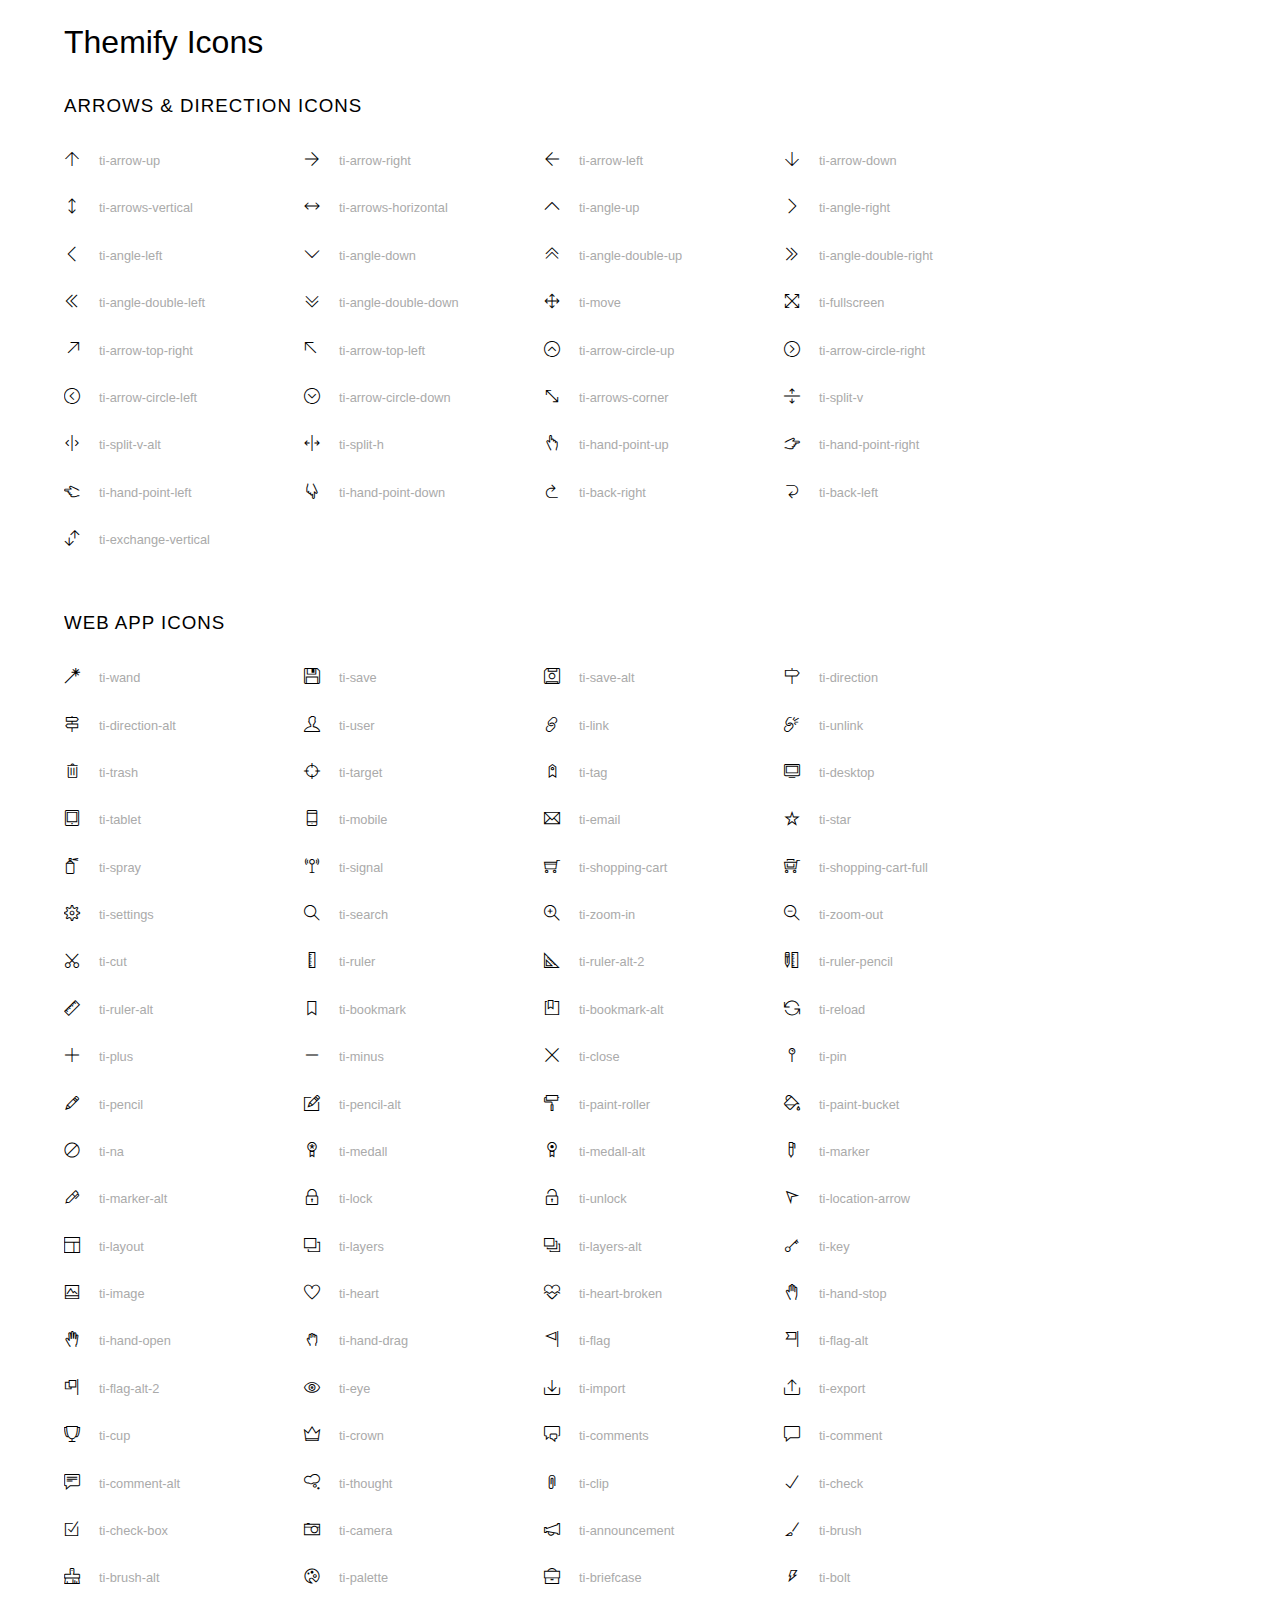
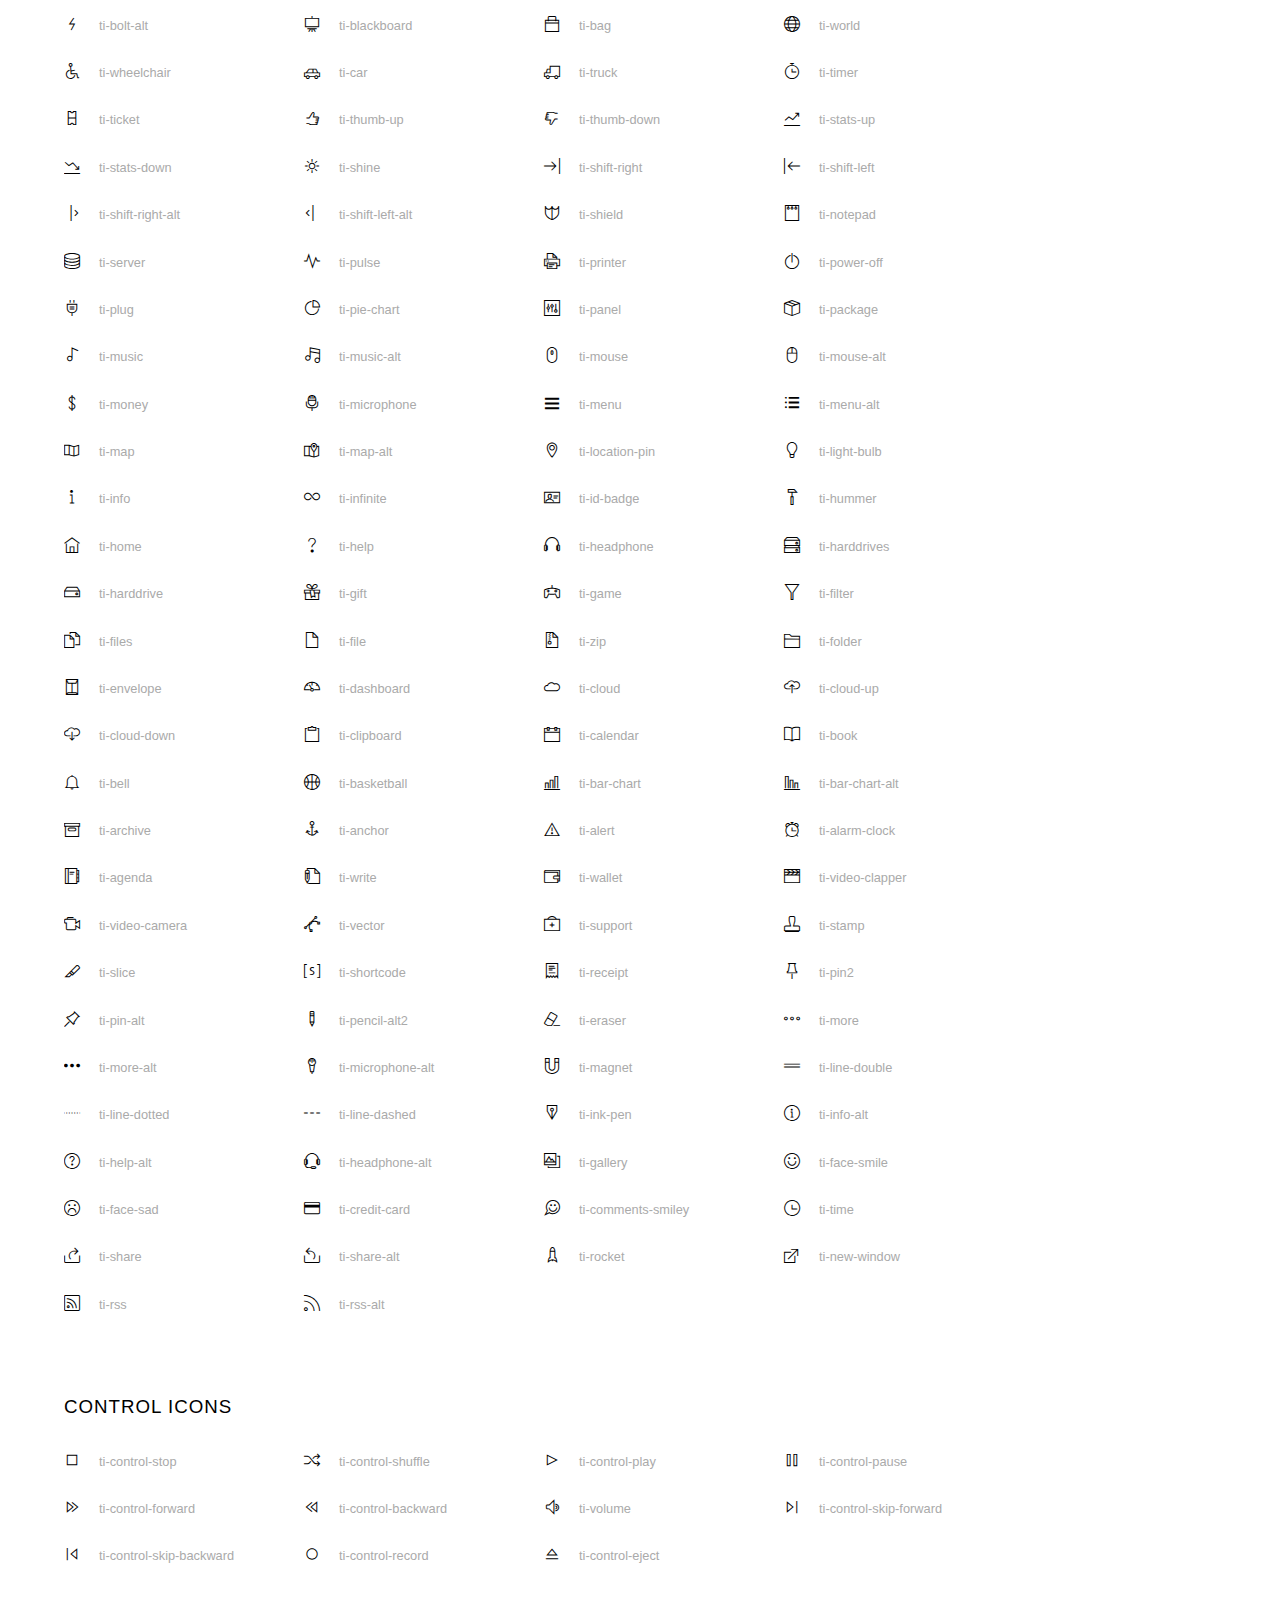
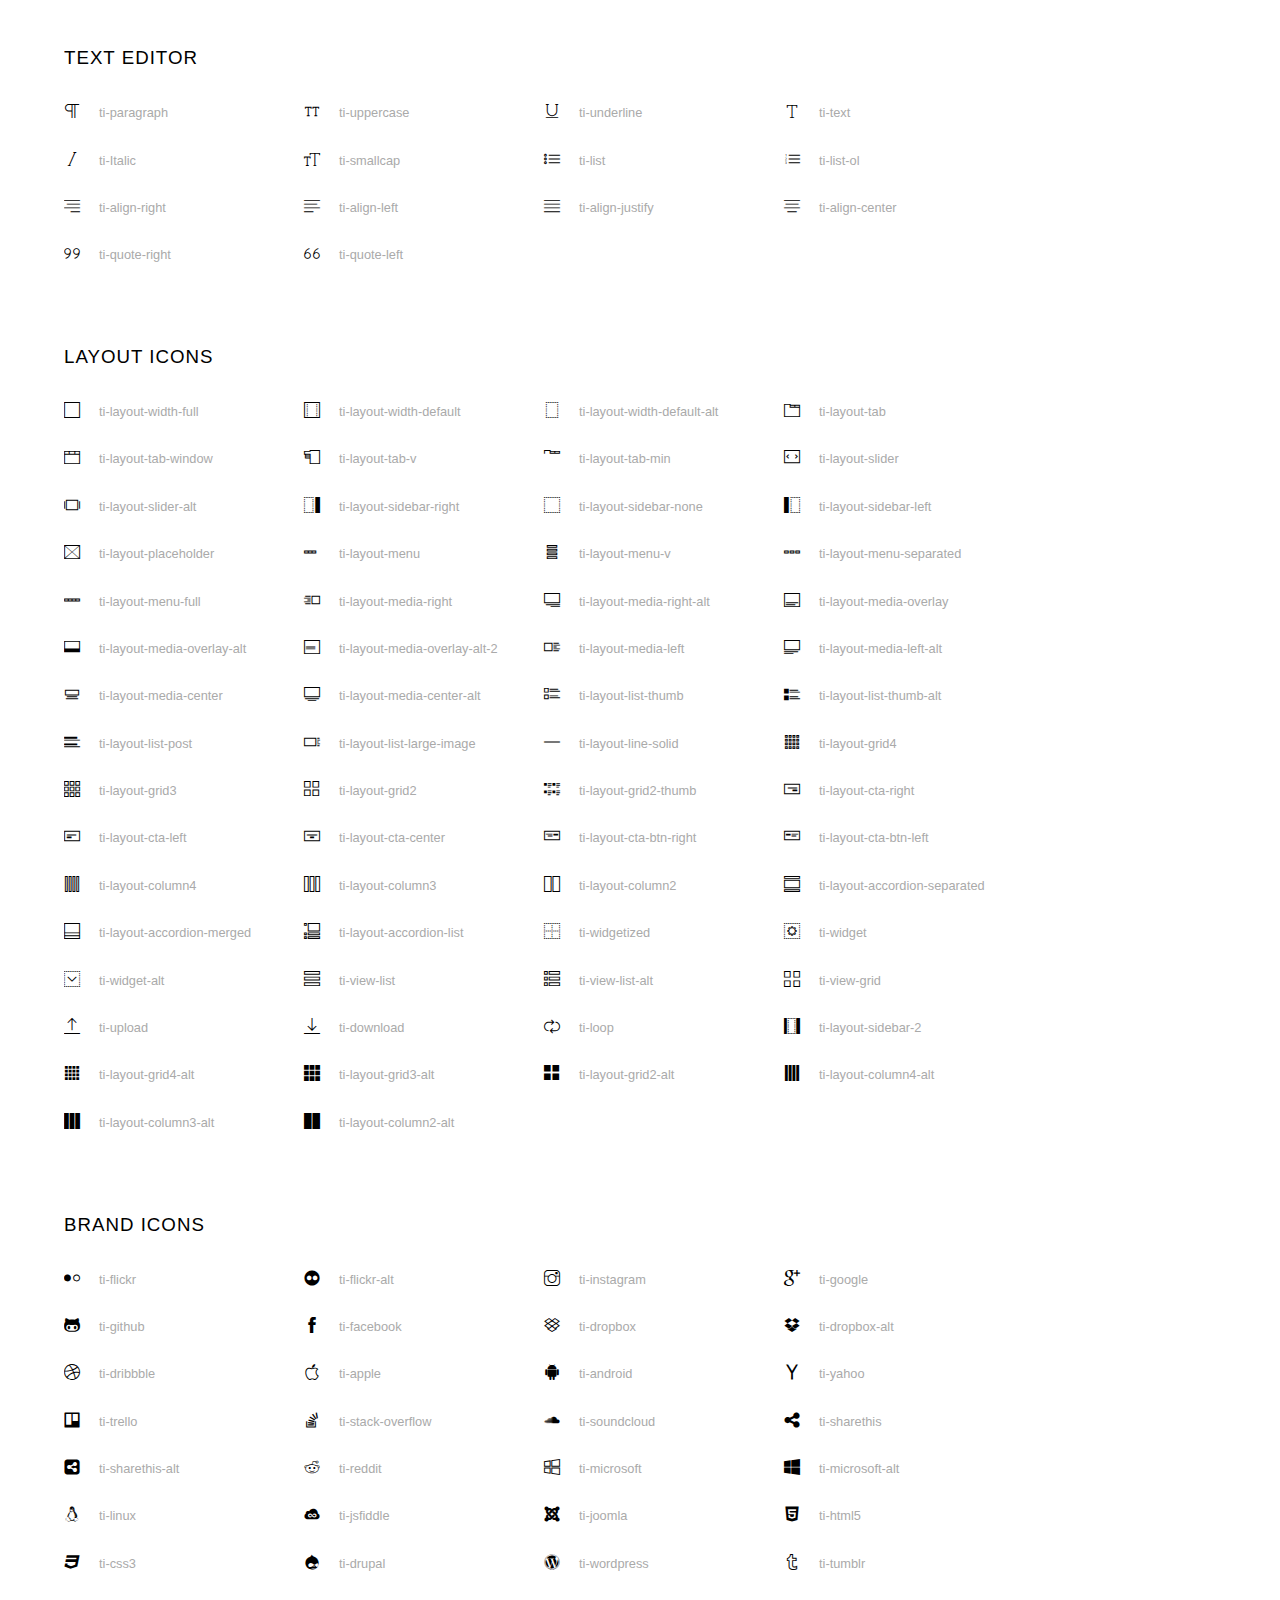
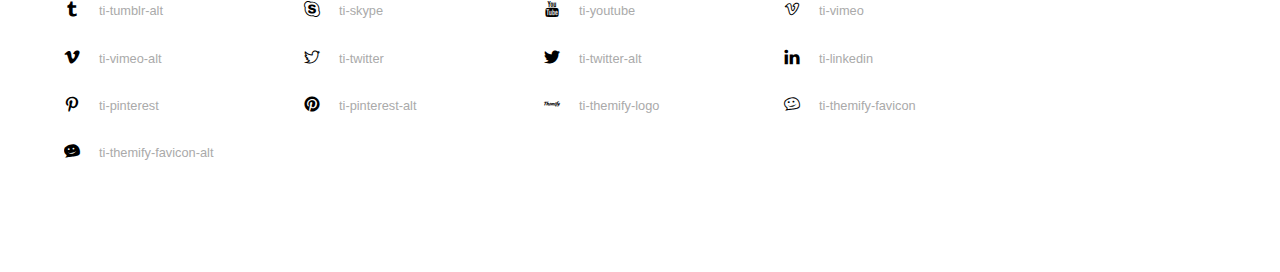
<file: fonts/themify/index.html>
<!doctype html>
<html>
<head>
	<meta charset="utf-8">
	<title>Themify Icon Font</title>
	<meta name="viewport" content="width=device-width">
	<link rel="stylesheet" href="demo-files/demo.css">
	<link rel="stylesheet" href="themify-icons.css">
	<!--[if lt IE 8]><!-->
	<link rel="stylesheet" href="ie7/ie7.css">
	<!--<![endif]-->
</head>
<body>
	<h1>Themify Icons</h1>

	<div class="icon-section">

		<div class="icon-section">
			<h3>Arrows &amp; Direction Icons </h3>

			<div class="icon-container">
				<span class="ti-arrow-up"></span><span class="icon-name"> ti-arrow-up</span>
			</div>
			<div class="icon-container">
				<span class="ti-arrow-right"></span><span class="icon-name"> ti-arrow-right</span>
			</div>
			<div class="icon-container">
				<span class="ti-arrow-left"></span><span class="icon-name"> ti-arrow-left</span>
			</div>
			<div class="icon-container">
				<span class="ti-arrow-down"></span><span class="icon-name"> ti-arrow-down</span>
			</div>
			<div class="icon-container">
				<span class="ti-arrows-vertical"></span><span class="icon-name"> ti-arrows-vertical</span>
			</div>
			<div class="icon-container">
				<span class="ti-arrows-horizontal"></span><span class="icon-name"> ti-arrows-horizontal</span>
			</div>
			<div class="icon-container">
				<span class="ti-angle-up"></span><span class="icon-name"> ti-angle-up</span>
			</div>
			<div class="icon-container">
				<span class="ti-angle-right"></span><span class="icon-name"> ti-angle-right</span>
			</div>
			<div class="icon-container">
				<span class="ti-angle-left"></span><span class="icon-name"> ti-angle-left</span>
			</div>
			<div class="icon-container">
				<span class="ti-angle-down"></span><span class="icon-name"> ti-angle-down</span>
			</div>	
			<div class="icon-container">
				<span class="ti-angle-double-up"></span><span class="icon-name"> ti-angle-double-up</span>
			</div>
			<div class="icon-container">
				<span class="ti-angle-double-right"></span><span class="icon-name"> ti-angle-double-right</span>
			</div>
			<div class="icon-container">
				<span class="ti-angle-double-left"></span><span class="icon-name"> ti-angle-double-left</span>
			</div>
			<div class="icon-container">
				<span class="ti-angle-double-down"></span><span class="icon-name"> ti-angle-double-down</span>
			</div>					
			<div class="icon-container">
				<span class="ti-move"></span><span class="icon-name"> ti-move</span>
			</div>
			<div class="icon-container">
				<span class="ti-fullscreen"></span><span class="icon-name"> ti-fullscreen</span>
			</div>
			<div class="icon-container">
				<span class="ti-arrow-top-right"></span><span class="icon-name"> ti-arrow-top-right</span>
			</div>
			<div class="icon-container">
				<span class="ti-arrow-top-left"></span><span class="icon-name"> ti-arrow-top-left</span>
			</div>
			<div class="icon-container">
				<span class="ti-arrow-circle-up"></span><span class="icon-name"> ti-arrow-circle-up</span>
			</div>
			<div class="icon-container">
				<span class="ti-arrow-circle-right"></span><span class="icon-name"> ti-arrow-circle-right</span>
			</div>
			<div class="icon-container">
				<span class="ti-arrow-circle-left"></span><span class="icon-name"> ti-arrow-circle-left</span>
			</div>
			<div class="icon-container">
				<span class="ti-arrow-circle-down"></span><span class="icon-name"> ti-arrow-circle-down</span>
			</div>
			<div class="icon-container">
				<span class="ti-arrows-corner"></span><span class="icon-name"> ti-arrows-corner</span>
			</div>
			<div class="icon-container">
				<span class="ti-split-v"></span><span class="icon-name"> ti-split-v</span>
			</div>

			<div class="icon-container">
				<span class="ti-split-v-alt"></span><span class="icon-name"> ti-split-v-alt</span>
			</div>
			<div class="icon-container">
				<span class="ti-split-h"></span><span class="icon-name"> ti-split-h</span>
			</div>
			<div class="icon-container">
				<span class="ti-hand-point-up"></span><span class="icon-name"> ti-hand-point-up</span>
			</div>
			<div class="icon-container">
				<span class="ti-hand-point-right"></span><span class="icon-name"> ti-hand-point-right</span>
			</div>
			<div class="icon-container">
				<span class="ti-hand-point-left"></span><span class="icon-name"> ti-hand-point-left</span>
			</div>
			<div class="icon-container">
				<span class="ti-hand-point-down"></span><span class="icon-name"> ti-hand-point-down</span>
			</div>
			<div class="icon-container">
				<span class="ti-back-right"></span><span class="icon-name"> ti-back-right</span>
			</div>
			<div class="icon-container">
				<span class="ti-back-left"></span><span class="icon-name"> ti-back-left</span>
			</div>
			<div class="icon-container">
				<span class="ti-exchange-vertical"></span><span class="icon-name"> ti-exchange-vertical</span>
			</div>

		</div> <!-- Arrows Icons -->



		<h3>Web App Icons</h3>
		
		<div class="icon-section">

			<div class="icon-container">
				<span class="ti-wand"></span><span class="icon-name"> ti-wand</span>
			</div>
			<div class="icon-container">
				<span class="ti-save"></span><span class="icon-name"> ti-save</span>
			</div>
			<div class="icon-container">
				<span class="ti-save-alt"></span><span class="icon-name"> ti-save-alt</span>
			</div>

			<div class="icon-container">
				<span class="ti-direction"></span><span class="icon-name"> ti-direction</span>
			</div>
			<div class="icon-container">
				<span class="ti-direction-alt"></span><span class="icon-name"> ti-direction-alt</span>
			</div>
			<div class="icon-container">
				<span class="ti-user"></span><span class="icon-name"> ti-user</span>
			</div>
			<div class="icon-container">
				<span class="ti-link"></span><span class="icon-name"> ti-link</span>
			</div>
			<div class="icon-container">
				<span class="ti-unlink"></span><span class="icon-name"> ti-unlink</span>
			</div>
			<div class="icon-container">
				<span class="ti-trash"></span><span class="icon-name"> ti-trash</span>
			</div>
			<div class="icon-container">
				<span class="ti-target"></span><span class="icon-name"> ti-target</span>
			</div>
			<div class="icon-container">
				<span class="ti-tag"></span><span class="icon-name"> ti-tag</span>
			</div>
			<div class="icon-container">
				<span class="ti-desktop"></span><span class="icon-name"> ti-desktop</span>
			</div>
			<div class="icon-container">
				<span class="ti-tablet"></span><span class="icon-name"> ti-tablet</span>
			</div>
			<div class="icon-container">
				<span class="ti-mobile"></span><span class="icon-name"> ti-mobile</span>
			</div>
			<div class="icon-container">
				<span class="ti-email"></span><span class="icon-name"> ti-email</span>
			</div>	
			<div class="icon-container">
				<span class="ti-star"></span><span class="icon-name"> ti-star</span>
			</div>
			<div class="icon-container">
				<span class="ti-spray"></span><span class="icon-name"> ti-spray</span>
			</div>
			<div class="icon-container">
				<span class="ti-signal"></span><span class="icon-name"> ti-signal</span>
			</div>
			<div class="icon-container">
				<span class="ti-shopping-cart"></span><span class="icon-name"> ti-shopping-cart</span>
			</div>
			<div class="icon-container">
				<span class="ti-shopping-cart-full"></span><span class="icon-name"> ti-shopping-cart-full</span>
			</div>
			<div class="icon-container">
				<span class="ti-settings"></span><span class="icon-name"> ti-settings</span>
			</div>
			<div class="icon-container">
				<span class="ti-search"></span><span class="icon-name"> ti-search</span>
			</div>
			<div class="icon-container">
				<span class="ti-zoom-in"></span><span class="icon-name"> ti-zoom-in</span>
			</div>
			<div class="icon-container">
				<span class="ti-zoom-out"></span><span class="icon-name"> ti-zoom-out</span>
			</div>
			<div class="icon-container">
				<span class="ti-cut"></span><span class="icon-name"> ti-cut</span>
			</div>
			<div class="icon-container">
				<span class="ti-ruler"></span><span class="icon-name"> ti-ruler</span>
			</div>
			<div class="icon-container">
				<span class="ti-ruler-alt-2"></span><span class="icon-name"> ti-ruler-alt-2</span>
			</div>			
			<div class="icon-container">
				<span class="ti-ruler-pencil"></span><span class="icon-name"> ti-ruler-pencil</span>
			</div>
			<div class="icon-container">
				<span class="ti-ruler-alt"></span><span class="icon-name"> ti-ruler-alt</span>
			</div>
			<div class="icon-container">
				<span class="ti-bookmark"></span><span class="icon-name"> ti-bookmark</span>
			</div>
			<div class="icon-container">
				<span class="ti-bookmark-alt"></span><span class="icon-name"> ti-bookmark-alt</span>
			</div>
			<div class="icon-container">
				<span class="ti-reload"></span><span class="icon-name"> ti-reload</span>
			</div>
			<div class="icon-container">
				<span class="ti-plus"></span><span class="icon-name"> ti-plus</span>
			</div>
			<div class="icon-container">
				<span class="ti-minus"></span><span class="icon-name"> ti-minus</span>
			</div>
			<div class="icon-container">
				<span class="ti-close"></span><span class="icon-name"> ti-close</span>
			</div>			
			<div class="icon-container">
				<span class="ti-pin"></span><span class="icon-name"> ti-pin</span>
			</div>
			<div class="icon-container">
				<span class="ti-pencil"></span><span class="icon-name"> ti-pencil</span>
			</div>
					
		  	<div class="icon-container">
				<span class="ti-pencil-alt"></span><span class="icon-name"> ti-pencil-alt</span>
			</div>
			<div class="icon-container">
				<span class="ti-paint-roller"></span><span class="icon-name"> ti-paint-roller</span>
			</div>
			<div class="icon-container">
				<span class="ti-paint-bucket"></span><span class="icon-name"> ti-paint-bucket</span>
			</div>
			<div class="icon-container">
				<span class="ti-na"></span><span class="icon-name"> ti-na</span>
			</div>
			<div class="icon-container">
				<span class="ti-medall"></span><span class="icon-name"> ti-medall</span>
			</div>
			<div class="icon-container">
				<span class="ti-medall-alt"></span><span class="icon-name"> ti-medall-alt</span>
			</div>
			<div class="icon-container">
				<span class="ti-marker"></span><span class="icon-name"> ti-marker</span>
			</div>
			<div class="icon-container">
				<span class="ti-marker-alt"></span><span class="icon-name"> ti-marker-alt</span>
			</div>

			<div class="icon-container">
				<span class="ti-lock"></span><span class="icon-name"> ti-lock</span>
			</div>
			<div class="icon-container">
				<span class="ti-unlock"></span><span class="icon-name"> ti-unlock</span>
			</div>
			<div class="icon-container">
				<span class="ti-location-arrow"></span><span class="icon-name"> ti-location-arrow</span>
			</div>
			<div class="icon-container">
				<span class="ti-layout"></span><span class="icon-name"> ti-layout</span>
			</div>
			<div class="icon-container">
				<span class="ti-layers"></span><span class="icon-name"> ti-layers</span>
			</div>
			<div class="icon-container">
				<span class="ti-layers-alt"></span><span class="icon-name"> ti-layers-alt</span>
			</div>
			<div class="icon-container">
				<span class="ti-key"></span><span class="icon-name"> ti-key</span>
			</div>
			<div class="icon-container">
				<span class="ti-image"></span><span class="icon-name"> ti-image</span>
			</div>
			<div class="icon-container">
				<span class="ti-heart"></span><span class="icon-name"> ti-heart</span>
			</div>
			<div class="icon-container">
				<span class="ti-heart-broken"></span><span class="icon-name"> ti-heart-broken</span>
			</div>
			<div class="icon-container">
				<span class="ti-hand-stop"></span><span class="icon-name"> ti-hand-stop</span>
			</div>
			<div class="icon-container">
				<span class="ti-hand-open"></span><span class="icon-name"> ti-hand-open</span>
			</div>
			<div class="icon-container">
				<span class="ti-hand-drag"></span><span class="icon-name"> ti-hand-drag</span>
			</div>
			<div class="icon-container">
				<span class="ti-flag"></span><span class="icon-name"> ti-flag</span>
			</div>
			<div class="icon-container">
				<span class="ti-flag-alt"></span><span class="icon-name"> ti-flag-alt</span>
			</div>
			<div class="icon-container">
				<span class="ti-flag-alt-2"></span><span class="icon-name"> ti-flag-alt-2</span>
			</div>
			<div class="icon-container">
				<span class="ti-eye"></span><span class="icon-name"> ti-eye</span>
			</div>
			<div class="icon-container">
				<span class="ti-import"></span><span class="icon-name"> ti-import</span>
			</div>			
			<div class="icon-container">
				<span class="ti-export"></span><span class="icon-name"> ti-export</span>
			</div>
			<div class="icon-container">
				<span class="ti-cup"></span><span class="icon-name"> ti-cup</span>
			</div>
			<div class="icon-container">
				<span class="ti-crown"></span><span class="icon-name"> ti-crown</span>
			</div>
			<div class="icon-container">
				<span class="ti-comments"></span><span class="icon-name"> ti-comments</span>
			</div>
			<div class="icon-container">
				<span class="ti-comment"></span><span class="icon-name"> ti-comment</span>
			</div>
			<div class="icon-container">
				<span class="ti-comment-alt"></span><span class="icon-name"> ti-comment-alt</span>
			</div>
			<div class="icon-container">
				<span class="ti-thought"></span><span class="icon-name"> ti-thought</span>
			</div>			
			<div class="icon-container">
				<span class="ti-clip"></span><span class="icon-name"> ti-clip</span>
			</div>

			<div class="icon-container">
				<span class="ti-check"></span><span class="icon-name"> ti-check</span>
			</div>
			<div class="icon-container">
				<span class="ti-check-box"></span><span class="icon-name"> ti-check-box</span>
			</div>
			<div class="icon-container">
				<span class="ti-camera"></span><span class="icon-name"> ti-camera</span>
			</div>
			<div class="icon-container">
				<span class="ti-announcement"></span><span class="icon-name"> ti-announcement</span>
			</div>
			<div class="icon-container">
				<span class="ti-brush"></span><span class="icon-name"> ti-brush</span>
			</div>
			<div class="icon-container">
				<span class="ti-brush-alt"></span><span class="icon-name"> ti-brush-alt</span>
			</div>
			<div class="icon-container">
				<span class="ti-palette"></span><span class="icon-name"> ti-palette</span>
			</div>			
			<div class="icon-container">
				<span class="ti-briefcase"></span><span class="icon-name"> ti-briefcase</span>
			</div>
			<div class="icon-container">
				<span class="ti-bolt"></span><span class="icon-name"> ti-bolt</span>
			</div>
			<div class="icon-container">
				<span class="ti-bolt-alt"></span><span class="icon-name"> ti-bolt-alt</span>
			</div>
			<div class="icon-container">
				<span class="ti-blackboard"></span><span class="icon-name"> ti-blackboard</span>
			</div>
			<div class="icon-container">
				<span class="ti-bag"></span><span class="icon-name"> ti-bag</span>
			</div>
			<div class="icon-container">
				<span class="ti-world"></span><span class="icon-name"> ti-world</span>
			</div>
			<div class="icon-container">
				<span class="ti-wheelchair"></span><span class="icon-name"> ti-wheelchair</span>
			</div>
			<div class="icon-container">
				<span class="ti-car"></span><span class="icon-name"> ti-car</span>
			</div>
			<div class="icon-container">
				<span class="ti-truck"></span><span class="icon-name"> ti-truck</span>
			</div>
			<div class="icon-container">
				<span class="ti-timer"></span><span class="icon-name"> ti-timer</span>
			</div>
			<div class="icon-container">
				<span class="ti-ticket"></span><span class="icon-name"> ti-ticket</span>
			</div>
			<div class="icon-container">
				<span class="ti-thumb-up"></span><span class="icon-name"> ti-thumb-up</span>
			</div>
			<div class="icon-container">
				<span class="ti-thumb-down"></span><span class="icon-name"> ti-thumb-down</span>
			</div>

			<div class="icon-container">
				<span class="ti-stats-up"></span><span class="icon-name"> ti-stats-up</span>
			</div>
			<div class="icon-container">
				<span class="ti-stats-down"></span><span class="icon-name"> ti-stats-down</span>
			</div>
			<div class="icon-container">
				<span class="ti-shine"></span><span class="icon-name"> ti-shine</span>
			</div>
			<div class="icon-container">
				<span class="ti-shift-right"></span><span class="icon-name"> ti-shift-right</span>
			</div>
			<div class="icon-container">
				<span class="ti-shift-left"></span><span class="icon-name"> ti-shift-left</span>
			</div>

			<div class="icon-container">
				<span class="ti-shift-right-alt"></span><span class="icon-name"> ti-shift-right-alt</span>
			</div>
			<div class="icon-container">
				<span class="ti-shift-left-alt"></span><span class="icon-name"> ti-shift-left-alt</span>
			</div>
			<div class="icon-container">
				<span class="ti-shield"></span><span class="icon-name"> ti-shield</span>
			</div>
			<div class="icon-container">
				<span class="ti-notepad"></span><span class="icon-name"> ti-notepad</span>
			</div>
			<div class="icon-container">
				<span class="ti-server"></span><span class="icon-name"> ti-server</span>
			</div>

			<div class="icon-container">
				<span class="ti-pulse"></span><span class="icon-name"> ti-pulse</span>
			</div>
			<div class="icon-container">
				<span class="ti-printer"></span><span class="icon-name"> ti-printer</span>
			</div>
			<div class="icon-container">
				<span class="ti-power-off"></span><span class="icon-name"> ti-power-off</span>
			</div>
			<div class="icon-container">
				<span class="ti-plug"></span><span class="icon-name"> ti-plug</span>
			</div>
			<div class="icon-container">
				<span class="ti-pie-chart"></span><span class="icon-name"> ti-pie-chart</span>
			</div>

			<div class="icon-container">
				<span class="ti-panel"></span><span class="icon-name"> ti-panel</span>
			</div>
			<div class="icon-container">
				<span class="ti-package"></span><span class="icon-name"> ti-package</span>
			</div>
			<div class="icon-container">
				<span class="ti-music"></span><span class="icon-name"> ti-music</span>
			</div>
			<div class="icon-container">
				<span class="ti-music-alt"></span><span class="icon-name"> ti-music-alt</span>
			</div>
			<div class="icon-container">
				<span class="ti-mouse"></span><span class="icon-name"> ti-mouse</span>
			</div>
			<div class="icon-container">
				<span class="ti-mouse-alt"></span><span class="icon-name"> ti-mouse-alt</span>
			</div>
			<div class="icon-container">
				<span class="ti-money"></span><span class="icon-name"> ti-money</span>
			</div>
			<div class="icon-container">
				<span class="ti-microphone"></span><span class="icon-name"> ti-microphone</span>
			</div>
			<div class="icon-container">
				<span class="ti-menu"></span><span class="icon-name"> ti-menu</span>
			</div>
			<div class="icon-container">
				<span class="ti-menu-alt"></span><span class="icon-name"> ti-menu-alt</span>
			</div>
			<div class="icon-container">
				<span class="ti-map"></span><span class="icon-name"> ti-map</span>
			</div>
			<div class="icon-container">
				<span class="ti-map-alt"></span><span class="icon-name"> ti-map-alt</span>
			</div>

			<div class="icon-container">
				<span class="ti-location-pin"></span><span class="icon-name"> ti-location-pin</span>
			</div>

			<div class="icon-container">
				<span class="ti-light-bulb"></span><span class="icon-name"> ti-light-bulb</span>
			</div>
			<div class="icon-container">
				<span class="ti-info"></span><span class="icon-name"> ti-info</span>
			</div>
			<div class="icon-container">
				<span class="ti-infinite"></span><span class="icon-name"> ti-infinite</span>
			</div>
			<div class="icon-container">
				<span class="ti-id-badge"></span><span class="icon-name"> ti-id-badge</span>
			</div>
			<div class="icon-container">
				<span class="ti-hummer"></span><span class="icon-name"> ti-hummer</span>
			</div>
			<div class="icon-container">
				<span class="ti-home"></span><span class="icon-name"> ti-home</span>
			</div>
			<div class="icon-container">
				<span class="ti-help"></span><span class="icon-name"> ti-help</span>
			</div>
			<div class="icon-container">
				<span class="ti-headphone"></span><span class="icon-name"> ti-headphone</span>
			</div>
			<div class="icon-container">
				<span class="ti-harddrives"></span><span class="icon-name"> ti-harddrives</span>
			</div>
			<div class="icon-container">
				<span class="ti-harddrive"></span><span class="icon-name"> ti-harddrive</span>
			</div>
			<div class="icon-container">
				<span class="ti-gift"></span><span class="icon-name"> ti-gift</span>
			</div>
			<div class="icon-container">
				<span class="ti-game"></span><span class="icon-name"> ti-game</span>
			</div>
			<div class="icon-container">
				<span class="ti-filter"></span><span class="icon-name"> ti-filter</span>
			</div>
			<div class="icon-container">
				<span class="ti-files"></span><span class="icon-name"> ti-files</span>
			</div>
			<div class="icon-container">
				<span class="ti-file"></span><span class="icon-name"> ti-file</span>
			</div>
			<div class="icon-container">
				<span class="ti-zip"></span><span class="icon-name"> ti-zip</span>
			</div>
			<div class="icon-container">
				<span class="ti-folder"></span><span class="icon-name"> ti-folder</span>
			</div>			
			<div class="icon-container">
				<span class="ti-envelope"></span><span class="icon-name"> ti-envelope</span>
			</div>


			<div class="icon-container">
				<span class="ti-dashboard"></span><span class="icon-name"> ti-dashboard</span>
			</div>
			<div class="icon-container">
				<span class="ti-cloud"></span><span class="icon-name"> ti-cloud</span>
			</div>
			<div class="icon-container">
				<span class="ti-cloud-up"></span><span class="icon-name"> ti-cloud-up</span>
			</div>
			<div class="icon-container">
				<span class="ti-cloud-down"></span><span class="icon-name"> ti-cloud-down</span>
			</div>
			<div class="icon-container">
				<span class="ti-clipboard"></span><span class="icon-name"> ti-clipboard</span>
			</div>
			<div class="icon-container">
				<span class="ti-calendar"></span><span class="icon-name"> ti-calendar</span>
			</div>
			<div class="icon-container">
				<span class="ti-book"></span><span class="icon-name"> ti-book</span>
			</div>
			<div class="icon-container">
				<span class="ti-bell"></span><span class="icon-name"> ti-bell</span>
			</div>
			<div class="icon-container">
				<span class="ti-basketball"></span><span class="icon-name"> ti-basketball</span>
			</div>
			<div class="icon-container">
				<span class="ti-bar-chart"></span><span class="icon-name"> ti-bar-chart</span>
			</div>
			<div class="icon-container">
				<span class="ti-bar-chart-alt"></span><span class="icon-name"> ti-bar-chart-alt</span>
			</div>


			<div class="icon-container">
				<span class="ti-archive"></span><span class="icon-name"> ti-archive</span>
			</div>
			<div class="icon-container">
				<span class="ti-anchor"></span><span class="icon-name"> ti-anchor</span>
			</div>

			<div class="icon-container">
				<span class="ti-alert"></span><span class="icon-name"> ti-alert</span>
			</div>
			<div class="icon-container">
				<span class="ti-alarm-clock"></span><span class="icon-name"> ti-alarm-clock</span>
			</div>
			<div class="icon-container">
				<span class="ti-agenda"></span><span class="icon-name"> ti-agenda</span>
			</div>
			<div class="icon-container">
				<span class="ti-write"></span><span class="icon-name"> ti-write</span>
			</div>

			<div class="icon-container">
				<span class="ti-wallet"></span><span class="icon-name"> ti-wallet</span>
			</div>
			<div class="icon-container">
				<span class="ti-video-clapper"></span><span class="icon-name"> ti-video-clapper</span>
			</div>
			<div class="icon-container">
				<span class="ti-video-camera"></span><span class="icon-name"> ti-video-camera</span>
			</div>
			<div class="icon-container">
				<span class="ti-vector"></span><span class="icon-name"> ti-vector</span>
			</div>

			<div class="icon-container">
				<span class="ti-support"></span><span class="icon-name"> ti-support</span>
			</div>
			<div class="icon-container">
				<span class="ti-stamp"></span><span class="icon-name"> ti-stamp</span>
			</div>
			<div class="icon-container">
				<span class="ti-slice"></span><span class="icon-name"> ti-slice</span>
			</div>
			<div class="icon-container">
				<span class="ti-shortcode"></span><span class="icon-name"> ti-shortcode</span>
			</div>
			<div class="icon-container">
				<span class="ti-receipt"></span><span class="icon-name"> ti-receipt</span>
			</div>
			<div class="icon-container">
				<span class="ti-pin2"></span><span class="icon-name"> ti-pin2</span>
			</div>
			<div class="icon-container">
				<span class="ti-pin-alt"></span><span class="icon-name"> ti-pin-alt</span>
			</div>
			<div class="icon-container">
				<span class="ti-pencil-alt2"></span><span class="icon-name"> ti-pencil-alt2</span>
			</div>
			<div class="icon-container">
				<span class="ti-eraser"></span><span class="icon-name"> ti-eraser</span>
			</div>			
			<div class="icon-container">
				<span class="ti-more"></span><span class="icon-name"> ti-more</span>
			</div>
			<div class="icon-container">
				<span class="ti-more-alt"></span><span class="icon-name"> ti-more-alt</span>
			</div>
			<div class="icon-container">
				<span class="ti-microphone-alt"></span><span class="icon-name"> ti-microphone-alt</span>
			</div>
			<div class="icon-container">
				<span class="ti-magnet"></span><span class="icon-name"> ti-magnet</span>
			</div>
			<div class="icon-container">
				<span class="ti-line-double"></span><span class="icon-name"> ti-line-double</span>
			</div>
			<div class="icon-container">
				<span class="ti-line-dotted"></span><span class="icon-name"> ti-line-dotted</span>
			</div>
			<div class="icon-container">
				<span class="ti-line-dashed"></span><span class="icon-name"> ti-line-dashed</span>
			</div>

			<div class="icon-container">
				<span class="ti-ink-pen"></span><span class="icon-name"> ti-ink-pen</span>
			</div>
			<div class="icon-container">
				<span class="ti-info-alt"></span><span class="icon-name"> ti-info-alt</span>
			</div>
			<div class="icon-container">
				<span class="ti-help-alt"></span><span class="icon-name"> ti-help-alt</span>
			</div>
			<div class="icon-container">
				<span class="ti-headphone-alt"></span><span class="icon-name"> ti-headphone-alt</span>
			</div>

			<div class="icon-container">
				<span class="ti-gallery"></span><span class="icon-name"> ti-gallery</span>
			</div>
			<div class="icon-container">
				<span class="ti-face-smile"></span><span class="icon-name"> ti-face-smile</span>
			</div>
			<div class="icon-container">
				<span class="ti-face-sad"></span><span class="icon-name"> ti-face-sad</span>
			</div>
			<div class="icon-container">
				<span class="ti-credit-card"></span><span class="icon-name"> ti-credit-card</span>
			</div>
			<div class="icon-container">
				<span class="ti-comments-smiley"></span><span class="icon-name"> ti-comments-smiley</span>
			</div>
			<div class="icon-container">
				<span class="ti-time"></span><span class="icon-name"> ti-time</span>
			</div>
			<div class="icon-container">
				<span class="ti-share"></span><span class="icon-name"> ti-share</span>
			</div>
			<div class="icon-container">
				<span class="ti-share-alt"></span><span class="icon-name"> ti-share-alt</span>
			</div>
			<div class="icon-container">
				<span class="ti-rocket"></span><span class="icon-name"> ti-rocket</span>
			</div>

			<div class="icon-container">
				<span class="ti-new-window"></span><span class="icon-name"> ti-new-window</span>
			</div>

			<div class="icon-container">
				<span class="ti-rss"></span><span class="icon-name"> ti-rss</span>
			</div>

			<div class="icon-container">
				<span class="ti-rss-alt"></span><span class="icon-name"> ti-rss-alt</span>
			</div>
			
		</div><!-- Web App Icons -->


		<div class="icon-section">
			<h3>Control Icons</h3>
			<div class="icon-container">
				<span class="ti-control-stop"></span><span class="icon-name"> ti-control-stop</span>
			</div>
			<div class="icon-container">
				<span class="ti-control-shuffle"></span><span class="icon-name"> ti-control-shuffle</span>
			</div>
			<div class="icon-container">
				<span class="ti-control-play"></span><span class="icon-name"> ti-control-play</span>
			</div>
			<div class="icon-container">
				<span class="ti-control-pause"></span><span class="icon-name"> ti-control-pause</span>
			</div>
			<div class="icon-container">
				<span class="ti-control-forward"></span><span class="icon-name"> ti-control-forward</span>
			</div>
			<div class="icon-container">
				<span class="ti-control-backward"></span><span class="icon-name"> ti-control-backward</span>
			</div>	
			<div class="icon-container">
				<span class="ti-volume"></span><span class="icon-name"> ti-volume</span>
			</div>
			<div class="icon-container">
				<span class="ti-control-skip-forward"></span><span class="icon-name"> ti-control-skip-forward</span>
			</div>
			<div class="icon-container">
				<span class="ti-control-skip-backward"></span><span class="icon-name"> ti-control-skip-backward</span>
			</div>
			<div class="icon-container">
				<span class="ti-control-record"></span><span class="icon-name"> ti-control-record</span>
			</div>
			<div class="icon-container">
				<span class="ti-control-eject"></span><span class="icon-name"> ti-control-eject</span>
			</div>			
		</div> <!-- Control Icons -->


		<div class="icon-section">
			<h3>Text Editor</h3>

			<div class="icon-container">
				<span class="ti-paragraph"></span><span class="icon-name"> ti-paragraph</span>
			</div>
			<div class="icon-container">
				<span class="ti-uppercase"></span><span class="icon-name"> ti-uppercase</span>
			</div>

			<div class="icon-container">
				<span class="ti-underline"></span><span class="icon-name"> ti-underline</span>
			</div>
			<div class="icon-container">
				<span class="ti-text"></span><span class="icon-name"> ti-text</span>
			</div>
			<div class="icon-container">
				<span class="ti-Italic"></span><span class="icon-name"> ti-Italic</span>
			</div>
			<div class="icon-container">
				<span class="ti-smallcap"></span><span class="icon-name"> ti-smallcap</span>
			</div>
			<div class="icon-container">
				<span class="ti-list"></span><span class="icon-name"> ti-list</span>
			</div>
			<div class="icon-container">
				<span class="ti-list-ol"></span><span class="icon-name"> ti-list-ol</span>
			</div>
			<div class="icon-container">
				<span class="ti-align-right"></span><span class="icon-name"> ti-align-right</span>
			</div>
			<div class="icon-container">
				<span class="ti-align-left"></span><span class="icon-name"> ti-align-left</span>
			</div>
			<div class="icon-container">
				<span class="ti-align-justify"></span><span class="icon-name"> ti-align-justify</span>
			</div>
			<div class="icon-container">
				<span class="ti-align-center"></span><span class="icon-name"> ti-align-center</span>
			</div>
			<div class="icon-container">
				<span class="ti-quote-right"></span><span class="icon-name"> ti-quote-right</span>
			</div>
			<div class="icon-container">
				<span class="ti-quote-left"></span><span class="icon-name"> ti-quote-left</span>
			</div>

		</div> <!-- Text Editor -->



		<div class="icon-section">
			<h3>Layout Icons</h3>
			<div class="icon-container">
				<span class="ti-layout-width-full"></span><span class="icon-name"> ti-layout-width-full</span>
			</div>
			<div class="icon-container">
				<span class="ti-layout-width-default"></span><span class="icon-name"> ti-layout-width-default</span>
			</div>
			<div class="icon-container">
				<span class="ti-layout-width-default-alt"></span><span class="icon-name"> ti-layout-width-default-alt</span>
			</div>
			<div class="icon-container">
				<span class="ti-layout-tab"></span><span class="icon-name"> ti-layout-tab</span>
			</div>
			<div class="icon-container">
				<span class="ti-layout-tab-window"></span><span class="icon-name"> ti-layout-tab-window</span>
			</div>
			<div class="icon-container">
				<span class="ti-layout-tab-v"></span><span class="icon-name"> ti-layout-tab-v</span>
			</div>
			<div class="icon-container">
				<span class="ti-layout-tab-min"></span><span class="icon-name"> ti-layout-tab-min</span>
			</div>
			<div class="icon-container">
				<span class="ti-layout-slider"></span><span class="icon-name"> ti-layout-slider</span>
			</div>
			<div class="icon-container">
				<span class="ti-layout-slider-alt"></span><span class="icon-name"> ti-layout-slider-alt</span>
			</div>
			<div class="icon-container">
				<span class="ti-layout-sidebar-right"></span><span class="icon-name"> ti-layout-sidebar-right</span>
			</div>
			<div class="icon-container">
				<span class="ti-layout-sidebar-none"></span><span class="icon-name"> ti-layout-sidebar-none</span>
			</div>
			<div class="icon-container">
				<span class="ti-layout-sidebar-left"></span><span class="icon-name"> ti-layout-sidebar-left</span>
			</div>
			<div class="icon-container">
				<span class="ti-layout-placeholder"></span><span class="icon-name"> ti-layout-placeholder</span>
			</div>
			<div class="icon-container">
				<span class="ti-layout-menu"></span><span class="icon-name"> ti-layout-menu</span>
			</div>
			<div class="icon-container">
				<span class="ti-layout-menu-v"></span><span class="icon-name"> ti-layout-menu-v</span>
			</div>
			<div class="icon-container">
				<span class="ti-layout-menu-separated"></span><span class="icon-name"> ti-layout-menu-separated</span>
			</div>
			<div class="icon-container">
				<span class="ti-layout-menu-full"></span><span class="icon-name"> ti-layout-menu-full</span>
			</div>
			<div class="icon-container">
				<span class="ti-layout-media-right"></span><span class="icon-name"> ti-layout-media-right</span>
			</div>
			<div class="icon-container">
				<span class="ti-layout-media-right-alt"></span><span class="icon-name"> ti-layout-media-right-alt</span>
			</div>
			<div class="icon-container">
				<span class="ti-layout-media-overlay"></span><span class="icon-name"> ti-layout-media-overlay</span>
			</div>
			<div class="icon-container">
				<span class="ti-layout-media-overlay-alt"></span><span class="icon-name"> ti-layout-media-overlay-alt</span>
			</div>
			<div class="icon-container">
				<span class="ti-layout-media-overlay-alt-2"></span><span class="icon-name"> ti-layout-media-overlay-alt-2</span>
			</div>
			<div class="icon-container">
				<span class="ti-layout-media-left"></span><span class="icon-name"> ti-layout-media-left</span>
			</div>
			<div class="icon-container">
				<span class="ti-layout-media-left-alt"></span><span class="icon-name"> ti-layout-media-left-alt</span>
			</div>
			<div class="icon-container">
				<span class="ti-layout-media-center"></span><span class="icon-name"> ti-layout-media-center</span>
			</div>
			<div class="icon-container">
				<span class="ti-layout-media-center-alt"></span><span class="icon-name"> ti-layout-media-center-alt</span>
			</div>
			<div class="icon-container">
				<span class="ti-layout-list-thumb"></span><span class="icon-name"> ti-layout-list-thumb</span>
			</div>
			<div class="icon-container">
				<span class="ti-layout-list-thumb-alt"></span><span class="icon-name"> ti-layout-list-thumb-alt</span>
			</div>
			<div class="icon-container">
				<span class="ti-layout-list-post"></span><span class="icon-name"> ti-layout-list-post</span>
			</div>
			<div class="icon-container">
				<span class="ti-layout-list-large-image"></span><span class="icon-name"> ti-layout-list-large-image</span>
			</div>
			<div class="icon-container">
				<span class="ti-layout-line-solid"></span><span class="icon-name"> ti-layout-line-solid</span>
			</div>
			<div class="icon-container">
				<span class="ti-layout-grid4"></span><span class="icon-name"> ti-layout-grid4</span>
			</div>
			<div class="icon-container">
				<span class="ti-layout-grid3"></span><span class="icon-name"> ti-layout-grid3</span>
			</div>
			<div class="icon-container">
				<span class="ti-layout-grid2"></span><span class="icon-name"> ti-layout-grid2</span>
			</div>
			<div class="icon-container">
				<span class="ti-layout-grid2-thumb"></span><span class="icon-name"> ti-layout-grid2-thumb</span>
			</div>
			<div class="icon-container">
				<span class="ti-layout-cta-right"></span><span class="icon-name"> ti-layout-cta-right</span>
			</div>
			<div class="icon-container">
				<span class="ti-layout-cta-left"></span><span class="icon-name"> ti-layout-cta-left</span>
			</div>
			<div class="icon-container">
				<span class="ti-layout-cta-center"></span><span class="icon-name"> ti-layout-cta-center</span>
			</div>
			<div class="icon-container">
				<span class="ti-layout-cta-btn-right"></span><span class="icon-name"> ti-layout-cta-btn-right</span>
			</div>
			<div class="icon-container">
				<span class="ti-layout-cta-btn-left"></span><span class="icon-name"> ti-layout-cta-btn-left</span>
			</div>
			<div class="icon-container">
				<span class="ti-layout-column4"></span><span class="icon-name"> ti-layout-column4</span>
			</div>
			<div class="icon-container">
				<span class="ti-layout-column3"></span><span class="icon-name"> ti-layout-column3</span>
			</div>
			<div class="icon-container">
				<span class="ti-layout-column2"></span><span class="icon-name"> ti-layout-column2</span>
			</div>
			<div class="icon-container">
				<span class="ti-layout-accordion-separated"></span><span class="icon-name"> ti-layout-accordion-separated</span>
			</div>
			<div class="icon-container">
				<span class="ti-layout-accordion-merged"></span><span class="icon-name"> ti-layout-accordion-merged</span>
			</div>
			<div class="icon-container">
				<span class="ti-layout-accordion-list"></span><span class="icon-name"> ti-layout-accordion-list</span>
			</div>
			<div class="icon-container">
				<span class="ti-widgetized"></span><span class="icon-name"> ti-widgetized</span>
			</div>
			<div class="icon-container">
				<span class="ti-widget"></span><span class="icon-name"> ti-widget</span>
			</div>
			<div class="icon-container">
				<span class="ti-widget-alt"></span><span class="icon-name"> ti-widget-alt</span>
			</div>
			<div class="icon-container">
				<span class="ti-view-list"></span><span class="icon-name"> ti-view-list</span>
			</div>
			<div class="icon-container">
				<span class="ti-view-list-alt"></span><span class="icon-name"> ti-view-list-alt</span>
			</div>
			<div class="icon-container">
				<span class="ti-view-grid"></span><span class="icon-name"> ti-view-grid</span>
			</div>
			<div class="icon-container">
				<span class="ti-upload"></span><span class="icon-name"> ti-upload</span>
			</div>
			<div class="icon-container">
				<span class="ti-download"></span><span class="icon-name"> ti-download</span>
			</div>	
			<div class="icon-container">
				<span class="ti-loop"></span><span class="icon-name"> ti-loop</span>
			</div>
			<div class="icon-container">
				<span class="ti-layout-sidebar-2"></span><span class="icon-name"> ti-layout-sidebar-2</span>
			</div>
			<div class="icon-container">
				<span class="ti-layout-grid4-alt"></span><span class="icon-name"> ti-layout-grid4-alt</span>
			</div>
			<div class="icon-container">
				<span class="ti-layout-grid3-alt"></span><span class="icon-name"> ti-layout-grid3-alt</span>
			</div>
			<div class="icon-container">
				<span class="ti-layout-grid2-alt"></span><span class="icon-name"> ti-layout-grid2-alt</span>
			</div>
			<div class="icon-container">
				<span class="ti-layout-column4-alt"></span><span class="icon-name"> ti-layout-column4-alt</span>
			</div>
			<div class="icon-container">
				<span class="ti-layout-column3-alt"></span><span class="icon-name"> ti-layout-column3-alt</span>
			</div>
			<div class="icon-container">
				<span class="ti-layout-column2-alt"></span><span class="icon-name"> ti-layout-column2-alt</span>
			</div>		


		</div> <!-- Layout Icons -->


		<div class="icon-section">
			<h3>Brand Icons</h3>

			<div class="icon-container">
				<span class="ti-flickr"></span><span class="icon-name"> ti-flickr</span>
			</div>
			<div class="icon-container">
				<span class="ti-flickr-alt"></span><span class="icon-name"> ti-flickr-alt</span>
			</div>			
			<div class="icon-container">
				<span class="ti-instagram"></span><span class="icon-name"> ti-instagram</span>
			</div>
			<div class="icon-container">
				<span class="ti-google"></span><span class="icon-name"> ti-google</span>
			</div>
			<div class="icon-container">
				<span class="ti-github"></span><span class="icon-name"> ti-github</span>
			</div>

			<div class="icon-container">
				<span class="ti-facebook"></span><span class="icon-name"> ti-facebook</span>
			</div>
			<div class="icon-container">
				<span class="ti-dropbox"></span><span class="icon-name"> ti-dropbox</span>
			</div>
			<div class="icon-container">
				<span class="ti-dropbox-alt"></span><span class="icon-name"> ti-dropbox-alt</span>
			</div>
			<div class="icon-container">
				<span class="ti-dribbble"></span><span class="icon-name"> ti-dribbble</span>
			</div>
			<div class="icon-container">
				<span class="ti-apple"></span><span class="icon-name"> ti-apple</span>
			</div>
			<div class="icon-container">
				<span class="ti-android"></span><span class="icon-name"> ti-android</span>
			</div>
			<div class="icon-container">
				<span class="ti-yahoo"></span><span class="icon-name"> ti-yahoo</span>
			</div>
			<div class="icon-container">
				<span class="ti-trello"></span><span class="icon-name"> ti-trello</span>
			</div>
			<div class="icon-container">
				<span class="ti-stack-overflow"></span><span class="icon-name"> ti-stack-overflow</span>
			</div>
			<div class="icon-container">
				<span class="ti-soundcloud"></span><span class="icon-name"> ti-soundcloud</span>
			</div>
			<div class="icon-container">
				<span class="ti-sharethis"></span><span class="icon-name"> ti-sharethis</span>
			</div>
			<div class="icon-container">
				<span class="ti-sharethis-alt"></span><span class="icon-name"> ti-sharethis-alt</span>
			</div>
			<div class="icon-container">
				<span class="ti-reddit"></span><span class="icon-name"> ti-reddit</span>
			</div>

			<div class="icon-container">
				<span class="ti-microsoft"></span><span class="icon-name"> ti-microsoft</span>
			</div>
			<div class="icon-container">
				<span class="ti-microsoft-alt"></span><span class="icon-name"> ti-microsoft-alt</span>
			</div>
			<div class="icon-container">
				<span class="ti-linux"></span><span class="icon-name"> ti-linux</span>
			</div>
			<div class="icon-container">
				<span class="ti-jsfiddle"></span><span class="icon-name"> ti-jsfiddle</span>
			</div>
			<div class="icon-container">
				<span class="ti-joomla"></span><span class="icon-name"> ti-joomla</span>
			</div>
			<div class="icon-container">
				<span class="ti-html5"></span><span class="icon-name"> ti-html5</span>
			</div>
			<div class="icon-container">
				<span class="ti-css3"></span><span class="icon-name"> ti-css3</span>
			</div>	
			<div class="icon-container">
				<span class="ti-drupal"></span><span class="icon-name"> ti-drupal</span>
			</div>
			<div class="icon-container">
				<span class="ti-wordpress"></span><span class="icon-name"> ti-wordpress</span>
			</div>		
			<div class="icon-container">
				<span class="ti-tumblr"></span><span class="icon-name"> ti-tumblr</span>
			</div>
			<div class="icon-container">
				<span class="ti-tumblr-alt"></span><span class="icon-name"> ti-tumblr-alt</span>
			</div>
			<div class="icon-container">
				<span class="ti-skype"></span><span class="icon-name"> ti-skype</span>
			</div>
			<div class="icon-container">
				<span class="ti-youtube"></span><span class="icon-name"> ti-youtube</span>
			</div>
			<div class="icon-container">
				<span class="ti-vimeo"></span><span class="icon-name"> ti-vimeo</span>
			</div>
			<div class="icon-container">
				<span class="ti-vimeo-alt"></span><span class="icon-name"> ti-vimeo-alt</span>
			</div>			
			<div class="icon-container">
				<span class="ti-twitter"></span><span class="icon-name"> ti-twitter</span>
			</div>
			<div class="icon-container">
				<span class="ti-twitter-alt"></span><span class="icon-name"> ti-twitter-alt</span>
			</div>
			<div class="icon-container">
				<span class="ti-linkedin"></span><span class="icon-name"> ti-linkedin</span>
			</div>
			<div class="icon-container">
				<span class="ti-pinterest"></span><span class="icon-name"> ti-pinterest</span>
			</div>

			<div class="icon-container">
				<span class="ti-pinterest-alt"></span><span class="icon-name"> ti-pinterest-alt</span>
			</div>
			<div class="icon-container">
				<span class="ti-themify-logo"></span><span class="icon-name"> ti-themify-logo</span>
			</div>
			<div class="icon-container">
				<span class="ti-themify-favicon"></span><span class="icon-name"> ti-themify-favicon</span>
			</div>
			<div class="icon-container">
				<span class="ti-themify-favicon-alt"></span><span class="icon-name"> ti-themify-favicon-alt</span>
			</div>

		</div> <!-- brand Icons -->

	</div>

</body>
</html>
</file>
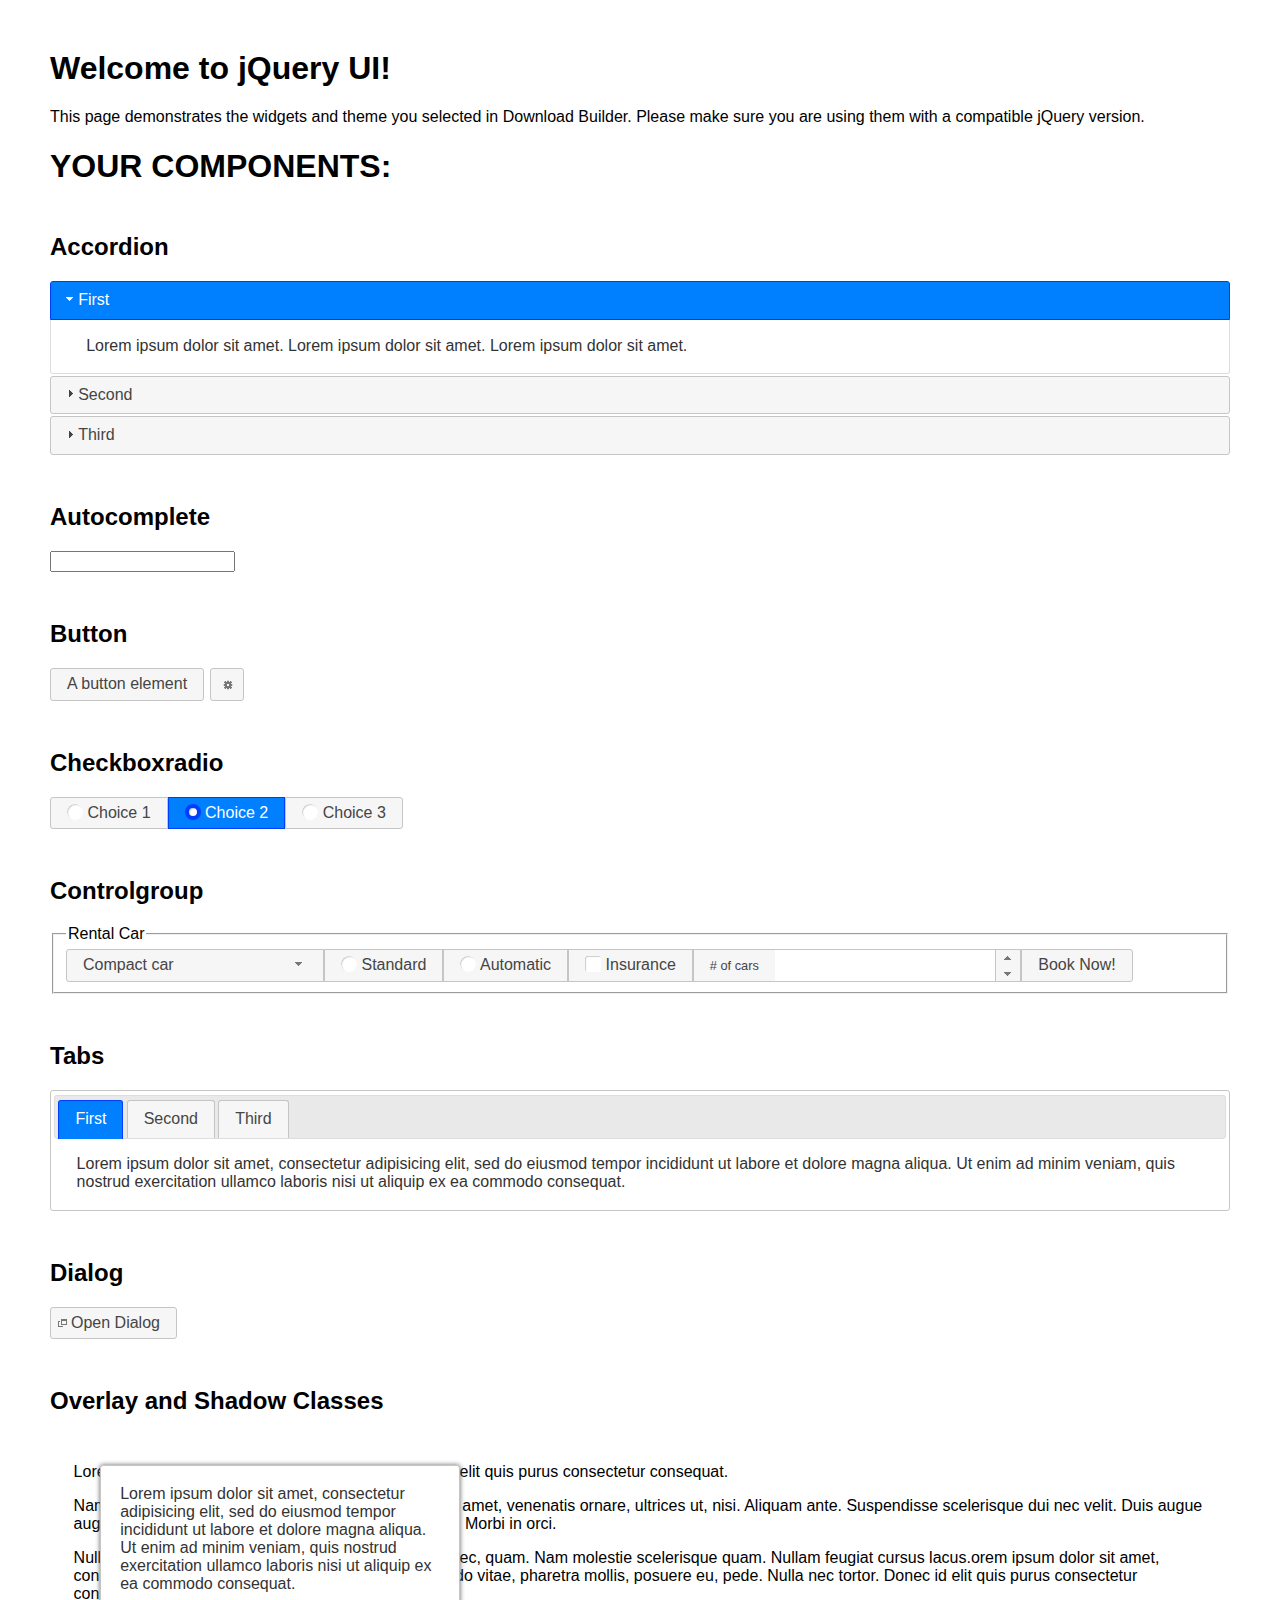
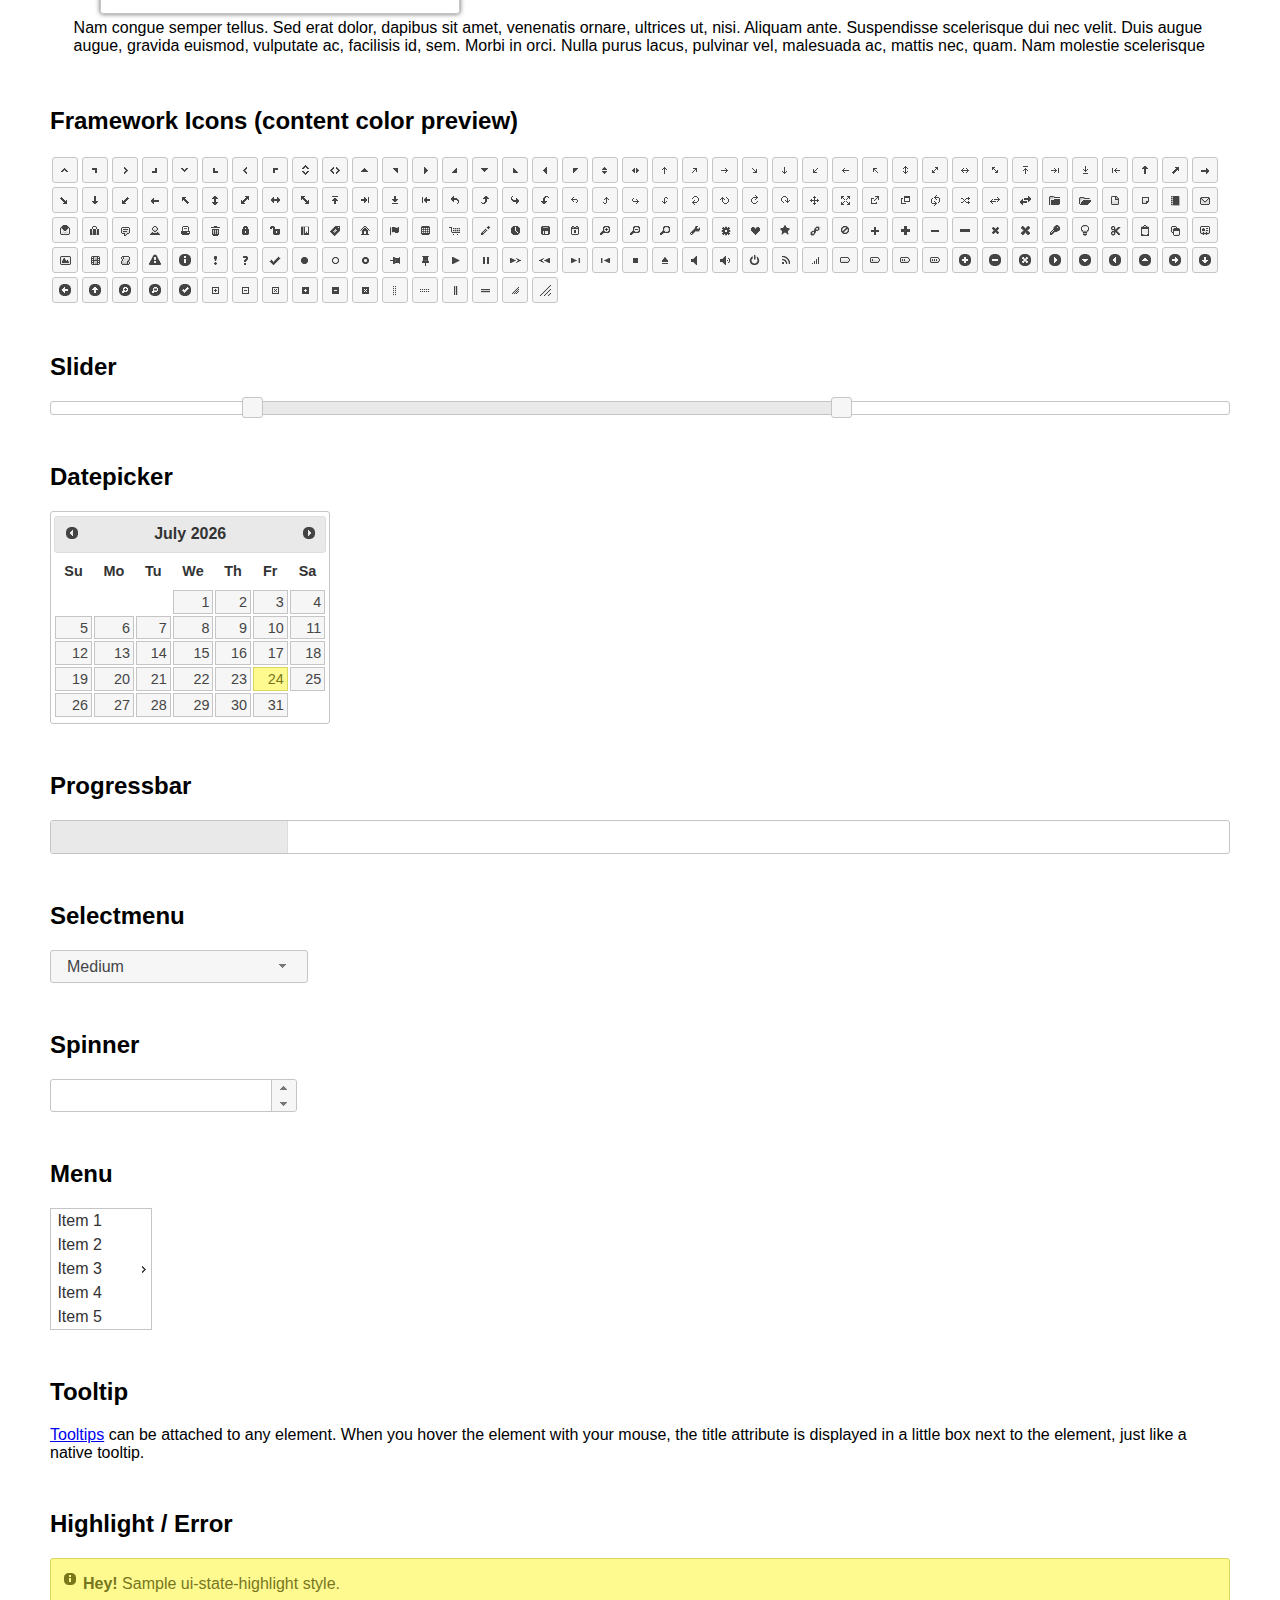
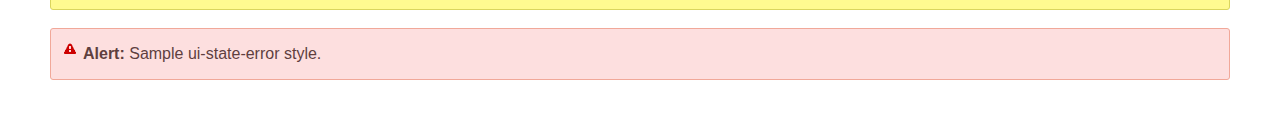
<file: vendor/jqueryui/index.html>
<!doctype html>
<html lang="us">
<head>
	<meta charset="utf-8">
	<title>jQuery UI Example Page</title>
	<link href="jquery-ui.css" rel="stylesheet">
	<style>
	body{
		font-family: "Trebuchet MS", sans-serif;
		margin: 50px;
	}
	.demoHeaders {
		margin-top: 2em;
	}
	#dialog-link {
		padding: .4em 1em .4em 20px;
		text-decoration: none;
		position: relative;
	}
	#dialog-link span.ui-icon {
		margin: 0 5px 0 0;
		position: absolute;
		left: .2em;
		top: 50%;
		margin-top: -8px;
	}
	#icons {
		margin: 0;
		padding: 0;
	}
	#icons li {
		margin: 2px;
		position: relative;
		padding: 4px 0;
		cursor: pointer;
		float: left;
		list-style: none;
	}
	#icons span.ui-icon {
		float: left;
		margin: 0 4px;
	}
	.fakewindowcontain .ui-widget-overlay {
		position: absolute;
	}
	select {
		width: 200px;
	}
	</style>
</head>
<body>

<h1>Welcome to jQuery UI!</h1>

<div class="ui-widget">
	<p>This page demonstrates the widgets and theme you selected in Download Builder. Please make sure you are using them with a compatible jQuery version.</p>
</div>

<h1>YOUR COMPONENTS:</h1>


<!-- Accordion -->
<h2 class="demoHeaders">Accordion</h2>
<div id="accordion">
	<h3>First</h3>
	<div>Lorem ipsum dolor sit amet. Lorem ipsum dolor sit amet. Lorem ipsum dolor sit amet.</div>
	<h3>Second</h3>
	<div>Phasellus mattis tincidunt nibh.</div>
	<h3>Third</h3>
	<div>Nam dui erat, auctor a, dignissim quis.</div>
</div>



<!-- Autocomplete -->
<h2 class="demoHeaders">Autocomplete</h2>
<div>
	<input id="autocomplete" title="type &quot;a&quot;">
</div>



<!-- Button -->
<h2 class="demoHeaders">Button</h2>
<button id="button">A button element</button>
<button id="button-icon">An icon-only button</button>



<!-- Checkboxradio -->
<h2 class="demoHeaders">Checkboxradio</h2>
<form style="margin-top: 1em;">
	<div id="radioset">
		<input type="radio" id="radio1" name="radio"><label for="radio1">Choice 1</label>
		<input type="radio" id="radio2" name="radio" checked="checked"><label for="radio2">Choice 2</label>
		<input type="radio" id="radio3" name="radio"><label for="radio3">Choice 3</label>
	</div>
</form>



<!-- Controlgroup -->
<h2 class="demoHeaders">Controlgroup</h2>
<fieldset>
	<legend>Rental Car</legend>
	<div id="controlgroup">
		<select id="car-type">
			<option>Compact car</option>
			<option>Midsize car</option>
			<option>Full size car</option>
			<option>SUV</option>
			<option>Luxury</option>
			<option>Truck</option>
			<option>Van</option>
		</select>
		<label for="transmission-standard">Standard</label>
		<input type="radio" name="transmission" id="transmission-standard">
		<label for="transmission-automatic">Automatic</label>
		<input type="radio" name="transmission" id="transmission-automatic">
		<label for="insurance">Insurance</label>
		<input type="checkbox" name="insurance" id="insurance">
		<label for="horizontal-spinner" class="ui-controlgroup-label"># of cars</label>
		<input id="horizontal-spinner" class="ui-spinner-input">
		<button>Book Now!</button>
	</div>
</fieldset>



<!-- Tabs -->
<h2 class="demoHeaders">Tabs</h2>
<div id="tabs">
	<ul>
		<li><a href="#tabs-1">First</a></li>
		<li><a href="#tabs-2">Second</a></li>
		<li><a href="#tabs-3">Third</a></li>
	</ul>
	<div id="tabs-1">Lorem ipsum dolor sit amet, consectetur adipisicing elit, sed do eiusmod tempor incididunt ut labore et dolore magna aliqua. Ut enim ad minim veniam, quis nostrud exercitation ullamco laboris nisi ut aliquip ex ea commodo consequat.</div>
	<div id="tabs-2">Phasellus mattis tincidunt nibh. Cras orci urna, blandit id, pretium vel, aliquet ornare, felis. Maecenas scelerisque sem non nisl. Fusce sed lorem in enim dictum bibendum.</div>
	<div id="tabs-3">Nam dui erat, auctor a, dignissim quis, sollicitudin eu, felis. Pellentesque nisi urna, interdum eget, sagittis et, consequat vestibulum, lacus. Mauris porttitor ullamcorper augue.</div>
</div>



<h2 class="demoHeaders">Dialog</h2>
<p>
	<button id="dialog-link" class="ui-button ui-corner-all ui-widget">
		<span class="ui-icon ui-icon-newwin"></span>Open Dialog
	</button>
</p>

<h2 class="demoHeaders">Overlay and Shadow Classes</h2>
<div style="position: relative; width: 96%; height: 200px; padding:1% 2%; overflow:hidden;" class="fakewindowcontain">
	<p>Lorem ipsum dolor sit amet,  Nulla nec tortor. Donec id elit quis purus consectetur consequat. </p><p>Nam congue semper tellus. Sed erat dolor, dapibus sit amet, venenatis ornare, ultrices ut, nisi. Aliquam ante. Suspendisse scelerisque dui nec velit. Duis augue augue, gravida euismod, vulputate ac, facilisis id, sem. Morbi in orci. </p><p>Nulla purus lacus, pulvinar vel, malesuada ac, mattis nec, quam. Nam molestie scelerisque quam. Nullam feugiat cursus lacus.orem ipsum dolor sit amet, consectetur adipiscing elit. Donec libero risus, commodo vitae, pharetra mollis, posuere eu, pede. Nulla nec tortor. Donec id elit quis purus consectetur consequat. </p><p>Nam congue semper tellus. Sed erat dolor, dapibus sit amet, venenatis ornare, ultrices ut, nisi. Aliquam ante. Suspendisse scelerisque dui nec velit. Duis augue augue, gravida euismod, vulputate ac, facilisis id, sem. Morbi in orci. Nulla purus lacus, pulvinar vel, malesuada ac, mattis nec, quam. Nam molestie scelerisque quam. </p><p>Nullam feugiat cursus lacus.orem ipsum dolor sit amet, consectetur adipiscing elit. Donec libero risus, commodo vitae, pharetra mollis, posuere eu, pede. Nulla nec tortor. Donec id elit quis purus consectetur consequat. Nam congue semper tellus. Sed erat dolor, dapibus sit amet, venenatis ornare, ultrices ut, nisi. Aliquam ante. </p><p>Suspendisse scelerisque dui nec velit. Duis augue augue, gravida euismod, vulputate ac, facilisis id, sem. Morbi in orci. Nulla purus lacus, pulvinar vel, malesuada ac, mattis nec, quam. Nam molestie scelerisque quam. Nullam feugiat cursus lacus.orem ipsum dolor sit amet, consectetur adipiscing elit. Donec libero risus, commodo vitae, pharetra mollis, posuere eu, pede. Nulla nec tortor. Donec id elit quis purus consectetur consequat. Nam congue semper tellus. Sed erat dolor, dapibus sit amet, venenatis ornare, ultrices ut, nisi. </p>

	<!-- ui-dialog -->
	<div class="ui-widget-overlay ui-front"></div>
	<div style="position: absolute; width: 320px; left: 50px; top: 30px; padding: 1.2em" class="ui-widget ui-front ui-widget-content ui-corner-all ui-widget-shadow">
		Lorem ipsum dolor sit amet, consectetur adipisicing elit, sed do eiusmod tempor incididunt ut labore et dolore magna aliqua. Ut enim ad minim veniam, quis nostrud exercitation ullamco laboris nisi ut aliquip ex ea commodo consequat.
	</div>

</div>

<!-- ui-dialog -->
<div id="dialog" title="Dialog Title">
	<p>Lorem ipsum dolor sit amet, consectetur adipisicing elit, sed do eiusmod tempor incididunt ut labore et dolore magna aliqua. Ut enim ad minim veniam, quis nostrud exercitation ullamco laboris nisi ut aliquip ex ea commodo consequat.</p>
</div>



<h2 class="demoHeaders">Framework Icons (content color preview)</h2>
<ul id="icons" class="ui-widget ui-helper-clearfix">
	<li class="ui-state-default ui-corner-all" title=".ui-icon-caret-1-n"><span class="ui-icon ui-icon-caret-1-n"></span></li>
	<li class="ui-state-default ui-corner-all" title=".ui-icon-caret-1-ne"><span class="ui-icon ui-icon-caret-1-ne"></span></li>
	<li class="ui-state-default ui-corner-all" title=".ui-icon-caret-1-e"><span class="ui-icon ui-icon-caret-1-e"></span></li>
	<li class="ui-state-default ui-corner-all" title=".ui-icon-caret-1-se"><span class="ui-icon ui-icon-caret-1-se"></span></li>
	<li class="ui-state-default ui-corner-all" title=".ui-icon-caret-1-s"><span class="ui-icon ui-icon-caret-1-s"></span></li>
	<li class="ui-state-default ui-corner-all" title=".ui-icon-caret-1-sw"><span class="ui-icon ui-icon-caret-1-sw"></span></li>
	<li class="ui-state-default ui-corner-all" title=".ui-icon-caret-1-w"><span class="ui-icon ui-icon-caret-1-w"></span></li>
	<li class="ui-state-default ui-corner-all" title=".ui-icon-caret-1-nw"><span class="ui-icon ui-icon-caret-1-nw"></span></li>
	<li class="ui-state-default ui-corner-all" title=".ui-icon-caret-2-n-s"><span class="ui-icon ui-icon-caret-2-n-s"></span></li>
	<li class="ui-state-default ui-corner-all" title=".ui-icon-caret-2-e-w"><span class="ui-icon ui-icon-caret-2-e-w"></span></li>
	<li class="ui-state-default ui-corner-all" title=".ui-icon-triangle-1-n"><span class="ui-icon ui-icon-triangle-1-n"></span></li>
	<li class="ui-state-default ui-corner-all" title=".ui-icon-triangle-1-ne"><span class="ui-icon ui-icon-triangle-1-ne"></span></li>
	<li class="ui-state-default ui-corner-all" title=".ui-icon-triangle-1-e"><span class="ui-icon ui-icon-triangle-1-e"></span></li>
	<li class="ui-state-default ui-corner-all" title=".ui-icon-triangle-1-se"><span class="ui-icon ui-icon-triangle-1-se"></span></li>
	<li class="ui-state-default ui-corner-all" title=".ui-icon-triangle-1-s"><span class="ui-icon ui-icon-triangle-1-s"></span></li>
	<li class="ui-state-default ui-corner-all" title=".ui-icon-triangle-1-sw"><span class="ui-icon ui-icon-triangle-1-sw"></span></li>
	<li class="ui-state-default ui-corner-all" title=".ui-icon-triangle-1-w"><span class="ui-icon ui-icon-triangle-1-w"></span></li>
	<li class="ui-state-default ui-corner-all" title=".ui-icon-triangle-1-nw"><span class="ui-icon ui-icon-triangle-1-nw"></span></li>
	<li class="ui-state-default ui-corner-all" title=".ui-icon-triangle-2-n-s"><span class="ui-icon ui-icon-triangle-2-n-s"></span></li>
	<li class="ui-state-default ui-corner-all" title=".ui-icon-triangle-2-e-w"><span class="ui-icon ui-icon-triangle-2-e-w"></span></li>
	<li class="ui-state-default ui-corner-all" title=".ui-icon-arrow-1-n"><span class="ui-icon ui-icon-arrow-1-n"></span></li>
	<li class="ui-state-default ui-corner-all" title=".ui-icon-arrow-1-ne"><span class="ui-icon ui-icon-arrow-1-ne"></span></li>
	<li class="ui-state-default ui-corner-all" title=".ui-icon-arrow-1-e"><span class="ui-icon ui-icon-arrow-1-e"></span></li>
	<li class="ui-state-default ui-corner-all" title=".ui-icon-arrow-1-se"><span class="ui-icon ui-icon-arrow-1-se"></span></li>
	<li class="ui-state-default ui-corner-all" title=".ui-icon-arrow-1-s"><span class="ui-icon ui-icon-arrow-1-s"></span></li>
	<li class="ui-state-default ui-corner-all" title=".ui-icon-arrow-1-sw"><span class="ui-icon ui-icon-arrow-1-sw"></span></li>
	<li class="ui-state-default ui-corner-all" title=".ui-icon-arrow-1-w"><span class="ui-icon ui-icon-arrow-1-w"></span></li>
	<li class="ui-state-default ui-corner-all" title=".ui-icon-arrow-1-nw"><span class="ui-icon ui-icon-arrow-1-nw"></span></li>
	<li class="ui-state-default ui-corner-all" title=".ui-icon-arrow-2-n-s"><span class="ui-icon ui-icon-arrow-2-n-s"></span></li>
	<li class="ui-state-default ui-corner-all" title=".ui-icon-arrow-2-ne-sw"><span class="ui-icon ui-icon-arrow-2-ne-sw"></span></li>
	<li class="ui-state-default ui-corner-all" title=".ui-icon-arrow-2-e-w"><span class="ui-icon ui-icon-arrow-2-e-w"></span></li>
	<li class="ui-state-default ui-corner-all" title=".ui-icon-arrow-2-se-nw"><span class="ui-icon ui-icon-arrow-2-se-nw"></span></li>
	<li class="ui-state-default ui-corner-all" title=".ui-icon-arrowstop-1-n"><span class="ui-icon ui-icon-arrowstop-1-n"></span></li>
	<li class="ui-state-default ui-corner-all" title=".ui-icon-arrowstop-1-e"><span class="ui-icon ui-icon-arrowstop-1-e"></span></li>
	<li class="ui-state-default ui-corner-all" title=".ui-icon-arrowstop-1-s"><span class="ui-icon ui-icon-arrowstop-1-s"></span></li>
	<li class="ui-state-default ui-corner-all" title=".ui-icon-arrowstop-1-w"><span class="ui-icon ui-icon-arrowstop-1-w"></span></li>
	<li class="ui-state-default ui-corner-all" title=".ui-icon-arrowthick-1-n"><span class="ui-icon ui-icon-arrowthick-1-n"></span></li>
	<li class="ui-state-default ui-corner-all" title=".ui-icon-arrowthick-1-ne"><span class="ui-icon ui-icon-arrowthick-1-ne"></span></li>
	<li class="ui-state-default ui-corner-all" title=".ui-icon-arrowthick-1-e"><span class="ui-icon ui-icon-arrowthick-1-e"></span></li>
	<li class="ui-state-default ui-corner-all" title=".ui-icon-arrowthick-1-se"><span class="ui-icon ui-icon-arrowthick-1-se"></span></li>
	<li class="ui-state-default ui-corner-all" title=".ui-icon-arrowthick-1-s"><span class="ui-icon ui-icon-arrowthick-1-s"></span></li>
	<li class="ui-state-default ui-corner-all" title=".ui-icon-arrowthick-1-sw"><span class="ui-icon ui-icon-arrowthick-1-sw"></span></li>
	<li class="ui-state-default ui-corner-all" title=".ui-icon-arrowthick-1-w"><span class="ui-icon ui-icon-arrowthick-1-w"></span></li>
	<li class="ui-state-default ui-corner-all" title=".ui-icon-arrowthick-1-nw"><span class="ui-icon ui-icon-arrowthick-1-nw"></span></li>
	<li class="ui-state-default ui-corner-all" title=".ui-icon-arrowthick-2-n-s"><span class="ui-icon ui-icon-arrowthick-2-n-s"></span></li>
	<li class="ui-state-default ui-corner-all" title=".ui-icon-arrowthick-2-ne-sw"><span class="ui-icon ui-icon-arrowthick-2-ne-sw"></span></li>
	<li class="ui-state-default ui-corner-all" title=".ui-icon-arrowthick-2-e-w"><span class="ui-icon ui-icon-arrowthick-2-e-w"></span></li>
	<li class="ui-state-default ui-corner-all" title=".ui-icon-arrowthick-2-se-nw"><span class="ui-icon ui-icon-arrowthick-2-se-nw"></span></li>
	<li class="ui-state-default ui-corner-all" title=".ui-icon-arrowthickstop-1-n"><span class="ui-icon ui-icon-arrowthickstop-1-n"></span></li>
	<li class="ui-state-default ui-corner-all" title=".ui-icon-arrowthickstop-1-e"><span class="ui-icon ui-icon-arrowthickstop-1-e"></span></li>
	<li class="ui-state-default ui-corner-all" title=".ui-icon-arrowthickstop-1-s"><span class="ui-icon ui-icon-arrowthickstop-1-s"></span></li>
	<li class="ui-state-default ui-corner-all" title=".ui-icon-arrowthickstop-1-w"><span class="ui-icon ui-icon-arrowthickstop-1-w"></span></li>
	<li class="ui-state-default ui-corner-all" title=".ui-icon-arrowreturnthick-1-w"><span class="ui-icon ui-icon-arrowreturnthick-1-w"></span></li>
	<li class="ui-state-default ui-corner-all" title=".ui-icon-arrowreturnthick-1-n"><span class="ui-icon ui-icon-arrowreturnthick-1-n"></span></li>
	<li class="ui-state-default ui-corner-all" title=".ui-icon-arrowreturnthick-1-e"><span class="ui-icon ui-icon-arrowreturnthick-1-e"></span></li>
	<li class="ui-state-default ui-corner-all" title=".ui-icon-arrowreturnthick-1-s"><span class="ui-icon ui-icon-arrowreturnthick-1-s"></span></li>
	<li class="ui-state-default ui-corner-all" title=".ui-icon-arrowreturn-1-w"><span class="ui-icon ui-icon-arrowreturn-1-w"></span></li>
	<li class="ui-state-default ui-corner-all" title=".ui-icon-arrowreturn-1-n"><span class="ui-icon ui-icon-arrowreturn-1-n"></span></li>
	<li class="ui-state-default ui-corner-all" title=".ui-icon-arrowreturn-1-e"><span class="ui-icon ui-icon-arrowreturn-1-e"></span></li>
	<li class="ui-state-default ui-corner-all" title=".ui-icon-arrowreturn-1-s"><span class="ui-icon ui-icon-arrowreturn-1-s"></span></li>
	<li class="ui-state-default ui-corner-all" title=".ui-icon-arrowrefresh-1-w"><span class="ui-icon ui-icon-arrowrefresh-1-w"></span></li>
	<li class="ui-state-default ui-corner-all" title=".ui-icon-arrowrefresh-1-n"><span class="ui-icon ui-icon-arrowrefresh-1-n"></span></li>
	<li class="ui-state-default ui-corner-all" title=".ui-icon-arrowrefresh-1-e"><span class="ui-icon ui-icon-arrowrefresh-1-e"></span></li>
	<li class="ui-state-default ui-corner-all" title=".ui-icon-arrowrefresh-1-s"><span class="ui-icon ui-icon-arrowrefresh-1-s"></span></li>
	<li class="ui-state-default ui-corner-all" title=".ui-icon-arrow-4"><span class="ui-icon ui-icon-arrow-4"></span></li>
	<li class="ui-state-default ui-corner-all" title=".ui-icon-arrow-4-diag"><span class="ui-icon ui-icon-arrow-4-diag"></span></li>
	<li class="ui-state-default ui-corner-all" title=".ui-icon-extlink"><span class="ui-icon ui-icon-extlink"></span></li>
	<li class="ui-state-default ui-corner-all" title=".ui-icon-newwin"><span class="ui-icon ui-icon-newwin"></span></li>
	<li class="ui-state-default ui-corner-all" title=".ui-icon-refresh"><span class="ui-icon ui-icon-refresh"></span></li>
	<li class="ui-state-default ui-corner-all" title=".ui-icon-shuffle"><span class="ui-icon ui-icon-shuffle"></span></li>
	<li class="ui-state-default ui-corner-all" title=".ui-icon-transfer-e-w"><span class="ui-icon ui-icon-transfer-e-w"></span></li>
	<li class="ui-state-default ui-corner-all" title=".ui-icon-transferthick-e-w"><span class="ui-icon ui-icon-transferthick-e-w"></span></li>
	<li class="ui-state-default ui-corner-all" title=".ui-icon-folder-collapsed"><span class="ui-icon ui-icon-folder-collapsed"></span></li>
	<li class="ui-state-default ui-corner-all" title=".ui-icon-folder-open"><span class="ui-icon ui-icon-folder-open"></span></li>
	<li class="ui-state-default ui-corner-all" title=".ui-icon-document"><span class="ui-icon ui-icon-document"></span></li>
	<li class="ui-state-default ui-corner-all" title=".ui-icon-document-b"><span class="ui-icon ui-icon-document-b"></span></li>
	<li class="ui-state-default ui-corner-all" title=".ui-icon-note"><span class="ui-icon ui-icon-note"></span></li>
	<li class="ui-state-default ui-corner-all" title=".ui-icon-mail-closed"><span class="ui-icon ui-icon-mail-closed"></span></li>
	<li class="ui-state-default ui-corner-all" title=".ui-icon-mail-open"><span class="ui-icon ui-icon-mail-open"></span></li>
	<li class="ui-state-default ui-corner-all" title=".ui-icon-suitcase"><span class="ui-icon ui-icon-suitcase"></span></li>
	<li class="ui-state-default ui-corner-all" title=".ui-icon-comment"><span class="ui-icon ui-icon-comment"></span></li>
	<li class="ui-state-default ui-corner-all" title=".ui-icon-person"><span class="ui-icon ui-icon-person"></span></li>
	<li class="ui-state-default ui-corner-all" title=".ui-icon-print"><span class="ui-icon ui-icon-print"></span></li>
	<li class="ui-state-default ui-corner-all" title=".ui-icon-trash"><span class="ui-icon ui-icon-trash"></span></li>
	<li class="ui-state-default ui-corner-all" title=".ui-icon-locked"><span class="ui-icon ui-icon-locked"></span></li>
	<li class="ui-state-default ui-corner-all" title=".ui-icon-unlocked"><span class="ui-icon ui-icon-unlocked"></span></li>
	<li class="ui-state-default ui-corner-all" title=".ui-icon-bookmark"><span class="ui-icon ui-icon-bookmark"></span></li>
	<li class="ui-state-default ui-corner-all" title=".ui-icon-tag"><span class="ui-icon ui-icon-tag"></span></li>
	<li class="ui-state-default ui-corner-all" title=".ui-icon-home"><span class="ui-icon ui-icon-home"></span></li>
	<li class="ui-state-default ui-corner-all" title=".ui-icon-flag"><span class="ui-icon ui-icon-flag"></span></li>
	<li class="ui-state-default ui-corner-all" title=".ui-icon-calculator"><span class="ui-icon ui-icon-calculator"></span></li>
	<li class="ui-state-default ui-corner-all" title=".ui-icon-cart"><span class="ui-icon ui-icon-cart"></span></li>
	<li class="ui-state-default ui-corner-all" title=".ui-icon-pencil"><span class="ui-icon ui-icon-pencil"></span></li>
	<li class="ui-state-default ui-corner-all" title=".ui-icon-clock"><span class="ui-icon ui-icon-clock"></span></li>
	<li class="ui-state-default ui-corner-all" title=".ui-icon-disk"><span class="ui-icon ui-icon-disk"></span></li>
	<li class="ui-state-default ui-corner-all" title=".ui-icon-calendar"><span class="ui-icon ui-icon-calendar"></span></li>
	<li class="ui-state-default ui-corner-all" title=".ui-icon-zoomin"><span class="ui-icon ui-icon-zoomin"></span></li>
	<li class="ui-state-default ui-corner-all" title=".ui-icon-zoomout"><span class="ui-icon ui-icon-zoomout"></span></li>
	<li class="ui-state-default ui-corner-all" title=".ui-icon-search"><span class="ui-icon ui-icon-search"></span></li>
	<li class="ui-state-default ui-corner-all" title=".ui-icon-wrench"><span class="ui-icon ui-icon-wrench"></span></li>
	<li class="ui-state-default ui-corner-all" title=".ui-icon-gear"><span class="ui-icon ui-icon-gear"></span></li>
	<li class="ui-state-default ui-corner-all" title=".ui-icon-heart"><span class="ui-icon ui-icon-heart"></span></li>
	<li class="ui-state-default ui-corner-all" title=".ui-icon-star"><span class="ui-icon ui-icon-star"></span></li>
	<li class="ui-state-default ui-corner-all" title=".ui-icon-link"><span class="ui-icon ui-icon-link"></span></li>
	<li class="ui-state-default ui-corner-all" title=".ui-icon-cancel"><span class="ui-icon ui-icon-cancel"></span></li>
	<li class="ui-state-default ui-corner-all" title=".ui-icon-plus"><span class="ui-icon ui-icon-plus"></span></li>
	<li class="ui-state-default ui-corner-all" title=".ui-icon-plusthick"><span class="ui-icon ui-icon-plusthick"></span></li>
	<li class="ui-state-default ui-corner-all" title=".ui-icon-minus"><span class="ui-icon ui-icon-minus"></span></li>
	<li class="ui-state-default ui-corner-all" title=".ui-icon-minusthick"><span class="ui-icon ui-icon-minusthick"></span></li>
	<li class="ui-state-default ui-corner-all" title=".ui-icon-close"><span class="ui-icon ui-icon-close"></span></li>
	<li class="ui-state-default ui-corner-all" title=".ui-icon-closethick"><span class="ui-icon ui-icon-closethick"></span></li>
	<li class="ui-state-default ui-corner-all" title=".ui-icon-key"><span class="ui-icon ui-icon-key"></span></li>
	<li class="ui-state-default ui-corner-all" title=".ui-icon-lightbulb"><span class="ui-icon ui-icon-lightbulb"></span></li>
	<li class="ui-state-default ui-corner-all" title=".ui-icon-scissors"><span class="ui-icon ui-icon-scissors"></span></li>
	<li class="ui-state-default ui-corner-all" title=".ui-icon-clipboard"><span class="ui-icon ui-icon-clipboard"></span></li>
	<li class="ui-state-default ui-corner-all" title=".ui-icon-copy"><span class="ui-icon ui-icon-copy"></span></li>
	<li class="ui-state-default ui-corner-all" title=".ui-icon-contact"><span class="ui-icon ui-icon-contact"></span></li>
	<li class="ui-state-default ui-corner-all" title=".ui-icon-image"><span class="ui-icon ui-icon-image"></span></li>
	<li class="ui-state-default ui-corner-all" title=".ui-icon-video"><span class="ui-icon ui-icon-video"></span></li>
	<li class="ui-state-default ui-corner-all" title=".ui-icon-script"><span class="ui-icon ui-icon-script"></span></li>
	<li class="ui-state-default ui-corner-all" title=".ui-icon-alert"><span class="ui-icon ui-icon-alert"></span></li>
	<li class="ui-state-default ui-corner-all" title=".ui-icon-info"><span class="ui-icon ui-icon-info"></span></li>
	<li class="ui-state-default ui-corner-all" title=".ui-icon-notice"><span class="ui-icon ui-icon-notice"></span></li>
	<li class="ui-state-default ui-corner-all" title=".ui-icon-help"><span class="ui-icon ui-icon-help"></span></li>
	<li class="ui-state-default ui-corner-all" title=".ui-icon-check"><span class="ui-icon ui-icon-check"></span></li>
	<li class="ui-state-default ui-corner-all" title=".ui-icon-bullet"><span class="ui-icon ui-icon-bullet"></span></li>
	<li class="ui-state-default ui-corner-all" title=".ui-icon-radio-off"><span class="ui-icon ui-icon-radio-off"></span></li>
	<li class="ui-state-default ui-corner-all" title=".ui-icon-radio-on"><span class="ui-icon ui-icon-radio-on"></span></li>
	<li class="ui-state-default ui-corner-all" title=".ui-icon-pin-w"><span class="ui-icon ui-icon-pin-w"></span></li>
	<li class="ui-state-default ui-corner-all" title=".ui-icon-pin-s"><span class="ui-icon ui-icon-pin-s"></span></li>
	<li class="ui-state-default ui-corner-all" title=".ui-icon-play"><span class="ui-icon ui-icon-play"></span></li>
	<li class="ui-state-default ui-corner-all" title=".ui-icon-pause"><span class="ui-icon ui-icon-pause"></span></li>
	<li class="ui-state-default ui-corner-all" title=".ui-icon-seek-next"><span class="ui-icon ui-icon-seek-next"></span></li>
	<li class="ui-state-default ui-corner-all" title=".ui-icon-seek-prev"><span class="ui-icon ui-icon-seek-prev"></span></li>
	<li class="ui-state-default ui-corner-all" title=".ui-icon-seek-end"><span class="ui-icon ui-icon-seek-end"></span></li>
	<li class="ui-state-default ui-corner-all" title=".ui-icon-seek-first"><span class="ui-icon ui-icon-seek-first"></span></li>
	<li class="ui-state-default ui-corner-all" title=".ui-icon-stop"><span class="ui-icon ui-icon-stop"></span></li>
	<li class="ui-state-default ui-corner-all" title=".ui-icon-eject"><span class="ui-icon ui-icon-eject"></span></li>
	<li class="ui-state-default ui-corner-all" title=".ui-icon-volume-off"><span class="ui-icon ui-icon-volume-off"></span></li>
	<li class="ui-state-default ui-corner-all" title=".ui-icon-volume-on"><span class="ui-icon ui-icon-volume-on"></span></li>
	<li class="ui-state-default ui-corner-all" title=".ui-icon-power"><span class="ui-icon ui-icon-power"></span></li>
	<li class="ui-state-default ui-corner-all" title=".ui-icon-signal-diag"><span class="ui-icon ui-icon-signal-diag"></span></li>
	<li class="ui-state-default ui-corner-all" title=".ui-icon-signal"><span class="ui-icon ui-icon-signal"></span></li>
	<li class="ui-state-default ui-corner-all" title=".ui-icon-battery-0"><span class="ui-icon ui-icon-battery-0"></span></li>
	<li class="ui-state-default ui-corner-all" title=".ui-icon-battery-1"><span class="ui-icon ui-icon-battery-1"></span></li>
	<li class="ui-state-default ui-corner-all" title=".ui-icon-battery-2"><span class="ui-icon ui-icon-battery-2"></span></li>
	<li class="ui-state-default ui-corner-all" title=".ui-icon-battery-3"><span class="ui-icon ui-icon-battery-3"></span></li>
	<li class="ui-state-default ui-corner-all" title=".ui-icon-circle-plus"><span class="ui-icon ui-icon-circle-plus"></span></li>
	<li class="ui-state-default ui-corner-all" title=".ui-icon-circle-minus"><span class="ui-icon ui-icon-circle-minus"></span></li>
	<li class="ui-state-default ui-corner-all" title=".ui-icon-circle-close"><span class="ui-icon ui-icon-circle-close"></span></li>
	<li class="ui-state-default ui-corner-all" title=".ui-icon-circle-triangle-e"><span class="ui-icon ui-icon-circle-triangle-e"></span></li>
	<li class="ui-state-default ui-corner-all" title=".ui-icon-circle-triangle-s"><span class="ui-icon ui-icon-circle-triangle-s"></span></li>
	<li class="ui-state-default ui-corner-all" title=".ui-icon-circle-triangle-w"><span class="ui-icon ui-icon-circle-triangle-w"></span></li>
	<li class="ui-state-default ui-corner-all" title=".ui-icon-circle-triangle-n"><span class="ui-icon ui-icon-circle-triangle-n"></span></li>
	<li class="ui-state-default ui-corner-all" title=".ui-icon-circle-arrow-e"><span class="ui-icon ui-icon-circle-arrow-e"></span></li>
	<li class="ui-state-default ui-corner-all" title=".ui-icon-circle-arrow-s"><span class="ui-icon ui-icon-circle-arrow-s"></span></li>
	<li class="ui-state-default ui-corner-all" title=".ui-icon-circle-arrow-w"><span class="ui-icon ui-icon-circle-arrow-w"></span></li>
	<li class="ui-state-default ui-corner-all" title=".ui-icon-circle-arrow-n"><span class="ui-icon ui-icon-circle-arrow-n"></span></li>
	<li class="ui-state-default ui-corner-all" title=".ui-icon-circle-zoomin"><span class="ui-icon ui-icon-circle-zoomin"></span></li>
	<li class="ui-state-default ui-corner-all" title=".ui-icon-circle-zoomout"><span class="ui-icon ui-icon-circle-zoomout"></span></li>
	<li class="ui-state-default ui-corner-all" title=".ui-icon-circle-check"><span class="ui-icon ui-icon-circle-check"></span></li>
	<li class="ui-state-default ui-corner-all" title=".ui-icon-circlesmall-plus"><span class="ui-icon ui-icon-circlesmall-plus"></span></li>
	<li class="ui-state-default ui-corner-all" title=".ui-icon-circlesmall-minus"><span class="ui-icon ui-icon-circlesmall-minus"></span></li>
	<li class="ui-state-default ui-corner-all" title=".ui-icon-circlesmall-close"><span class="ui-icon ui-icon-circlesmall-close"></span></li>
	<li class="ui-state-default ui-corner-all" title=".ui-icon-squaresmall-plus"><span class="ui-icon ui-icon-squaresmall-plus"></span></li>
	<li class="ui-state-default ui-corner-all" title=".ui-icon-squaresmall-minus"><span class="ui-icon ui-icon-squaresmall-minus"></span></li>
	<li class="ui-state-default ui-corner-all" title=".ui-icon-squaresmall-close"><span class="ui-icon ui-icon-squaresmall-close"></span></li>
	<li class="ui-state-default ui-corner-all" title=".ui-icon-grip-dotted-vertical"><span class="ui-icon ui-icon-grip-dotted-vertical"></span></li>
	<li class="ui-state-default ui-corner-all" title=".ui-icon-grip-dotted-horizontal"><span class="ui-icon ui-icon-grip-dotted-horizontal"></span></li>
	<li class="ui-state-default ui-corner-all" title=".ui-icon-grip-solid-vertical"><span class="ui-icon ui-icon-grip-solid-vertical"></span></li>
	<li class="ui-state-default ui-corner-all" title=".ui-icon-grip-solid-horizontal"><span class="ui-icon ui-icon-grip-solid-horizontal"></span></li>
	<li class="ui-state-default ui-corner-all" title=".ui-icon-gripsmall-diagonal-se"><span class="ui-icon ui-icon-gripsmall-diagonal-se"></span></li>
	<li class="ui-state-default ui-corner-all" title=".ui-icon-grip-diagonal-se"><span class="ui-icon ui-icon-grip-diagonal-se"></span></li>
</ul>


<!-- Slider -->
<h2 class="demoHeaders">Slider</h2>
<div id="slider"></div>



<!-- Datepicker -->
<h2 class="demoHeaders">Datepicker</h2>
<div id="datepicker"></div>



<!-- Progressbar -->
<h2 class="demoHeaders">Progressbar</h2>
<div id="progressbar"></div>



<!-- Progressbar -->
<h2 class="demoHeaders">Selectmenu</h2>
<select id="selectmenu">
	<option>Slower</option>
	<option>Slow</option>
	<option selected="selected">Medium</option>
	<option>Fast</option>
	<option>Faster</option>
</select>



<!-- Spinner -->
<h2 class="demoHeaders">Spinner</h2>
<input id="spinner">



<!-- Menu -->
<h2 class="demoHeaders">Menu</h2>
<ul style="width:100px;" id="menu">
	<li><div>Item 1</div></li>
	<li><div>Item 2</div></li>
	<li><div>Item 3</div>
		<ul>
			<li><div>Item 3-1</div></li>
			<li><div>Item 3-2</div></li>
			<li><div>Item 3-3</div></li>
			<li><div>Item 3-4</div></li>
			<li><div>Item 3-5</div></li>
		</ul>
	</li>
	<li><div>Item 4</div></li>
	<li><div>Item 5</div></li>
</ul>



<!-- Tooltip -->
<h2 class="demoHeaders">Tooltip</h2>
<p id="tooltip">
	<a href="#" title="That&apos;s what this widget is">Tooltips</a> can be attached to any element. When you hover
the element with your mouse, the title attribute is displayed in a little box next to the element, just like a native tooltip.
</p>


<!-- Highlight / Error -->
<h2 class="demoHeaders">Highlight / Error</h2>
<div class="ui-widget">
	<div class="ui-state-highlight ui-corner-all" style="margin-top: 20px; padding: 0 .7em;">
		<p><span class="ui-icon ui-icon-info" style="float: left; margin-right: .3em;"></span>
		<strong>Hey!</strong> Sample ui-state-highlight style.</p>
	</div>
</div>
<br>
<div class="ui-widget">
	<div class="ui-state-error ui-corner-all" style="padding: 0 .7em;">
		<p><span class="ui-icon ui-icon-alert" style="float: left; margin-right: .3em;"></span>
		<strong>Alert:</strong> Sample ui-state-error style.</p>
	</div>
</div>

<script src="external/jquery/jquery.js"></script>
<script src="jquery-ui.js"></script>
<script>

$( "#accordion" ).accordion();



var availableTags = [
	"ActionScript",
	"AppleScript",
	"Asp",
	"BASIC",
	"C",
	"C++",
	"Clojure",
	"COBOL",
	"ColdFusion",
	"Erlang",
	"Fortran",
	"Groovy",
	"Haskell",
	"Java",
	"JavaScript",
	"Lisp",
	"Perl",
	"PHP",
	"Python",
	"Ruby",
	"Scala",
	"Scheme"
];
$( "#autocomplete" ).autocomplete({
	source: availableTags
});



$( "#button" ).button();
$( "#button-icon" ).button({
	icon: "ui-icon-gear",
	showLabel: false
});



$( "#radioset" ).buttonset();



$( "#controlgroup" ).controlgroup();



$( "#tabs" ).tabs();



$( "#dialog" ).dialog({
	autoOpen: false,
	width: 400,
	buttons: [
		{
			text: "Ok",
			click: function() {
				$( this ).dialog( "close" );
			}
		},
		{
			text: "Cancel",
			click: function() {
				$( this ).dialog( "close" );
			}
		}
	]
});

// Link to open the dialog
$( "#dialog-link" ).click(function( event ) {
	$( "#dialog" ).dialog( "open" );
	event.preventDefault();
});



$( "#datepicker" ).datepicker({
	inline: true
});



$( "#slider" ).slider({
	range: true,
	values: [ 17, 67 ]
});



$( "#progressbar" ).progressbar({
	value: 20
});



$( "#spinner" ).spinner();



$( "#menu" ).menu();



$( "#tooltip" ).tooltip();



$( "#selectmenu" ).selectmenu();


// Hover states on the static widgets
$( "#dialog-link, #icons li" ).hover(
	function() {
		$( this ).addClass( "ui-state-hover" );
	},
	function() {
		$( this ).removeClass( "ui-state-hover" );
	}
);
</script>
</body>
</html>
</file>
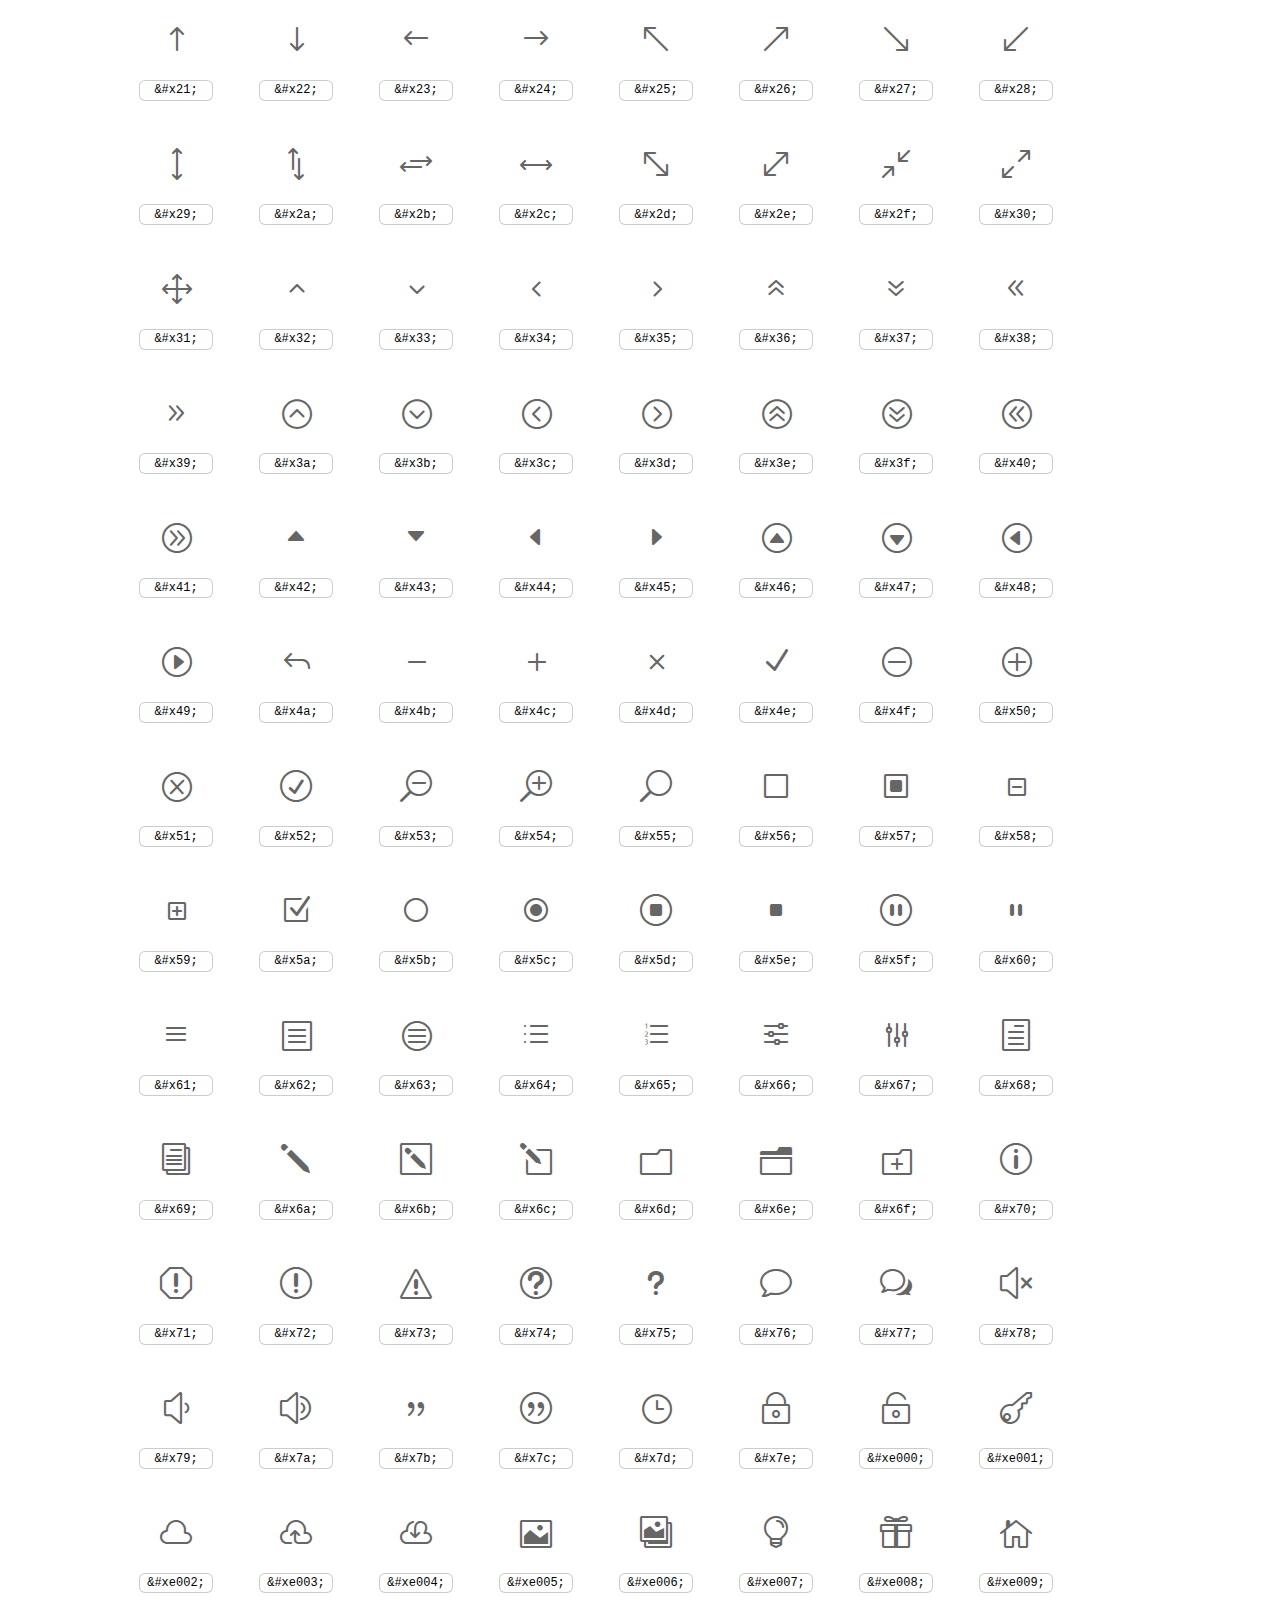
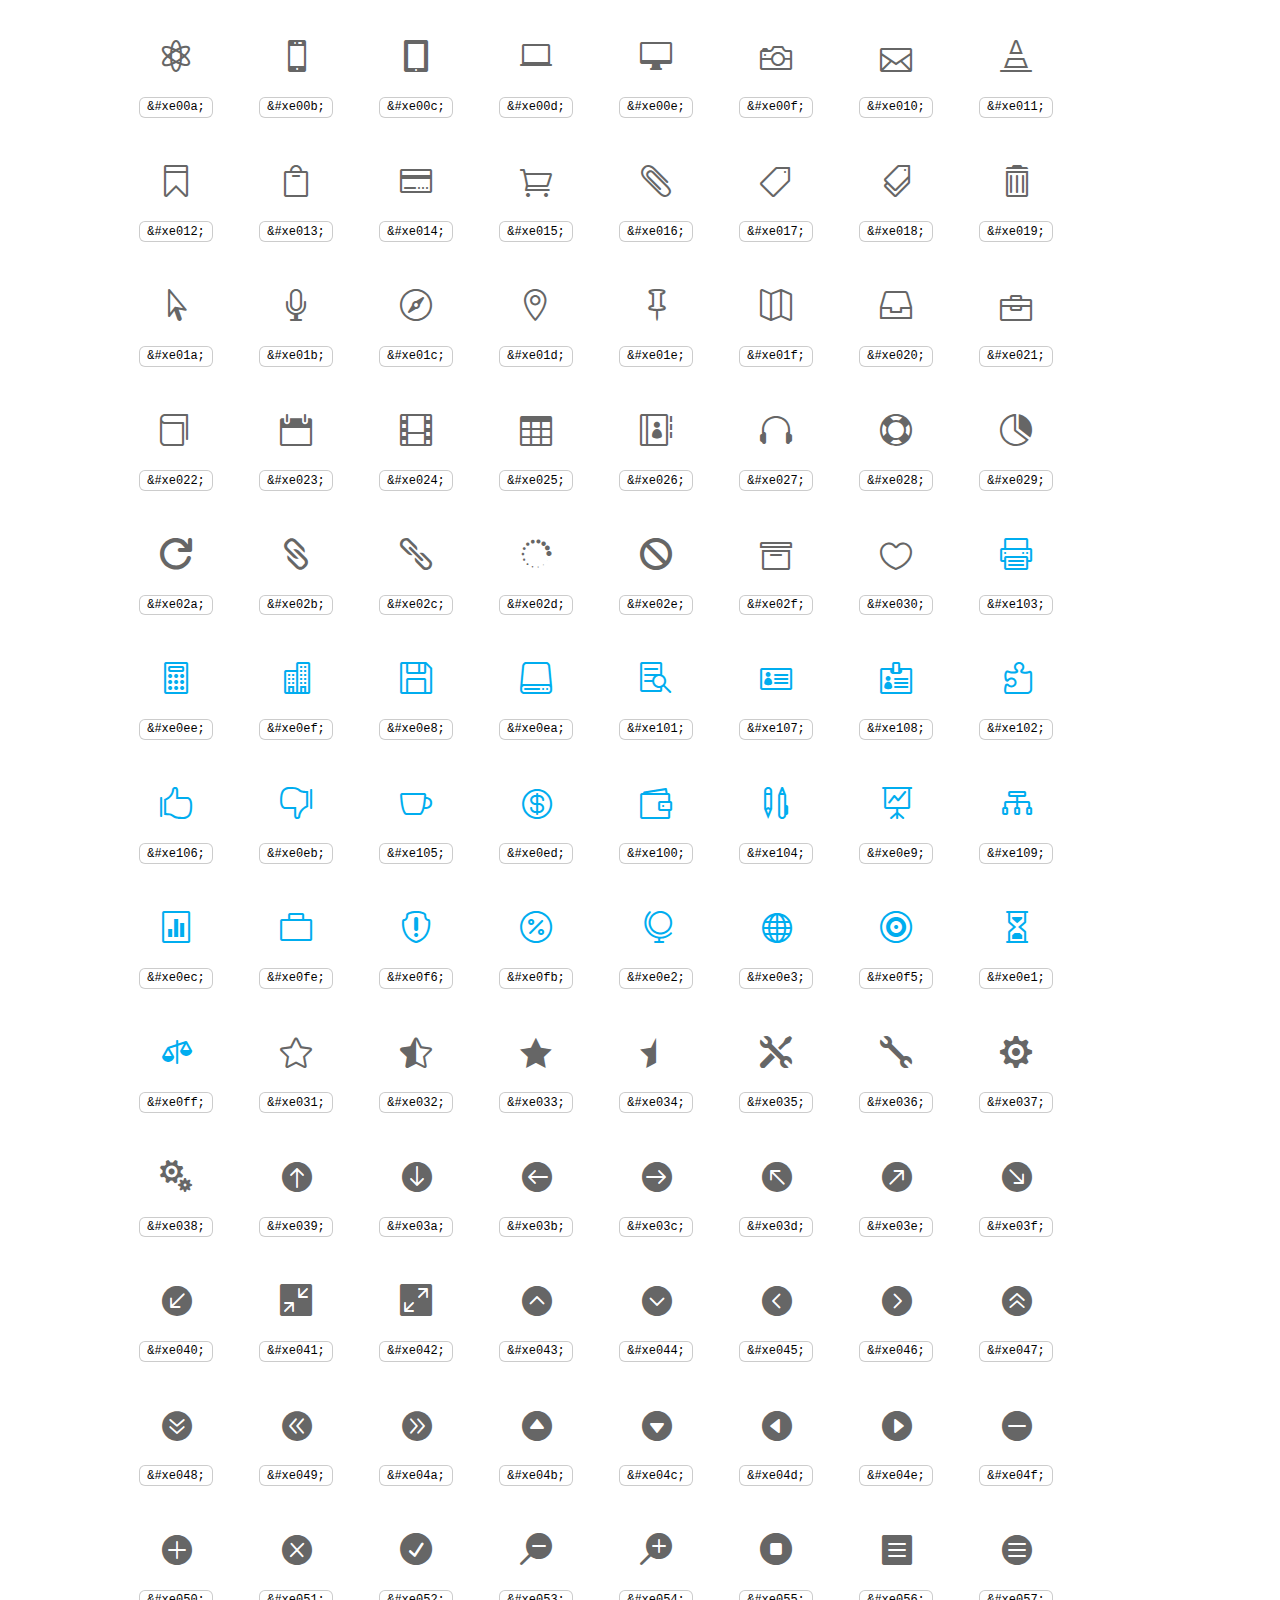
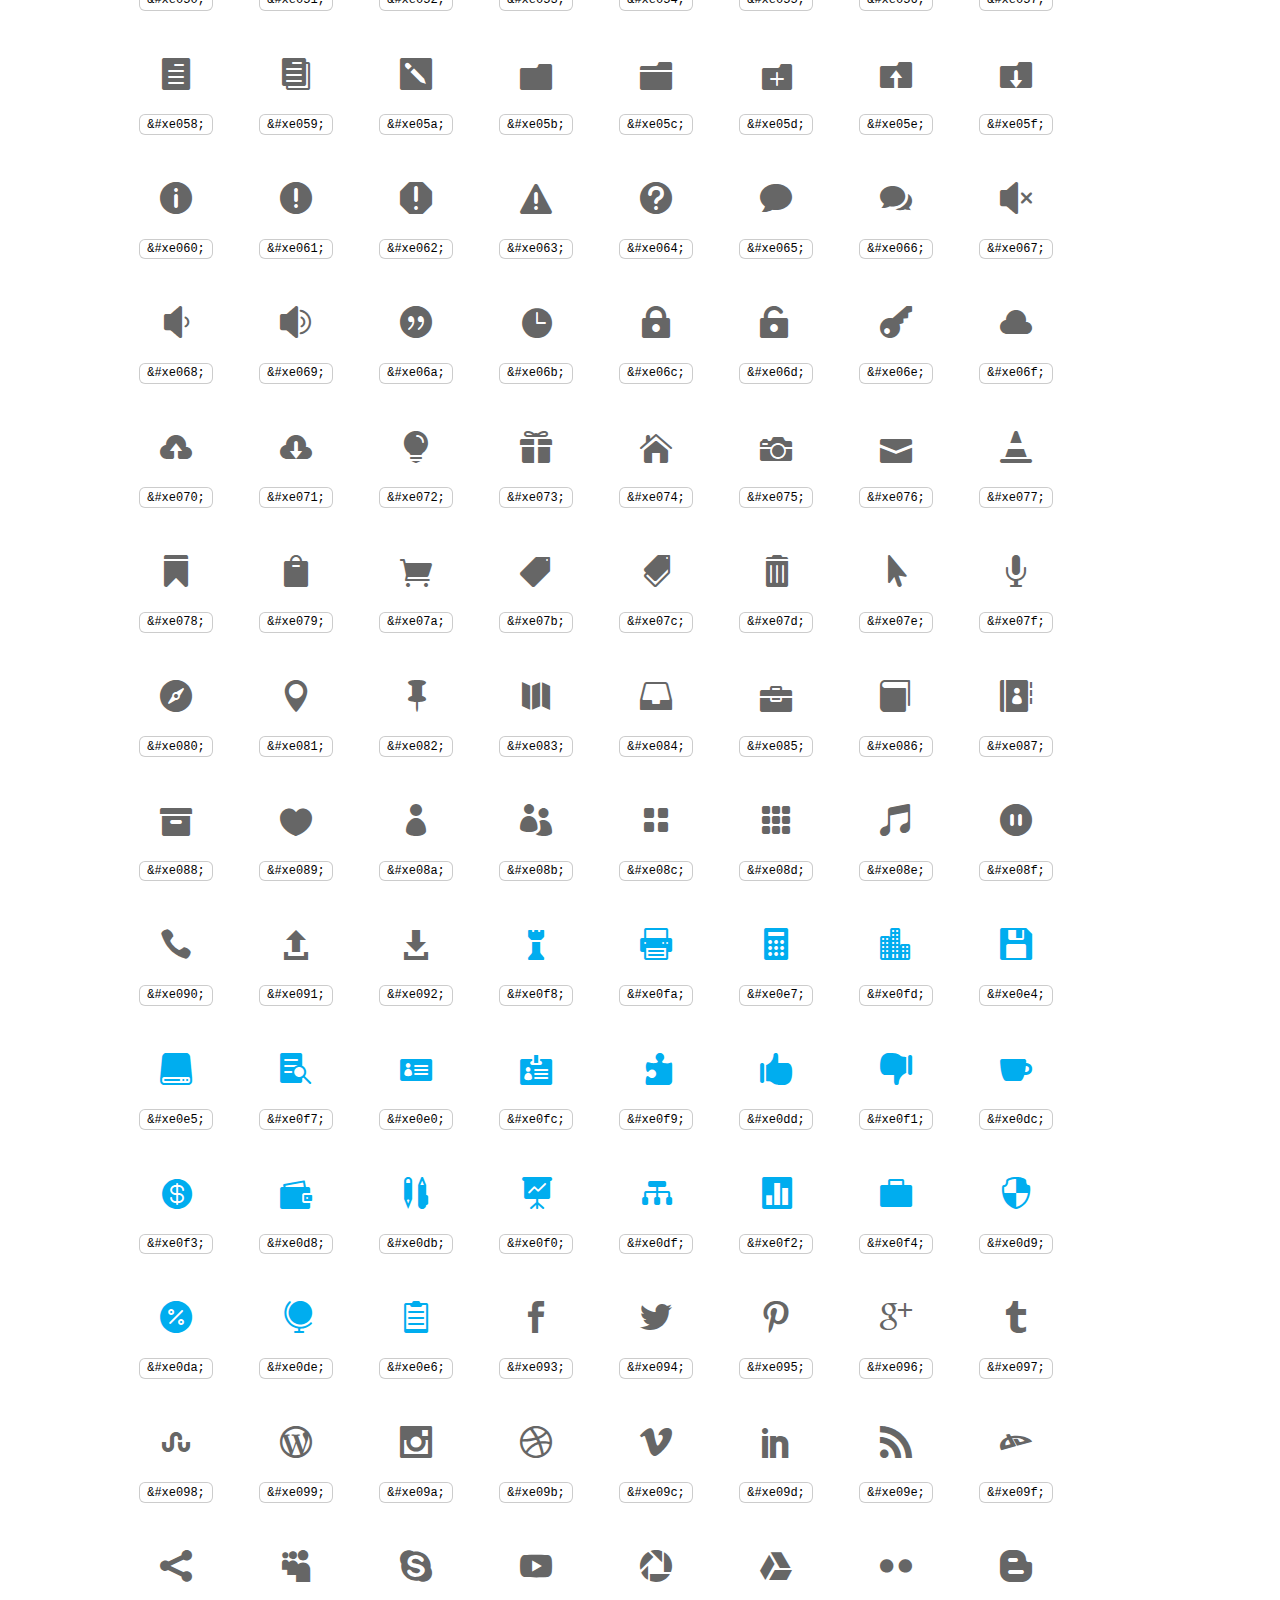
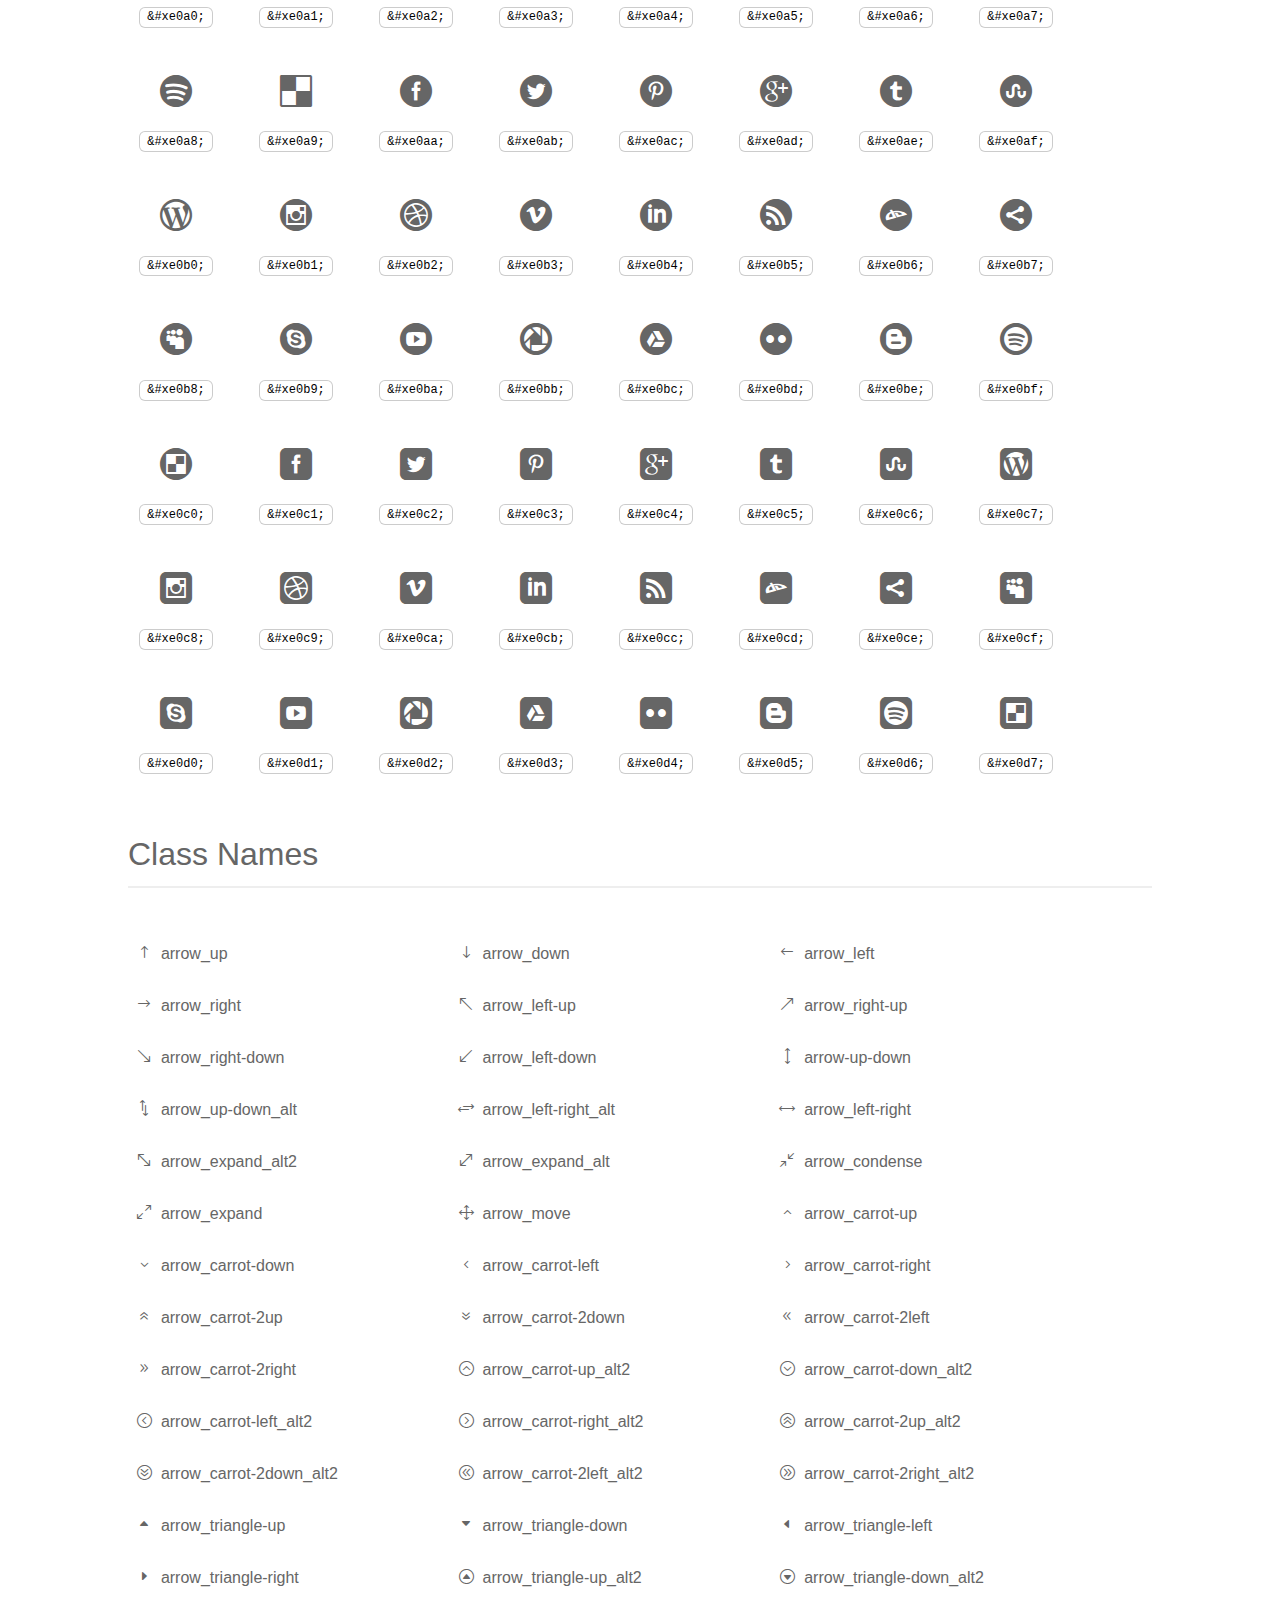
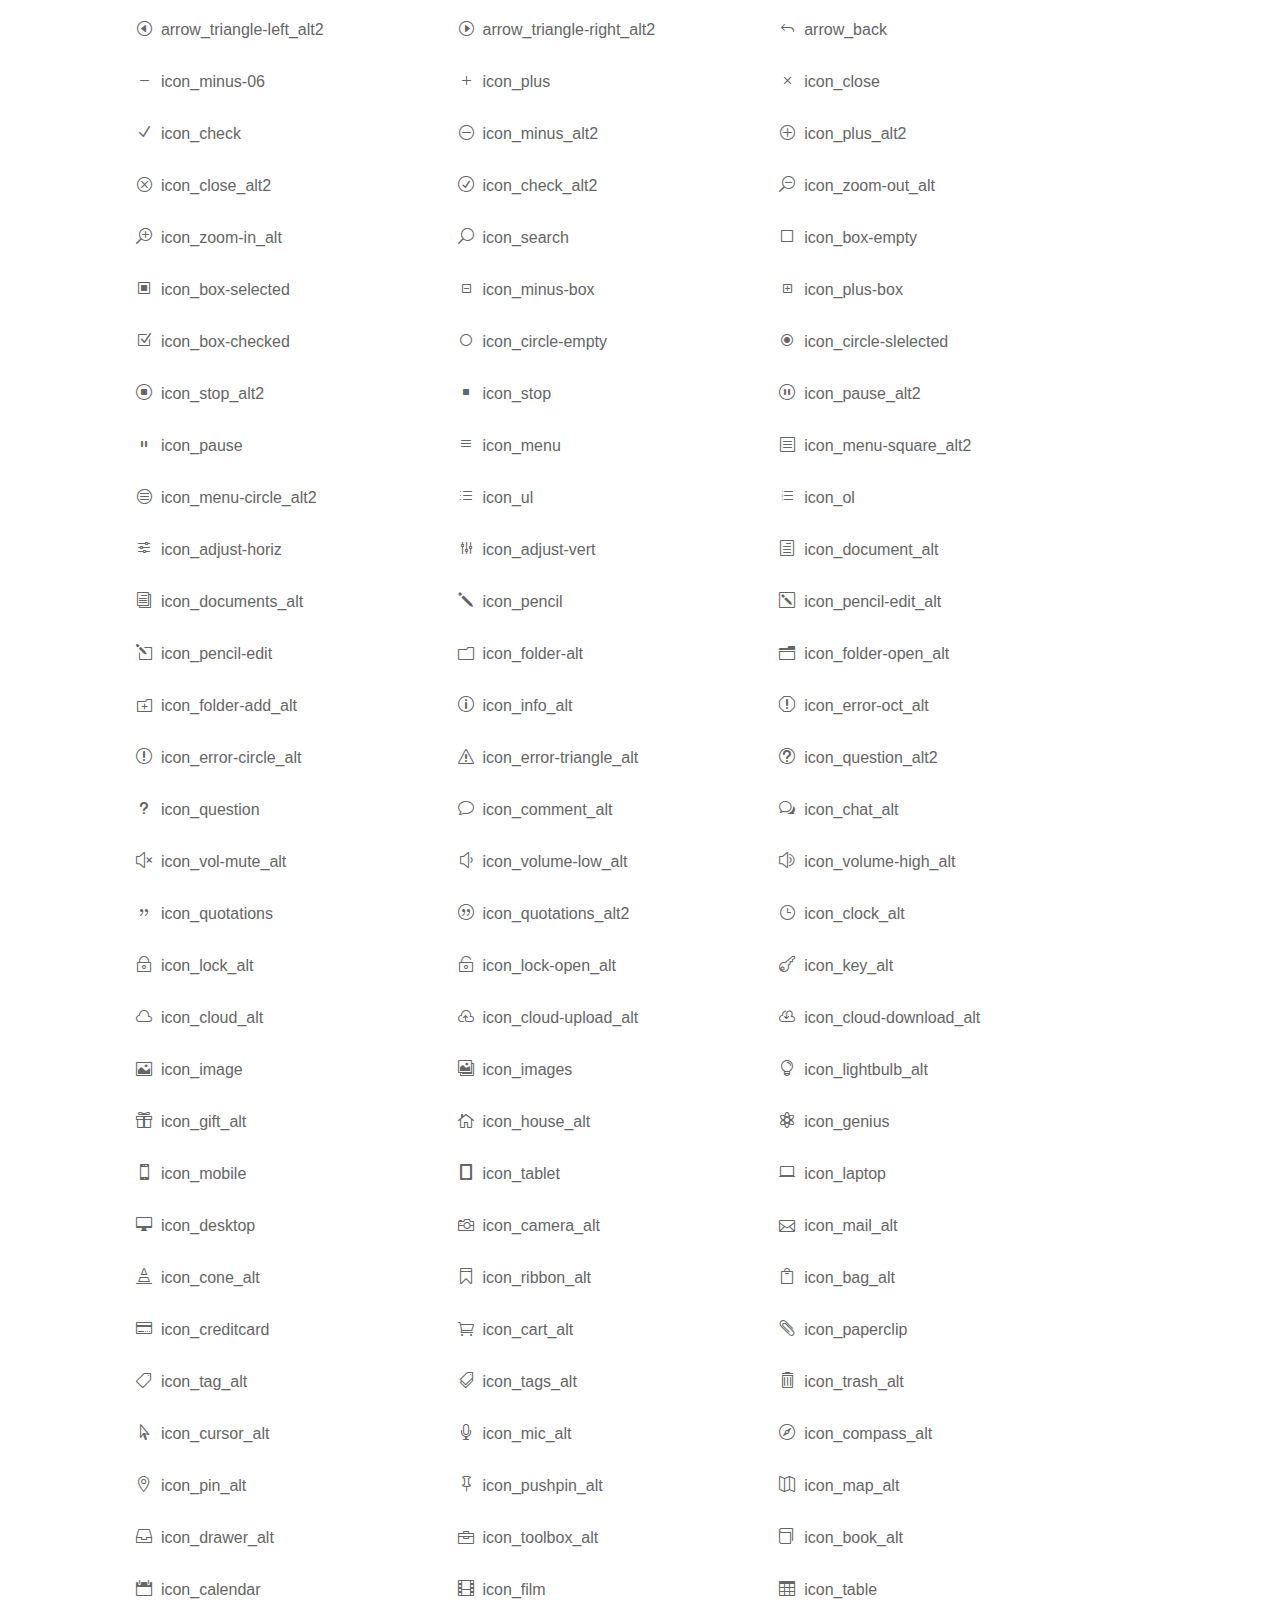
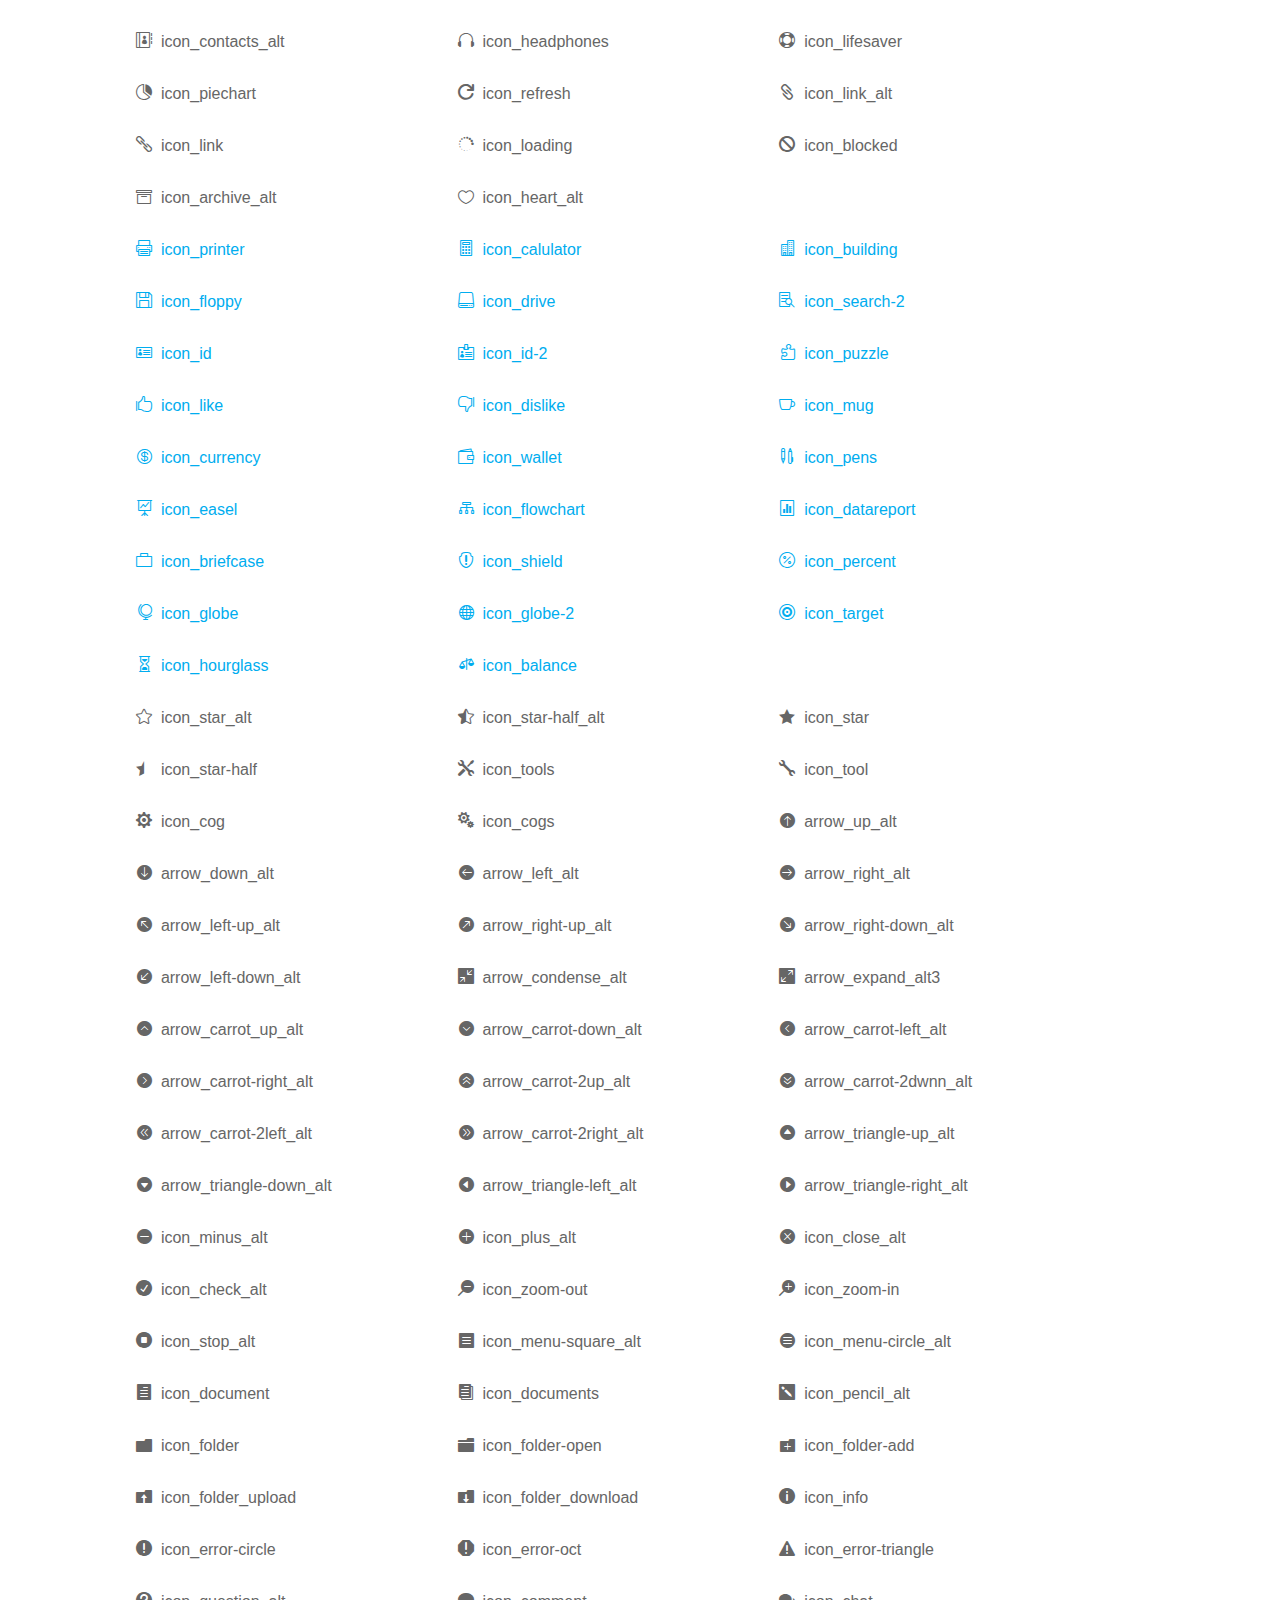
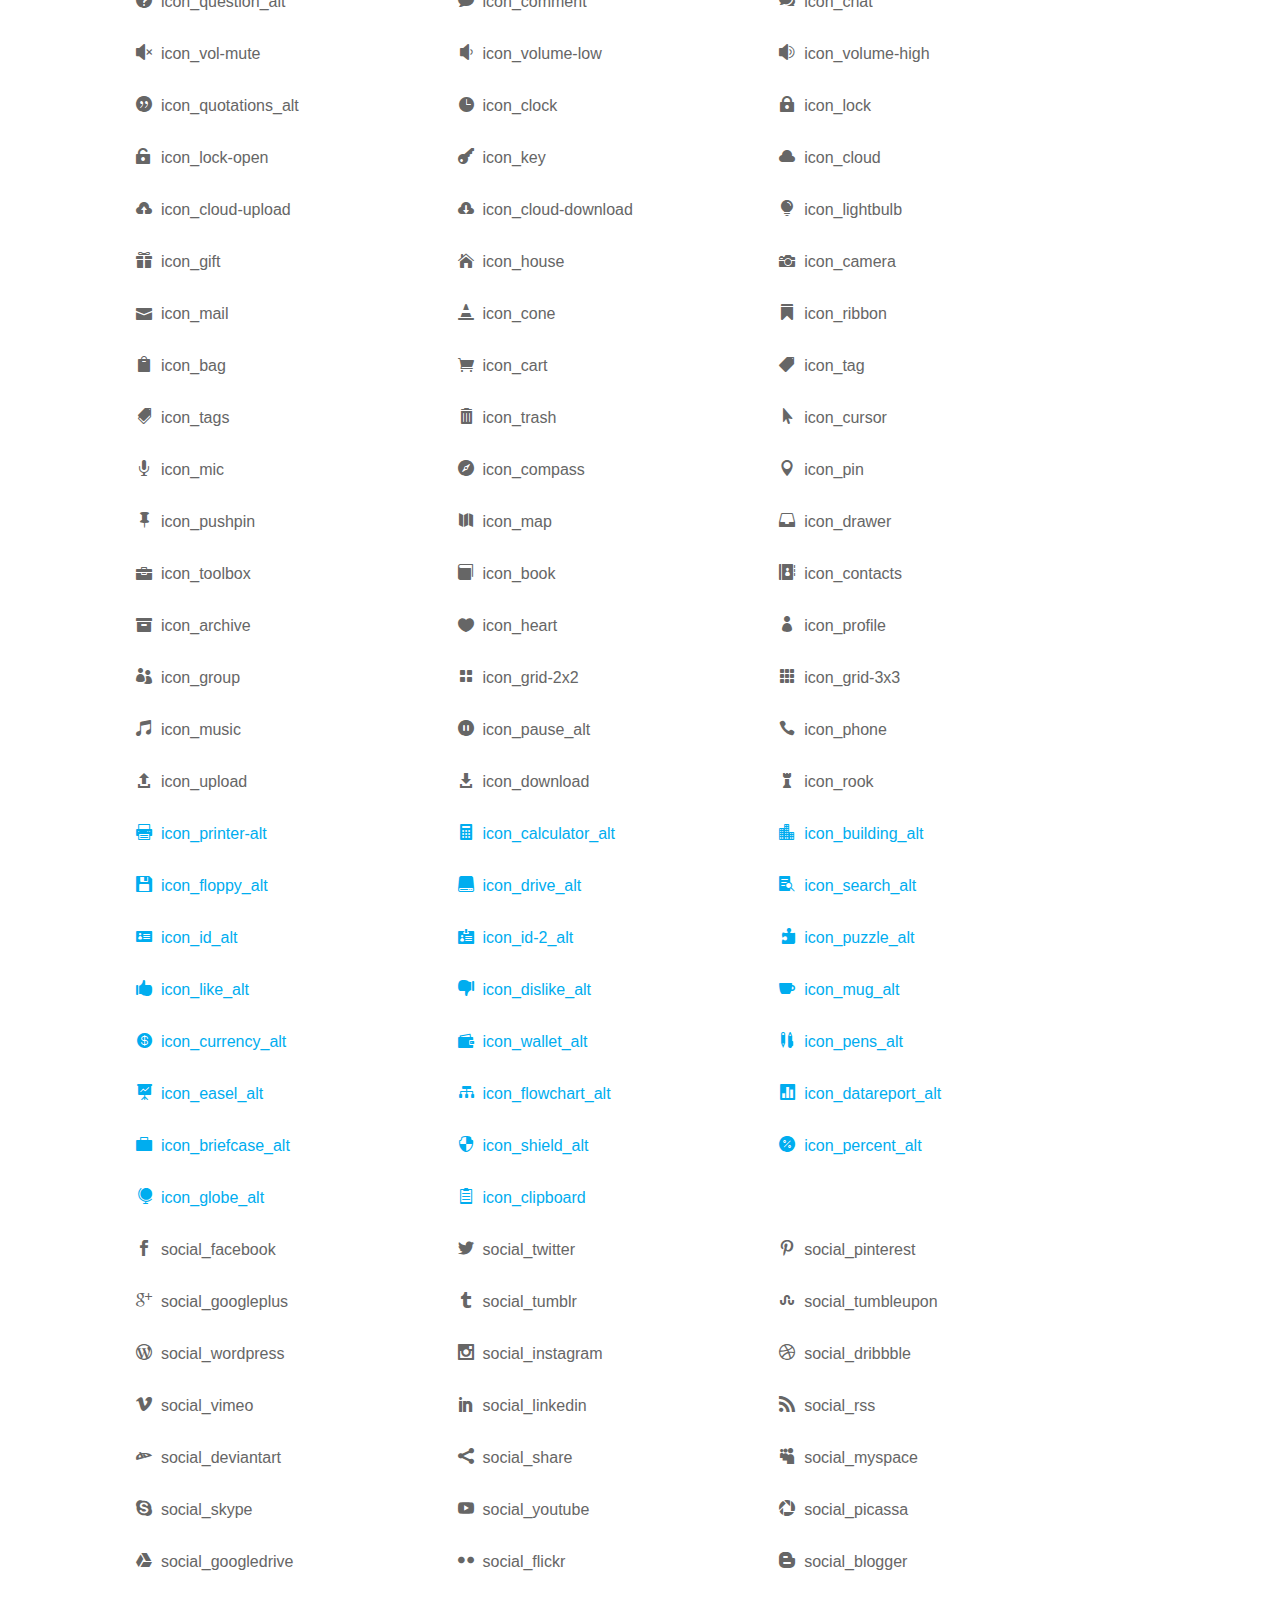
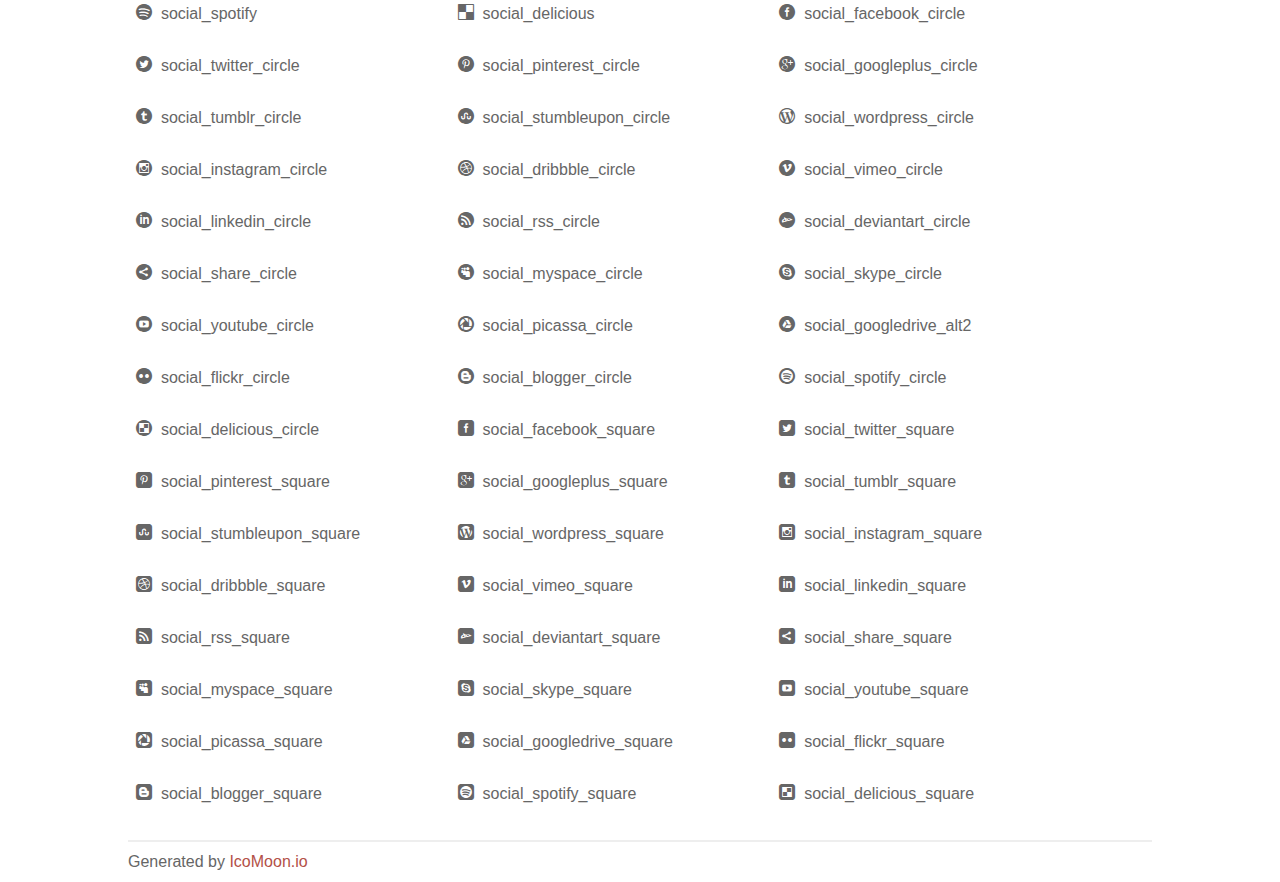
<file: fonts/elegant-font/html-css/index.html>
<!doctype html>
<html>
<head>
<title>Your Font/Glyphs</title>
<link rel="stylesheet" href="style.css" />
<!--[if lte IE 7]><script src="lte-ie7.js"></script><![endif]-->
<style>
	section, header, footer {display: block;}
	body {
		font-family: sans-serif;
		color: #666;
		line-height: 1.5;
		font-size: 1em;
	}
	* {
		-moz-box-sizing: border-box;
		-webkit-box-sizing: border-box;
		box-sizing: border-box;
		margin: 0;
		padding: 0;
	}
	.glyph {
		float: left;
		text-align: center;
		padding: .75em;
		margin: .4em 1.5em .75em 0;
		width: 6em;
		text-shadow: none;
	}
	
	.glyph input {
		font-family: consolas, monospace;
		font-size: 12px;
		width: 100%;
		text-align: center;
		border: 0;
		box-shadow: 0 0 0 1px #ccc;
		padding: .2em;
                -moz-border-radius: 5px;
                -webkit-border-radius: 5px;
	}
	
	

	.new {
		color:#00adef !important;
	}

	
	.w-main {
		width: 80%;
	}
	.centered {
		margin-left: auto;
		margin-right: auto;
	}
	.fs1 {
		font-size: 2em;
	}
	header {
		margin: 2em 0;
		padding-bottom: .5em;
		color: #666;
		box-shadow: 0 2px #eee;
	}
	header h1 {
		font-size: 2em;
		font-weight: normal;
	}
	.clearfix:before, .clearfix:after { content: ""; display: table; }
	.clearfix:after, .clear { clear: both; }
	footer {
		margin-top: 2em;
		padding: .5em 0;
		box-shadow: 0 -2px #eee;
	}
	a, a:visited {
		color: #B35047;
		text-decoration: none;
	}
	a:hover, a:focus {color: #000;}
	
	.box1 {
		font-size: 16px;
		display: inline-block;
		width: 30%;
		padding: .25em .5em;
		margin: 20px 10px 0 0;
	}
</style>
</head>
<body>
	<div class="w-main centered">
	<section class="mtm clearfix" id="glyphs">
	<div class="glyph">
		<div class="fs1" aria-hidden="true" data-icon="&#x21;"></div>
		<input type="text" readonly value="&amp;#x21;" />
	</div>
	<div class="glyph">
		<div class="fs1" aria-hidden="true" data-icon="&#x22;"></div>
		<input type="text" readonly value="&amp;#x22;" />
	</div>
	<div class="glyph">
		<div class="fs1" aria-hidden="true" data-icon="&#x23;"></div>
		<input type="text" readonly value="&amp;#x23;" />
	</div>
	<div class="glyph">
		<div class="fs1" aria-hidden="true" data-icon="&#x24;"></div>
		<input type="text" readonly value="&amp;#x24;" />
	</div>
	<div class="glyph">
		<div class="fs1" aria-hidden="true" data-icon="&#x25;"></div>
		<input type="text" readonly value="&amp;#x25;" />
	</div>
	<div class="glyph">
		<div class="fs1" aria-hidden="true" data-icon="&#x26;"></div>
		<input type="text" readonly value="&amp;#x26;" />
	</div>
	<div class="glyph">
		<div class="fs1" aria-hidden="true" data-icon="&#x27;"></div>
		<input type="text" readonly value="&amp;#x27;" />
	</div>
	<div class="glyph">
		<div class="fs1" aria-hidden="true" data-icon="&#x28;"></div>
		<input type="text" readonly value="&amp;#x28;" />
	</div>
	<div class="glyph">
		<div class="fs1" aria-hidden="true" data-icon="&#x29;"></div>
		<input type="text" readonly value="&amp;#x29;" />
	</div>
	<div class="glyph">
		<div class="fs1" aria-hidden="true" data-icon="&#x2a;"></div>
		<input type="text" readonly value="&amp;#x2a;" />
	</div>
	<div class="glyph">
		<div class="fs1" aria-hidden="true" data-icon="&#x2b;"></div>
		<input type="text" readonly value="&amp;#x2b;" />
	</div>
	<div class="glyph">
		<div class="fs1" aria-hidden="true" data-icon="&#x2c;"></div>
		<input type="text" readonly value="&amp;#x2c;" />
	</div>
	<div class="glyph">
		<div class="fs1" aria-hidden="true" data-icon="&#x2d;"></div>
		<input type="text" readonly value="&amp;#x2d;" />
	</div>
	<div class="glyph">
		<div class="fs1" aria-hidden="true" data-icon="&#x2e;"></div>
		<input type="text" readonly value="&amp;#x2e;" />
	</div>
	<div class="glyph">
		<div class="fs1" aria-hidden="true" data-icon="&#x2f;"></div>
		<input type="text" readonly value="&amp;#x2f;" />
	</div>
	<div class="glyph">
		<div class="fs1" aria-hidden="true" data-icon="&#x30;"></div>
		<input type="text" readonly value="&amp;#x30;" />
	</div>
	<div class="glyph">
		<div class="fs1" aria-hidden="true" data-icon="&#x31;"></div>
		<input type="text" readonly value="&amp;#x31;" />
	</div>
	<div class="glyph">
		<div class="fs1" aria-hidden="true" data-icon="&#x32;"></div>
		<input type="text" readonly value="&amp;#x32;" />
	</div>
	<div class="glyph">
		<div class="fs1" aria-hidden="true" data-icon="&#x33;"></div>
		<input type="text" readonly value="&amp;#x33;" />
	</div>
	<div class="glyph">
		<div class="fs1" aria-hidden="true" data-icon="&#x34;"></div>
		<input type="text" readonly value="&amp;#x34;" />
	</div>
	<div class="glyph">
		<div class="fs1" aria-hidden="true" data-icon="&#x35;"></div>
		<input type="text" readonly value="&amp;#x35;" />
	</div>
	<div class="glyph">
		<div class="fs1" aria-hidden="true" data-icon="&#x36;"></div>
		<input type="text" readonly value="&amp;#x36;" />
	</div>
	<div class="glyph">
		<div class="fs1" aria-hidden="true" data-icon="&#x37;"></div>
		<input type="text" readonly value="&amp;#x37;" />
	</div>
	<div class="glyph">
		<div class="fs1" aria-hidden="true" data-icon="&#x38;"></div>
		<input type="text" readonly value="&amp;#x38;" />
	</div>
	<div class="glyph">
		<div class="fs1" aria-hidden="true" data-icon="&#x39;"></div>
		<input type="text" readonly value="&amp;#x39;" />
	</div>
	<div class="glyph">
		<div class="fs1" aria-hidden="true" data-icon="&#x3a;"></div>
		<input type="text" readonly value="&amp;#x3a;" />
	</div>
	<div class="glyph">
		<div class="fs1" aria-hidden="true" data-icon="&#x3b;"></div>
		<input type="text" readonly value="&amp;#x3b;" />
	</div>
	<div class="glyph">
		<div class="fs1" aria-hidden="true" data-icon="&#x3c;"></div>
		<input type="text" readonly value="&amp;#x3c;" />
	</div>
	<div class="glyph">
		<div class="fs1" aria-hidden="true" data-icon="&#x3d;"></div>
		<input type="text" readonly value="&amp;#x3d;" />
	</div>
	<div class="glyph">
		<div class="fs1" aria-hidden="true" data-icon="&#x3e;"></div>
		<input type="text" readonly value="&amp;#x3e;" />
	</div>
	<div class="glyph">
		<div class="fs1" aria-hidden="true" data-icon="&#x3f;"></div>
		<input type="text" readonly value="&amp;#x3f;" />
	</div>
	<div class="glyph">
		<div class="fs1" aria-hidden="true" data-icon="&#x40;"></div>
		<input type="text" readonly value="&amp;#x40;" />
	</div>
	<div class="glyph">
		<div class="fs1" aria-hidden="true" data-icon="&#x41;"></div>
		<input type="text" readonly value="&amp;#x41;" />
	</div>
	<div class="glyph">
		<div class="fs1" aria-hidden="true" data-icon="&#x42;"></div>
		<input type="text" readonly value="&amp;#x42;" />
	</div>
	<div class="glyph">
		<div class="fs1" aria-hidden="true" data-icon="&#x43;"></div>
		<input type="text" readonly value="&amp;#x43;" />
	</div>
	<div class="glyph">
		<div class="fs1" aria-hidden="true" data-icon="&#x44;"></div>
		<input type="text" readonly value="&amp;#x44;" />
	</div>
	<div class="glyph">
		<div class="fs1" aria-hidden="true" data-icon="&#x45;"></div>
		<input type="text" readonly value="&amp;#x45;" />
	</div>
	<div class="glyph">
		<div class="fs1" aria-hidden="true" data-icon="&#x46;"></div>
		<input type="text" readonly value="&amp;#x46;" />
	</div>
	<div class="glyph">
		<div class="fs1" aria-hidden="true" data-icon="&#x47;"></div>
		<input type="text" readonly value="&amp;#x47;" />
	</div>
	<div class="glyph">
		<div class="fs1" aria-hidden="true" data-icon="&#x48;"></div>
		<input type="text" readonly value="&amp;#x48;" />
	</div>
	<div class="glyph">
		<div class="fs1" aria-hidden="true" data-icon="&#x49;"></div>
		<input type="text" readonly value="&amp;#x49;" />
	</div>
	<div class="glyph">
		<div class="fs1" aria-hidden="true" data-icon="&#x4a;"></div>
		<input type="text" readonly value="&amp;#x4a;" />
	</div>
	<div class="glyph">
		<div class="fs1" aria-hidden="true" data-icon="&#x4b;"></div>
		<input type="text" readonly value="&amp;#x4b;" />
	</div>
	<div class="glyph">
		<div class="fs1" aria-hidden="true" data-icon="&#x4c;"></div>
		<input type="text" readonly value="&amp;#x4c;" />
	</div>
	<div class="glyph">
		<div class="fs1" aria-hidden="true" data-icon="&#x4d;"></div>
		<input type="text" readonly value="&amp;#x4d;" />
	</div>
	<div class="glyph">
		<div class="fs1" aria-hidden="true" data-icon="&#x4e;"></div>
		<input type="text" readonly value="&amp;#x4e;" />
	</div>
	<div class="glyph">
		<div class="fs1" aria-hidden="true" data-icon="&#x4f;"></div>
		<input type="text" readonly value="&amp;#x4f;" />
	</div>
	<div class="glyph">
		<div class="fs1" aria-hidden="true" data-icon="&#x50;"></div>
		<input type="text" readonly value="&amp;#x50;" />
	</div>
	<div class="glyph">
		<div class="fs1" aria-hidden="true" data-icon="&#x51;"></div>
		<input type="text" readonly value="&amp;#x51;" />
	</div>
	<div class="glyph">
		<div class="fs1" aria-hidden="true" data-icon="&#x52;"></div>
		<input type="text" readonly value="&amp;#x52;" />
	</div>
	<div class="glyph">
		<div class="fs1" aria-hidden="true" data-icon="&#x53;"></div>
		<input type="text" readonly value="&amp;#x53;" />
	</div>
	<div class="glyph">
		<div class="fs1" aria-hidden="true" data-icon="&#x54;"></div>
		<input type="text" readonly value="&amp;#x54;" />
	</div>
	<div class="glyph">
		<div class="fs1" aria-hidden="true" data-icon="&#x55;"></div>
		<input type="text" readonly value="&amp;#x55;" />
	</div>
	<div class="glyph">
		<div class="fs1" aria-hidden="true" data-icon="&#x56;"></div>
		<input type="text" readonly value="&amp;#x56;" />
	</div>
	<div class="glyph">
		<div class="fs1" aria-hidden="true" data-icon="&#x57;"></div>
		<input type="text" readonly value="&amp;#x57;" />
	</div>
	<div class="glyph">
		<div class="fs1" aria-hidden="true" data-icon="&#x58;"></div>
		<input type="text" readonly value="&amp;#x58;" />
	</div>
	<div class="glyph">
		<div class="fs1" aria-hidden="true" data-icon="&#x59;"></div>
		<input type="text" readonly value="&amp;#x59;" />
	</div>
	<div class="glyph">
		<div class="fs1" aria-hidden="true" data-icon="&#x5a;"></div>
		<input type="text" readonly value="&amp;#x5a;" />
	</div>
	<div class="glyph">
		<div class="fs1" aria-hidden="true" data-icon="&#x5b;"></div>
		<input type="text" readonly value="&amp;#x5b;" />
	</div>
	<div class="glyph">
		<div class="fs1" aria-hidden="true" data-icon="&#x5c;"></div>
		<input type="text" readonly value="&amp;#x5c;" />
	</div>
	<div class="glyph">
		<div class="fs1" aria-hidden="true" data-icon="&#x5d;"></div>
		<input type="text" readonly value="&amp;#x5d;" />
	</div>
	<div class="glyph">
		<div class="fs1" aria-hidden="true" data-icon="&#x5e;"></div>
		<input type="text" readonly value="&amp;#x5e;" />
	</div>
	<div class="glyph">
		<div class="fs1" aria-hidden="true" data-icon="&#x5f;"></div>
		<input type="text" readonly value="&amp;#x5f;" />
	</div>
	<div class="glyph">
		<div class="fs1" aria-hidden="true" data-icon="&#x60;"></div>
		<input type="text" readonly value="&amp;#x60;" />
	</div>
	<div class="glyph">
		<div class="fs1" aria-hidden="true" data-icon="&#x61;"></div>
		<input type="text" readonly value="&amp;#x61;" />
	</div>
	<div class="glyph">
		<div class="fs1" aria-hidden="true" data-icon="&#x62;"></div>
		<input type="text" readonly value="&amp;#x62;" />
	</div>
	<div class="glyph">
		<div class="fs1" aria-hidden="true" data-icon="&#x63;"></div>
		<input type="text" readonly value="&amp;#x63;" />
	</div>
	<div class="glyph">
		<div class="fs1" aria-hidden="true" data-icon="&#x64;"></div>
		<input type="text" readonly value="&amp;#x64;" />
	</div>
	<div class="glyph">
		<div class="fs1" aria-hidden="true" data-icon="&#x65;"></div>
		<input type="text" readonly value="&amp;#x65;" />
	</div>
	<div class="glyph">
		<div class="fs1" aria-hidden="true" data-icon="&#x66;"></div>
		<input type="text" readonly value="&amp;#x66;" />
	</div>
	<div class="glyph">
		<div class="fs1" aria-hidden="true" data-icon="&#x67;"></div>
		<input type="text" readonly value="&amp;#x67;" />
	</div>
	<div class="glyph">
		<div class="fs1" aria-hidden="true" data-icon="&#x68;"></div>
		<input type="text" readonly value="&amp;#x68;" />
	</div>
	<div class="glyph">
		<div class="fs1" aria-hidden="true" data-icon="&#x69;"></div>
		<input type="text" readonly value="&amp;#x69;" />
	</div>
	<div class="glyph">
		<div class="fs1" aria-hidden="true" data-icon="&#x6a;"></div>
		<input type="text" readonly value="&amp;#x6a;" />
	</div>
	<div class="glyph">
		<div class="fs1" aria-hidden="true" data-icon="&#x6b;"></div>
		<input type="text" readonly value="&amp;#x6b;" />
	</div>
	<div class="glyph">
		<div class="fs1" aria-hidden="true" data-icon="&#x6c;"></div>
		<input type="text" readonly value="&amp;#x6c;" />
	</div>
	<div class="glyph">
		<div class="fs1" aria-hidden="true" data-icon="&#x6d;"></div>
		<input type="text" readonly value="&amp;#x6d;" />
	</div>
	<div class="glyph">
		<div class="fs1" aria-hidden="true" data-icon="&#x6e;"></div>
		<input type="text" readonly value="&amp;#x6e;" />
	</div>
	<div class="glyph">
		<div class="fs1" aria-hidden="true" data-icon="&#x6f;"></div>
		<input type="text" readonly value="&amp;#x6f;" />
	</div>
	<div class="glyph">
		<div class="fs1" aria-hidden="true" data-icon="&#x70;"></div>
		<input type="text" readonly value="&amp;#x70;" />
	</div>
	<div class="glyph">
		<div class="fs1" aria-hidden="true" data-icon="&#x71;"></div>
		<input type="text" readonly value="&amp;#x71;" />
	</div>
	<div class="glyph">
		<div class="fs1" aria-hidden="true" data-icon="&#x72;"></div>
		<input type="text" readonly value="&amp;#x72;" />
	</div>
	<div class="glyph">
		<div class="fs1" aria-hidden="true" data-icon="&#x73;"></div>
		<input type="text" readonly value="&amp;#x73;" />
	</div>
	<div class="glyph">
		<div class="fs1" aria-hidden="true" data-icon="&#x74;"></div>
		<input type="text" readonly value="&amp;#x74;" />
	</div>
	<div class="glyph">
		<div class="fs1" aria-hidden="true" data-icon="&#x75;"></div>
		<input type="text" readonly value="&amp;#x75;" />
	</div>
	<div class="glyph">
		<div class="fs1" aria-hidden="true" data-icon="&#x76;"></div>
		<input type="text" readonly value="&amp;#x76;" />
	</div>
	<div class="glyph">
		<div class="fs1" aria-hidden="true" data-icon="&#x77;"></div>
		<input type="text" readonly value="&amp;#x77;" />
	</div>
	<div class="glyph">
		<div class="fs1" aria-hidden="true" data-icon="&#x78;"></div>
		<input type="text" readonly value="&amp;#x78;" />
	</div>
	<div class="glyph">
		<div class="fs1" aria-hidden="true" data-icon="&#x79;"></div>
		<input type="text" readonly value="&amp;#x79;" />
	</div>
	<div class="glyph">
		<div class="fs1" aria-hidden="true" data-icon="&#x7a;"></div>
		<input type="text" readonly value="&amp;#x7a;" />
	</div>
	<div class="glyph">
		<div class="fs1" aria-hidden="true" data-icon="&#x7b;"></div>
		<input type="text" readonly value="&amp;#x7b;" />
	</div>
	<div class="glyph">
		<div class="fs1" aria-hidden="true" data-icon="&#x7c;"></div>
		<input type="text" readonly value="&amp;#x7c;" />
	</div>
	<div class="glyph">
		<div class="fs1" aria-hidden="true" data-icon="&#x7d;"></div>
		<input type="text" readonly value="&amp;#x7d;" />
	</div>
	<div class="glyph">
		<div class="fs1" aria-hidden="true" data-icon="&#x7e;"></div>
		<input type="text" readonly value="&amp;#x7e;" />
	</div>
	<div class="glyph">
		<div class="fs1" aria-hidden="true" data-icon="&#xe000;"></div>
		<input type="text" readonly value="&amp;#xe000;" />
	</div>
	<div class="glyph">
		<div class="fs1" aria-hidden="true" data-icon="&#xe001;"></div>
		<input type="text" readonly value="&amp;#xe001;" />
	</div>
	<div class="glyph">
		<div class="fs1" aria-hidden="true" data-icon="&#xe002;"></div>
		<input type="text" readonly value="&amp;#xe002;" />
	</div>
	<div class="glyph">
		<div class="fs1" aria-hidden="true" data-icon="&#xe003;"></div>
		<input type="text" readonly value="&amp;#xe003;" />
	</div>
	<div class="glyph">
		<div class="fs1" aria-hidden="true" data-icon="&#xe004;"></div>
		<input type="text" readonly value="&amp;#xe004;" />
	</div>
	<div class="glyph">
		<div class="fs1" aria-hidden="true" data-icon="&#xe005;"></div>
		<input type="text" readonly value="&amp;#xe005;" />
	</div>
	<div class="glyph">
		<div class="fs1" aria-hidden="true" data-icon="&#xe006;"></div>
		<input type="text" readonly value="&amp;#xe006;" />
	</div>
	<div class="glyph">
		<div class="fs1" aria-hidden="true" data-icon="&#xe007;"></div>
		<input type="text" readonly value="&amp;#xe007;" />
	</div>
	<div class="glyph">
		<div class="fs1" aria-hidden="true" data-icon="&#xe008;"></div>
		<input type="text" readonly value="&amp;#xe008;" />
	</div>
	<div class="glyph">
		<div class="fs1" aria-hidden="true" data-icon="&#xe009;"></div>
		<input type="text" readonly value="&amp;#xe009;" />
	</div>
	<div class="glyph">
		<div class="fs1" aria-hidden="true" data-icon="&#xe00a;"></div>
		<input type="text" readonly value="&amp;#xe00a;" />
	</div>
	<div class="glyph">
		<div class="fs1" aria-hidden="true" data-icon="&#xe00b;"></div>
		<input type="text" readonly value="&amp;#xe00b;" />
	</div>
	<div class="glyph">
		<div class="fs1" aria-hidden="true" data-icon="&#xe00c;"></div>
		<input type="text" readonly value="&amp;#xe00c;" />
	</div>
	<div class="glyph">
		<div class="fs1" aria-hidden="true" data-icon="&#xe00d;"></div>
		<input type="text" readonly value="&amp;#xe00d;" />
	</div>
	<div class="glyph">
		<div class="fs1" aria-hidden="true" data-icon="&#xe00e;"></div>
		<input type="text" readonly value="&amp;#xe00e;" />
	</div>
	<div class="glyph">
		<div class="fs1" aria-hidden="true" data-icon="&#xe00f;"></div>
		<input type="text" readonly value="&amp;#xe00f;" />
	</div>
	<div class="glyph">
		<div class="fs1" aria-hidden="true" data-icon="&#xe010;"></div>
		<input type="text" readonly value="&amp;#xe010;" />
	</div>
	<div class="glyph">
		<div class="fs1" aria-hidden="true" data-icon="&#xe011;"></div>
		<input type="text" readonly value="&amp;#xe011;" />
	</div>
	<div class="glyph">
		<div class="fs1" aria-hidden="true" data-icon="&#xe012;"></div>
		<input type="text" readonly value="&amp;#xe012;" />
	</div>
	<div class="glyph">
		<div class="fs1" aria-hidden="true" data-icon="&#xe013;"></div>
		<input type="text" readonly value="&amp;#xe013;" />
	</div>
	<div class="glyph">
		<div class="fs1" aria-hidden="true" data-icon="&#xe014;"></div>
		<input type="text" readonly value="&amp;#xe014;" />
	</div>
	<div class="glyph">
		<div class="fs1" aria-hidden="true" data-icon="&#xe015;"></div>
		<input type="text" readonly value="&amp;#xe015;" />
	</div>
	<div class="glyph">
		<div class="fs1" aria-hidden="true" data-icon="&#xe016;"></div>
		<input type="text" readonly value="&amp;#xe016;" />
	</div>
	<div class="glyph">
		<div class="fs1" aria-hidden="true" data-icon="&#xe017;"></div>
		<input type="text" readonly value="&amp;#xe017;" />
	</div>
	<div class="glyph">
		<div class="fs1" aria-hidden="true" data-icon="&#xe018;"></div>
		<input type="text" readonly value="&amp;#xe018;" />
	</div>
	<div class="glyph">
		<div class="fs1" aria-hidden="true" data-icon="&#xe019;"></div>
		<input type="text" readonly value="&amp;#xe019;" />
	</div>
	<div class="glyph">
		<div class="fs1" aria-hidden="true" data-icon="&#xe01a;"></div>
		<input type="text" readonly value="&amp;#xe01a;" />
	</div>
	<div class="glyph">
		<div class="fs1" aria-hidden="true" data-icon="&#xe01b;"></div>
		<input type="text" readonly value="&amp;#xe01b;" />
	</div>
	<div class="glyph">
		<div class="fs1" aria-hidden="true" data-icon="&#xe01c;"></div>
		<input type="text" readonly value="&amp;#xe01c;" />
	</div>
	<div class="glyph">
		<div class="fs1" aria-hidden="true" data-icon="&#xe01d;"></div>
		<input type="text" readonly value="&amp;#xe01d;" />
	</div>
	<div class="glyph">
		<div class="fs1" aria-hidden="true" data-icon="&#xe01e;"></div>
		<input type="text" readonly value="&amp;#xe01e;" />
	</div>
	<div class="glyph">
		<div class="fs1" aria-hidden="true" data-icon="&#xe01f;"></div>
		<input type="text" readonly value="&amp;#xe01f;" />
	</div>
	<div class="glyph">
		<div class="fs1" aria-hidden="true" data-icon="&#xe020;"></div>
		<input type="text" readonly value="&amp;#xe020;" />
	</div>
	<div class="glyph">
		<div class="fs1" aria-hidden="true" data-icon="&#xe021;"></div>
		<input type="text" readonly value="&amp;#xe021;" />
	</div>
	<div class="glyph">
		<div class="fs1" aria-hidden="true" data-icon="&#xe022;"></div>
		<input type="text" readonly value="&amp;#xe022;" />
	</div>
	<div class="glyph">
		<div class="fs1" aria-hidden="true" data-icon="&#xe023;"></div>
		<input type="text" readonly value="&amp;#xe023;" />
	</div>
	<div class="glyph">
		<div class="fs1" aria-hidden="true" data-icon="&#xe024;"></div>
		<input type="text" readonly value="&amp;#xe024;" />
	</div>
	<div class="glyph">
		<div class="fs1" aria-hidden="true" data-icon="&#xe025;"></div>
		<input type="text" readonly value="&amp;#xe025;" />
	</div>
	<div class="glyph">
		<div class="fs1" aria-hidden="true" data-icon="&#xe026;"></div>
		<input type="text" readonly value="&amp;#xe026;" />
	</div>
	<div class="glyph">
		<div class="fs1" aria-hidden="true" data-icon="&#xe027;"></div>
		<input type="text" readonly value="&amp;#xe027;" />
	</div>
	<div class="glyph">
		<div class="fs1" aria-hidden="true" data-icon="&#xe028;"></div>
		<input type="text" readonly value="&amp;#xe028;" />
	</div>
	<div class="glyph">
		<div class="fs1" aria-hidden="true" data-icon="&#xe029;"></div>
		<input type="text" readonly value="&amp;#xe029;" />
	</div>
	<div class="glyph">
		<div class="fs1" aria-hidden="true" data-icon="&#xe02a;"></div>
		<input type="text" readonly value="&amp;#xe02a;" />
	</div>
	<div class="glyph">
		<div class="fs1" aria-hidden="true" data-icon="&#xe02b;"></div>
		<input type="text" readonly value="&amp;#xe02b;" />
	</div>
	<div class="glyph">
		<div class="fs1" aria-hidden="true" data-icon="&#xe02c;"></div>
		<input type="text" readonly value="&amp;#xe02c;" />
	</div>
	<div class="glyph">
		<div class="fs1" aria-hidden="true" data-icon="&#xe02d;"></div>
		<input type="text" readonly value="&amp;#xe02d;" />
	</div>
	<div class="glyph">
		<div class="fs1" aria-hidden="true" data-icon="&#xe02e;"></div>
		<input type="text" readonly value="&amp;#xe02e;" />
	</div>
	<div class="glyph">
		<div class="fs1" aria-hidden="true" data-icon="&#xe02f;"></div>
		<input type="text" readonly value="&amp;#xe02f;" />
	</div>
	<div class="glyph">
		<div class="fs1" aria-hidden="true" data-icon="&#xe030;"></div>
		<input type="text" readonly value="&amp;#xe030;" />
	</div>
    
    <div class="new">
    
    <div class="glyph">
		<div class="fs1" aria-hidden="true" data-icon="&#xe103;"></div>
		<input type="text" readonly value="&amp;#xe103;" />
	</div>
	<div class="glyph">
		<div class="fs1" aria-hidden="true" data-icon="&#xe0ee;"></div>
		<input type="text" readonly value="&amp;#xe0ee;" />
	</div>
	<div class="glyph">
		<div class="fs1" aria-hidden="true" data-icon="&#xe0ef;"></div>
		<input type="text" readonly value="&amp;#xe0ef;" />
	</div>
	<div class="glyph">
		<div class="fs1" aria-hidden="true" data-icon="&#xe0e8;"></div>
		<input type="text" readonly value="&amp;#xe0e8;" />
	</div>
	<div class="glyph">
		<div class="fs1" aria-hidden="true" data-icon="&#xe0ea;"></div>
		<input type="text" readonly value="&amp;#xe0ea;" />
	</div>
	<div class="glyph">
		<div class="fs1" aria-hidden="true" data-icon="&#xe101;"></div>
		<input type="text" readonly value="&amp;#xe101;" />
	</div>
	<div class="glyph">
		<div class="fs1" aria-hidden="true" data-icon="&#xe107;"></div>
		<input type="text" readonly value="&amp;#xe107;" />
	</div>
	<div class="glyph">
		<div class="fs1" aria-hidden="true" data-icon="&#xe108;"></div>
		<input type="text" readonly value="&amp;#xe108;" />
	</div>
	<div class="glyph">
		<div class="fs1" aria-hidden="true" data-icon="&#xe102;"></div>
		<input type="text" readonly value="&amp;#xe102;" />
	</div>
	<div class="glyph">
		<div class="fs1" aria-hidden="true" data-icon="&#xe106;"></div>
		<input type="text" readonly value="&amp;#xe106;" />
	</div>
	<div class="glyph">
		<div class="fs1" aria-hidden="true" data-icon="&#xe0eb;"></div>
		<input type="text" readonly value="&amp;#xe0eb;" />
	</div>
	<div class="glyph">
		<div class="fs1" aria-hidden="true" data-icon="&#xe105;"></div>
		<input type="text" readonly value="&amp;#xe105;" />
	</div>
	<div class="glyph">
		<div class="fs1" aria-hidden="true" data-icon="&#xe0ed;"></div>
		<input type="text" readonly value="&amp;#xe0ed;" />
	</div>
	<div class="glyph">
		<div class="fs1" aria-hidden="true" data-icon="&#xe100;"></div>
		<input type="text" readonly value="&amp;#xe100;" />
	</div>
	<div class="glyph">
		<div class="fs1" aria-hidden="true" data-icon="&#xe104;"></div>
		<input type="text" readonly value="&amp;#xe104;" />
	</div>
	<div class="glyph">
		<div class="fs1" aria-hidden="true" data-icon="&#xe0e9;"></div>
		<input type="text" readonly value="&amp;#xe0e9;" />
	</div>
	<div class="glyph">
		<div class="fs1" aria-hidden="true" data-icon="&#xe109;"></div>
		<input type="text" readonly value="&amp;#xe109;" />
	</div>
	<div class="glyph">
		<div class="fs1" aria-hidden="true" data-icon="&#xe0ec;"></div>
		<input type="text" readonly value="&amp;#xe0ec;" />
	</div>
	<div class="glyph">
		<div class="fs1" aria-hidden="true" data-icon="&#xe0fe;"></div>
		<input type="text" readonly value="&amp;#xe0fe;" />
	</div>
	<div class="glyph">
		<div class="fs1" aria-hidden="true" data-icon="&#xe0f6;"></div>
		<input type="text" readonly value="&amp;#xe0f6;" />
	</div>
	<div class="glyph">
		<div class="fs1" aria-hidden="true" data-icon="&#xe0fb;"></div>
		<input type="text" readonly value="&amp;#xe0fb;" />
	</div>
	<div class="glyph">
		<div class="fs1" aria-hidden="true" data-icon="&#xe0e2;"></div>
		<input type="text" readonly value="&amp;#xe0e2;" />
	</div>
	<div class="glyph">
		<div class="fs1" aria-hidden="true" data-icon="&#xe0e3;"></div>
		<input type="text" readonly value="&amp;#xe0e3;" />
	</div>
	<div class="glyph">
		<div class="fs1" aria-hidden="true" data-icon="&#xe0f5;"></div>
		<input type="text" readonly value="&amp;#xe0f5;" />
	</div>
	<div class="glyph">
		<div class="fs1" aria-hidden="true" data-icon="&#xe0e1;"></div>
		<input type="text" readonly value="&amp;#xe0e1;" />
	</div>
	<div class="glyph">
		<div class="fs1" aria-hidden="true" data-icon="&#xe0ff;"></div>
		<input type="text" readonly value="&amp;#xe0ff;" />
	</div>
    
    </div>
    
	<div class="glyph">
		<div class="fs1" aria-hidden="true" data-icon="&#xe031;"></div>
		<input type="text" readonly value="&amp;#xe031;" />
	</div>
	<div class="glyph">
		<div class="fs1" aria-hidden="true" data-icon="&#xe032;"></div>
		<input type="text" readonly value="&amp;#xe032;" />
	</div>
	<div class="glyph">
		<div class="fs1" aria-hidden="true" data-icon="&#xe033;"></div>
		<input type="text" readonly value="&amp;#xe033;" />
	</div>
	<div class="glyph">
		<div class="fs1" aria-hidden="true" data-icon="&#xe034;"></div>
		<input type="text" readonly value="&amp;#xe034;" />
	</div>
	<div class="glyph">
		<div class="fs1" aria-hidden="true" data-icon="&#xe035;"></div>
		<input type="text" readonly value="&amp;#xe035;" />
	</div>
	<div class="glyph">
		<div class="fs1" aria-hidden="true" data-icon="&#xe036;"></div>
		<input type="text" readonly value="&amp;#xe036;" />
	</div>
	<div class="glyph">
		<div class="fs1" aria-hidden="true" data-icon="&#xe037;"></div>
		<input type="text" readonly value="&amp;#xe037;" />
	</div>
	<div class="glyph">
		<div class="fs1" aria-hidden="true" data-icon="&#xe038;"></div>
		<input type="text" readonly value="&amp;#xe038;" />
	</div>
	<div class="glyph">
		<div class="fs1" aria-hidden="true" data-icon="&#xe039;"></div>
		<input type="text" readonly value="&amp;#xe039;" />
	</div>
	<div class="glyph">
		<div class="fs1" aria-hidden="true" data-icon="&#xe03a;"></div>
		<input type="text" readonly value="&amp;#xe03a;" />
	</div>
	<div class="glyph">
		<div class="fs1" aria-hidden="true" data-icon="&#xe03b;"></div>
		<input type="text" readonly value="&amp;#xe03b;" />
	</div>
	<div class="glyph">
		<div class="fs1" aria-hidden="true" data-icon="&#xe03c;"></div>
		<input type="text" readonly value="&amp;#xe03c;" />
	</div>
	<div class="glyph">
		<div class="fs1" aria-hidden="true" data-icon="&#xe03d;"></div>
		<input type="text" readonly value="&amp;#xe03d;" />
	</div>
	<div class="glyph">
		<div class="fs1" aria-hidden="true" data-icon="&#xe03e;"></div>
		<input type="text" readonly value="&amp;#xe03e;" />
	</div>
	<div class="glyph">
		<div class="fs1" aria-hidden="true" data-icon="&#xe03f;"></div>
		<input type="text" readonly value="&amp;#xe03f;" />
	</div>
	<div class="glyph">
		<div class="fs1" aria-hidden="true" data-icon="&#xe040;"></div>
		<input type="text" readonly value="&amp;#xe040;" />
	</div>
	<div class="glyph">
		<div class="fs1" aria-hidden="true" data-icon="&#xe041;"></div>
		<input type="text" readonly value="&amp;#xe041;" />
	</div>
	<div class="glyph">
		<div class="fs1" aria-hidden="true" data-icon="&#xe042;"></div>
		<input type="text" readonly value="&amp;#xe042;" />
	</div>
	<div class="glyph">
		<div class="fs1" aria-hidden="true" data-icon="&#xe043;"></div>
		<input type="text" readonly value="&amp;#xe043;" />
	</div>
	<div class="glyph">
		<div class="fs1" aria-hidden="true" data-icon="&#xe044;"></div>
		<input type="text" readonly value="&amp;#xe044;" />
	</div>
	<div class="glyph">
		<div class="fs1" aria-hidden="true" data-icon="&#xe045;"></div>
		<input type="text" readonly value="&amp;#xe045;" />
	</div>
	<div class="glyph">
		<div class="fs1" aria-hidden="true" data-icon="&#xe046;"></div>
		<input type="text" readonly value="&amp;#xe046;" />
	</div>
	<div class="glyph">
		<div class="fs1" aria-hidden="true" data-icon="&#xe047;"></div>
		<input type="text" readonly value="&amp;#xe047;" />
	</div>
	<div class="glyph">
		<div class="fs1" aria-hidden="true" data-icon="&#xe048;"></div>
		<input type="text" readonly value="&amp;#xe048;" />
	</div>
	<div class="glyph">
		<div class="fs1" aria-hidden="true" data-icon="&#xe049;"></div>
		<input type="text" readonly value="&amp;#xe049;" />
	</div>
	<div class="glyph">
		<div class="fs1" aria-hidden="true" data-icon="&#xe04a;"></div>
		<input type="text" readonly value="&amp;#xe04a;" />
	</div>
	<div class="glyph">
		<div class="fs1" aria-hidden="true" data-icon="&#xe04b;"></div>
		<input type="text" readonly value="&amp;#xe04b;" />
	</div>
	<div class="glyph">
		<div class="fs1" aria-hidden="true" data-icon="&#xe04c;"></div>
		<input type="text" readonly value="&amp;#xe04c;" />
	</div>
	<div class="glyph">
		<div class="fs1" aria-hidden="true" data-icon="&#xe04d;"></div>
		<input type="text" readonly value="&amp;#xe04d;" />
	</div>
	<div class="glyph">
		<div class="fs1" aria-hidden="true" data-icon="&#xe04e;"></div>
		<input type="text" readonly value="&amp;#xe04e;" />
	</div>
	<div class="glyph">
		<div class="fs1" aria-hidden="true" data-icon="&#xe04f;"></div>
		<input type="text" readonly value="&amp;#xe04f;" />
	</div>
	<div class="glyph">
		<div class="fs1" aria-hidden="true" data-icon="&#xe050;"></div>
		<input type="text" readonly value="&amp;#xe050;" />
	</div>
	<div class="glyph">
		<div class="fs1" aria-hidden="true" data-icon="&#xe051;"></div>
		<input type="text" readonly value="&amp;#xe051;" />
	</div>
	<div class="glyph">
		<div class="fs1" aria-hidden="true" data-icon="&#xe052;"></div>
		<input type="text" readonly value="&amp;#xe052;" />
	</div>
	<div class="glyph">
		<div class="fs1" aria-hidden="true" data-icon="&#xe053;"></div>
		<input type="text" readonly value="&amp;#xe053;" />
	</div>
	<div class="glyph">
		<div class="fs1" aria-hidden="true" data-icon="&#xe054;"></div>
		<input type="text" readonly value="&amp;#xe054;" />
	</div>
	<div class="glyph">
		<div class="fs1" aria-hidden="true" data-icon="&#xe055;"></div>
		<input type="text" readonly value="&amp;#xe055;" />
	</div>
	<div class="glyph">
		<div class="fs1" aria-hidden="true" data-icon="&#xe056;"></div>
		<input type="text" readonly value="&amp;#xe056;" />
	</div>
	<div class="glyph">
		<div class="fs1" aria-hidden="true" data-icon="&#xe057;"></div>
		<input type="text" readonly value="&amp;#xe057;" />
	</div>
	<div class="glyph">
		<div class="fs1" aria-hidden="true" data-icon="&#xe058;"></div>
		<input type="text" readonly value="&amp;#xe058;" />
	</div>
	<div class="glyph">
		<div class="fs1" aria-hidden="true" data-icon="&#xe059;"></div>
		<input type="text" readonly value="&amp;#xe059;" />
	</div>
	<div class="glyph">
		<div class="fs1" aria-hidden="true" data-icon="&#xe05a;"></div>
		<input type="text" readonly value="&amp;#xe05a;" />
	</div>
	<div class="glyph">
		<div class="fs1" aria-hidden="true" data-icon="&#xe05b;"></div>
		<input type="text" readonly value="&amp;#xe05b;" />
	</div>
	<div class="glyph">
		<div class="fs1" aria-hidden="true" data-icon="&#xe05c;"></div>
		<input type="text" readonly value="&amp;#xe05c;" />
	</div>
	<div class="glyph">
		<div class="fs1" aria-hidden="true" data-icon="&#xe05d;"></div>
		<input type="text" readonly value="&amp;#xe05d;" />
	</div>
	<div class="glyph">
		<div class="fs1" aria-hidden="true" data-icon="&#xe05e;"></div>
		<input type="text" readonly value="&amp;#xe05e;" />
	</div>
	<div class="glyph">
		<div class="fs1" aria-hidden="true" data-icon="&#xe05f;"></div>
		<input type="text" readonly value="&amp;#xe05f;" />
	</div>
	<div class="glyph">
		<div class="fs1" aria-hidden="true" data-icon="&#xe060;"></div>
		<input type="text" readonly value="&amp;#xe060;" />
	</div>
	<div class="glyph">
		<div class="fs1" aria-hidden="true" data-icon="&#xe061;"></div>
		<input type="text" readonly value="&amp;#xe061;" />
	</div>
	<div class="glyph">
		<div class="fs1" aria-hidden="true" data-icon="&#xe062;"></div>
		<input type="text" readonly value="&amp;#xe062;" />
	</div>
	<div class="glyph">
		<div class="fs1" aria-hidden="true" data-icon="&#xe063;"></div>
		<input type="text" readonly value="&amp;#xe063;" />
	</div>
	<div class="glyph">
		<div class="fs1" aria-hidden="true" data-icon="&#xe064;"></div>
		<input type="text" readonly value="&amp;#xe064;" />
	</div>
	<div class="glyph">
		<div class="fs1" aria-hidden="true" data-icon="&#xe065;"></div>
		<input type="text" readonly value="&amp;#xe065;" />
	</div>
	<div class="glyph">
		<div class="fs1" aria-hidden="true" data-icon="&#xe066;"></div>
		<input type="text" readonly value="&amp;#xe066;" />
	</div>
	<div class="glyph">
		<div class="fs1" aria-hidden="true" data-icon="&#xe067;"></div>
		<input type="text" readonly value="&amp;#xe067;" />
	</div>
	<div class="glyph">
		<div class="fs1" aria-hidden="true" data-icon="&#xe068;"></div>
		<input type="text" readonly value="&amp;#xe068;" />
	</div>
	<div class="glyph">
		<div class="fs1" aria-hidden="true" data-icon="&#xe069;"></div>
		<input type="text" readonly value="&amp;#xe069;" />
	</div>
	<div class="glyph">
		<div class="fs1" aria-hidden="true" data-icon="&#xe06a;"></div>
		<input type="text" readonly value="&amp;#xe06a;" />
	</div>
	<div class="glyph">
		<div class="fs1" aria-hidden="true" data-icon="&#xe06b;"></div>
		<input type="text" readonly value="&amp;#xe06b;" />
	</div>
	<div class="glyph">
		<div class="fs1" aria-hidden="true" data-icon="&#xe06c;"></div>
		<input type="text" readonly value="&amp;#xe06c;" />
	</div>
	<div class="glyph">
		<div class="fs1" aria-hidden="true" data-icon="&#xe06d;"></div>
		<input type="text" readonly value="&amp;#xe06d;" />
	</div>
	<div class="glyph">
		<div class="fs1" aria-hidden="true" data-icon="&#xe06e;"></div>
		<input type="text" readonly value="&amp;#xe06e;" />
	</div>
	<div class="glyph">
		<div class="fs1" aria-hidden="true" data-icon="&#xe06f;"></div>
		<input type="text" readonly value="&amp;#xe06f;" />
	</div>
	<div class="glyph">
		<div class="fs1" aria-hidden="true" data-icon="&#xe070;"></div>
		<input type="text" readonly value="&amp;#xe070;" />
	</div>
	<div class="glyph">
		<div class="fs1" aria-hidden="true" data-icon="&#xe071;"></div>
		<input type="text" readonly value="&amp;#xe071;" />
	</div>
	<div class="glyph">
		<div class="fs1" aria-hidden="true" data-icon="&#xe072;"></div>
		<input type="text" readonly value="&amp;#xe072;" />
	</div>
	<div class="glyph">
		<div class="fs1" aria-hidden="true" data-icon="&#xe073;"></div>
		<input type="text" readonly value="&amp;#xe073;" />
	</div>
	<div class="glyph">
		<div class="fs1" aria-hidden="true" data-icon="&#xe074;"></div>
		<input type="text" readonly value="&amp;#xe074;" />
	</div>
	<div class="glyph">
		<div class="fs1" aria-hidden="true" data-icon="&#xe075;"></div>
		<input type="text" readonly value="&amp;#xe075;" />
	</div>
	<div class="glyph">
		<div class="fs1" aria-hidden="true" data-icon="&#xe076;"></div>
		<input type="text" readonly value="&amp;#xe076;" />
	</div>
	<div class="glyph">
		<div class="fs1" aria-hidden="true" data-icon="&#xe077;"></div>
		<input type="text" readonly value="&amp;#xe077;" />
	</div>
	<div class="glyph">
		<div class="fs1" aria-hidden="true" data-icon="&#xe078;"></div>
		<input type="text" readonly value="&amp;#xe078;" />
	</div>
	<div class="glyph">
		<div class="fs1" aria-hidden="true" data-icon="&#xe079;"></div>
		<input type="text" readonly value="&amp;#xe079;" />
	</div>
	<div class="glyph">
		<div class="fs1" aria-hidden="true" data-icon="&#xe07a;"></div>
		<input type="text" readonly value="&amp;#xe07a;" />
	</div>
	<div class="glyph">
		<div class="fs1" aria-hidden="true" data-icon="&#xe07b;"></div>
		<input type="text" readonly value="&amp;#xe07b;" />
	</div>
	<div class="glyph">
		<div class="fs1" aria-hidden="true" data-icon="&#xe07c;"></div>
		<input type="text" readonly value="&amp;#xe07c;" />
	</div>
	<div class="glyph">
		<div class="fs1" aria-hidden="true" data-icon="&#xe07d;"></div>
		<input type="text" readonly value="&amp;#xe07d;" />
	</div>
	<div class="glyph">
		<div class="fs1" aria-hidden="true" data-icon="&#xe07e;"></div>
		<input type="text" readonly value="&amp;#xe07e;" />
	</div>
	<div class="glyph">
		<div class="fs1" aria-hidden="true" data-icon="&#xe07f;"></div>
		<input type="text" readonly value="&amp;#xe07f;" />
	</div>
	<div class="glyph">
		<div class="fs1" aria-hidden="true" data-icon="&#xe080;"></div>
		<input type="text" readonly value="&amp;#xe080;" />
	</div>
	<div class="glyph">
		<div class="fs1" aria-hidden="true" data-icon="&#xe081;"></div>
		<input type="text" readonly value="&amp;#xe081;" />
	</div>
	<div class="glyph">
		<div class="fs1" aria-hidden="true" data-icon="&#xe082;"></div>
		<input type="text" readonly value="&amp;#xe082;" />
	</div>
	<div class="glyph">
		<div class="fs1" aria-hidden="true" data-icon="&#xe083;"></div>
		<input type="text" readonly value="&amp;#xe083;" />
	</div>
	<div class="glyph">
		<div class="fs1" aria-hidden="true" data-icon="&#xe084;"></div>
		<input type="text" readonly value="&amp;#xe084;" />
	</div>
	<div class="glyph">
		<div class="fs1" aria-hidden="true" data-icon="&#xe085;"></div>
		<input type="text" readonly value="&amp;#xe085;" />
	</div>
	<div class="glyph">
		<div class="fs1" aria-hidden="true" data-icon="&#xe086;"></div>
		<input type="text" readonly value="&amp;#xe086;" />
	</div>
	<div class="glyph">
		<div class="fs1" aria-hidden="true" data-icon="&#xe087;"></div>
		<input type="text" readonly value="&amp;#xe087;" />
	</div>
	<div class="glyph">
		<div class="fs1" aria-hidden="true" data-icon="&#xe088;"></div>
		<input type="text" readonly value="&amp;#xe088;" />
	</div>
	<div class="glyph">
		<div class="fs1" aria-hidden="true" data-icon="&#xe089;"></div>
		<input type="text" readonly value="&amp;#xe089;" />
	</div>
	<div class="glyph">
		<div class="fs1" aria-hidden="true" data-icon="&#xe08a;"></div>
		<input type="text" readonly value="&amp;#xe08a;" />
	</div>
	<div class="glyph">
		<div class="fs1" aria-hidden="true" data-icon="&#xe08b;"></div>
		<input type="text" readonly value="&amp;#xe08b;" />
	</div>
	<div class="glyph">
		<div class="fs1" aria-hidden="true" data-icon="&#xe08c;"></div>
		<input type="text" readonly value="&amp;#xe08c;" />
	</div>
	<div class="glyph">
		<div class="fs1" aria-hidden="true" data-icon="&#xe08d;"></div>
		<input type="text" readonly value="&amp;#xe08d;" />
	</div>
	<div class="glyph">
		<div class="fs1" aria-hidden="true" data-icon="&#xe08e;"></div>
		<input type="text" readonly value="&amp;#xe08e;" />
	</div>
	<div class="glyph">
		<div class="fs1" aria-hidden="true" data-icon="&#xe08f;"></div>
		<input type="text" readonly value="&amp;#xe08f;" />
	</div>
	<div class="glyph">
		<div class="fs1" aria-hidden="true" data-icon="&#xe090;"></div>
		<input type="text" readonly value="&amp;#xe090;" />
	</div>
	<div class="glyph">
		<div class="fs1" aria-hidden="true" data-icon="&#xe091;"></div>
		<input type="text" readonly value="&amp;#xe091;" />
	</div>
	<div class="glyph">
		<div class="fs1" aria-hidden="true" data-icon="&#xe092;"></div>
		<input type="text" readonly value="&amp;#xe092;" />
	</div>
    
    <div class="new">
    
    <div class="glyph">
		<div class="fs1" aria-hidden="true" data-icon="&#xe0f8;"></div>
		<input type="text" readonly value="&amp;#xe0f8;" />
	</div>
	<div class="glyph">
		<div class="fs1" aria-hidden="true" data-icon="&#xe0fa;"></div>
		<input type="text" readonly value="&amp;#xe0fa;" />
	</div>
	<div class="glyph">
		<div class="fs1" aria-hidden="true" data-icon="&#xe0e7;"></div>
		<input type="text" readonly value="&amp;#xe0e7;" />
	</div>
	<div class="glyph">
		<div class="fs1" aria-hidden="true" data-icon="&#xe0fd;"></div>
		<input type="text" readonly value="&amp;#xe0fd;" />
	</div>
	<div class="glyph">
		<div class="fs1" aria-hidden="true" data-icon="&#xe0e4;"></div>
		<input type="text" readonly value="&amp;#xe0e4;" />
	</div>
	<div class="glyph">
		<div class="fs1" aria-hidden="true" data-icon="&#xe0e5;"></div>
		<input type="text" readonly value="&amp;#xe0e5;" />
	</div>
	<div class="glyph">
		<div class="fs1" aria-hidden="true" data-icon="&#xe0f7;"></div>
		<input type="text" readonly value="&amp;#xe0f7;" />
	</div>
	<div class="glyph">
		<div class="fs1" aria-hidden="true" data-icon="&#xe0e0;"></div>
		<input type="text" readonly value="&amp;#xe0e0;" />
	</div>
	<div class="glyph">
		<div class="fs1" aria-hidden="true" data-icon="&#xe0fc;"></div>
		<input type="text" readonly value="&amp;#xe0fc;" />
	</div>
	<div class="glyph">
		<div class="fs1" aria-hidden="true" data-icon="&#xe0f9;"></div>
		<input type="text" readonly value="&amp;#xe0f9;" />
	</div>
	<div class="glyph">
		<div class="fs1" aria-hidden="true" data-icon="&#xe0dd;"></div>
		<input type="text" readonly value="&amp;#xe0dd;" />
	</div>
	<div class="glyph">
		<div class="fs1" aria-hidden="true" data-icon="&#xe0f1;"></div>
		<input type="text" readonly value="&amp;#xe0f1;" />
	</div>
	<div class="glyph">
		<div class="fs1" aria-hidden="true" data-icon="&#xe0dc;"></div>
		<input type="text" readonly value="&amp;#xe0dc;" />
	</div>
	<div class="glyph">
		<div class="fs1" aria-hidden="true" data-icon="&#xe0f3;"></div>
		<input type="text" readonly value="&amp;#xe0f3;" />
	</div>
	<div class="glyph">
		<div class="fs1" aria-hidden="true" data-icon="&#xe0d8;"></div>
		<input type="text" readonly value="&amp;#xe0d8;" />
	</div>
	<div class="glyph">
		<div class="fs1" aria-hidden="true" data-icon="&#xe0db;"></div>
		<input type="text" readonly value="&amp;#xe0db;" />
	</div>
	<div class="glyph">
		<div class="fs1" aria-hidden="true" data-icon="&#xe0f0;"></div>
		<input type="text" readonly value="&amp;#xe0f0;" />
	</div>
	<div class="glyph">
		<div class="fs1" aria-hidden="true" data-icon="&#xe0df;"></div>
		<input type="text" readonly value="&amp;#xe0df;" />
	</div>
	<div class="glyph">
		<div class="fs1" aria-hidden="true" data-icon="&#xe0f2;"></div>
		<input type="text" readonly value="&amp;#xe0f2;" />
	</div>
	<div class="glyph">
		<div class="fs1" aria-hidden="true" data-icon="&#xe0f4;"></div>
		<input type="text" readonly value="&amp;#xe0f4;" />
	</div>
	<div class="glyph">
		<div class="fs1" aria-hidden="true" data-icon="&#xe0d9;"></div>
		<input type="text" readonly value="&amp;#xe0d9;" />
	</div>
	<div class="glyph">
		<div class="fs1" aria-hidden="true" data-icon="&#xe0da;"></div>
		<input type="text" readonly value="&amp;#xe0da;" />
	</div>
	<div class="glyph">
		<div class="fs1" aria-hidden="true" data-icon="&#xe0de;"></div>
		<input type="text" readonly value="&amp;#xe0de;" />
	</div>
	<div class="glyph">
		<div class="fs1" aria-hidden="true" data-icon="&#xe0e6;"></div>
		<input type="text" readonly value="&amp;#xe0e6;" />
	</div>
    
    </div>
    
	<div class="glyph">
		<div class="fs1" aria-hidden="true" data-icon="&#xe093;"></div>
		<input type="text" readonly value="&amp;#xe093;" />
	</div>
	<div class="glyph">
		<div class="fs1" aria-hidden="true" data-icon="&#xe094;"></div>
		<input type="text" readonly value="&amp;#xe094;" />
	</div>
	<div class="glyph">
		<div class="fs1" aria-hidden="true" data-icon="&#xe095;"></div>
		<input type="text" readonly value="&amp;#xe095;" />
	</div>
	<div class="glyph">
		<div class="fs1" aria-hidden="true" data-icon="&#xe096;"></div>
		<input type="text" readonly value="&amp;#xe096;" />
	</div>
	<div class="glyph">
		<div class="fs1" aria-hidden="true" data-icon="&#xe097;"></div>
		<input type="text" readonly value="&amp;#xe097;" />
	</div>
	<div class="glyph">
		<div class="fs1" aria-hidden="true" data-icon="&#xe098;"></div>
		<input type="text" readonly value="&amp;#xe098;" />
	</div>
	<div class="glyph">
		<div class="fs1" aria-hidden="true" data-icon="&#xe099;"></div>
		<input type="text" readonly value="&amp;#xe099;" />
	</div>
	<div class="glyph">
		<div class="fs1" aria-hidden="true" data-icon="&#xe09a;"></div>
		<input type="text" readonly value="&amp;#xe09a;" />
	</div>
	<div class="glyph">
		<div class="fs1" aria-hidden="true" data-icon="&#xe09b;"></div>
		<input type="text" readonly value="&amp;#xe09b;" />
	</div>
	<div class="glyph">
		<div class="fs1" aria-hidden="true" data-icon="&#xe09c;"></div>
		<input type="text" readonly value="&amp;#xe09c;" />
	</div>
	<div class="glyph">
		<div class="fs1" aria-hidden="true" data-icon="&#xe09d;"></div>
		<input type="text" readonly value="&amp;#xe09d;" />
	</div>
	<div class="glyph">
		<div class="fs1" aria-hidden="true" data-icon="&#xe09e;"></div>
		<input type="text" readonly value="&amp;#xe09e;" />
	</div>
	<div class="glyph">
		<div class="fs1" aria-hidden="true" data-icon="&#xe09f;"></div>
		<input type="text" readonly value="&amp;#xe09f;" />
	</div>
	<div class="glyph">
		<div class="fs1" aria-hidden="true" data-icon="&#xe0a0;"></div>
		<input type="text" readonly value="&amp;#xe0a0;" />
	</div>
	<div class="glyph">
		<div class="fs1" aria-hidden="true" data-icon="&#xe0a1;"></div>
		<input type="text" readonly value="&amp;#xe0a1;" />
	</div>
	<div class="glyph">
		<div class="fs1" aria-hidden="true" data-icon="&#xe0a2;"></div>
		<input type="text" readonly value="&amp;#xe0a2;" />
	</div>
	<div class="glyph">
		<div class="fs1" aria-hidden="true" data-icon="&#xe0a3;"></div>
		<input type="text" readonly value="&amp;#xe0a3;" />
	</div>
	<div class="glyph">
		<div class="fs1" aria-hidden="true" data-icon="&#xe0a4;"></div>
		<input type="text" readonly value="&amp;#xe0a4;" />
	</div>
	<div class="glyph">
		<div class="fs1" aria-hidden="true" data-icon="&#xe0a5;"></div>
		<input type="text" readonly value="&amp;#xe0a5;" />
	</div>
	<div class="glyph">
		<div class="fs1" aria-hidden="true" data-icon="&#xe0a6;"></div>
		<input type="text" readonly value="&amp;#xe0a6;" />
	</div>
	<div class="glyph">
		<div class="fs1" aria-hidden="true" data-icon="&#xe0a7;"></div>
		<input type="text" readonly value="&amp;#xe0a7;" />
	</div>
	<div class="glyph">
		<div class="fs1" aria-hidden="true" data-icon="&#xe0a8;"></div>
		<input type="text" readonly value="&amp;#xe0a8;" />
	</div>
	<div class="glyph">
		<div class="fs1" aria-hidden="true" data-icon="&#xe0a9;"></div>
		<input type="text" readonly value="&amp;#xe0a9;" />
	</div>
	<div class="glyph">
		<div class="fs1" aria-hidden="true" data-icon="&#xe0aa;"></div>
		<input type="text" readonly value="&amp;#xe0aa;" />
	</div>
	<div class="glyph">
		<div class="fs1" aria-hidden="true" data-icon="&#xe0ab;"></div>
		<input type="text" readonly value="&amp;#xe0ab;" />
	</div>
	<div class="glyph">
		<div class="fs1" aria-hidden="true" data-icon="&#xe0ac;"></div>
		<input type="text" readonly value="&amp;#xe0ac;" />
	</div>
	<div class="glyph">
		<div class="fs1" aria-hidden="true" data-icon="&#xe0ad;"></div>
		<input type="text" readonly value="&amp;#xe0ad;" />
	</div>
	<div class="glyph">
		<div class="fs1" aria-hidden="true" data-icon="&#xe0ae;"></div>
		<input type="text" readonly value="&amp;#xe0ae;" />
	</div>
	<div class="glyph">
		<div class="fs1" aria-hidden="true" data-icon="&#xe0af;"></div>
		<input type="text" readonly value="&amp;#xe0af;" />
	</div>
	<div class="glyph">
		<div class="fs1" aria-hidden="true" data-icon="&#xe0b0;"></div>
		<input type="text" readonly value="&amp;#xe0b0;" />
	</div>
	<div class="glyph">
		<div class="fs1" aria-hidden="true" data-icon="&#xe0b1;"></div>
		<input type="text" readonly value="&amp;#xe0b1;" />
	</div>
	<div class="glyph">
		<div class="fs1" aria-hidden="true" data-icon="&#xe0b2;"></div>
		<input type="text" readonly value="&amp;#xe0b2;" />
	</div>
	<div class="glyph">
		<div class="fs1" aria-hidden="true" data-icon="&#xe0b3;"></div>
		<input type="text" readonly value="&amp;#xe0b3;" />
	</div>
	<div class="glyph">
		<div class="fs1" aria-hidden="true" data-icon="&#xe0b4;"></div>
		<input type="text" readonly value="&amp;#xe0b4;" />
	</div>
	<div class="glyph">
		<div class="fs1" aria-hidden="true" data-icon="&#xe0b5;"></div>
		<input type="text" readonly value="&amp;#xe0b5;" />
	</div>
	<div class="glyph">
		<div class="fs1" aria-hidden="true" data-icon="&#xe0b6;"></div>
		<input type="text" readonly value="&amp;#xe0b6;" />
	</div>
	<div class="glyph">
		<div class="fs1" aria-hidden="true" data-icon="&#xe0b7;"></div>
		<input type="text" readonly value="&amp;#xe0b7;" />
	</div>
	<div class="glyph">
		<div class="fs1" aria-hidden="true" data-icon="&#xe0b8;"></div>
		<input type="text" readonly value="&amp;#xe0b8;" />
	</div>
	<div class="glyph">
		<div class="fs1" aria-hidden="true" data-icon="&#xe0b9;"></div>
		<input type="text" readonly value="&amp;#xe0b9;" />
	</div>
	<div class="glyph">
		<div class="fs1" aria-hidden="true" data-icon="&#xe0ba;"></div>
		<input type="text" readonly value="&amp;#xe0ba;" />
	</div>
	<div class="glyph">
		<div class="fs1" aria-hidden="true" data-icon="&#xe0bb;"></div>
		<input type="text" readonly value="&amp;#xe0bb;" />
	</div>
	<div class="glyph">
		<div class="fs1" aria-hidden="true" data-icon="&#xe0bc;"></div>
		<input type="text" readonly value="&amp;#xe0bc;" />
	</div>
	<div class="glyph">
		<div class="fs1" aria-hidden="true" data-icon="&#xe0bd;"></div>
		<input type="text" readonly value="&amp;#xe0bd;" />
	</div>
	<div class="glyph">
		<div class="fs1" aria-hidden="true" data-icon="&#xe0be;"></div>
		<input type="text" readonly value="&amp;#xe0be;" />
	</div>
	<div class="glyph">
		<div class="fs1" aria-hidden="true" data-icon="&#xe0bf;"></div>
		<input type="text" readonly value="&amp;#xe0bf;" />
	</div>
	<div class="glyph">
		<div class="fs1" aria-hidden="true" data-icon="&#xe0c0;"></div>
		<input type="text" readonly value="&amp;#xe0c0;" />
	</div>
	<div class="glyph">
		<div class="fs1" aria-hidden="true" data-icon="&#xe0c1;"></div>
		<input type="text" readonly value="&amp;#xe0c1;" />
	</div>
	<div class="glyph">
		<div class="fs1" aria-hidden="true" data-icon="&#xe0c2;"></div>
		<input type="text" readonly value="&amp;#xe0c2;" />
	</div>
	<div class="glyph">
		<div class="fs1" aria-hidden="true" data-icon="&#xe0c3;"></div>
		<input type="text" readonly value="&amp;#xe0c3;" />
	</div>
	<div class="glyph">
		<div class="fs1" aria-hidden="true" data-icon="&#xe0c4;"></div>
		<input type="text" readonly value="&amp;#xe0c4;" />
	</div>
	<div class="glyph">
		<div class="fs1" aria-hidden="true" data-icon="&#xe0c5;"></div>
		<input type="text" readonly value="&amp;#xe0c5;" />
	</div>
	<div class="glyph">
		<div class="fs1" aria-hidden="true" data-icon="&#xe0c6;"></div>
		<input type="text" readonly value="&amp;#xe0c6;" />
	</div>
	<div class="glyph">
		<div class="fs1" aria-hidden="true" data-icon="&#xe0c7;"></div>
		<input type="text" readonly value="&amp;#xe0c7;" />
	</div>
	<div class="glyph">
		<div class="fs1" aria-hidden="true" data-icon="&#xe0c8;"></div>
		<input type="text" readonly value="&amp;#xe0c8;" />
	</div>
	<div class="glyph">
		<div class="fs1" aria-hidden="true" data-icon="&#xe0c9;"></div>
		<input type="text" readonly value="&amp;#xe0c9;" />
	</div>
	<div class="glyph">
		<div class="fs1" aria-hidden="true" data-icon="&#xe0ca;"></div>
		<input type="text" readonly value="&amp;#xe0ca;" />
	</div>
	<div class="glyph">
		<div class="fs1" aria-hidden="true" data-icon="&#xe0cb;"></div>
		<input type="text" readonly value="&amp;#xe0cb;" />
	</div>
	<div class="glyph">
		<div class="fs1" aria-hidden="true" data-icon="&#xe0cc;"></div>
		<input type="text" readonly value="&amp;#xe0cc;" />
	</div>
	<div class="glyph">
		<div class="fs1" aria-hidden="true" data-icon="&#xe0cd;"></div>
		<input type="text" readonly value="&amp;#xe0cd;" />
	</div>
	<div class="glyph">
		<div class="fs1" aria-hidden="true" data-icon="&#xe0ce;"></div>
		<input type="text" readonly value="&amp;#xe0ce;" />
	</div>
	<div class="glyph">
		<div class="fs1" aria-hidden="true" data-icon="&#xe0cf;"></div>
		<input type="text" readonly value="&amp;#xe0cf;" />
	</div>
	<div class="glyph">
		<div class="fs1" aria-hidden="true" data-icon="&#xe0d0;"></div>
		<input type="text" readonly value="&amp;#xe0d0;" />
	</div>
	<div class="glyph">
		<div class="fs1" aria-hidden="true" data-icon="&#xe0d1;"></div>
		<input type="text" readonly value="&amp;#xe0d1;" />
	</div>
	<div class="glyph">
		<div class="fs1" aria-hidden="true" data-icon="&#xe0d2;"></div>
		<input type="text" readonly value="&amp;#xe0d2;" />
	</div>
	<div class="glyph">
		<div class="fs1" aria-hidden="true" data-icon="&#xe0d3;"></div>
		<input type="text" readonly value="&amp;#xe0d3;" />
	</div>    
	<div class="glyph">
		<div class="fs1" aria-hidden="true" data-icon="&#xe0d4;"></div>
		<input type="text" readonly value="&amp;#xe0d4;" />
	</div>
	<div class="glyph">
		<div class="fs1" aria-hidden="true" data-icon="&#xe0d5;"></div>
		<input type="text" readonly value="&amp;#xe0d5;" />
	</div>
	<div class="glyph">
		<div class="fs1" aria-hidden="true" data-icon="&#xe0d6;"></div>
		<input type="text" readonly value="&amp;#xe0d6;" />
	</div>
	<div class="glyph">
		<div class="fs1" aria-hidden="true" data-icon="&#xe0d7;"></div>
		<input type="text" readonly value="&amp;#xe0d7;" />
	</div>    
	</section>
	<div class="clear"></div>
	<section class="mtm clearfix" id="glyphs">
	<header>
		<h1>Class Names</h1>
	</header>
	<span class="box1">
		<span aria-hidden="true" class="arrow_up"></span>
		&nbsp;arrow_up
	</span>
	<span class="box1">
		<span aria-hidden="true" class="arrow_down"></span>
		&nbsp;arrow_down
	</span>
	<span class="box1">
		<span aria-hidden="true" class="arrow_left"></span>
		&nbsp;arrow_left
	</span>
	<span class="box1">
		<span aria-hidden="true" class="arrow_right"></span>
		&nbsp;arrow_right
	</span>
	<span class="box1">
		<span aria-hidden="true" class="arrow_left-up"></span>
		&nbsp;arrow_left-up
	</span>
	<span class="box1">
		<span aria-hidden="true" class="arrow_right-up"></span>
		&nbsp;arrow_right-up
	</span>
	<span class="box1">
		<span aria-hidden="true" class="arrow_right-down"></span>
		&nbsp;arrow_right-down
	</span>
	<span class="box1">
		<span aria-hidden="true" class="arrow_left-down"></span>
		&nbsp;arrow_left-down
	</span>
	<span class="box1">
		<span aria-hidden="true" class="arrow-up-down"></span>
		&nbsp;arrow-up-down
	</span>
	<span class="box1">
		<span aria-hidden="true" class="arrow_up-down_alt"></span>
		&nbsp;arrow_up-down_alt
	</span>
	<span class="box1">
		<span aria-hidden="true" class="arrow_left-right_alt"></span>
		&nbsp;arrow_left-right_alt
	</span>
	<span class="box1">
		<span aria-hidden="true" class="arrow_left-right"></span>
		&nbsp;arrow_left-right
	</span>
	<span class="box1">
		<span aria-hidden="true" class="arrow_expand_alt2"></span>
		&nbsp;arrow_expand_alt2
	</span>
	<span class="box1">
		<span aria-hidden="true" class="arrow_expand_alt"></span>
		&nbsp;arrow_expand_alt
	</span>
	<span class="box1">
		<span aria-hidden="true" class="arrow_condense"></span>
		&nbsp;arrow_condense
	</span>
	<span class="box1">
		<span aria-hidden="true" class="arrow_expand"></span>
		&nbsp;arrow_expand
	</span>
	<span class="box1">
		<span aria-hidden="true" class="arrow_move"></span>
		&nbsp;arrow_move
	</span>
	<span class="box1">
		<span aria-hidden="true" class="arrow_carrot-up"></span>
		&nbsp;arrow_carrot-up
	</span>
	<span class="box1">
		<span aria-hidden="true" class="arrow_carrot-down"></span>
		&nbsp;arrow_carrot-down
	</span>
	<span class="box1">
		<span aria-hidden="true" class="arrow_carrot-left"></span>
		&nbsp;arrow_carrot-left
	</span>
	<span class="box1">
		<span aria-hidden="true" class="arrow_carrot-right"></span>
		&nbsp;arrow_carrot-right
	</span>
	<span class="box1">
		<span aria-hidden="true" class="arrow_carrot-2up"></span>
		&nbsp;arrow_carrot-2up
	</span>
	<span class="box1">
		<span aria-hidden="true" class="arrow_carrot-2down"></span>
		&nbsp;arrow_carrot-2down
	</span>
	<span class="box1">
		<span aria-hidden="true" class="arrow_carrot-2left"></span>
		&nbsp;arrow_carrot-2left
	</span>
	<span class="box1">
		<span aria-hidden="true" class="arrow_carrot-2right"></span>
		&nbsp;arrow_carrot-2right
	</span>
	<span class="box1">
		<span aria-hidden="true" class="arrow_carrot-up_alt2"></span>
		&nbsp;arrow_carrot-up_alt2
	</span>
	<span class="box1">
		<span aria-hidden="true" class="arrow_carrot-down_alt2"></span>
		&nbsp;arrow_carrot-down_alt2
	</span>
	<span class="box1">
		<span aria-hidden="true" class="arrow_carrot-left_alt2"></span>
		&nbsp;arrow_carrot-left_alt2
	</span>
	<span class="box1">
		<span aria-hidden="true" class="arrow_carrot-right_alt2"></span>
		&nbsp;arrow_carrot-right_alt2
	</span>
	<span class="box1">
		<span aria-hidden="true" class="arrow_carrot-2up_alt2"></span>
		&nbsp;arrow_carrot-2up_alt2
	</span>
	<span class="box1">
		<span aria-hidden="true" class="arrow_carrot-2down_alt2"></span>
		&nbsp;arrow_carrot-2down_alt2
	</span>
	<span class="box1">
		<span aria-hidden="true" class="arrow_carrot-2left_alt2"></span>
		&nbsp;arrow_carrot-2left_alt2
	</span>
	<span class="box1">
		<span aria-hidden="true" class="arrow_carrot-2right_alt2"></span>
		&nbsp;arrow_carrot-2right_alt2
	</span>
	<span class="box1">
		<span aria-hidden="true" class="arrow_triangle-up"></span>
		&nbsp;arrow_triangle-up
	</span>
	<span class="box1">
		<span aria-hidden="true" class="arrow_triangle-down"></span>
		&nbsp;arrow_triangle-down
	</span>
	<span class="box1">
		<span aria-hidden="true" class="arrow_triangle-left"></span>
		&nbsp;arrow_triangle-left
	</span>
	<span class="box1">
		<span aria-hidden="true" class="arrow_triangle-right"></span>
		&nbsp;arrow_triangle-right
	</span>
	<span class="box1">
		<span aria-hidden="true" class="arrow_triangle-up_alt2"></span>
		&nbsp;arrow_triangle-up_alt2
	</span>
	<span class="box1">
		<span aria-hidden="true" class="arrow_triangle-down_alt2"></span>
		&nbsp;arrow_triangle-down_alt2
	</span>
	<span class="box1">
		<span aria-hidden="true" class="arrow_triangle-left_alt2"></span>
		&nbsp;arrow_triangle-left_alt2
	</span>
	<span class="box1">
		<span aria-hidden="true" class="arrow_triangle-right_alt2"></span>
		&nbsp;arrow_triangle-right_alt2
	</span>
	<span class="box1">
		<span aria-hidden="true" class="arrow_back"></span>
		&nbsp;arrow_back
	</span>
	<span class="box1">
		<span aria-hidden="true" class="icon_minus-06"></span>
		&nbsp;icon_minus-06
	</span>
	<span class="box1">
		<span aria-hidden="true" class="icon_plus"></span>
		&nbsp;icon_plus
	</span>
	<span class="box1">
		<span aria-hidden="true" class="icon_close"></span>
		&nbsp;icon_close
	</span>
	<span class="box1">
		<span aria-hidden="true" class="icon_check"></span>
		&nbsp;icon_check
	</span>
	<span class="box1">
		<span aria-hidden="true" class="icon_minus_alt2"></span>
		&nbsp;icon_minus_alt2
	</span>
	<span class="box1">
		<span aria-hidden="true" class="icon_plus_alt2"></span>
		&nbsp;icon_plus_alt2
	</span>
	<span class="box1">
		<span aria-hidden="true" class="icon_close_alt2"></span>
		&nbsp;icon_close_alt2
	</span>
	<span class="box1">
		<span aria-hidden="true" class="icon_check_alt2"></span>
		&nbsp;icon_check_alt2
	</span>
	<span class="box1">
		<span aria-hidden="true" class="icon_zoom-out_alt"></span>
		&nbsp;icon_zoom-out_alt
	</span>
	<span class="box1">
		<span aria-hidden="true" class="icon_zoom-in_alt"></span>
		&nbsp;icon_zoom-in_alt
	</span>
	<span class="box1">
		<span aria-hidden="true" class="icon_search"></span>
		&nbsp;icon_search
	</span>
	<span class="box1">
		<span aria-hidden="true" class="icon_box-empty"></span>
		&nbsp;icon_box-empty
	</span>
	<span class="box1">
		<span aria-hidden="true" class="icon_box-selected"></span>
		&nbsp;icon_box-selected
	</span>
	<span class="box1">
		<span aria-hidden="true" class="icon_minus-box"></span>
		&nbsp;icon_minus-box
	</span>
	<span class="box1">
		<span aria-hidden="true" class="icon_plus-box"></span>
		&nbsp;icon_plus-box
	</span>
	<span class="box1">
		<span aria-hidden="true" class="icon_box-checked"></span>
		&nbsp;icon_box-checked
	</span>
	<span class="box1">
		<span aria-hidden="true" class="icon_circle-empty"></span>
		&nbsp;icon_circle-empty
	</span>
	<span class="box1">
		<span aria-hidden="true" class="icon_circle-slelected"></span>
		&nbsp;icon_circle-slelected
	</span>
	<span class="box1">
		<span aria-hidden="true" class="icon_stop_alt2"></span>
		&nbsp;icon_stop_alt2
	</span>
	<span class="box1">
		<span aria-hidden="true" class="icon_stop"></span>
		&nbsp;icon_stop
	</span>
	<span class="box1">
		<span aria-hidden="true" class="icon_pause_alt2"></span>
		&nbsp;icon_pause_alt2
	</span>
	<span class="box1">
		<span aria-hidden="true" class="icon_pause"></span>
		&nbsp;icon_pause
	</span>
	<span class="box1">
		<span aria-hidden="true" class="icon_menu"></span>
		&nbsp;icon_menu
	</span>
	<span class="box1">
		<span aria-hidden="true" class="icon_menu-square_alt2"></span>
		&nbsp;icon_menu-square_alt2
	</span>
	<span class="box1">
		<span aria-hidden="true" class="icon_menu-circle_alt2"></span>
		&nbsp;icon_menu-circle_alt2
	</span>
	<span class="box1">
		<span aria-hidden="true" class="icon_ul"></span>
		&nbsp;icon_ul
	</span>
	<span class="box1">
		<span aria-hidden="true" class="icon_ol"></span>
		&nbsp;icon_ol
	</span>
	<span class="box1">
		<span aria-hidden="true" class="icon_adjust-horiz"></span>
		&nbsp;icon_adjust-horiz
	</span>
	<span class="box1">
		<span aria-hidden="true" class="icon_adjust-vert"></span>
		&nbsp;icon_adjust-vert
	</span>
	<span class="box1">
		<span aria-hidden="true" class="icon_document_alt"></span>
		&nbsp;icon_document_alt
	</span>
	<span class="box1">
		<span aria-hidden="true" class="icon_documents_alt"></span>
		&nbsp;icon_documents_alt
	</span>
	<span class="box1">
		<span aria-hidden="true" class="icon_pencil"></span>
		&nbsp;icon_pencil
	</span>
	<span class="box1">
		<span aria-hidden="true" class="icon_pencil-edit_alt"></span>
		&nbsp;icon_pencil-edit_alt
	</span>
	<span class="box1">
		<span aria-hidden="true" class="icon_pencil-edit"></span>
		&nbsp;icon_pencil-edit
	</span>
	<span class="box1">
		<span aria-hidden="true" class="icon_folder-alt"></span>
		&nbsp;icon_folder-alt
	</span>
	<span class="box1">
		<span aria-hidden="true" class="icon_folder-open_alt"></span>
		&nbsp;icon_folder-open_alt
	</span>
	<span class="box1">
		<span aria-hidden="true" class="icon_folder-add_alt"></span>
		&nbsp;icon_folder-add_alt
	</span>
	<span class="box1">
		<span aria-hidden="true" class="icon_info_alt"></span>
		&nbsp;icon_info_alt
	</span>
	<span class="box1">
		<span aria-hidden="true" class="icon_error-oct_alt"></span>
		&nbsp;icon_error-oct_alt
	</span>
	<span class="box1">
		<span aria-hidden="true" class="icon_error-circle_alt"></span>
		&nbsp;icon_error-circle_alt
	</span>
	<span class="box1">
		<span aria-hidden="true" class="icon_error-triangle_alt"></span>
		&nbsp;icon_error-triangle_alt
	</span>
	<span class="box1">
		<span aria-hidden="true" class="icon_question_alt2"></span>
		&nbsp;icon_question_alt2
	</span>
	<span class="box1">
		<span aria-hidden="true" class="icon_question"></span>
		&nbsp;icon_question
	</span>
	<span class="box1">
		<span aria-hidden="true" class="icon_comment_alt"></span>
		&nbsp;icon_comment_alt
	</span>
	<span class="box1">
		<span aria-hidden="true" class="icon_chat_alt"></span>
		&nbsp;icon_chat_alt
	</span>
	<span class="box1">
		<span aria-hidden="true" class="icon_vol-mute_alt"></span>
		&nbsp;icon_vol-mute_alt
	</span>
	<span class="box1">
		<span aria-hidden="true" class="icon_volume-low_alt"></span>
		&nbsp;icon_volume-low_alt
	</span>
	<span class="box1">
		<span aria-hidden="true" class="icon_volume-high_alt"></span>
		&nbsp;icon_volume-high_alt
	</span>
	<span class="box1">
		<span aria-hidden="true" class="icon_quotations"></span>
		&nbsp;icon_quotations
	</span>
	<span class="box1">
		<span aria-hidden="true" class="icon_quotations_alt2"></span>
		&nbsp;icon_quotations_alt2
	</span>
	<span class="box1">
		<span aria-hidden="true" class="icon_clock_alt"></span>
		&nbsp;icon_clock_alt
	</span>
	<span class="box1">
		<span aria-hidden="true" class="icon_lock_alt"></span>
		&nbsp;icon_lock_alt
	</span>
	<span class="box1">
		<span aria-hidden="true" class="icon_lock-open_alt"></span>
		&nbsp;icon_lock-open_alt
	</span>
	<span class="box1">
		<span aria-hidden="true" class="icon_key_alt"></span>
		&nbsp;icon_key_alt
	</span>
	<span class="box1">
		<span aria-hidden="true" class="icon_cloud_alt"></span>
		&nbsp;icon_cloud_alt
	</span>
	<span class="box1">
		<span aria-hidden="true" class="icon_cloud-upload_alt"></span>
		&nbsp;icon_cloud-upload_alt
	</span>
	<span class="box1">
		<span aria-hidden="true" class="icon_cloud-download_alt"></span>
		&nbsp;icon_cloud-download_alt
	</span>
	<span class="box1">
		<span aria-hidden="true" class="icon_image"></span>
		&nbsp;icon_image
	</span>
	<span class="box1">
		<span aria-hidden="true" class="icon_images"></span>
		&nbsp;icon_images
	</span>
	<span class="box1">
		<span aria-hidden="true" class="icon_lightbulb_alt"></span>
		&nbsp;icon_lightbulb_alt
	</span>
	<span class="box1">
		<span aria-hidden="true" class="icon_gift_alt"></span>
		&nbsp;icon_gift_alt
	</span>
	<span class="box1">
		<span aria-hidden="true" class="icon_house_alt"></span>
		&nbsp;icon_house_alt
	</span>
	<span class="box1">
		<span aria-hidden="true" class="icon_genius"></span>
		&nbsp;icon_genius
	</span>
	<span class="box1">
		<span aria-hidden="true" class="icon_mobile"></span>
		&nbsp;icon_mobile
	</span>
	<span class="box1">
		<span aria-hidden="true" class="icon_tablet"></span>
		&nbsp;icon_tablet
	</span>
	<span class="box1">
		<span aria-hidden="true" class="icon_laptop"></span>
		&nbsp;icon_laptop
	</span>
	<span class="box1">
		<span aria-hidden="true" class="icon_desktop"></span>
		&nbsp;icon_desktop
	</span>
	<span class="box1">
		<span aria-hidden="true" class="icon_camera_alt"></span>
		&nbsp;icon_camera_alt
	</span>
	<span class="box1">
		<span aria-hidden="true" class="icon_mail_alt"></span>
		&nbsp;icon_mail_alt
	</span>
	<span class="box1">
		<span aria-hidden="true" class="icon_cone_alt"></span>
		&nbsp;icon_cone_alt
	</span>
	<span class="box1">
		<span aria-hidden="true" class="icon_ribbon_alt"></span>
		&nbsp;icon_ribbon_alt
	</span>
	<span class="box1">
		<span aria-hidden="true" class="icon_bag_alt"></span>
		&nbsp;icon_bag_alt
	</span>
	<span class="box1">
		<span aria-hidden="true" class="icon_creditcard"></span>
		&nbsp;icon_creditcard
	</span>
	<span class="box1">
		<span aria-hidden="true" class="icon_cart_alt"></span>
		&nbsp;icon_cart_alt
	</span>
	<span class="box1">
		<span aria-hidden="true" class="icon_paperclip"></span>
		&nbsp;icon_paperclip
	</span>
	<span class="box1">
		<span aria-hidden="true" class="icon_tag_alt"></span>
		&nbsp;icon_tag_alt
	</span>
	<span class="box1">
		<span aria-hidden="true" class="icon_tags_alt"></span>
		&nbsp;icon_tags_alt
	</span>
	<span class="box1">
		<span aria-hidden="true" class="icon_trash_alt"></span>
		&nbsp;icon_trash_alt
	</span>
	<span class="box1">
		<span aria-hidden="true" class="icon_cursor_alt"></span>
		&nbsp;icon_cursor_alt
	</span>
	<span class="box1">
		<span aria-hidden="true" class="icon_mic_alt"></span>
		&nbsp;icon_mic_alt
	</span>
	<span class="box1">
		<span aria-hidden="true" class="icon_compass_alt"></span>
		&nbsp;icon_compass_alt
	</span>
	<span class="box1">
		<span aria-hidden="true" class="icon_pin_alt"></span>
		&nbsp;icon_pin_alt
	</span>
	<span class="box1">
		<span aria-hidden="true" class="icon_pushpin_alt"></span>
		&nbsp;icon_pushpin_alt
	</span>
	<span class="box1">
		<span aria-hidden="true" class="icon_map_alt"></span>
		&nbsp;icon_map_alt
	</span>
	<span class="box1">
		<span aria-hidden="true" class="icon_drawer_alt"></span>
		&nbsp;icon_drawer_alt
	</span>
	<span class="box1">
		<span aria-hidden="true" class="icon_toolbox_alt"></span>
		&nbsp;icon_toolbox_alt
	</span>
	<span class="box1">
		<span aria-hidden="true" class="icon_book_alt"></span>
		&nbsp;icon_book_alt
	</span>
	<span class="box1">
		<span aria-hidden="true" class="icon_calendar"></span>
		&nbsp;icon_calendar
	</span>
	<span class="box1">
		<span aria-hidden="true" class="icon_film"></span>
		&nbsp;icon_film
	</span>
	<span class="box1">
		<span aria-hidden="true" class="icon_table"></span>
		&nbsp;icon_table
	</span>
	<span class="box1">
		<span aria-hidden="true" class="icon_contacts_alt"></span>
		&nbsp;icon_contacts_alt
	</span>
	<span class="box1">
		<span aria-hidden="true" class="icon_headphones"></span>
		&nbsp;icon_headphones
	</span>
	<span class="box1">
		<span aria-hidden="true" class="icon_lifesaver"></span>
		&nbsp;icon_lifesaver
	</span>
	<span class="box1">
		<span aria-hidden="true" class="icon_piechart"></span>
		&nbsp;icon_piechart
	</span>
	<span class="box1">
		<span aria-hidden="true" class="icon_refresh"></span>
		&nbsp;icon_refresh
	</span>
	<span class="box1">
		<span aria-hidden="true" class="icon_link_alt"></span>
		&nbsp;icon_link_alt
	</span>
	<span class="box1">
		<span aria-hidden="true" class="icon_link"></span>
		&nbsp;icon_link
	</span>
	<span class="box1">
		<span aria-hidden="true" class="icon_loading"></span>
		&nbsp;icon_loading
	</span>
	<span class="box1">
		<span aria-hidden="true" class="icon_blocked"></span>
		&nbsp;icon_blocked
	</span>
	<span class="box1">
		<span aria-hidden="true" class="icon_archive_alt"></span>
		&nbsp;icon_archive_alt
	</span>
	<span class="box1">
		<span aria-hidden="true" class="icon_heart_alt"></span>
		&nbsp;icon_heart_alt
	</span>
    
    <div class="new">
    
    <span class="box1">
		<span aria-hidden="true" class="icon_printer"></span>
		&nbsp;icon_printer
	</span>
	<span class="box1">
		<span aria-hidden="true" class="icon_calulator"></span>
		&nbsp;icon_calulator
	</span>
	<span class="box1">
		<span aria-hidden="true" class="icon_building"></span>
		&nbsp;icon_building
	</span>
	<span class="box1">
		<span aria-hidden="true" class="icon_floppy"></span>
		&nbsp;icon_floppy
	</span>
	<span class="box1">
		<span aria-hidden="true" class="icon_drive"></span>
		&nbsp;icon_drive
	</span>
	<span class="box1">
		<span aria-hidden="true" class="icon_search-2"></span>
		&nbsp;icon_search-2
	</span>
	<span class="box1">
		<span aria-hidden="true" class="icon_id"></span>
		&nbsp;icon_id
	</span>
	<span class="box1">
		<span aria-hidden="true" class="icon_id-2"></span>
		&nbsp;icon_id-2
	</span>
	<span class="box1">
		<span aria-hidden="true" class="icon_puzzle"></span>
		&nbsp;icon_puzzle
	</span>
	<span class="box1">
		<span aria-hidden="true" class="icon_like"></span>
		&nbsp;icon_like
	</span>
	<span class="box1">
		<span aria-hidden="true" class="icon_dislike"></span>
		&nbsp;icon_dislike
	</span>
	<span class="box1">
		<span aria-hidden="true" class="icon_mug"></span>
		&nbsp;icon_mug
	</span>
	<span class="box1">
		<span aria-hidden="true" class="icon_currency"></span>
		&nbsp;icon_currency
	</span>
	<span class="box1">
		<span aria-hidden="true" class="icon_wallet"></span>
		&nbsp;icon_wallet
	</span>
	<span class="box1">
		<span aria-hidden="true" class="icon_pens"></span>
		&nbsp;icon_pens
	</span>
	<span class="box1">
		<span aria-hidden="true" class="icon_easel"></span>
		&nbsp;icon_easel
	</span>
	<span class="box1">
		<span aria-hidden="true" class="icon_flowchart"></span>
		&nbsp;icon_flowchart
	</span>
	<span class="box1">
		<span aria-hidden="true" class="icon_datareport"></span>
		&nbsp;icon_datareport
	</span>
	<span class="box1">
		<span aria-hidden="true" class="icon_briefcase"></span>
		&nbsp;icon_briefcase
	</span>
	<span class="box1">
		<span aria-hidden="true" class="icon_shield"></span>
		&nbsp;icon_shield
	</span>
	<span class="box1">
		<span aria-hidden="true" class="icon_percent"></span>
		&nbsp;icon_percent
	</span>
	<span class="box1">
		<span aria-hidden="true" class="icon_globe"></span>
		&nbsp;icon_globe
	</span>
	<span class="box1">
		<span aria-hidden="true" class="icon_globe-2"></span>
		&nbsp;icon_globe-2
	</span>
	<span class="box1">
		<span aria-hidden="true" class="icon_target"></span>
		&nbsp;icon_target
	</span>
	<span class="box1">
		<span aria-hidden="true" class="icon_hourglass"></span>
		&nbsp;icon_hourglass
	</span>
	<span class="box1">
		<span aria-hidden="true" class="icon_balance"></span>
		&nbsp;icon_balance
	</span>
    
    </div>
    
	<span class="box1">
		<span aria-hidden="true" class="icon_star_alt"></span>
		&nbsp;icon_star_alt
	</span>
	<span class="box1">
		<span aria-hidden="true" class="icon_star-half_alt"></span>
		&nbsp;icon_star-half_alt
	</span>
	<span class="box1">
		<span aria-hidden="true" class="icon_star"></span>
		&nbsp;icon_star
	</span>
	<span class="box1">
		<span aria-hidden="true" class="icon_star-half"></span>
		&nbsp;icon_star-half
	</span>
	<span class="box1">
		<span aria-hidden="true" class="icon_tools"></span>
		&nbsp;icon_tools
	</span>
	<span class="box1">
		<span aria-hidden="true" class="icon_tool"></span>
		&nbsp;icon_tool
	</span>
	<span class="box1">
		<span aria-hidden="true" class="icon_cog"></span>
		&nbsp;icon_cog
	</span>
	<span class="box1">
		<span aria-hidden="true" class="icon_cogs"></span>
		&nbsp;icon_cogs
	</span>
	<span class="box1">
		<span aria-hidden="true" class="arrow_up_alt"></span>
		&nbsp;arrow_up_alt
	</span>
	<span class="box1">
		<span aria-hidden="true" class="arrow_down_alt"></span>
		&nbsp;arrow_down_alt
	</span>
	<span class="box1">
		<span aria-hidden="true" class="arrow_left_alt"></span>
		&nbsp;arrow_left_alt
	</span>
	<span class="box1">
		<span aria-hidden="true" class="arrow_right_alt"></span>
		&nbsp;arrow_right_alt
	</span>
	<span class="box1">
		<span aria-hidden="true" class="arrow_left-up_alt"></span>
		&nbsp;arrow_left-up_alt
	</span>
	<span class="box1">
		<span aria-hidden="true" class="arrow_right-up_alt"></span>
		&nbsp;arrow_right-up_alt
	</span>
	<span class="box1">
		<span aria-hidden="true" class="arrow_right-down_alt"></span>
		&nbsp;arrow_right-down_alt
	</span>
	<span class="box1">
		<span aria-hidden="true" class="arrow_left-down_alt"></span>
		&nbsp;arrow_left-down_alt
	</span>
	<span class="box1">
		<span aria-hidden="true" class="arrow_condense_alt"></span>
		&nbsp;arrow_condense_alt
	</span>
	<span class="box1">
		<span aria-hidden="true" class="arrow_expand_alt3"></span>
		&nbsp;arrow_expand_alt3
	</span>
	<span class="box1">
		<span aria-hidden="true" class="arrow_carrot_up_alt"></span>
		&nbsp;arrow_carrot_up_alt
	</span>
	<span class="box1">
		<span aria-hidden="true" class="arrow_carrot-down_alt"></span>
		&nbsp;arrow_carrot-down_alt
	</span>
	<span class="box1">
		<span aria-hidden="true" class="arrow_carrot-left_alt"></span>
		&nbsp;arrow_carrot-left_alt
	</span>
	<span class="box1">
		<span aria-hidden="true" class="arrow_carrot-right_alt"></span>
		&nbsp;arrow_carrot-right_alt
	</span>
	<span class="box1">
		<span aria-hidden="true" class="arrow_carrot-2up_alt"></span>
		&nbsp;arrow_carrot-2up_alt
	</span>
	<span class="box1">
		<span aria-hidden="true" class="arrow_carrot-2dwnn_alt"></span>
		&nbsp;arrow_carrot-2dwnn_alt
	</span>
	<span class="box1">
		<span aria-hidden="true" class="arrow_carrot-2left_alt"></span>
		&nbsp;arrow_carrot-2left_alt
	</span>
	<span class="box1">
		<span aria-hidden="true" class="arrow_carrot-2right_alt"></span>
		&nbsp;arrow_carrot-2right_alt
	</span>
	<span class="box1">
		<span aria-hidden="true" class="arrow_triangle-up_alt"></span>
		&nbsp;arrow_triangle-up_alt
	</span>
	<span class="box1">
		<span aria-hidden="true" class="arrow_triangle-down_alt"></span>
		&nbsp;arrow_triangle-down_alt
	</span>
	<span class="box1">
		<span aria-hidden="true" class="arrow_triangle-left_alt"></span>
		&nbsp;arrow_triangle-left_alt
	</span>
	<span class="box1">
		<span aria-hidden="true" class="arrow_triangle-right_alt"></span>
		&nbsp;arrow_triangle-right_alt
	</span>
	<span class="box1">
		<span aria-hidden="true" class="icon_minus_alt"></span>
		&nbsp;icon_minus_alt
	</span>
	<span class="box1">
		<span aria-hidden="true" class="icon_plus_alt"></span>
		&nbsp;icon_plus_alt
	</span>
	<span class="box1">
		<span aria-hidden="true" class="icon_close_alt"></span>
		&nbsp;icon_close_alt
	</span>
	<span class="box1">
		<span aria-hidden="true" class="icon_check_alt"></span>
		&nbsp;icon_check_alt
	</span>
	<span class="box1">
		<span aria-hidden="true" class="icon_zoom-out"></span>
		&nbsp;icon_zoom-out
	</span>
	<span class="box1">
		<span aria-hidden="true" class="icon_zoom-in"></span>
		&nbsp;icon_zoom-in
	</span>
	<span class="box1">
		<span aria-hidden="true" class="icon_stop_alt"></span>
		&nbsp;icon_stop_alt
	</span>
	<span class="box1">
		<span aria-hidden="true" class="icon_menu-square_alt"></span>
		&nbsp;icon_menu-square_alt
	</span>
	<span class="box1">
		<span aria-hidden="true" class="icon_menu-circle_alt"></span>
		&nbsp;icon_menu-circle_alt
	</span>
	<span class="box1">
		<span aria-hidden="true" class="icon_document"></span>
		&nbsp;icon_document
	</span>
	<span class="box1">
		<span aria-hidden="true" class="icon_documents"></span>
		&nbsp;icon_documents
	</span>
	<span class="box1">
		<span aria-hidden="true" class="icon_pencil_alt"></span>
		&nbsp;icon_pencil_alt
	</span>
	<span class="box1">
		<span aria-hidden="true" class="icon_folder"></span>
		&nbsp;icon_folder
	</span>
	<span class="box1">
		<span aria-hidden="true" class="icon_folder-open"></span>
		&nbsp;icon_folder-open
	</span>
	<span class="box1">
		<span aria-hidden="true" class="icon_folder-add"></span>
		&nbsp;icon_folder-add
	</span>
	<span class="box1">
		<span aria-hidden="true" class="icon_folder_upload"></span>
		&nbsp;icon_folder_upload
	</span>
	<span class="box1">
		<span aria-hidden="true" class="icon_folder_download"></span>
		&nbsp;icon_folder_download
	</span>
	<span class="box1">
		<span aria-hidden="true" class="icon_info"></span>
		&nbsp;icon_info
	</span>
	<span class="box1">
		<span aria-hidden="true" class="icon_error-circle"></span>
		&nbsp;icon_error-circle
	</span>
	<span class="box1">
		<span aria-hidden="true" class="icon_error-oct"></span>
		&nbsp;icon_error-oct
	</span>
	<span class="box1">
		<span aria-hidden="true" class="icon_error-triangle"></span>
		&nbsp;icon_error-triangle
	</span>
	<span class="box1">
		<span aria-hidden="true" class="icon_question_alt"></span>
		&nbsp;icon_question_alt
	</span>
	<span class="box1">
		<span aria-hidden="true" class="icon_comment"></span>
		&nbsp;icon_comment
	</span>
	<span class="box1">
		<span aria-hidden="true" class="icon_chat"></span>
		&nbsp;icon_chat
	</span>
	<span class="box1">
		<span aria-hidden="true" class="icon_vol-mute"></span>
		&nbsp;icon_vol-mute
	</span>
	<span class="box1">
		<span aria-hidden="true" class="icon_volume-low"></span>
		&nbsp;icon_volume-low
	</span>
	<span class="box1">
		<span aria-hidden="true" class="icon_volume-high"></span>
		&nbsp;icon_volume-high
	</span>
	<span class="box1">
		<span aria-hidden="true" class="icon_quotations_alt"></span>
		&nbsp;icon_quotations_alt
	</span>
	<span class="box1">
		<span aria-hidden="true" class="icon_clock"></span>
		&nbsp;icon_clock
	</span>
	<span class="box1">
		<span aria-hidden="true" class="icon_lock"></span>
		&nbsp;icon_lock
	</span>
	<span class="box1">
		<span aria-hidden="true" class="icon_lock-open"></span>
		&nbsp;icon_lock-open
	</span>
	<span class="box1">
		<span aria-hidden="true" class="icon_key"></span>
		&nbsp;icon_key
	</span>
	<span class="box1">
		<span aria-hidden="true" class="icon_cloud"></span>
		&nbsp;icon_cloud
	</span>
	<span class="box1">
		<span aria-hidden="true" class="icon_cloud-upload"></span>
		&nbsp;icon_cloud-upload
	</span>
	<span class="box1">
		<span aria-hidden="true" class="icon_cloud-download"></span>
		&nbsp;icon_cloud-download
	</span>
	<span class="box1">
		<span aria-hidden="true" class="icon_lightbulb"></span>
		&nbsp;icon_lightbulb
	</span>
	<span class="box1">
		<span aria-hidden="true" class="icon_gift"></span>
		&nbsp;icon_gift
	</span>
	<span class="box1">
		<span aria-hidden="true" class="icon_house"></span>
		&nbsp;icon_house
	</span>
	<span class="box1">
		<span aria-hidden="true" class="icon_camera"></span>
		&nbsp;icon_camera
	</span>
	<span class="box1">
		<span aria-hidden="true" class="icon_mail"></span>
		&nbsp;icon_mail
	</span>
	<span class="box1">
		<span aria-hidden="true" class="icon_cone"></span>
		&nbsp;icon_cone
	</span>
	<span class="box1">
		<span aria-hidden="true" class="icon_ribbon"></span>
		&nbsp;icon_ribbon
	</span>
	<span class="box1">
		<span aria-hidden="true" class="icon_bag"></span>
		&nbsp;icon_bag
	</span>
	<span class="box1">
		<span aria-hidden="true" class="icon_cart"></span>
		&nbsp;icon_cart
	</span>
	<span class="box1">
		<span aria-hidden="true" class="icon_tag"></span>
		&nbsp;icon_tag
	</span>
	<span class="box1">
		<span aria-hidden="true" class="icon_tags"></span>
		&nbsp;icon_tags
	</span>
	<span class="box1">
		<span aria-hidden="true" class="icon_trash"></span>
		&nbsp;icon_trash
	</span>
	<span class="box1">
		<span aria-hidden="true" class="icon_cursor"></span>
		&nbsp;icon_cursor
	</span>
	<span class="box1">
		<span aria-hidden="true" class="icon_mic"></span>
		&nbsp;icon_mic
	</span>
	<span class="box1">
		<span aria-hidden="true" class="icon_compass"></span>
		&nbsp;icon_compass
	</span>
	<span class="box1">
		<span aria-hidden="true" class="icon_pin"></span>
		&nbsp;icon_pin
	</span>
	<span class="box1">
		<span aria-hidden="true" class="icon_pushpin"></span>
		&nbsp;icon_pushpin
	</span>
	<span class="box1">
		<span aria-hidden="true" class="icon_map"></span>
		&nbsp;icon_map
	</span>
	<span class="box1">
		<span aria-hidden="true" class="icon_drawer"></span>
		&nbsp;icon_drawer
	</span>
	<span class="box1">
		<span aria-hidden="true" class="icon_toolbox"></span>
		&nbsp;icon_toolbox
	</span>
	<span class="box1">
		<span aria-hidden="true" class="icon_book"></span>
		&nbsp;icon_book
	</span>
	<span class="box1">
		<span aria-hidden="true" class="icon_contacts"></span>
		&nbsp;icon_contacts
	</span>
	<span class="box1">
		<span aria-hidden="true" class="icon_archive"></span>
		&nbsp;icon_archive
	</span>
	<span class="box1">
		<span aria-hidden="true" class="icon_heart"></span>
		&nbsp;icon_heart
	</span>
	<span class="box1">
		<span aria-hidden="true" class="icon_profile"></span>
		&nbsp;icon_profile
	</span>
	<span class="box1">
		<span aria-hidden="true" class="icon_group"></span>
		&nbsp;icon_group
	</span>
	<span class="box1">
		<span aria-hidden="true" class="icon_grid-2x2"></span>
		&nbsp;icon_grid-2x2
	</span>
	<span class="box1">
		<span aria-hidden="true" class="icon_grid-3x3"></span>
		&nbsp;icon_grid-3x3
	</span>
	<span class="box1">
		<span aria-hidden="true" class="icon_music"></span>
		&nbsp;icon_music
	</span>
	<span class="box1">
		<span aria-hidden="true" class="icon_pause_alt"></span>
		&nbsp;icon_pause_alt
	</span>
	<span class="box1">
		<span aria-hidden="true" class="icon_phone"></span>
		&nbsp;icon_phone
	</span>
	<span class="box1">
		<span aria-hidden="true" class="icon_upload"></span>
		&nbsp;icon_upload
	</span>
	<span class="box1">
		<span aria-hidden="true" class="icon_download"></span>
		&nbsp;icon_download
	</span>
    <span class="box1">
		<span aria-hidden="true" class="icon_rook"></span>
		&nbsp;icon_rook
	</span>
    
    <div class="new">
    
	<span class="box1">
		<span aria-hidden="true" class="icon_printer-alt"></span>
		&nbsp;icon_printer-alt
	</span>
	<span class="box1">
		<span aria-hidden="true" class="icon_calculator_alt"></span>
		&nbsp;icon_calculator_alt
	</span>
	<span class="box1">
		<span aria-hidden="true" class="icon_building_alt"></span>
		&nbsp;icon_building_alt
	</span>
	<span class="box1">
		<span aria-hidden="true" class="icon_floppy_alt"></span>
		&nbsp;icon_floppy_alt
	</span>
	<span class="box1">
		<span aria-hidden="true" class="icon_drive_alt"></span>
		&nbsp;icon_drive_alt
	</span>
	<span class="box1">
		<span aria-hidden="true" class="icon_search_alt"></span>
		&nbsp;icon_search_alt
	</span>
	<span class="box1">
		<span aria-hidden="true" class="icon_id_alt"></span>
		&nbsp;icon_id_alt
	</span>
	<span class="box1">
		<span aria-hidden="true" class="icon_id-2_alt"></span>
		&nbsp;icon_id-2_alt
	</span>
	<span class="box1">
		<span aria-hidden="true" class="icon_puzzle_alt"></span>
		&nbsp;icon_puzzle_alt
	</span>
	<span class="box1">
		<span aria-hidden="true" class="icon_like_alt"></span>
		&nbsp;icon_like_alt
	</span>
	<span class="box1">
		<span aria-hidden="true" class="icon_dislike_alt"></span>
		&nbsp;icon_dislike_alt
	</span>
	<span class="box1">
		<span aria-hidden="true" class="icon_mug_alt"></span>
		&nbsp;icon_mug_alt
	</span>
	<span class="box1">
		<span aria-hidden="true" class="icon_currency_alt"></span>
		&nbsp;icon_currency_alt
	</span>
	<span class="box1">
		<span aria-hidden="true" class="icon_wallet_alt"></span>
		&nbsp;icon_wallet_alt
	</span>
	<span class="box1">
		<span aria-hidden="true" class="icon_pens_alt"></span>
		&nbsp;icon_pens_alt
	</span>
	<span class="box1">
		<span aria-hidden="true" class="icon_easel_alt"></span>
		&nbsp;icon_easel_alt
	</span>
	<span class="box1">
		<span aria-hidden="true" class="icon_flowchart_alt"></span>
		&nbsp;icon_flowchart_alt
	</span>
	<span class="box1">
		<span aria-hidden="true" class="icon_datareport_alt"></span>
		&nbsp;icon_datareport_alt
	</span>
	<span class="box1">
		<span aria-hidden="true" class="icon_briefcase_alt"></span>
		&nbsp;icon_briefcase_alt
	</span>
	<span class="box1">
		<span aria-hidden="true" class="icon_shield_alt"></span>
		&nbsp;icon_shield_alt
	</span>
	<span class="box1">
		<span aria-hidden="true" class="icon_percent_alt"></span>
		&nbsp;icon_percent_alt
	</span>
	<span class="box1">
		<span aria-hidden="true" class="icon_globe_alt"></span>
		&nbsp;icon_globe_alt
	</span>
	<span class="box1">
		<span aria-hidden="true" class="icon_clipboard"></span>
		&nbsp;icon_clipboard
	</span>
    
    </div>
    
	<span class="box1">
		<span aria-hidden="true" class="social_facebook"></span>
		&nbsp;social_facebook
	</span>
	<span class="box1">
		<span aria-hidden="true" class="social_twitter"></span>
		&nbsp;social_twitter
	</span>
	<span class="box1">
		<span aria-hidden="true" class="social_pinterest"></span>
		&nbsp;social_pinterest
	</span>
	<span class="box1">
		<span aria-hidden="true" class="social_googleplus"></span>
		&nbsp;social_googleplus
	</span>
	<span class="box1">
		<span aria-hidden="true" class="social_tumblr"></span>
		&nbsp;social_tumblr
	</span>
	<span class="box1">
		<span aria-hidden="true" class="social_tumbleupon"></span>
		&nbsp;social_tumbleupon
	</span>
	<span class="box1">
		<span aria-hidden="true" class="social_wordpress"></span>
		&nbsp;social_wordpress
	</span>
	<span class="box1">
		<span aria-hidden="true" class="social_instagram"></span>
		&nbsp;social_instagram
	</span>
	<span class="box1">
		<span aria-hidden="true" class="social_dribbble"></span>
		&nbsp;social_dribbble
	</span>
	<span class="box1">
		<span aria-hidden="true" class="social_vimeo"></span>
		&nbsp;social_vimeo
	</span>
	<span class="box1">
		<span aria-hidden="true" class="social_linkedin"></span>
		&nbsp;social_linkedin
	</span>
	<span class="box1">
		<span aria-hidden="true" class="social_rss"></span>
		&nbsp;social_rss
	</span>
	<span class="box1">
		<span aria-hidden="true" class="social_deviantart"></span>
		&nbsp;social_deviantart
	</span>
	<span class="box1">
		<span aria-hidden="true" class="social_share"></span>
		&nbsp;social_share
	</span>
	<span class="box1">
		<span aria-hidden="true" class="social_myspace"></span>
		&nbsp;social_myspace
	</span>
	<span class="box1">
		<span aria-hidden="true" class="social_skype"></span>
		&nbsp;social_skype
	</span>
	<span class="box1">
		<span aria-hidden="true" class="social_youtube"></span>
		&nbsp;social_youtube
	</span>
	<span class="box1">
		<span aria-hidden="true" class="social_picassa"></span>
		&nbsp;social_picassa
	</span>
	<span class="box1">
		<span aria-hidden="true" class="social_googledrive"></span>
		&nbsp;social_googledrive
	</span>
	<span class="box1">
		<span aria-hidden="true" class="social_flickr"></span>
		&nbsp;social_flickr
	</span>
	<span class="box1">
		<span aria-hidden="true" class="social_blogger"></span>
		&nbsp;social_blogger
	</span>
	<span class="box1">
		<span aria-hidden="true" class="social_spotify"></span>
		&nbsp;social_spotify
	</span>
	<span class="box1">
		<span aria-hidden="true" class="social_delicious"></span>
		&nbsp;social_delicious
	</span>
	<span class="box1">
		<span aria-hidden="true" class="social_facebook_circle"></span>
		&nbsp;social_facebook_circle
	</span>
	<span class="box1">
		<span aria-hidden="true" class="social_twitter_circle"></span>
		&nbsp;social_twitter_circle
	</span>
	<span class="box1">
		<span aria-hidden="true" class="social_pinterest_circle"></span>
		&nbsp;social_pinterest_circle
	</span>
	<span class="box1">
		<span aria-hidden="true" class="social_googleplus_circle"></span>
		&nbsp;social_googleplus_circle
	</span>
	<span class="box1">
		<span aria-hidden="true" class="social_tumblr_circle"></span>
		&nbsp;social_tumblr_circle
	</span>
	<span class="box1">
		<span aria-hidden="true" class="social_stumbleupon_circle"></span>
		&nbsp;social_stumbleupon_circle
	</span>
	<span class="box1">
		<span aria-hidden="true" class="social_wordpress_circle"></span>
		&nbsp;social_wordpress_circle
	</span>
	<span class="box1">
		<span aria-hidden="true" class="social_instagram_circle"></span>
		&nbsp;social_instagram_circle
	</span>
	<span class="box1">
		<span aria-hidden="true" class="social_dribbble_circle"></span>
		&nbsp;social_dribbble_circle
	</span>
	<span class="box1">
		<span aria-hidden="true" class="social_vimeo_circle"></span>
		&nbsp;social_vimeo_circle
	</span>
	<span class="box1">
		<span aria-hidden="true" class="social_linkedin_circle"></span>
		&nbsp;social_linkedin_circle
	</span>
	<span class="box1">
		<span aria-hidden="true" class="social_rss_circle"></span>
		&nbsp;social_rss_circle
	</span>
	<span class="box1">
		<span aria-hidden="true" class="social_deviantart_circle"></span>
		&nbsp;social_deviantart_circle
	</span>
	<span class="box1">
		<span aria-hidden="true" class="social_share_circle"></span>
		&nbsp;social_share_circle
	</span>
	<span class="box1">
		<span aria-hidden="true" class="social_myspace_circle"></span>
		&nbsp;social_myspace_circle
	</span>
	<span class="box1">
		<span aria-hidden="true" class="social_skype_circle"></span>
		&nbsp;social_skype_circle
	</span>
	<span class="box1">
		<span aria-hidden="true" class="social_youtube_circle"></span>
		&nbsp;social_youtube_circle
	</span>
	<span class="box1">
		<span aria-hidden="true" class="social_picassa_circle"></span>
		&nbsp;social_picassa_circle
	</span>
	<span class="box1">
		<span aria-hidden="true" class="social_googledrive_alt2"></span>
		&nbsp;social_googledrive_alt2
	</span>
	<span class="box1">
		<span aria-hidden="true" class="social_flickr_circle"></span>
		&nbsp;social_flickr_circle
	</span>
	<span class="box1">
		<span aria-hidden="true" class="social_blogger_circle"></span>
		&nbsp;social_blogger_circle
	</span>
	<span class="box1">
		<span aria-hidden="true" class="social_spotify_circle"></span>
		&nbsp;social_spotify_circle
	</span>
	<span class="box1">
		<span aria-hidden="true" class="social_delicious_circle"></span>
		&nbsp;social_delicious_circle
	</span>
	<span class="box1">
		<span aria-hidden="true" class="social_facebook_square"></span>
		&nbsp;social_facebook_square
	</span>
	<span class="box1">
		<span aria-hidden="true" class="social_twitter_square"></span>
		&nbsp;social_twitter_square
	</span>
	<span class="box1">
		<span aria-hidden="true" class="social_pinterest_square"></span>
		&nbsp;social_pinterest_square
	</span>
	<span class="box1">
		<span aria-hidden="true" class="social_googleplus_square"></span>
		&nbsp;social_googleplus_square
	</span>
	<span class="box1">
		<span aria-hidden="true" class="social_tumblr_square"></span>
		&nbsp;social_tumblr_square
	</span>
	<span class="box1">
		<span aria-hidden="true" class="social_stumbleupon_square"></span>
		&nbsp;social_stumbleupon_square
	</span>
	<span class="box1">
		<span aria-hidden="true" class="social_wordpress_square"></span>
		&nbsp;social_wordpress_square
	</span>
	<span class="box1">
		<span aria-hidden="true" class="social_instagram_square"></span>
		&nbsp;social_instagram_square
	</span>
	<span class="box1">
		<span aria-hidden="true" class="social_dribbble_square"></span>
		&nbsp;social_dribbble_square
	</span>
	<span class="box1">
		<span aria-hidden="true" class="social_vimeo_square"></span>
		&nbsp;social_vimeo_square
	</span>
	<span class="box1">
		<span aria-hidden="true" class="social_linkedin_square"></span>
		&nbsp;social_linkedin_square
	</span>
	<span class="box1">
		<span aria-hidden="true" class="social_rss_square"></span>
		&nbsp;social_rss_square
	</span>
	<span class="box1">
		<span aria-hidden="true" class="social_deviantart_square"></span>
		&nbsp;social_deviantart_square
	</span>
	<span class="box1">
		<span aria-hidden="true" class="social_share_square"></span>
		&nbsp;social_share_square
	</span>
	<span class="box1">
		<span aria-hidden="true" class="social_myspace_square"></span>
		&nbsp;social_myspace_square
	</span>
	<span class="box1">
		<span aria-hidden="true" class="social_skype_square"></span>
		&nbsp;social_skype_square
	</span>
	<span class="box1">
		<span aria-hidden="true" class="social_youtube_square"></span>
		&nbsp;social_youtube_square
	</span>
	<span class="box1">
		<span aria-hidden="true" class="social_picassa_square"></span>
		&nbsp;social_picassa_square
	</span>
	<span class="box1">
		<span aria-hidden="true" class="social_googledrive_square"></span>
		&nbsp;social_googledrive_square
	</span>
	<span class="box1">
		<span aria-hidden="true" class="social_flickr_square"></span>
		&nbsp;social_flickr_square
	</span>
	<span class="box1">
		<span aria-hidden="true" class="social_blogger_square"></span>
		&nbsp;social_blogger_square
	</span>
	<span class="box1">
		<span aria-hidden="true" class="social_spotify_square"></span>
		&nbsp;social_spotify_square
	</span>
	<span class="box1">
		<span aria-hidden="true" class="social_delicious_square"></span>
		&nbsp;social_delicious_square
	</span>
	</section>
	<footer>
		<p>Generated by <a href="http://icomoon.io">IcoMoon.io</a></p>
	</footer>
	</div>
	<script>
	document.getElementById("glyphs").addEventListener("click", function(e) {
		var target = e.target;
		if (target.tagName === "INPUT") {
			target.select();
		}
	});
	</script>
</body>
</html>
</file>
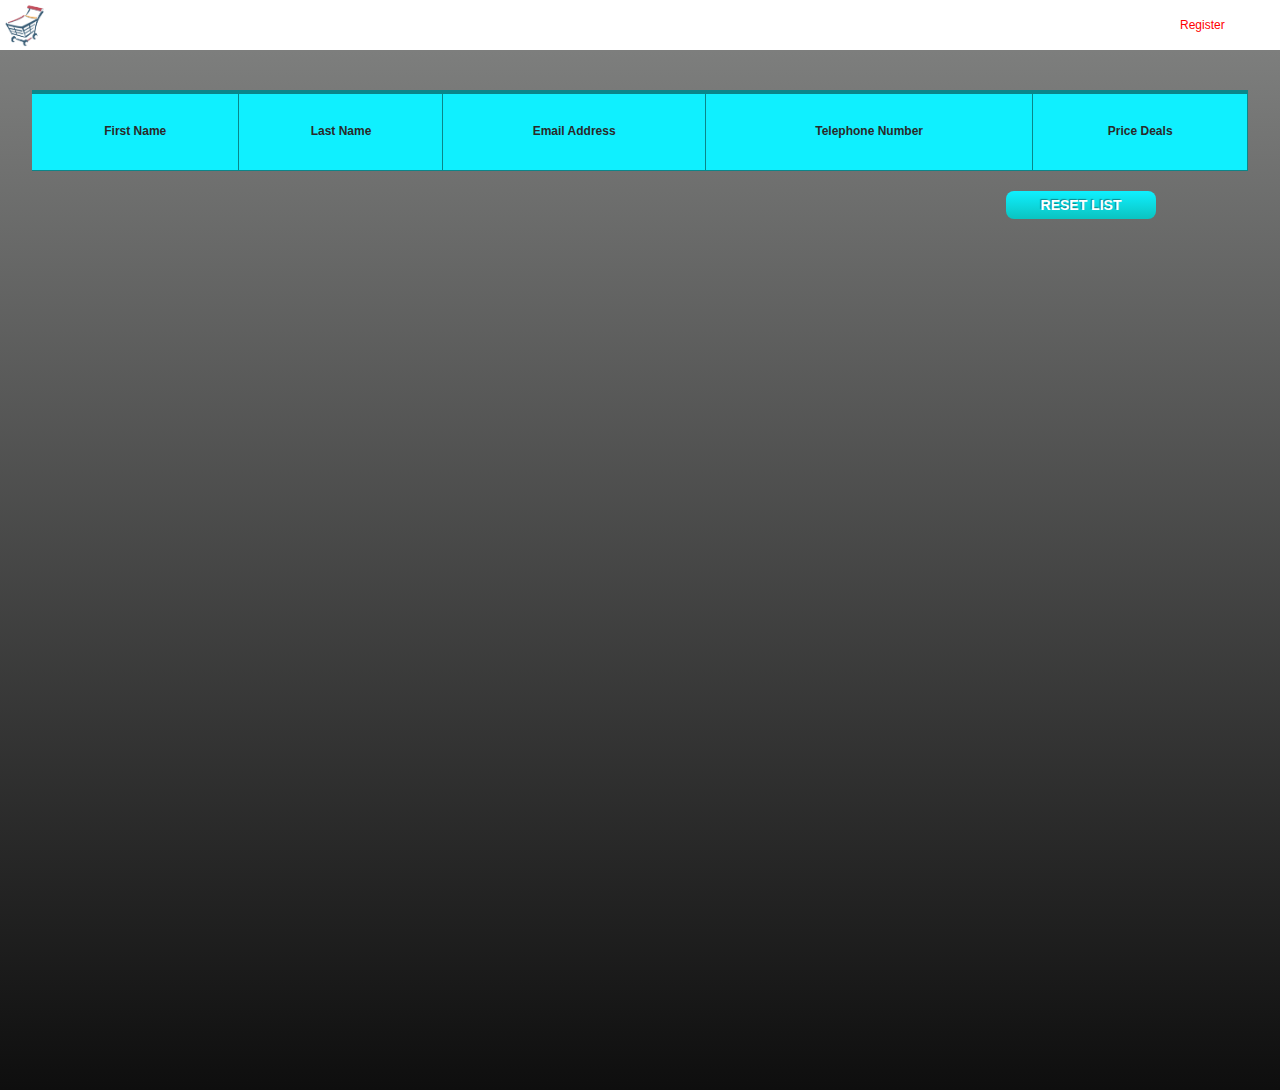
<file: admin.html>
<!DOCTYPE html>
<html>
<head>
<meta charset="utf-8">
<title>Registration Form | Customer List</title>
<link href="css/styles.css" rel="stylesheet" type="text/css" />
</head>
<body>
<div id="wrapper">
  <header>
   <div id="rlogos">
      
      <a href="Reg.html" class="rlogo">
					<img src="images/icons/logo.png" alt="IMG-LOGO">
				</a>
      <nav><a href="Reg.html">Register</a></nav>
    </div>
  </header>
  <div id="main">
    <table width="95%" id="theLog" align="center">
			<thead>
				<tr>
					<th><strong>First Name</strong></th>
					<th><strong>Last Name</strong></th>
					<th><strong>Email Address</strong></th>
					<th><strong>Telephone Number</strong></th>
					<th><strong>Price Deals</strong></th>
					</tr>
			</thead>
    </table>
    <div style="width:95%">
      <button type="submit" id="reset_list" class="button">RESET LIST</button>
    </div>
  </div>
</div>
<script src="js/jquery-1.5.2.min.js" type="text/javascript"></script>
<script src="js/admin.js" type="text/javascript" ></script>
</body>
</html>
</file>
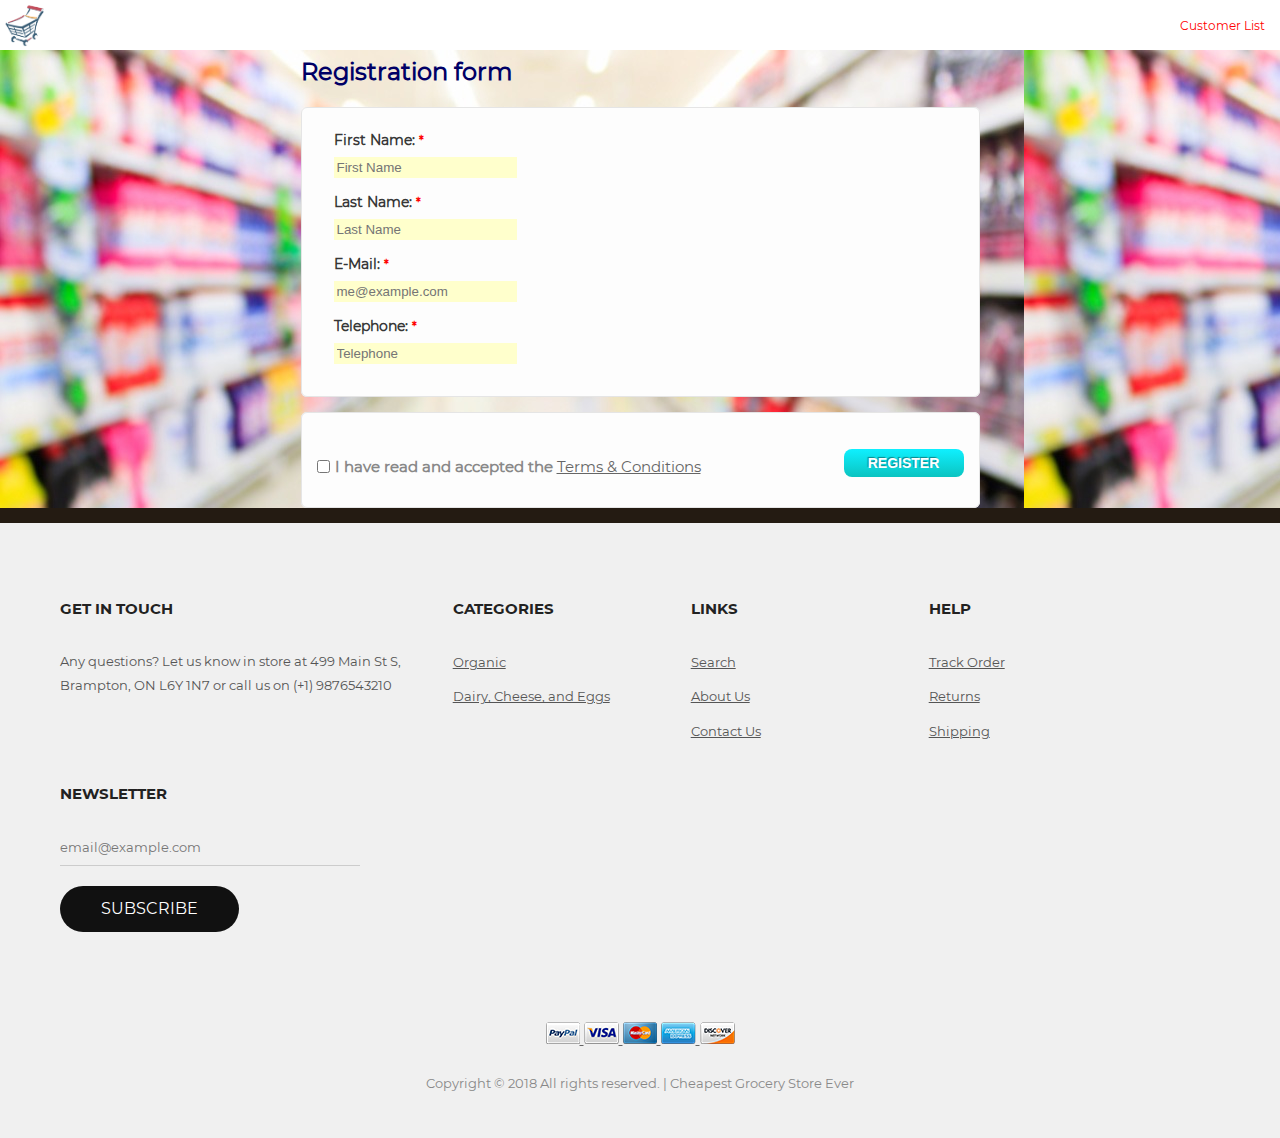
<file: Reg.html>
<!DOCTYPE html>
<html>
<head>

<meta charset="utf-8">
<title>Registration Form</title>
<style type="text/css"></style>
<link href="css/styles.css" rel="stylesheet" type="text/css" />
<link rel="icon" type="image/png" href="images/icons/favicon.png"/>

	<link rel="stylesheet" type="text/css" href="css/util.css">
	<link rel="stylesheet" type="text/css" href="css/main.css">
</head>

<body>
<div id="wrapper">
  <header>
    <div id="rlogos">
    
      <a href="index.html" class="rlogo">
					<img src="images/icons/logo.png" alt="IMG-LOGO">
				</a>
      
  
      <nav><a href="admin.html">Customer List</a></nav>
    </div>
  </header>
  <div id="back">
    <div id="content">
      <h3>Registration form</h3>
      <form name="return_form" id="return_form" method="post" action="thankyou.html" accept-charset="utf-8">
        <fieldset>
          <div class="formLayout">
            <div class="formLayout_left">
              <label for="FirstName">First Name: <span>*</span></label>
              <input type="text" name="firstname" id="FirstName" required="required" placeholder="First Name" />
              <br />
              <label for="Surname">Last Name: <span>*</span></label>
              <input type="text" name="lastname" id="Surname" required="required" placeholder="Last Name" />
              <br />
              <label for="email">E-Mail: <span>*</span></label>
              <input type="email" name="email" id="text" required="required" placeholder="me@example.com" />
              <br />
              <label for="email">Telephone: <span>*</span></label>
              <input type="text" name="phone" id="Telephone" required="required" placeholder="Telephone" />
              <br />
            </div>
          </div>
        </fieldset>
        
		
        <fieldset>	
          <br />
          <div class="formLayout" id="submit_form">
            <p class="submit_from"><strong>
              <input name="accept_policy" type="checkbox" value="accept_policy" required="required" class="submit_from" style="margin-right:5px;margin-top:6px;" />
              I have read and accepted the <a href="#" target="_blank">Terms &amp; Conditions</a></strong></p>
            <button type="submit" id="submit_return_form_button" class="button">REGISTER</button>
            <div id="final_error">Please complete all mandatory fields above and try again.</div>
            <br />
          </div>
        </fieldset>
      </form>
    </div>
  </div>
</div>
<footer class="bg6 p-t-45 p-b-43 p-l-45 p-r-45">
		<div class="flex-w p-b-90">
			<div class="w-size6 p-t-30 p-l-15 p-r-15 respon3">
				<h4 class="s-text12 p-b-30">
					GET IN TOUCH
				</h4>

				<div>
					<p class="s-text7 w-size27">
						Any questions? Let us know in store at 499 Main St S, Brampton, ON L6Y 1N7 or call us on (+1) 9876543210
					</p>

					<div class="flex-m p-t-30">
						<a href="https://www.facebook.com/" class="fs-18 color1 p-r-20 fa fa-facebook"></a>
						<a href="https://www.instagram.com/?hl=en" class="fs-18 color1 p-r-20 fa fa-instagram"></a>
						<a href="https://www.youtube.com/" class="fs-18 color1 p-r-20 fa fa-youtube-play"></a>
					</div>
				</div>
			</div>

			<div class="w-size7 p-t-30 p-l-15 p-r-15 respon4">
				<h4 class="s-text12 p-b-30">
					Categories
				</h4>

				<ul>
					<li class="p-b-9">
						<a href="Product.html" class="s-text7">
							Organic
						</a>
					</li>

					<li class="p-b-9">
						<a href="DCE.html" class="s-text7">
							Dairy, Cheese, and Eggs
						</a>
					</li>

				</ul>
			</div>

			<div class="w-size7 p-t-30 p-l-15 p-r-15 respon4">
				<h4 class="s-text12 p-b-30">
					Links
				</h4>

				<ul>
					<li class="p-b-9">
						<a href="#" class="s-text7">
							Search
						</a>
					</li>

					<li class="p-b-9">
						<a href="#" class="s-text7">
							About Us
						</a>
					</li>

					<li class="p-b-9">
						<a href="#" class="s-text7">
							Contact Us
						</a>
					</li>

					
				</ul>
			</div>

			<div class="w-size7 p-t-30 p-l-15 p-r-15 respon4">
				<h4 class="s-text12 p-b-30">
					Help
				</h4>

				<ul>
					<li class="p-b-9">
						<a href="#" class="s-text7">
							Track Order
						</a>
					</li>

					<li class="p-b-9">
						<a href="#" class="s-text7">
							Returns
						</a>
					</li>

					<li class="p-b-9">
						<a href="#" class="s-text7">
							Shipping
						</a>
					</li>

					
				</ul>
			</div>

			<div class="w-size8 p-t-30 p-l-15 p-r-15 respon3">
				<h4 class="s-text12 p-b-30">
					Newsletter
				</h4>

				<form>
					<div class="effect1 w-size9">
						<input class="s-text7 bg6 w-full p-b-5" type="text" name="email" placeholder="email@example.com">
						<span class="effect1-line"></span>
					</div>

					<div class="w-size2 p-t-20">
						<!-- Button -->
						<button class="flex-c-m size2 bg4 bo-rad-23 hov1 m-text3 trans-0-4">
							Subscribe
						</button>
					</div>

				</form>
			</div>
		</div>

		<div class="t-center p-l-15 p-r-15">
			<a href="#">
				<img class="h-size2" src="images/icons/paypal.png" alt="IMG-PAYPAL">
			</a>

			<a href="#">
				<img class="h-size2" src="images/icons/visa.png" alt="IMG-VISA">
			</a>

			<a href="#">
				<img class="h-size2" src="images/icons/mastercard.png" alt="IMG-MASTERCARD">
			</a>

			<a href="#">
				<img class="h-size2" src="images/icons/express.png" alt="IMG-EXPRESS">
			</a>

			<a href="#">
				<img class="h-size2" src="images/icons/discover.png" alt="IMG-DISCOVER">
			</a>

			<div class="t-center s-text8 p-t-20">
				Copyright © 2018 All rights reserved. |  <i class="fa fa-pagelines" aria-hidden="true"></i> Cheapest Grocery Store Ever
			</div>
		</div>
	</footer>
<script src="js/jquery-1.5.2.min.js" type="text/javascript"></script>
<script src="js/form.js" type="text/javascript" ></script>
</body>
</html>
</file>
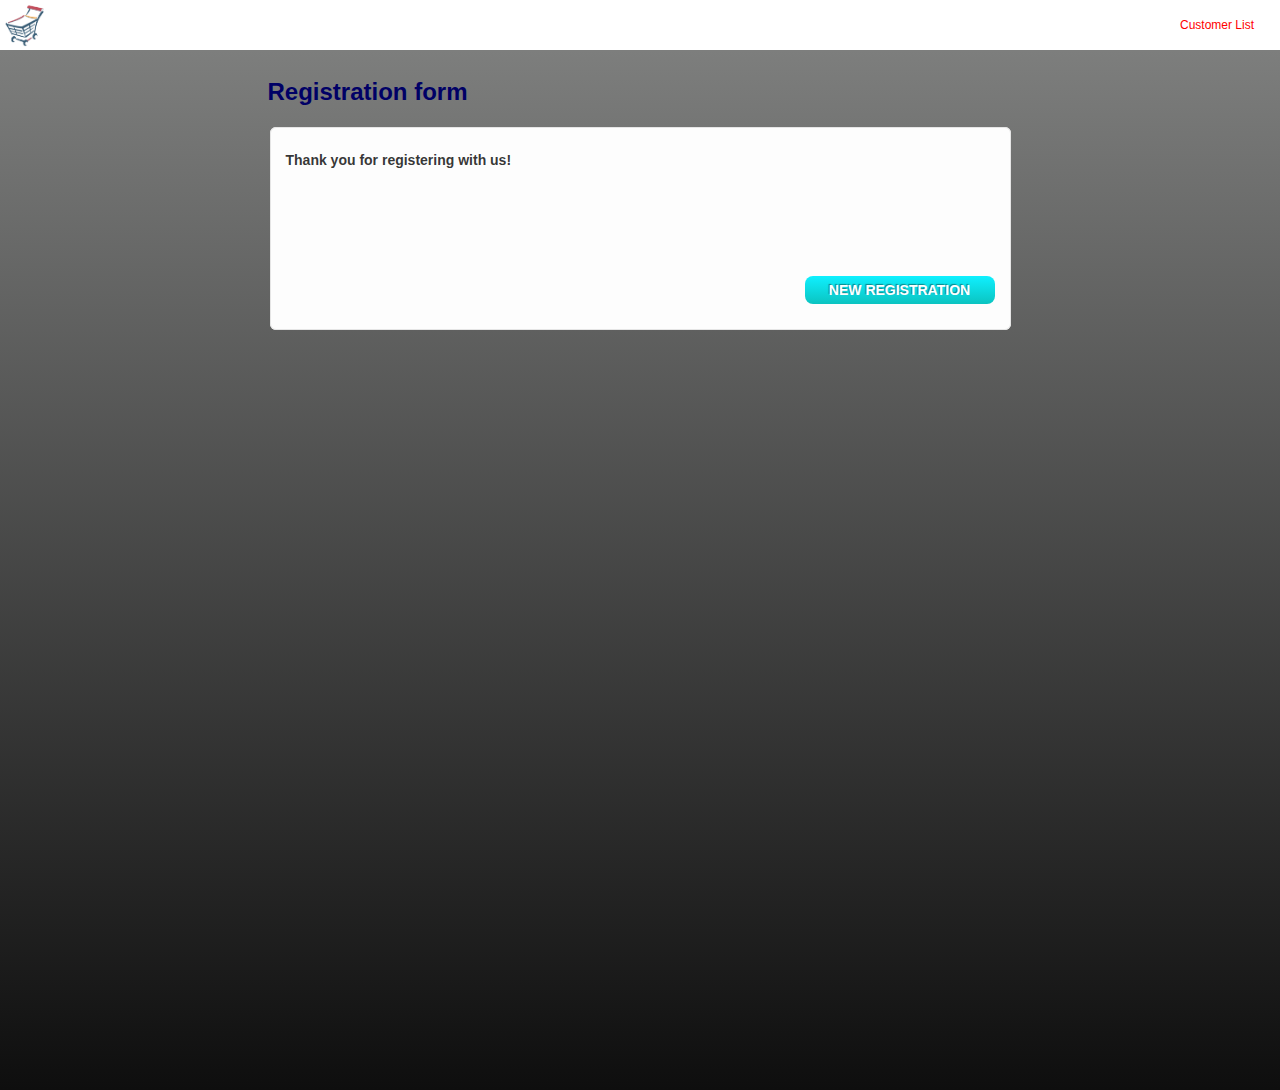
<file: thankyou.html>
<!DOCTYPE html>
<html>
<head>
  <meta charset="utf-8">
<title>Registration Form | Thankyou</title>
<link href="css/styles.css" rel="stylesheet" type="text/css" />
</head>
<body>
<div id="wrapper">
  <header>
   <div id="rlogos">
      
      <a href="Reg.html" class="rlogo">
					<img src="images/icons/logo.png" alt="IMG-LOGO">
				</a>
      <nav><a href="admin.html">Customer List</a></nav>
    </div>
  </header>
<div id="main">
<div id="content">
<h3>Registration form</h3>
<form name="return_form" id="return_form" method="post" action="Reg.html" accept-charset="utf-8">
      <fieldset>
        <div class="formLayout">
          <div class="formLayout_thanks">
						<label for="FirstName">Thank you for registering with us!</label><br /><br /><br /><br />
            <button type="submit" id="new_reg_button" class="button">NEW REGISTRATION</button>
        </div>
        </div>

    </fieldset>
    </form>
    </div>
</div>
</div>
</body>
</html>
</file>
<file: fonts/themify/demo-files/demo.css>
body {
	font: normal 1em/1.5em Arial, Helvetica, sans-serif;
	max-width: 90%;
	margin: 30px auto 0;
}
h1, h3 {
	font-weight: normal;
}
h3 {
	font-size: 1.4;
	text-transform: uppercase;
	letter-spacing: 1px;
}

.icon-section {
	margin: 0 0 3em;
	clear: both;
	overflow: hidden;
}
.icon-container {
	width: 240px; 
	padding: .7em 0;
	float: left; 
	position: relative;
	text-align: left;
}
.icon-container [class^="ti-"], 
.icon-container [class*=" ti-"] {
	color: #000;
	position: absolute;
	margin-top: 3px;
	transition: .3s;
}
.icon-container:hover [class^="ti-"],
.icon-container:hover [class*=" ti-"] {
	font-size: 2.2em;
	margin-top: -5px;
}
.icon-container:hover .icon-name {
	color: #000;
}
.icon-name {
	color: #aaa;
	margin-left: 35px;
	font-size: .8em;
	transition: .3s;
}
.icon-container:hover .icon-name {
	margin-left: 45px;
}
</file>
<file: fonts/themify/themify-icons.css>
@font-face {
	font-family: 'themify';
	src:url('fonts/themify.eot?-fvbane');
	src:url('fonts/themify.eot?#iefix-fvbane') format('embedded-opentype'),
		url('fonts/themify.woff?-fvbane') format('woff'),
		url('fonts/themify.ttf?-fvbane') format('truetype'),
		url('fonts/themify.svg?-fvbane#themify') format('svg');
	font-weight: normal;
	font-style: normal;
}

[class^="ti-"], [class*=" ti-"] {
	font-family: 'themify';
	speak: none;
	font-style: normal;
	font-weight: normal;
	font-variant: normal;
	text-transform: none;
	line-height: 1;

	/* Better Font Rendering =========== */
	-webkit-font-smoothing: antialiased;
	-moz-osx-font-smoothing: grayscale;
}

.ti-wand:before {
	content: "\e600";
}
.ti-volume:before {
	content: "\e601";
}
.ti-user:before {
	content: "\e602";
}
.ti-unlock:before {
	content: "\e603";
}
.ti-unlink:before {
	content: "\e604";
}
.ti-trash:before {
	content: "\e605";
}
.ti-thought:before {
	content: "\e606";
}
.ti-target:before {
	content: "\e607";
}
.ti-tag:before {
	content: "\e608";
}
.ti-tablet:before {
	content: "\e609";
}
.ti-star:before {
	content: "\e60a";
}
.ti-spray:before {
	content: "\e60b";
}
.ti-signal:before {
	content: "\e60c";
}
.ti-shopping-cart:before {
	content: "\e60d";
}
.ti-shopping-cart-full:before {
	content: "\e60e";
}
.ti-settings:before {
	content: "\e60f";
}
.ti-search:before {
	content: "\e610";
}
.ti-zoom-in:before {
	content: "\e611";
}
.ti-zoom-out:before {
	content: "\e612";
}
.ti-cut:before {
	content: "\e613";
}
.ti-ruler:before {
	content: "\e614";
}
.ti-ruler-pencil:before {
	content: "\e615";
}
.ti-ruler-alt:before {
	content: "\e616";
}
.ti-bookmark:before {
	content: "\e617";
}
.ti-bookmark-alt:before {
	content: "\e618";
}
.ti-reload:before {
	content: "\e619";
}
.ti-plus:before {
	content: "\e61a";
}
.ti-pin:before {
	content: "\e61b";
}
.ti-pencil:before {
	content: "\e61c";
}
.ti-pencil-alt:before {
	content: "\e61d";
}
.ti-paint-roller:before {
	content: "\e61e";
}
.ti-paint-bucket:before {
	content: "\e61f";
}
.ti-na:before {
	content: "\e620";
}
.ti-mobile:before {
	content: "\e621";
}
.ti-minus:before {
	content: "\e622";
}
.ti-medall:before {
	content: "\e623";
}
.ti-medall-alt:before {
	content: "\e624";
}
.ti-marker:before {
	content: "\e625";
}
.ti-marker-alt:before {
	content: "\e626";
}
.ti-arrow-up:before {
	content: "\e627";
}
.ti-arrow-right:before {
	content: "\e628";
}
.ti-arrow-left:before {
	content: "\e629";
}
.ti-arrow-down:before {
	content: "\e62a";
}
.ti-lock:before {
	content: "\e62b";
}
.ti-location-arrow:before {
	content: "\e62c";
}
.ti-link:before {
	content: "\e62d";
}
.ti-layout:before {
	content: "\e62e";
}
.ti-layers:before {
	content: "\e62f";
}
.ti-layers-alt:before {
	content: "\e630";
}
.ti-key:before {
	content: "\e631";
}
.ti-import:before {
	content: "\e632";
}
.ti-image:before {
	content: "\e633";
}
.ti-heart:before {
	content: "\e634";
}
.ti-heart-broken:before {
	content: "\e635";
}
.ti-hand-stop:before {
	content: "\e636";
}
.ti-hand-open:before {
	content: "\e637";
}
.ti-hand-drag:before {
	content: "\e638";
}
.ti-folder:before {
	content: "\e639";
}
.ti-flag:before {
	content: "\e63a";
}
.ti-flag-alt:before {
	content: "\e63b";
}
.ti-flag-alt-2:before {
	content: "\e63c";
}
.ti-eye:before {
	content: "\e63d";
}
.ti-export:before {
	content: "\e63e";
}
.ti-exchange-vertical:before {
	content: "\e63f";
}
.ti-desktop:before {
	content: "\e640";
}
.ti-cup:before {
	content: "\e641";
}
.ti-crown:before {
	content: "\e642";
}
.ti-comments:before {
	content: "\e643";
}
.ti-comment:before {
	content: "\e644";
}
.ti-comment-alt:before {
	content: "\e645";
}
.ti-close:before {
	content: "\e646";
}
.ti-clip:before {
	content: "\e647";
}
.ti-angle-up:before {
	content: "\e648";
}
.ti-angle-right:before {
	content: "\e649";
}
.ti-angle-left:before {
	content: "\e64a";
}
.ti-angle-down:before {
	content: "\e64b";
}
.ti-check:before {
	content: "\e64c";
}
.ti-check-box:before {
	content: "\e64d";
}
.ti-camera:before {
	content: "\e64e";
}
.ti-announcement:before {
	content: "\e64f";
}
.ti-brush:before {
	content: "\e650";
}
.ti-briefcase:before {
	content: "\e651";
}
.ti-bolt:before {
	content: "\e652";
}
.ti-bolt-alt:before {
	content: "\e653";
}
.ti-blackboard:before {
	content: "\e654";
}
.ti-bag:before {
	content: "\e655";
}
.ti-move:before {
	content: "\e656";
}
.ti-arrows-vertical:before {
	content: "\e657";
}
.ti-arrows-horizontal:before {
	content: "\e658";
}
.ti-fullscreen:before {
	content: "\e659";
}
.ti-arrow-top-right:before {
	content: "\e65a";
}
.ti-arrow-top-left:before {
	content: "\e65b";
}
.ti-arrow-circle-up:before {
	content: "\e65c";
}
.ti-arrow-circle-right:before {
	content: "\e65d";
}
.ti-arrow-circle-left:before {
	content: "\e65e";
}
.ti-arrow-circle-down:before {
	content: "\e65f";
}
.ti-angle-double-up:before {
	content: "\e660";
}
.ti-angle-double-right:before {
	content: "\e661";
}
.ti-angle-double-left:before {
	content: "\e662";
}
.ti-angle-double-down:before {
	content: "\e663";
}
.ti-zip:before {
	content: "\e664";
}
.ti-world:before {
	content: "\e665";
}
.ti-wheelchair:before {
	content: "\e666";
}
.ti-view-list:before {
	content: "\e667";
}
.ti-view-list-alt:before {
	content: "\e668";
}
.ti-view-grid:before {
	content: "\e669";
}
.ti-uppercase:before {
	content: "\e66a";
}
.ti-upload:before {
	content: "\e66b";
}
.ti-underline:before {
	content: "\e66c";
}
.ti-truck:before {
	content: "\e66d";
}
.ti-timer:before {
	content: "\e66e";
}
.ti-ticket:before {
	content: "\e66f";
}
.ti-thumb-up:before {
	content: "\e670";
}
.ti-thumb-down:before {
	content: "\e671";
}
.ti-text:before {
	content: "\e672";
}
.ti-stats-up:before {
	content: "\e673";
}
.ti-stats-down:before {
	content: "\e674";
}
.ti-split-v:before {
	content: "\e675";
}
.ti-split-h:before {
	content: "\e676";
}
.ti-smallcap:before {
	content: "\e677";
}
.ti-shine:before {
	content: "\e678";
}
.ti-shift-right:before {
	content: "\e679";
}
.ti-shift-left:before {
	content: "\e67a";
}
.ti-shield:before {
	content: "\e67b";
}
.ti-notepad:before {
	content: "\e67c";
}
.ti-server:before {
	content: "\e67d";
}
.ti-quote-right:before {
	content: "\e67e";
}
.ti-quote-left:before {
	content: "\e67f";
}
.ti-pulse:before {
	content: "\e680";
}
.ti-printer:before {
	content: "\e681";
}
.ti-power-off:before {
	content: "\e682";
}
.ti-plug:before {
	content: "\e683";
}
.ti-pie-chart:before {
	content: "\e684";
}
.ti-paragraph:before {
	content: "\e685";
}
.ti-panel:before {
	content: "\e686";
}
.ti-package:before {
	content: "\e687";
}
.ti-music:before {
	content: "\e688";
}
.ti-music-alt:before {
	content: "\e689";
}
.ti-mouse:before {
	content: "\e68a";
}
.ti-mouse-alt:before {
	content: "\e68b";
}
.ti-money:before {
	content: "\e68c";
}
.ti-microphone:before {
	content: "\e68d";
}
.ti-menu:before {
	content: "\e68e";
}
.ti-menu-alt:before {
	content: "\e68f";
}
.ti-map:before {
	content: "\e690";
}
.ti-map-alt:before {
	content: "\e691";
}
.ti-loop:before {
	content: "\e692";
}
.ti-location-pin:before {
	content: "\e693";
}
.ti-list:before {
	content: "\e694";
}
.ti-light-bulb:before {
	content: "\e695";
}
.ti-Italic:before {
	content: "\e696";
}
.ti-info:before {
	content: "\e697";
}
.ti-infinite:before {
	content: "\e698";
}
.ti-id-badge:before {
	content: "\e699";
}
.ti-hummer:before {
	content: "\e69a";
}
.ti-home:before {
	content: "\e69b";
}
.ti-help:before {
	content: "\e69c";
}
.ti-headphone:before {
	content: "\e69d";
}
.ti-harddrives:before {
	content: "\e69e";
}
.ti-harddrive:before {
	content: "\e69f";
}
.ti-gift:before {
	content: "\e6a0";
}
.ti-game:before {
	content: "\e6a1";
}
.ti-filter:before {
	content: "\e6a2";
}
.ti-files:before {
	content: "\e6a3";
}
.ti-file:before {
	content: "\e6a4";
}
.ti-eraser:before {
	content: "\e6a5";
}
.ti-envelope:before {
	content: "\e6a6";
}
.ti-download:before {
	content: "\e6a7";
}
.ti-direction:before {
	content: "\e6a8";
}
.ti-direction-alt:before {
	content: "\e6a9";
}
.ti-dashboard:before {
	content: "\e6aa";
}
.ti-control-stop:before {
	content: "\e6ab";
}
.ti-control-shuffle:before {
	content: "\e6ac";
}
.ti-control-play:before {
	content: "\e6ad";
}
.ti-control-pause:before {
	content: "\e6ae";
}
.ti-control-forward:before {
	content: "\e6af";
}
.ti-control-backward:before {
	content: "\e6b0";
}
.ti-cloud:before {
	content: "\e6b1";
}
.ti-cloud-up:before {
	content: "\e6b2";
}
.ti-cloud-down:before {
	content: "\e6b3";
}
.ti-clipboard:before {
	content: "\e6b4";
}
.ti-car:before {
	content: "\e6b5";
}
.ti-calendar:before {
	content: "\e6b6";
}
.ti-book:before {
	content: "\e6b7";
}
.ti-bell:before {
	content: "\e6b8";
}
.ti-basketball:before {
	content: "\e6b9";
}
.ti-bar-chart:before {
	content: "\e6ba";
}
.ti-bar-chart-alt:before {
	content: "\e6bb";
}
.ti-back-right:before {
	content: "\e6bc";
}
.ti-back-left:before {
	content: "\e6bd";
}
.ti-arrows-corner:before {
	content: "\e6be";
}
.ti-archive:before {
	content: "\e6bf";
}
.ti-anchor:before {
	content: "\e6c0";
}
.ti-align-right:before {
	content: "\e6c1";
}
.ti-align-left:before {
	content: "\e6c2";
}
.ti-align-justify:before {
	content: "\e6c3";
}
.ti-align-center:before {
	content: "\e6c4";
}
.ti-alert:before {
	content: "\e6c5";
}
.ti-alarm-clock:before {
	content: "\e6c6";
}
.ti-agenda:before {
	content: "\e6c7";
}
.ti-write:before {
	content: "\e6c8";
}
.ti-window:before {
	content: "\e6c9";
}
.ti-widgetized:before {
	content: "\e6ca";
}
.ti-widget:before {
	content: "\e6cb";
}
.ti-widget-alt:before {
	content: "\e6cc";
}
.ti-wallet:before {
	content: "\e6cd";
}
.ti-video-clapper:before {
	content: "\e6ce";
}
.ti-video-camera:before {
	content: "\e6cf";
}
.ti-vector:before {
	content: "\e6d0";
}
.ti-themify-logo:before {
	content: "\e6d1";
}
.ti-themify-favicon:before {
	content: "\e6d2";
}
.ti-themify-favicon-alt:before {
	content: "\e6d3";
}
.ti-support:before {
	content: "\e6d4";
}
.ti-stamp:before {
	content: "\e6d5";
}
.ti-split-v-alt:before {
	content: "\e6d6";
}
.ti-slice:before {
	content: "\e6d7";
}
.ti-shortcode:before {
	content: "\e6d8";
}
.ti-shift-right-alt:before {
	content: "\e6d9";
}
.ti-shift-left-alt:before {
	content: "\e6da";
}
.ti-ruler-alt-2:before {
	content: "\e6db";
}
.ti-receipt:before {
	content: "\e6dc";
}
.ti-pin2:before {
	content: "\e6dd";
}
.ti-pin-alt:before {
	content: "\e6de";
}
.ti-pencil-alt2:before {
	content: "\e6df";
}
.ti-palette:before {
	content: "\e6e0";
}
.ti-more:before {
	content: "\e6e1";
}
.ti-more-alt:before {
	content: "\e6e2";
}
.ti-microphone-alt:before {
	content: "\e6e3";
}
.ti-magnet:before {
	content: "\e6e4";
}
.ti-line-double:before {
	content: "\e6e5";
}
.ti-line-dotted:before {
	content: "\e6e6";
}
.ti-line-dashed:before {
	content: "\e6e7";
}
.ti-layout-width-full:before {
	content: "\e6e8";
}
.ti-layout-width-default:before {
	content: "\e6e9";
}
.ti-layout-width-default-alt:before {
	content: "\e6ea";
}
.ti-layout-tab:before {
	content: "\e6eb";
}
.ti-layout-tab-window:before {
	content: "\e6ec";
}
.ti-layout-tab-v:before {
	content: "\e6ed";
}
.ti-layout-tab-min:before {
	content: "\e6ee";
}
.ti-layout-slider:before {
	content: "\e6ef";
}
.ti-layout-slider-alt:before {
	content: "\e6f0";
}
.ti-layout-sidebar-right:before {
	content: "\e6f1";
}
.ti-layout-sidebar-none:before {
	content: "\e6f2";
}
.ti-layout-sidebar-left:before {
	content: "\e6f3";
}
.ti-layout-placeholder:before {
	content: "\e6f4";
}
.ti-layout-menu:before {
	content: "\e6f5";
}
.ti-layout-menu-v:before {
	content: "\e6f6";
}
.ti-layout-menu-separated:before {
	content: "\e6f7";
}
.ti-layout-menu-full:before {
	content: "\e6f8";
}
.ti-layout-media-right-alt:before {
	content: "\e6f9";
}
.ti-layout-media-right:before {
	content: "\e6fa";
}
.ti-layout-media-overlay:before {
	content: "\e6fb";
}
.ti-layout-media-overlay-alt:before {
	content: "\e6fc";
}
.ti-layout-media-overlay-alt-2:before {
	content: "\e6fd";
}
.ti-layout-media-left-alt:before {
	content: "\e6fe";
}
.ti-layout-media-left:before {
	content: "\e6ff";
}
.ti-layout-media-center-alt:before {
	content: "\e700";
}
.ti-layout-media-center:before {
	content: "\e701";
}
.ti-layout-list-thumb:before {
	content: "\e702";
}
.ti-layout-list-thumb-alt:before {
	content: "\e703";
}
.ti-layout-list-post:before {
	content: "\e704";
}
.ti-layout-list-large-image:before {
	content: "\e705";
}
.ti-layout-line-solid:before {
	content: "\e706";
}
.ti-layout-grid4:before {
	content: "\e707";
}
.ti-layout-grid3:before {
	content: "\e708";
}
.ti-layout-grid2:before {
	content: "\e709";
}
.ti-layout-grid2-thumb:before {
	content: "\e70a";
}
.ti-layout-cta-right:before {
	content: "\e70b";
}
.ti-layout-cta-left:before {
	content: "\e70c";
}
.ti-layout-cta-center:before {
	content: "\e70d";
}
.ti-layout-cta-btn-right:before {
	content: "\e70e";
}
.ti-layout-cta-btn-left:before {
	content: "\e70f";
}
.ti-layout-column4:before {
	content: "\e710";
}
.ti-layout-column3:before {
	content: "\e711";
}
.ti-layout-column2:before {
	content: "\e712";
}
.ti-layout-accordion-separated:before {
	content: "\e713";
}
.ti-layout-accordion-merged:before {
	content: "\e714";
}
.ti-layout-accordion-list:before {
	content: "\e715";
}
.ti-ink-pen:before {
	content: "\e716";
}
.ti-info-alt:before {
	content: "\e717";
}
.ti-help-alt:before {
	content: "\e718";
}
.ti-headphone-alt:before {
	content: "\e719";
}
.ti-hand-point-up:before {
	content: "\e71a";
}
.ti-hand-point-right:before {
	content: "\e71b";
}
.ti-hand-point-left:before {
	content: "\e71c";
}
.ti-hand-point-down:before {
	content: "\e71d";
}
.ti-gallery:before {
	content: "\e71e";
}
.ti-face-smile:before {
	content: "\e71f";
}
.ti-face-sad:before {
	content: "\e720";
}
.ti-credit-card:before {
	content: "\e721";
}
.ti-control-skip-forward:before {
	content: "\e722";
}
.ti-control-skip-backward:before {
	content: "\e723";
}
.ti-control-record:before {
	content: "\e724";
}
.ti-control-eject:before {
	content: "\e725";
}
.ti-comments-smiley:before {
	content: "\e726";
}
.ti-brush-alt:before {
	content: "\e727";
}
.ti-youtube:before {
	content: "\e728";
}
.ti-vimeo:before {
	content: "\e729";
}
.ti-twitter:before {
	content: "\e72a";
}
.ti-time:before {
	content: "\e72b";
}
.ti-tumblr:before {
	content: "\e72c";
}
.ti-skype:before {
	content: "\e72d";
}
.ti-share:before {
	content: "\e72e";
}
.ti-share-alt:before {
	content: "\e72f";
}
.ti-rocket:before {
	content: "\e730";
}
.ti-pinterest:before {
	content: "\e731";
}
.ti-new-window:before {
	content: "\e732";
}
.ti-microsoft:before {
	content: "\e733";
}
.ti-list-ol:before {
	content: "\e734";
}
.ti-linkedin:before {
	content: "\e735";
}
.ti-layout-sidebar-2:before {
	content: "\e736";
}
.ti-layout-grid4-alt:before {
	content: "\e737";
}
.ti-layout-grid3-alt:before {
	content: "\e738";
}
.ti-layout-grid2-alt:before {
	content: "\e739";
}
.ti-layout-column4-alt:before {
	content: "\e73a";
}
.ti-layout-column3-alt:before {
	content: "\e73b";
}
.ti-layout-column2-alt:before {
	content: "\e73c";
}
.ti-instagram:before {
	content: "\e73d";
}
.ti-google:before {
	content: "\e73e";
}
.ti-github:before {
	content: "\e73f";
}
.ti-flickr:before {
	content: "\e740";
}
.ti-facebook:before {
	content: "\e741";
}
.ti-dropbox:before {
	content: "\e742";
}
.ti-dribbble:before {
	content: "\e743";
}
.ti-apple:before {
	content: "\e744";
}
.ti-android:before {
	content: "\e745";
}
.ti-save:before {
	content: "\e746";
}
.ti-save-alt:before {
	content: "\e747";
}
.ti-yahoo:before {
	content: "\e748";
}
.ti-wordpress:before {
	content: "\e749";
}
.ti-vimeo-alt:before {
	content: "\e74a";
}
.ti-twitter-alt:before {
	content: "\e74b";
}
.ti-tumblr-alt:before {
	content: "\e74c";
}
.ti-trello:before {
	content: "\e74d";
}
.ti-stack-overflow:before {
	content: "\e74e";
}
.ti-soundcloud:before {
	content: "\e74f";
}
.ti-sharethis:before {
	content: "\e750";
}
.ti-sharethis-alt:before {
	content: "\e751";
}
.ti-reddit:before {
	content: "\e752";
}
.ti-pinterest-alt:before {
	content: "\e753";
}
.ti-microsoft-alt:before {
	content: "\e754";
}
.ti-linux:before {
	content: "\e755";
}
.ti-jsfiddle:before {
	content: "\e756";
}
.ti-joomla:before {
	content: "\e757";
}
.ti-html5:before {
	content: "\e758";
}
.ti-flickr-alt:before {
	content: "\e759";
}
.ti-email:before {
	content: "\e75a";
}
.ti-drupal:before {
	content: "\e75b";
}
.ti-dropbox-alt:before {
	content: "\e75c";
}
.ti-css3:before {
	content: "\e75d";
}
.ti-rss:before {
	content: "\e75e";
}
.ti-rss-alt:before {
	content: "\e75f";
}
</file>
<file: fonts/themify/ie7/ie7.css>
.ti-wand {
	*zoom: expression(this.runtimeStyle['zoom'] = '1', this.innerHTML = '&#xe600;');
}
.ti-volume {
	*zoom: expression(this.runtimeStyle['zoom'] = '1', this.innerHTML = '&#xe601;');
}
.ti-user {
	*zoom: expression(this.runtimeStyle['zoom'] = '1', this.innerHTML = '&#xe602;');
}
.ti-unlock {
	*zoom: expression(this.runtimeStyle['zoom'] = '1', this.innerHTML = '&#xe603;');
}
.ti-unlink {
	*zoom: expression(this.runtimeStyle['zoom'] = '1', this.innerHTML = '&#xe604;');
}
.ti-trash {
	*zoom: expression(this.runtimeStyle['zoom'] = '1', this.innerHTML = '&#xe605;');
}
.ti-thought {
	*zoom: expression(this.runtimeStyle['zoom'] = '1', this.innerHTML = '&#xe606;');
}
.ti-target {
	*zoom: expression(this.runtimeStyle['zoom'] = '1', this.innerHTML = '&#xe607;');
}
.ti-tag {
	*zoom: expression(this.runtimeStyle['zoom'] = '1', this.innerHTML = '&#xe608;');
}
.ti-tablet {
	*zoom: expression(this.runtimeStyle['zoom'] = '1', this.innerHTML = '&#xe609;');
}
.ti-star {
	*zoom: expression(this.runtimeStyle['zoom'] = '1', this.innerHTML = '&#xe60a;');
}
.ti-spray {
	*zoom: expression(this.runtimeStyle['zoom'] = '1', this.innerHTML = '&#xe60b;');
}
.ti-signal {
	*zoom: expression(this.runtimeStyle['zoom'] = '1', this.innerHTML = '&#xe60c;');
}
.ti-shopping-cart {
	*zoom: expression(this.runtimeStyle['zoom'] = '1', this.innerHTML = '&#xe60d;');
}
.ti-shopping-cart-full {
	*zoom: expression(this.runtimeStyle['zoom'] = '1', this.innerHTML = '&#xe60e;');
}
.ti-settings {
	*zoom: expression(this.runtimeStyle['zoom'] = '1', this.innerHTML = '&#xe60f;');
}
.ti-search {
	*zoom: expression(this.runtimeStyle['zoom'] = '1', this.innerHTML = '&#xe610;');
}
.ti-zoom-in {
	*zoom: expression(this.runtimeStyle['zoom'] = '1', this.innerHTML = '&#xe611;');
}
.ti-zoom-out {
	*zoom: expression(this.runtimeStyle['zoom'] = '1', this.innerHTML = '&#xe612;');
}
.ti-cut {
	*zoom: expression(this.runtimeStyle['zoom'] = '1', this.innerHTML = '&#xe613;');
}
.ti-ruler {
	*zoom: expression(this.runtimeStyle['zoom'] = '1', this.innerHTML = '&#xe614;');
}
.ti-ruler-pencil {
	*zoom: expression(this.runtimeStyle['zoom'] = '1', this.innerHTML = '&#xe615;');
}
.ti-ruler-alt {
	*zoom: expression(this.runtimeStyle['zoom'] = '1', this.innerHTML = '&#xe616;');
}
.ti-bookmark {
	*zoom: expression(this.runtimeStyle['zoom'] = '1', this.innerHTML = '&#xe617;');
}
.ti-bookmark-alt {
	*zoom: expression(this.runtimeStyle['zoom'] = '1', this.innerHTML = '&#xe618;');
}
.ti-reload {
	*zoom: expression(this.runtimeStyle['zoom'] = '1', this.innerHTML = '&#xe619;');
}
.ti-plus {
	*zoom: expression(this.runtimeStyle['zoom'] = '1', this.innerHTML = '&#xe61a;');
}
.ti-pin {
	*zoom: expression(this.runtimeStyle['zoom'] = '1', this.innerHTML = '&#xe61b;');
}
.ti-pencil {
	*zoom: expression(this.runtimeStyle['zoom'] = '1', this.innerHTML = '&#xe61c;');
}
.ti-pencil-alt {
	*zoom: expression(this.runtimeStyle['zoom'] = '1', this.innerHTML = '&#xe61d;');
}
.ti-paint-roller {
	*zoom: expression(this.runtimeStyle['zoom'] = '1', this.innerHTML = '&#xe61e;');
}
.ti-paint-bucket {
	*zoom: expression(this.runtimeStyle['zoom'] = '1', this.innerHTML = '&#xe61f;');
}
.ti-na {
	*zoom: expression(this.runtimeStyle['zoom'] = '1', this.innerHTML = '&#xe620;');
}
.ti-mobile {
	*zoom: expression(this.runtimeStyle['zoom'] = '1', this.innerHTML = '&#xe621;');
}
.ti-minus {
	*zoom: expression(this.runtimeStyle['zoom'] = '1', this.innerHTML = '&#xe622;');
}
.ti-medall {
	*zoom: expression(this.runtimeStyle['zoom'] = '1', this.innerHTML = '&#xe623;');
}
.ti-medall-alt {
	*zoom: expression(this.runtimeStyle['zoom'] = '1', this.innerHTML = '&#xe624;');
}
.ti-marker {
	*zoom: expression(this.runtimeStyle['zoom'] = '1', this.innerHTML = '&#xe625;');
}
.ti-marker-alt {
	*zoom: expression(this.runtimeStyle['zoom'] = '1', this.innerHTML = '&#xe626;');
}
.ti-arrow-up {
	*zoom: expression(this.runtimeStyle['zoom'] = '1', this.innerHTML = '&#xe627;');
}
.ti-arrow-right {
	*zoom: expression(this.runtimeStyle['zoom'] = '1', this.innerHTML = '&#xe628;');
}
.ti-arrow-left {
	*zoom: expression(this.runtimeStyle['zoom'] = '1', this.innerHTML = '&#xe629;');
}
.ti-arrow-down {
	*zoom: expression(this.runtimeStyle['zoom'] = '1', this.innerHTML = '&#xe62a;');
}
.ti-lock {
	*zoom: expression(this.runtimeStyle['zoom'] = '1', this.innerHTML = '&#xe62b;');
}
.ti-location-arrow {
	*zoom: expression(this.runtimeStyle['zoom'] = '1', this.innerHTML = '&#xe62c;');
}
.ti-link {
	*zoom: expression(this.runtimeStyle['zoom'] = '1', this.innerHTML = '&#xe62d;');
}
.ti-layout {
	*zoom: expression(this.runtimeStyle['zoom'] = '1', this.innerHTML = '&#xe62e;');
}
.ti-layers {
	*zoom: expression(this.runtimeStyle['zoom'] = '1', this.innerHTML = '&#xe62f;');
}
.ti-layers-alt {
	*zoom: expression(this.runtimeStyle['zoom'] = '1', this.innerHTML = '&#xe630;');
}
.ti-key {
	*zoom: expression(this.runtimeStyle['zoom'] = '1', this.innerHTML = '&#xe631;');
}
.ti-import {
	*zoom: expression(this.runtimeStyle['zoom'] = '1', this.innerHTML = '&#xe632;');
}
.ti-image {
	*zoom: expression(this.runtimeStyle['zoom'] = '1', this.innerHTML = '&#xe633;');
}
.ti-heart {
	*zoom: expression(this.runtimeStyle['zoom'] = '1', this.innerHTML = '&#xe634;');
}
.ti-heart-broken {
	*zoom: expression(this.runtimeStyle['zoom'] = '1', this.innerHTML = '&#xe635;');
}
.ti-hand-stop {
	*zoom: expression(this.runtimeStyle['zoom'] = '1', this.innerHTML = '&#xe636;');
}
.ti-hand-open {
	*zoom: expression(this.runtimeStyle['zoom'] = '1', this.innerHTML = '&#xe637;');
}
.ti-hand-drag {
	*zoom: expression(this.runtimeStyle['zoom'] = '1', this.innerHTML = '&#xe638;');
}
.ti-folder {
	*zoom: expression(this.runtimeStyle['zoom'] = '1', this.innerHTML = '&#xe639;');
}
.ti-flag {
	*zoom: expression(this.runtimeStyle['zoom'] = '1', this.innerHTML = '&#xe63a;');
}
.ti-flag-alt {
	*zoom: expression(this.runtimeStyle['zoom'] = '1', this.innerHTML = '&#xe63b;');
}
.ti-flag-alt-2 {
	*zoom: expression(this.runtimeStyle['zoom'] = '1', this.innerHTML = '&#xe63c;');
}
.ti-eye {
	*zoom: expression(this.runtimeStyle['zoom'] = '1', this.innerHTML = '&#xe63d;');
}
.ti-export {
	*zoom: expression(this.runtimeStyle['zoom'] = '1', this.innerHTML = '&#xe63e;');
}
.ti-exchange-vertical {
	*zoom: expression(this.runtimeStyle['zoom'] = '1', this.innerHTML = '&#xe63f;');
}
.ti-desktop {
	*zoom: expression(this.runtimeStyle['zoom'] = '1', this.innerHTML = '&#xe640;');
}
.ti-cup {
	*zoom: expression(this.runtimeStyle['zoom'] = '1', this.innerHTML = '&#xe641;');
}
.ti-crown {
	*zoom: expression(this.runtimeStyle['zoom'] = '1', this.innerHTML = '&#xe642;');
}
.ti-comments {
	*zoom: expression(this.runtimeStyle['zoom'] = '1', this.innerHTML = '&#xe643;');
}
.ti-comment {
	*zoom: expression(this.runtimeStyle['zoom'] = '1', this.innerHTML = '&#xe644;');
}
.ti-comment-alt {
	*zoom: expression(this.runtimeStyle['zoom'] = '1', this.innerHTML = '&#xe645;');
}
.ti-close {
	*zoom: expression(this.runtimeStyle['zoom'] = '1', this.innerHTML = '&#xe646;');
}
.ti-clip {
	*zoom: expression(this.runtimeStyle['zoom'] = '1', this.innerHTML = '&#xe647;');
}
.ti-angle-up {
	*zoom: expression(this.runtimeStyle['zoom'] = '1', this.innerHTML = '&#xe648;');
}
.ti-angle-right {
	*zoom: expression(this.runtimeStyle['zoom'] = '1', this.innerHTML = '&#xe649;');
}
.ti-angle-left {
	*zoom: expression(this.runtimeStyle['zoom'] = '1', this.innerHTML = '&#xe64a;');
}
.ti-angle-down {
	*zoom: expression(this.runtimeStyle['zoom'] = '1', this.innerHTML = '&#xe64b;');
}
.ti-check {
	*zoom: expression(this.runtimeStyle['zoom'] = '1', this.innerHTML = '&#xe64c;');
}
.ti-check-box {
	*zoom: expression(this.runtimeStyle['zoom'] = '1', this.innerHTML = '&#xe64d;');
}
.ti-camera {
	*zoom: expression(this.runtimeStyle['zoom'] = '1', this.innerHTML = '&#xe64e;');
}
.ti-announcement {
	*zoom: expression(this.runtimeStyle['zoom'] = '1', this.innerHTML = '&#xe64f;');
}
.ti-brush {
	*zoom: expression(this.runtimeStyle['zoom'] = '1', this.innerHTML = '&#xe650;');
}
.ti-briefcase {
	*zoom: expression(this.runtimeStyle['zoom'] = '1', this.innerHTML = '&#xe651;');
}
.ti-bolt {
	*zoom: expression(this.runtimeStyle['zoom'] = '1', this.innerHTML = '&#xe652;');
}
.ti-bolt-alt {
	*zoom: expression(this.runtimeStyle['zoom'] = '1', this.innerHTML = '&#xe653;');
}
.ti-blackboard {
	*zoom: expression(this.runtimeStyle['zoom'] = '1', this.innerHTML = '&#xe654;');
}
.ti-bag {
	*zoom: expression(this.runtimeStyle['zoom'] = '1', this.innerHTML = '&#xe655;');
}
.ti-move {
	*zoom: expression(this.runtimeStyle['zoom'] = '1', this.innerHTML = '&#xe656;');
}
.ti-arrows-vertical {
	*zoom: expression(this.runtimeStyle['zoom'] = '1', this.innerHTML = '&#xe657;');
}
.ti-arrows-horizontal {
	*zoom: expression(this.runtimeStyle['zoom'] = '1', this.innerHTML = '&#xe658;');
}
.ti-fullscreen {
	*zoom: expression(this.runtimeStyle['zoom'] = '1', this.innerHTML = '&#xe659;');
}
.ti-arrow-top-right {
	*zoom: expression(this.runtimeStyle['zoom'] = '1', this.innerHTML = '&#xe65a;');
}
.ti-arrow-top-left {
	*zoom: expression(this.runtimeStyle['zoom'] = '1', this.innerHTML = '&#xe65b;');
}
.ti-arrow-circle-up {
	*zoom: expression(this.runtimeStyle['zoom'] = '1', this.innerHTML = '&#xe65c;');
}
.ti-arrow-circle-right {
	*zoom: expression(this.runtimeStyle['zoom'] = '1', this.innerHTML = '&#xe65d;');
}
.ti-arrow-circle-left {
	*zoom: expression(this.runtimeStyle['zoom'] = '1', this.innerHTML = '&#xe65e;');
}
.ti-arrow-circle-down {
	*zoom: expression(this.runtimeStyle['zoom'] = '1', this.innerHTML = '&#xe65f;');
}
.ti-angle-double-up {
	*zoom: expression(this.runtimeStyle['zoom'] = '1', this.innerHTML = '&#xe660;');
}
.ti-angle-double-right {
	*zoom: expression(this.runtimeStyle['zoom'] = '1', this.innerHTML = '&#xe661;');
}
.ti-angle-double-left {
	*zoom: expression(this.runtimeStyle['zoom'] = '1', this.innerHTML = '&#xe662;');
}
.ti-angle-double-down {
	*zoom: expression(this.runtimeStyle['zoom'] = '1', this.innerHTML = '&#xe663;');
}
.ti-zip {
	*zoom: expression(this.runtimeStyle['zoom'] = '1', this.innerHTML = '&#xe664;');
}
.ti-world {
	*zoom: expression(this.runtimeStyle['zoom'] = '1', this.innerHTML = '&#xe665;');
}
.ti-wheelchair {
	*zoom: expression(this.runtimeStyle['zoom'] = '1', this.innerHTML = '&#xe666;');
}
.ti-view-list {
	*zoom: expression(this.runtimeStyle['zoom'] = '1', this.innerHTML = '&#xe667;');
}
.ti-view-list-alt {
	*zoom: expression(this.runtimeStyle['zoom'] = '1', this.innerHTML = '&#xe668;');
}
.ti-view-grid {
	*zoom: expression(this.runtimeStyle['zoom'] = '1', this.innerHTML = '&#xe669;');
}
.ti-uppercase {
	*zoom: expression(this.runtimeStyle['zoom'] = '1', this.innerHTML = '&#xe66a;');
}
.ti-upload {
	*zoom: expression(this.runtimeStyle['zoom'] = '1', this.innerHTML = '&#xe66b;');
}
.ti-underline {
	*zoom: expression(this.runtimeStyle['zoom'] = '1', this.innerHTML = '&#xe66c;');
}
.ti-truck {
	*zoom: expression(this.runtimeStyle['zoom'] = '1', this.innerHTML = '&#xe66d;');
}
.ti-timer {
	*zoom: expression(this.runtimeStyle['zoom'] = '1', this.innerHTML = '&#xe66e;');
}
.ti-ticket {
	*zoom: expression(this.runtimeStyle['zoom'] = '1', this.innerHTML = '&#xe66f;');
}
.ti-thumb-up {
	*zoom: expression(this.runtimeStyle['zoom'] = '1', this.innerHTML = '&#xe670;');
}
.ti-thumb-down {
	*zoom: expression(this.runtimeStyle['zoom'] = '1', this.innerHTML = '&#xe671;');
}
.ti-text {
	*zoom: expression(this.runtimeStyle['zoom'] = '1', this.innerHTML = '&#xe672;');
}
.ti-stats-up {
	*zoom: expression(this.runtimeStyle['zoom'] = '1', this.innerHTML = '&#xe673;');
}
.ti-stats-down {
	*zoom: expression(this.runtimeStyle['zoom'] = '1', this.innerHTML = '&#xe674;');
}
.ti-split-v {
	*zoom: expression(this.runtimeStyle['zoom'] = '1', this.innerHTML = '&#xe675;');
}
.ti-split-h {
	*zoom: expression(this.runtimeStyle['zoom'] = '1', this.innerHTML = '&#xe676;');
}
.ti-smallcap {
	*zoom: expression(this.runtimeStyle['zoom'] = '1', this.innerHTML = '&#xe677;');
}
.ti-shine {
	*zoom: expression(this.runtimeStyle['zoom'] = '1', this.innerHTML = '&#xe678;');
}
.ti-shift-right {
	*zoom: expression(this.runtimeStyle['zoom'] = '1', this.innerHTML = '&#xe679;');
}
.ti-shift-left {
	*zoom: expression(this.runtimeStyle['zoom'] = '1', this.innerHTML = '&#xe67a;');
}
.ti-shield {
	*zoom: expression(this.runtimeStyle['zoom'] = '1', this.innerHTML = '&#xe67b;');
}
.ti-notepad {
	*zoom: expression(this.runtimeStyle['zoom'] = '1', this.innerHTML = '&#xe67c;');
}
.ti-server {
	*zoom: expression(this.runtimeStyle['zoom'] = '1', this.innerHTML = '&#xe67d;');
}
.ti-quote-right {
	*zoom: expression(this.runtimeStyle['zoom'] = '1', this.innerHTML = '&#xe67e;');
}
.ti-quote-left {
	*zoom: expression(this.runtimeStyle['zoom'] = '1', this.innerHTML = '&#xe67f;');
}
.ti-pulse {
	*zoom: expression(this.runtimeStyle['zoom'] = '1', this.innerHTML = '&#xe680;');
}
.ti-printer {
	*zoom: expression(this.runtimeStyle['zoom'] = '1', this.innerHTML = '&#xe681;');
}
.ti-power-off {
	*zoom: expression(this.runtimeStyle['zoom'] = '1', this.innerHTML = '&#xe682;');
}
.ti-plug {
	*zoom: expression(this.runtimeStyle['zoom'] = '1', this.innerHTML = '&#xe683;');
}
.ti-pie-chart {
	*zoom: expression(this.runtimeStyle['zoom'] = '1', this.innerHTML = '&#xe684;');
}
.ti-paragraph {
	*zoom: expression(this.runtimeStyle['zoom'] = '1', this.innerHTML = '&#xe685;');
}
.ti-panel {
	*zoom: expression(this.runtimeStyle['zoom'] = '1', this.innerHTML = '&#xe686;');
}
.ti-package {
	*zoom: expression(this.runtimeStyle['zoom'] = '1', this.innerHTML = '&#xe687;');
}
.ti-music {
	*zoom: expression(this.runtimeStyle['zoom'] = '1', this.innerHTML = '&#xe688;');
}
.ti-music-alt {
	*zoom: expression(this.runtimeStyle['zoom'] = '1', this.innerHTML = '&#xe689;');
}
.ti-mouse {
	*zoom: expression(this.runtimeStyle['zoom'] = '1', this.innerHTML = '&#xe68a;');
}
.ti-mouse-alt {
	*zoom: expression(this.runtimeStyle['zoom'] = '1', this.innerHTML = '&#xe68b;');
}
.ti-money {
	*zoom: expression(this.runtimeStyle['zoom'] = '1', this.innerHTML = '&#xe68c;');
}
.ti-microphone {
	*zoom: expression(this.runtimeStyle['zoom'] = '1', this.innerHTML = '&#xe68d;');
}
.ti-menu {
	*zoom: expression(this.runtimeStyle['zoom'] = '1', this.innerHTML = '&#xe68e;');
}
.ti-menu-alt {
	*zoom: expression(this.runtimeStyle['zoom'] = '1', this.innerHTML = '&#xe68f;');
}
.ti-map {
	*zoom: expression(this.runtimeStyle['zoom'] = '1', this.innerHTML = '&#xe690;');
}
.ti-map-alt {
	*zoom: expression(this.runtimeStyle['zoom'] = '1', this.innerHTML = '&#xe691;');
}
.ti-loop {
	*zoom: expression(this.runtimeStyle['zoom'] = '1', this.innerHTML = '&#xe692;');
}
.ti-location-pin {
	*zoom: expression(this.runtimeStyle['zoom'] = '1', this.innerHTML = '&#xe693;');
}
.ti-list {
	*zoom: expression(this.runtimeStyle['zoom'] = '1', this.innerHTML = '&#xe694;');
}
.ti-light-bulb {
	*zoom: expression(this.runtimeStyle['zoom'] = '1', this.innerHTML = '&#xe695;');
}
.ti-Italic {
	*zoom: expression(this.runtimeStyle['zoom'] = '1', this.innerHTML = '&#xe696;');
}
.ti-info {
	*zoom: expression(this.runtimeStyle['zoom'] = '1', this.innerHTML = '&#xe697;');
}
.ti-infinite {
	*zoom: expression(this.runtimeStyle['zoom'] = '1', this.innerHTML = '&#xe698;');
}
.ti-id-badge {
	*zoom: expression(this.runtimeStyle['zoom'] = '1', this.innerHTML = '&#xe699;');
}
.ti-hummer {
	*zoom: expression(this.runtimeStyle['zoom'] = '1', this.innerHTML = '&#xe69a;');
}
.ti-home {
	*zoom: expression(this.runtimeStyle['zoom'] = '1', this.innerHTML = '&#xe69b;');
}
.ti-help {
	*zoom: expression(this.runtimeStyle['zoom'] = '1', this.innerHTML = '&#xe69c;');
}
.ti-headphone {
	*zoom: expression(this.runtimeStyle['zoom'] = '1', this.innerHTML = '&#xe69d;');
}
.ti-harddrives {
	*zoom: expression(this.runtimeStyle['zoom'] = '1', this.innerHTML = '&#xe69e;');
}
.ti-harddrive {
	*zoom: expression(this.runtimeStyle['zoom'] = '1', this.innerHTML = '&#xe69f;');
}
.ti-gift {
	*zoom: expression(this.runtimeStyle['zoom'] = '1', this.innerHTML = '&#xe6a0;');
}
.ti-game {
	*zoom: expression(this.runtimeStyle['zoom'] = '1', this.innerHTML = '&#xe6a1;');
}
.ti-filter {
	*zoom: expression(this.runtimeStyle['zoom'] = '1', this.innerHTML = '&#xe6a2;');
}
.ti-files {
	*zoom: expression(this.runtimeStyle['zoom'] = '1', this.innerHTML = '&#xe6a3;');
}
.ti-file {
	*zoom: expression(this.runtimeStyle['zoom'] = '1', this.innerHTML = '&#xe6a4;');
}
.ti-eraser {
	*zoom: expression(this.runtimeStyle['zoom'] = '1', this.innerHTML = '&#xe6a5;');
}
.ti-envelope {
	*zoom: expression(this.runtimeStyle['zoom'] = '1', this.innerHTML = '&#xe6a6;');
}
.ti-download {
	*zoom: expression(this.runtimeStyle['zoom'] = '1', this.innerHTML = '&#xe6a7;');
}
.ti-direction {
	*zoom: expression(this.runtimeStyle['zoom'] = '1', this.innerHTML = '&#xe6a8;');
}
.ti-direction-alt {
	*zoom: expression(this.runtimeStyle['zoom'] = '1', this.innerHTML = '&#xe6a9;');
}
.ti-dashboard {
	*zoom: expression(this.runtimeStyle['zoom'] = '1', this.innerHTML = '&#xe6aa;');
}
.ti-control-stop {
	*zoom: expression(this.runtimeStyle['zoom'] = '1', this.innerHTML = '&#xe6ab;');
}
.ti-control-shuffle {
	*zoom: expression(this.runtimeStyle['zoom'] = '1', this.innerHTML = '&#xe6ac;');
}
.ti-control-play {
	*zoom: expression(this.runtimeStyle['zoom'] = '1', this.innerHTML = '&#xe6ad;');
}
.ti-control-pause {
	*zoom: expression(this.runtimeStyle['zoom'] = '1', this.innerHTML = '&#xe6ae;');
}
.ti-control-forward {
	*zoom: expression(this.runtimeStyle['zoom'] = '1', this.innerHTML = '&#xe6af;');
}
.ti-control-backward {
	*zoom: expression(this.runtimeStyle['zoom'] = '1', this.innerHTML = '&#xe6b0;');
}
.ti-cloud {
	*zoom: expression(this.runtimeStyle['zoom'] = '1', this.innerHTML = '&#xe6b1;');
}
.ti-cloud-up {
	*zoom: expression(this.runtimeStyle['zoom'] = '1', this.innerHTML = '&#xe6b2;');
}
.ti-cloud-down {
	*zoom: expression(this.runtimeStyle['zoom'] = '1', this.innerHTML = '&#xe6b3;');
}
.ti-clipboard {
	*zoom: expression(this.runtimeStyle['zoom'] = '1', this.innerHTML = '&#xe6b4;');
}
.ti-car {
	*zoom: expression(this.runtimeStyle['zoom'] = '1', this.innerHTML = '&#xe6b5;');
}
.ti-calendar {
	*zoom: expression(this.runtimeStyle['zoom'] = '1', this.innerHTML = '&#xe6b6;');
}
.ti-book {
	*zoom: expression(this.runtimeStyle['zoom'] = '1', this.innerHTML = '&#xe6b7;');
}
.ti-bell {
	*zoom: expression(this.runtimeStyle['zoom'] = '1', this.innerHTML = '&#xe6b8;');
}
.ti-basketball {
	*zoom: expression(this.runtimeStyle['zoom'] = '1', this.innerHTML = '&#xe6b9;');
}
.ti-bar-chart {
	*zoom: expression(this.runtimeStyle['zoom'] = '1', this.innerHTML = '&#xe6ba;');
}
.ti-bar-chart-alt {
	*zoom: expression(this.runtimeStyle['zoom'] = '1', this.innerHTML = '&#xe6bb;');
}
.ti-back-right {
	*zoom: expression(this.runtimeStyle['zoom'] = '1', this.innerHTML = '&#xe6bc;');
}
.ti-back-left {
	*zoom: expression(this.runtimeStyle['zoom'] = '1', this.innerHTML = '&#xe6bd;');
}
.ti-arrows-corner {
	*zoom: expression(this.runtimeStyle['zoom'] = '1', this.innerHTML = '&#xe6be;');
}
.ti-archive {
	*zoom: expression(this.runtimeStyle['zoom'] = '1', this.innerHTML = '&#xe6bf;');
}
.ti-anchor {
	*zoom: expression(this.runtimeStyle['zoom'] = '1', this.innerHTML = '&#xe6c0;');
}
.ti-align-right {
	*zoom: expression(this.runtimeStyle['zoom'] = '1', this.innerHTML = '&#xe6c1;');
}
.ti-align-left {
	*zoom: expression(this.runtimeStyle['zoom'] = '1', this.innerHTML = '&#xe6c2;');
}
.ti-align-justify {
	*zoom: expression(this.runtimeStyle['zoom'] = '1', this.innerHTML = '&#xe6c3;');
}
.ti-align-center {
	*zoom: expression(this.runtimeStyle['zoom'] = '1', this.innerHTML = '&#xe6c4;');
}
.ti-alert {
	*zoom: expression(this.runtimeStyle['zoom'] = '1', this.innerHTML = '&#xe6c5;');
}
.ti-alarm-clock {
	*zoom: expression(this.runtimeStyle['zoom'] = '1', this.innerHTML = '&#xe6c6;');
}
.ti-agenda {
	*zoom: expression(this.runtimeStyle['zoom'] = '1', this.innerHTML = '&#xe6c7;');
}
.ti-write {
	*zoom: expression(this.runtimeStyle['zoom'] = '1', this.innerHTML = '&#xe6c8;');
}
.ti-window {
	*zoom: expression(this.runtimeStyle['zoom'] = '1', this.innerHTML = '&#xe6c9;');
}
.ti-widgetized {
	*zoom: expression(this.runtimeStyle['zoom'] = '1', this.innerHTML = '&#xe6ca;');
}
.ti-widget {
	*zoom: expression(this.runtimeStyle['zoom'] = '1', this.innerHTML = '&#xe6cb;');
}
.ti-widget-alt {
	*zoom: expression(this.runtimeStyle['zoom'] = '1', this.innerHTML = '&#xe6cc;');
}
.ti-wallet {
	*zoom: expression(this.runtimeStyle['zoom'] = '1', this.innerHTML = '&#xe6cd;');
}
.ti-video-clapper {
	*zoom: expression(this.runtimeStyle['zoom'] = '1', this.innerHTML = '&#xe6ce;');
}
.ti-video-camera {
	*zoom: expression(this.runtimeStyle['zoom'] = '1', this.innerHTML = '&#xe6cf;');
}
.ti-vector {
	*zoom: expression(this.runtimeStyle['zoom'] = '1', this.innerHTML = '&#xe6d0;');
}
.ti-themify-logo {
	*zoom: expression(this.runtimeStyle['zoom'] = '1', this.innerHTML = '&#xe6d1;');
}
.ti-themify-favicon {
	*zoom: expression(this.runtimeStyle['zoom'] = '1', this.innerHTML = '&#xe6d2;');
}
.ti-themify-favicon-alt {
	*zoom: expression(this.runtimeStyle['zoom'] = '1', this.innerHTML = '&#xe6d3;');
}
.ti-support {
	*zoom: expression(this.runtimeStyle['zoom'] = '1', this.innerHTML = '&#xe6d4;');
}
.ti-stamp {
	*zoom: expression(this.runtimeStyle['zoom'] = '1', this.innerHTML = '&#xe6d5;');
}
.ti-split-v-alt {
	*zoom: expression(this.runtimeStyle['zoom'] = '1', this.innerHTML = '&#xe6d6;');
}
.ti-slice {
	*zoom: expression(this.runtimeStyle['zoom'] = '1', this.innerHTML = '&#xe6d7;');
}
.ti-shortcode {
	*zoom: expression(this.runtimeStyle['zoom'] = '1', this.innerHTML = '&#xe6d8;');
}
.ti-shift-right-alt {
	*zoom: expression(this.runtimeStyle['zoom'] = '1', this.innerHTML = '&#xe6d9;');
}
.ti-shift-left-alt {
	*zoom: expression(this.runtimeStyle['zoom'] = '1', this.innerHTML = '&#xe6da;');
}
.ti-ruler-alt-2 {
	*zoom: expression(this.runtimeStyle['zoom'] = '1', this.innerHTML = '&#xe6db;');
}
.ti-receipt {
	*zoom: expression(this.runtimeStyle['zoom'] = '1', this.innerHTML = '&#xe6dc;');
}
.ti-pin2 {
	*zoom: expression(this.runtimeStyle['zoom'] = '1', this.innerHTML = '&#xe6dd;');
}
.ti-pin-alt {
	*zoom: expression(this.runtimeStyle['zoom'] = '1', this.innerHTML = '&#xe6de;');
}
.ti-pencil-alt2 {
	*zoom: expression(this.runtimeStyle['zoom'] = '1', this.innerHTML = '&#xe6df;');
}
.ti-palette {
	*zoom: expression(this.runtimeStyle['zoom'] = '1', this.innerHTML = '&#xe6e0;');
}
.ti-more {
	*zoom: expression(this.runtimeStyle['zoom'] = '1', this.innerHTML = '&#xe6e1;');
}
.ti-more-alt {
	*zoom: expression(this.runtimeStyle['zoom'] = '1', this.innerHTML = '&#xe6e2;');
}
.ti-microphone-alt {
	*zoom: expression(this.runtimeStyle['zoom'] = '1', this.innerHTML = '&#xe6e3;');
}
.ti-magnet {
	*zoom: expression(this.runtimeStyle['zoom'] = '1', this.innerHTML = '&#xe6e4;');
}
.ti-line-double {
	*zoom: expression(this.runtimeStyle['zoom'] = '1', this.innerHTML = '&#xe6e5;');
}
.ti-line-dotted {
	*zoom: expression(this.runtimeStyle['zoom'] = '1', this.innerHTML = '&#xe6e6;');
}
.ti-line-dashed {
	*zoom: expression(this.runtimeStyle['zoom'] = '1', this.innerHTML = '&#xe6e7;');
}
.ti-layout-width-full {
	*zoom: expression(this.runtimeStyle['zoom'] = '1', this.innerHTML = '&#xe6e8;');
}
.ti-layout-width-default {
	*zoom: expression(this.runtimeStyle['zoom'] = '1', this.innerHTML = '&#xe6e9;');
}
.ti-layout-width-default-alt {
	*zoom: expression(this.runtimeStyle['zoom'] = '1', this.innerHTML = '&#xe6ea;');
}
.ti-layout-tab {
	*zoom: expression(this.runtimeStyle['zoom'] = '1', this.innerHTML = '&#xe6eb;');
}
.ti-layout-tab-window {
	*zoom: expression(this.runtimeStyle['zoom'] = '1', this.innerHTML = '&#xe6ec;');
}
.ti-layout-tab-v {
	*zoom: expression(this.runtimeStyle['zoom'] = '1', this.innerHTML = '&#xe6ed;');
}
.ti-layout-tab-min {
	*zoom: expression(this.runtimeStyle['zoom'] = '1', this.innerHTML = '&#xe6ee;');
}
.ti-layout-slider {
	*zoom: expression(this.runtimeStyle['zoom'] = '1', this.innerHTML = '&#xe6ef;');
}
.ti-layout-slider-alt {
	*zoom: expression(this.runtimeStyle['zoom'] = '1', this.innerHTML = '&#xe6f0;');
}
.ti-layout-sidebar-right {
	*zoom: expression(this.runtimeStyle['zoom'] = '1', this.innerHTML = '&#xe6f1;');
}
.ti-layout-sidebar-none {
	*zoom: expression(this.runtimeStyle['zoom'] = '1', this.innerHTML = '&#xe6f2;');
}
.ti-layout-sidebar-left {
	*zoom: expression(this.runtimeStyle['zoom'] = '1', this.innerHTML = '&#xe6f3;');
}
.ti-layout-placeholder {
	*zoom: expression(this.runtimeStyle['zoom'] = '1', this.innerHTML = '&#xe6f4;');
}
.ti-layout-menu {
	*zoom: expression(this.runtimeStyle['zoom'] = '1', this.innerHTML = '&#xe6f5;');
}
.ti-layout-menu-v {
	*zoom: expression(this.runtimeStyle['zoom'] = '1', this.innerHTML = '&#xe6f6;');
}
.ti-layout-menu-separated {
	*zoom: expression(this.runtimeStyle['zoom'] = '1', this.innerHTML = '&#xe6f7;');
}
.ti-layout-menu-full {
	*zoom: expression(this.runtimeStyle['zoom'] = '1', this.innerHTML = '&#xe6f8;');
}
.ti-layout-media-right-alt {
	*zoom: expression(this.runtimeStyle['zoom'] = '1', this.innerHTML = '&#xe6f9;');
}
.ti-layout-media-right {
	*zoom: expression(this.runtimeStyle['zoom'] = '1', this.innerHTML = '&#xe6fa;');
}
.ti-layout-media-overlay {
	*zoom: expression(this.runtimeStyle['zoom'] = '1', this.innerHTML = '&#xe6fb;');
}
.ti-layout-media-overlay-alt {
	*zoom: expression(this.runtimeStyle['zoom'] = '1', this.innerHTML = '&#xe6fc;');
}
.ti-layout-media-overlay-alt-2 {
	*zoom: expression(this.runtimeStyle['zoom'] = '1', this.innerHTML = '&#xe6fd;');
}
.ti-layout-media-left-alt {
	*zoom: expression(this.runtimeStyle['zoom'] = '1', this.innerHTML = '&#xe6fe;');
}
.ti-layout-media-left {
	*zoom: expression(this.runtimeStyle['zoom'] = '1', this.innerHTML = '&#xe6ff;');
}
.ti-layout-media-center-alt {
	*zoom: expression(this.runtimeStyle['zoom'] = '1', this.innerHTML = '&#xe700;');
}
.ti-layout-media-center {
	*zoom: expression(this.runtimeStyle['zoom'] = '1', this.innerHTML = '&#xe701;');
}
.ti-layout-list-thumb {
	*zoom: expression(this.runtimeStyle['zoom'] = '1', this.innerHTML = '&#xe702;');
}
.ti-layout-list-thumb-alt {
	*zoom: expression(this.runtimeStyle['zoom'] = '1', this.innerHTML = '&#xe703;');
}
.ti-layout-list-post {
	*zoom: expression(this.runtimeStyle['zoom'] = '1', this.innerHTML = '&#xe704;');
}
.ti-layout-list-large-image {
	*zoom: expression(this.runtimeStyle['zoom'] = '1', this.innerHTML = '&#xe705;');
}
.ti-layout-line-solid {
	*zoom: expression(this.runtimeStyle['zoom'] = '1', this.innerHTML = '&#xe706;');
}
.ti-layout-grid4 {
	*zoom: expression(this.runtimeStyle['zoom'] = '1', this.innerHTML = '&#xe707;');
}
.ti-layout-grid3 {
	*zoom: expression(this.runtimeStyle['zoom'] = '1', this.innerHTML = '&#xe708;');
}
.ti-layout-grid2 {
	*zoom: expression(this.runtimeStyle['zoom'] = '1', this.innerHTML = '&#xe709;');
}
.ti-layout-grid2-thumb {
	*zoom: expression(this.runtimeStyle['zoom'] = '1', this.innerHTML = '&#xe70a;');
}
.ti-layout-cta-right {
	*zoom: expression(this.runtimeStyle['zoom'] = '1', this.innerHTML = '&#xe70b;');
}
.ti-layout-cta-left {
	*zoom: expression(this.runtimeStyle['zoom'] = '1', this.innerHTML = '&#xe70c;');
}
.ti-layout-cta-center {
	*zoom: expression(this.runtimeStyle['zoom'] = '1', this.innerHTML = '&#xe70d;');
}
.ti-layout-cta-btn-right {
	*zoom: expression(this.runtimeStyle['zoom'] = '1', this.innerHTML = '&#xe70e;');
}
.ti-layout-cta-btn-left {
	*zoom: expression(this.runtimeStyle['zoom'] = '1', this.innerHTML = '&#xe70f;');
}
.ti-layout-column4 {
	*zoom: expression(this.runtimeStyle['zoom'] = '1', this.innerHTML = '&#xe710;');
}
.ti-layout-column3 {
	*zoom: expression(this.runtimeStyle['zoom'] = '1', this.innerHTML = '&#xe711;');
}
.ti-layout-column2 {
	*zoom: expression(this.runtimeStyle['zoom'] = '1', this.innerHTML = '&#xe712;');
}
.ti-layout-accordion-separated {
	*zoom: expression(this.runtimeStyle['zoom'] = '1', this.innerHTML = '&#xe713;');
}
.ti-layout-accordion-merged {
	*zoom: expression(this.runtimeStyle['zoom'] = '1', this.innerHTML = '&#xe714;');
}
.ti-layout-accordion-list {
	*zoom: expression(this.runtimeStyle['zoom'] = '1', this.innerHTML = '&#xe715;');
}
.ti-ink-pen {
	*zoom: expression(this.runtimeStyle['zoom'] = '1', this.innerHTML = '&#xe716;');
}
.ti-info-alt {
	*zoom: expression(this.runtimeStyle['zoom'] = '1', this.innerHTML = '&#xe717;');
}
.ti-help-alt {
	*zoom: expression(this.runtimeStyle['zoom'] = '1', this.innerHTML = '&#xe718;');
}
.ti-headphone-alt {
	*zoom: expression(this.runtimeStyle['zoom'] = '1', this.innerHTML = '&#xe719;');
}
.ti-hand-point-up {
	*zoom: expression(this.runtimeStyle['zoom'] = '1', this.innerHTML = '&#xe71a;');
}
.ti-hand-point-right {
	*zoom: expression(this.runtimeStyle['zoom'] = '1', this.innerHTML = '&#xe71b;');
}
.ti-hand-point-left {
	*zoom: expression(this.runtimeStyle['zoom'] = '1', this.innerHTML = '&#xe71c;');
}
.ti-hand-point-down {
	*zoom: expression(this.runtimeStyle['zoom'] = '1', this.innerHTML = '&#xe71d;');
}
.ti-gallery {
	*zoom: expression(this.runtimeStyle['zoom'] = '1', this.innerHTML = '&#xe71e;');
}
.ti-face-smile {
	*zoom: expression(this.runtimeStyle['zoom'] = '1', this.innerHTML = '&#xe71f;');
}
.ti-face-sad {
	*zoom: expression(this.runtimeStyle['zoom'] = '1', this.innerHTML = '&#xe720;');
}
.ti-credit-card {
	*zoom: expression(this.runtimeStyle['zoom'] = '1', this.innerHTML = '&#xe721;');
}
.ti-control-skip-forward {
	*zoom: expression(this.runtimeStyle['zoom'] = '1', this.innerHTML = '&#xe722;');
}
.ti-control-skip-backward {
	*zoom: expression(this.runtimeStyle['zoom'] = '1', this.innerHTML = '&#xe723;');
}
.ti-control-record {
	*zoom: expression(this.runtimeStyle['zoom'] = '1', this.innerHTML = '&#xe724;');
}
.ti-control-eject {
	*zoom: expression(this.runtimeStyle['zoom'] = '1', this.innerHTML = '&#xe725;');
}
.ti-comments-smiley {
	*zoom: expression(this.runtimeStyle['zoom'] = '1', this.innerHTML = '&#xe726;');
}
.ti-brush-alt {
	*zoom: expression(this.runtimeStyle['zoom'] = '1', this.innerHTML = '&#xe727;');
}
.ti-youtube {
	*zoom: expression(this.runtimeStyle['zoom'] = '1', this.innerHTML = '&#xe728;');
}
.ti-vimeo {
	*zoom: expression(this.runtimeStyle['zoom'] = '1', this.innerHTML = '&#xe729;');
}
.ti-twitter {
	*zoom: expression(this.runtimeStyle['zoom'] = '1', this.innerHTML = '&#xe72a;');
}
.ti-time {
	*zoom: expression(this.runtimeStyle['zoom'] = '1', this.innerHTML = '&#xe72b;');
}
.ti-tumblr {
	*zoom: expression(this.runtimeStyle['zoom'] = '1', this.innerHTML = '&#xe72c;');
}
.ti-skype {
	*zoom: expression(this.runtimeStyle['zoom'] = '1', this.innerHTML = '&#xe72d;');
}
.ti-share {
	*zoom: expression(this.runtimeStyle['zoom'] = '1', this.innerHTML = '&#xe72e;');
}
.ti-share-alt {
	*zoom: expression(this.runtimeStyle['zoom'] = '1', this.innerHTML = '&#xe72f;');
}
.ti-rocket {
	*zoom: expression(this.runtimeStyle['zoom'] = '1', this.innerHTML = '&#xe730;');
}
.ti-pinterest {
	*zoom: expression(this.runtimeStyle['zoom'] = '1', this.innerHTML = '&#xe731;');
}
.ti-new-window {
	*zoom: expression(this.runtimeStyle['zoom'] = '1', this.innerHTML = '&#xe732;');
}
.ti-microsoft {
	*zoom: expression(this.runtimeStyle['zoom'] = '1', this.innerHTML = '&#xe733;');
}
.ti-list-ol {
	*zoom: expression(this.runtimeStyle['zoom'] = '1', this.innerHTML = '&#xe734;');
}
.ti-linkedin {
	*zoom: expression(this.runtimeStyle['zoom'] = '1', this.innerHTML = '&#xe735;');
}
.ti-layout-sidebar-2 {
	*zoom: expression(this.runtimeStyle['zoom'] = '1', this.innerHTML = '&#xe736;');
}
.ti-layout-grid4-alt {
	*zoom: expression(this.runtimeStyle['zoom'] = '1', this.innerHTML = '&#xe737;');
}
.ti-layout-grid3-alt {
	*zoom: expression(this.runtimeStyle['zoom'] = '1', this.innerHTML = '&#xe738;');
}
.ti-layout-grid2-alt {
	*zoom: expression(this.runtimeStyle['zoom'] = '1', this.innerHTML = '&#xe739;');
}
.ti-layout-column4-alt {
	*zoom: expression(this.runtimeStyle['zoom'] = '1', this.innerHTML = '&#xe73a;');
}
.ti-layout-column3-alt {
	*zoom: expression(this.runtimeStyle['zoom'] = '1', this.innerHTML = '&#xe73b;');
}
.ti-layout-column2-alt {
	*zoom: expression(this.runtimeStyle['zoom'] = '1', this.innerHTML = '&#xe73c;');
}
.ti-instagram {
	*zoom: expression(this.runtimeStyle['zoom'] = '1', this.innerHTML = '&#xe73d;');
}
.ti-google {
	*zoom: expression(this.runtimeStyle['zoom'] = '1', this.innerHTML = '&#xe73e;');
}
.ti-github {
	*zoom: expression(this.runtimeStyle['zoom'] = '1', this.innerHTML = '&#xe73f;');
}
.ti-flickr {
	*zoom: expression(this.runtimeStyle['zoom'] = '1', this.innerHTML = '&#xe740;');
}
.ti-facebook {
	*zoom: expression(this.runtimeStyle['zoom'] = '1', this.innerHTML = '&#xe741;');
}
.ti-dropbox {
	*zoom: expression(this.runtimeStyle['zoom'] = '1', this.innerHTML = '&#xe742;');
}
.ti-dribbble {
	*zoom: expression(this.runtimeStyle['zoom'] = '1', this.innerHTML = '&#xe743;');
}
.ti-apple {
	*zoom: expression(this.runtimeStyle['zoom'] = '1', this.innerHTML = '&#xe744;');
}
.ti-android {
	*zoom: expression(this.runtimeStyle['zoom'] = '1', this.innerHTML = '&#xe745;');
}
.ti-save {
	*zoom: expression(this.runtimeStyle['zoom'] = '1', this.innerHTML = '&#xe746;');
}
.ti-save-alt {
	*zoom: expression(this.runtimeStyle['zoom'] = '1', this.innerHTML = '&#xe747;');
}
.ti-yahoo {
	*zoom: expression(this.runtimeStyle['zoom'] = '1', this.innerHTML = '&#xe748;');
}
.ti-wordpress {
	*zoom: expression(this.runtimeStyle['zoom'] = '1', this.innerHTML = '&#xe749;');
}
.ti-vimeo-alt {
	*zoom: expression(this.runtimeStyle['zoom'] = '1', this.innerHTML = '&#xe74a;');
}
.ti-twitter-alt {
	*zoom: expression(this.runtimeStyle['zoom'] = '1', this.innerHTML = '&#xe74b;');
}
.ti-tumblr-alt {
	*zoom: expression(this.runtimeStyle['zoom'] = '1', this.innerHTML = '&#xe74c;');
}
.ti-trello {
	*zoom: expression(this.runtimeStyle['zoom'] = '1', this.innerHTML = '&#xe74d;');
}
.ti-stack-overflow {
	*zoom: expression(this.runtimeStyle['zoom'] = '1', this.innerHTML = '&#xe74e;');
}
.ti-soundcloud {
	*zoom: expression(this.runtimeStyle['zoom'] = '1', this.innerHTML = '&#xe74f;');
}
.ti-sharethis {
	*zoom: expression(this.runtimeStyle['zoom'] = '1', this.innerHTML = '&#xe750;');
}
.ti-sharethis-alt {
	*zoom: expression(this.runtimeStyle['zoom'] = '1', this.innerHTML = '&#xe751;');
}
.ti-reddit {
	*zoom: expression(this.runtimeStyle['zoom'] = '1', this.innerHTML = '&#xe752;');
}
.ti-pinterest-alt {
	*zoom: expression(this.runtimeStyle['zoom'] = '1', this.innerHTML = '&#xe753;');
}
.ti-microsoft-alt {
	*zoom: expression(this.runtimeStyle['zoom'] = '1', this.innerHTML = '&#xe754;');
}
.ti-linux {
	*zoom: expression(this.runtimeStyle['zoom'] = '1', this.innerHTML = '&#xe755;');
}
.ti-jsfiddle {
	*zoom: expression(this.runtimeStyle['zoom'] = '1', this.innerHTML = '&#xe756;');
}
.ti-joomla {
	*zoom: expression(this.runtimeStyle['zoom'] = '1', this.innerHTML = '&#xe757;');
}
.ti-html5 {
	*zoom: expression(this.runtimeStyle['zoom'] = '1', this.innerHTML = '&#xe758;');
}
.ti-flickr-alt {
	*zoom: expression(this.runtimeStyle['zoom'] = '1', this.innerHTML = '&#xe759;');
}
.ti-email {
	*zoom: expression(this.runtimeStyle['zoom'] = '1', this.innerHTML = '&#xe75a;');
}
.ti-drupal {
	*zoom: expression(this.runtimeStyle['zoom'] = '1', this.innerHTML = '&#xe75b;');
}
.ti-dropbox-alt {
	*zoom: expression(this.runtimeStyle['zoom'] = '1', this.innerHTML = '&#xe75c;');
}
.ti-css3 {
	*zoom: expression(this.runtimeStyle['zoom'] = '1', this.innerHTML = '&#xe75d;');
}
.ti-rss {
	*zoom: expression(this.runtimeStyle['zoom'] = '1', this.innerHTML = '&#xe75e;');
}
.ti-rss-alt {
	*zoom: expression(this.runtimeStyle['zoom'] = '1', this.innerHTML = '&#xe75f;');
}
</file>
<file: fonts/elegant-font/html-css/style.css>
@font-face {
	font-family: 'ElegantIcons';
	src:url('fonts/ElegantIcons.eot');
	src:url('fonts/ElegantIcons.eot?#iefix') format('embedded-opentype'),
		url('fonts/ElegantIcons.woff') format('woff'),
		url('fonts/ElegantIcons.ttf') format('truetype'),
		url('fonts/ElegantIcons.svg#ElegantIcons') format('svg');
	font-weight: normal;
	font-style: normal;
}

/* Use the following CSS code if you want to use data attributes for inserting your icons */
[data-icon]:before {
	font-family: 'ElegantIcons';
	content: attr(data-icon);
	speak: none;
	font-weight: normal;
	font-variant: normal;
	text-transform: none;
	line-height: 1;
	-webkit-font-smoothing: antialiased;
	-moz-osx-font-smoothing: grayscale;
}

/* Use the following CSS code if you want to have a class per icon */
/*
Instead of a list of all class selectors,
you can use the generic selector below, but it's slower:
[class*="your-class-prefix"] {
*/
.arrow_up, .arrow_down, .arrow_left, .arrow_right, .arrow_left-up, .arrow_right-up, .arrow_right-down, .arrow_left-down, .arrow-up-down, .arrow_up-down_alt, .arrow_left-right_alt, .arrow_left-right, .arrow_expand_alt2, .arrow_expand_alt, .arrow_condense, .arrow_expand, .arrow_move, .arrow_carrot-up, .arrow_carrot-down, .arrow_carrot-left, .arrow_carrot-right, .arrow_carrot-2up, .arrow_carrot-2down, .arrow_carrot-2left, .arrow_carrot-2right, .arrow_carrot-up_alt2, .arrow_carrot-down_alt2, .arrow_carrot-left_alt2, .arrow_carrot-right_alt2, .arrow_carrot-2up_alt2, .arrow_carrot-2down_alt2, .arrow_carrot-2left_alt2, .arrow_carrot-2right_alt2, .arrow_triangle-up, .arrow_triangle-down, .arrow_triangle-left, .arrow_triangle-right, .arrow_triangle-up_alt2, .arrow_triangle-down_alt2, .arrow_triangle-left_alt2, .arrow_triangle-right_alt2, .arrow_back, .icon_minus-06, .icon_plus, .icon_close, .icon_check, .icon_minus_alt2, .icon_plus_alt2, .icon_close_alt2, .icon_check_alt2, .icon_zoom-out_alt, .icon_zoom-in_alt, .icon_search, .icon_box-empty, .icon_box-selected, .icon_minus-box, .icon_plus-box, .icon_box-checked, .icon_circle-empty, .icon_circle-slelected, .icon_stop_alt2, .icon_stop, .icon_pause_alt2, .icon_pause, .icon_menu, .icon_menu-square_alt2, .icon_menu-circle_alt2, .icon_ul, .icon_ol, .icon_adjust-horiz, .icon_adjust-vert, .icon_document_alt, .icon_documents_alt, .icon_pencil, .icon_pencil-edit_alt, .icon_pencil-edit, .icon_folder-alt, .icon_folder-open_alt, .icon_folder-add_alt, .icon_info_alt, .icon_error-oct_alt, .icon_error-circle_alt, .icon_error-triangle_alt, .icon_question_alt2, .icon_question, .icon_comment_alt, .icon_chat_alt, .icon_vol-mute_alt, .icon_volume-low_alt, .icon_volume-high_alt, .icon_quotations, .icon_quotations_alt2, .icon_clock_alt, .icon_lock_alt, .icon_lock-open_alt, .icon_key_alt, .icon_cloud_alt, .icon_cloud-upload_alt, .icon_cloud-download_alt, .icon_image, .icon_images, .icon_lightbulb_alt, .icon_gift_alt, .icon_house_alt, .icon_genius, .icon_mobile, .icon_tablet, .icon_laptop, .icon_desktop, .icon_camera_alt, .icon_mail_alt, .icon_cone_alt, .icon_ribbon_alt, .icon_bag_alt, .icon_creditcard, .icon_cart_alt, .icon_paperclip, .icon_tag_alt, .icon_tags_alt, .icon_trash_alt, .icon_cursor_alt, .icon_mic_alt, .icon_compass_alt, .icon_pin_alt, .icon_pushpin_alt, .icon_map_alt, .icon_drawer_alt, .icon_toolbox_alt, .icon_book_alt, .icon_calendar, .icon_film, .icon_table, .icon_contacts_alt, .icon_headphones, .icon_lifesaver, .icon_piechart, .icon_refresh, .icon_link_alt, .icon_link, .icon_loading, .icon_blocked, .icon_archive_alt, .icon_heart_alt, .icon_star_alt, .icon_star-half_alt, .icon_star, .icon_star-half, .icon_tools, .icon_tool, .icon_cog, .icon_cogs, .arrow_up_alt, .arrow_down_alt, .arrow_left_alt, .arrow_right_alt, .arrow_left-up_alt, .arrow_right-up_alt, .arrow_right-down_alt, .arrow_left-down_alt, .arrow_condense_alt, .arrow_expand_alt3, .arrow_carrot_up_alt, .arrow_carrot-down_alt, .arrow_carrot-left_alt, .arrow_carrot-right_alt, .arrow_carrot-2up_alt, .arrow_carrot-2dwnn_alt, .arrow_carrot-2left_alt, .arrow_carrot-2right_alt, .arrow_triangle-up_alt, .arrow_triangle-down_alt, .arrow_triangle-left_alt, .arrow_triangle-right_alt, .icon_minus_alt, .icon_plus_alt, .icon_close_alt, .icon_check_alt, .icon_zoom-out, .icon_zoom-in, .icon_stop_alt, .icon_menu-square_alt, .icon_menu-circle_alt, .icon_document, .icon_documents, .icon_pencil_alt, .icon_folder, .icon_folder-open, .icon_folder-add, .icon_folder_upload, .icon_folder_download, .icon_info, .icon_error-circle, .icon_error-oct, .icon_error-triangle, .icon_question_alt, .icon_comment, .icon_chat, .icon_vol-mute, .icon_volume-low, .icon_volume-high, .icon_quotations_alt, .icon_clock, .icon_lock, .icon_lock-open, .icon_key, .icon_cloud, .icon_cloud-upload, .icon_cloud-download, .icon_lightbulb, .icon_gift, .icon_house, .icon_camera, .icon_mail, .icon_cone, .icon_ribbon, .icon_bag, .icon_cart, .icon_tag, .icon_tags, .icon_trash, .icon_cursor, .icon_mic, .icon_compass, .icon_pin, .icon_pushpin, .icon_map, .icon_drawer, .icon_toolbox, .icon_book, .icon_contacts, .icon_archive, .icon_heart, .icon_profile, .icon_group, .icon_grid-2x2, .icon_grid-3x3, .icon_music, .icon_pause_alt, .icon_phone, .icon_upload, .icon_download, .social_facebook, .social_twitter, .social_pinterest, .social_googleplus, .social_tumblr, .social_tumbleupon, .social_wordpress, .social_instagram, .social_dribbble, .social_vimeo, .social_linkedin, .social_rss, .social_deviantart, .social_share, .social_myspace, .social_skype, .social_youtube, .social_picassa, .social_googledrive, .social_flickr, .social_blogger, .social_spotify, .social_delicious, .social_facebook_circle, .social_twitter_circle, .social_pinterest_circle, .social_googleplus_circle, .social_tumblr_circle, .social_stumbleupon_circle, .social_wordpress_circle, .social_instagram_circle, .social_dribbble_circle, .social_vimeo_circle, .social_linkedin_circle, .social_rss_circle, .social_deviantart_circle, .social_share_circle, .social_myspace_circle, .social_skype_circle, .social_youtube_circle, .social_picassa_circle, .social_googledrive_alt2, .social_flickr_circle, .social_blogger_circle, .social_spotify_circle, .social_delicious_circle, .social_facebook_square, .social_twitter_square, .social_pinterest_square, .social_googleplus_square, .social_tumblr_square, .social_stumbleupon_square, .social_wordpress_square, .social_instagram_square, .social_dribbble_square, .social_vimeo_square, .social_linkedin_square, .social_rss_square, .social_deviantart_square, .social_share_square, .social_myspace_square, .social_skype_square, .social_youtube_square, .social_picassa_square, .social_googledrive_square, .social_flickr_square, .social_blogger_square, .social_spotify_square, .social_delicious_square, .icon_printer, .icon_calulator, .icon_building, .icon_floppy, .icon_drive, .icon_search-2, .icon_id, .icon_id-2, .icon_puzzle, .icon_like, .icon_dislike, .icon_mug, .icon_currency, .icon_wallet, .icon_pens, .icon_easel, .icon_flowchart, .icon_datareport, .icon_briefcase, .icon_shield, .icon_percent, .icon_globe, .icon_globe-2, .icon_target, .icon_hourglass, .icon_balance, .icon_rook, .icon_printer-alt, .icon_calculator_alt, .icon_building_alt, .icon_floppy_alt, .icon_drive_alt, .icon_search_alt, .icon_id_alt, .icon_id-2_alt, .icon_puzzle_alt, .icon_like_alt, .icon_dislike_alt, .icon_mug_alt, .icon_currency_alt, .icon_wallet_alt, .icon_pens_alt, .icon_easel_alt, .icon_flowchart_alt, .icon_datareport_alt, .icon_briefcase_alt, .icon_shield_alt, .icon_percent_alt, .icon_globe_alt, .icon_clipboard {
	font-family: 'ElegantIcons';
	speak: none;
	font-style: normal;
	font-weight: normal;
	font-variant: normal;
	text-transform: none;
	line-height: 1;
	-webkit-font-smoothing: antialiased;
}
.arrow_up:before {
	content: "\21";
}
.arrow_down:before {
	content: "\22";
}
.arrow_left:before {
	content: "\23";
}
.arrow_right:before {
	content: "\24";
}
.arrow_left-up:before {
	content: "\25";
}
.arrow_right-up:before {
	content: "\26";
}
.arrow_right-down:before {
	content: "\27";
}
.arrow_left-down:before {
	content: "\28";
}
.arrow-up-down:before {
	content: "\29";
}
.arrow_up-down_alt:before {
	content: "\2a";
}
.arrow_left-right_alt:before {
	content: "\2b";
}
.arrow_left-right:before {
	content: "\2c";
}
.arrow_expand_alt2:before {
	content: "\2d";
}
.arrow_expand_alt:before {
	content: "\2e";
}
.arrow_condense:before {
	content: "\2f";
}
.arrow_expand:before {
	content: "\30";
}
.arrow_move:before {
	content: "\31";
}
.arrow_carrot-up:before {
	content: "\32";
}
.arrow_carrot-down:before {
	content: "\33";
}
.arrow_carrot-left:before {
	content: "\34";
}
.arrow_carrot-right:before {
	content: "\35";
}
.arrow_carrot-2up:before {
	content: "\36";
}
.arrow_carrot-2down:before {
	content: "\37";
}
.arrow_carrot-2left:before {
	content: "\38";
}
.arrow_carrot-2right:before {
	content: "\39";
}
.arrow_carrot-up_alt2:before {
	content: "\3a";
}
.arrow_carrot-down_alt2:before {
	content: "\3b";
}
.arrow_carrot-left_alt2:before {
	content: "\3c";
}
.arrow_carrot-right_alt2:before {
	content: "\3d";
}
.arrow_carrot-2up_alt2:before {
	content: "\3e";
}
.arrow_carrot-2down_alt2:before {
	content: "\3f";
}
.arrow_carrot-2left_alt2:before {
	content: "\40";
}
.arrow_carrot-2right_alt2:before {
	content: "\41";
}
.arrow_triangle-up:before {
	content: "\42";
}
.arrow_triangle-down:before {
	content: "\43";
}
.arrow_triangle-left:before {
	content: "\44";
}
.arrow_triangle-right:before {
	content: "\45";
}
.arrow_triangle-up_alt2:before {
	content: "\46";
}
.arrow_triangle-down_alt2:before {
	content: "\47";
}
.arrow_triangle-left_alt2:before {
	content: "\48";
}
.arrow_triangle-right_alt2:before {
	content: "\49";
}
.arrow_back:before {
	content: "\4a";
}
.icon_minus-06:before {
	content: "\4b";
}
.icon_plus:before {
	content: "\4c";
}
.icon_close:before {
	content: "\4d";
}
.icon_check:before {
	content: "\4e";
}
.icon_minus_alt2:before {
	content: "\4f";
}
.icon_plus_alt2:before {
	content: "\50";
}
.icon_close_alt2:before {
	content: "\51";
}
.icon_check_alt2:before {
	content: "\52";
}
.icon_zoom-out_alt:before {
	content: "\53";
}
.icon_zoom-in_alt:before {
	content: "\54";
}
.icon_search:before {
	content: "\55";
}
.icon_box-empty:before {
	content: "\56";
}
.icon_box-selected:before {
	content: "\57";
}
.icon_minus-box:before {
	content: "\58";
}
.icon_plus-box:before {
	content: "\59";
}
.icon_box-checked:before {
	content: "\5a";
}
.icon_circle-empty:before {
	content: "\5b";
}
.icon_circle-slelected:before {
	content: "\5c";
}
.icon_stop_alt2:before {
	content: "\5d";
}
.icon_stop:before {
	content: "\5e";
}
.icon_pause_alt2:before {
	content: "\5f";
}
.icon_pause:before {
	content: "\60";
}
.icon_menu:before {
	content: "\61";
}
.icon_menu-square_alt2:before {
	content: "\62";
}
.icon_menu-circle_alt2:before {
	content: "\63";
}
.icon_ul:before {
	content: "\64";
}
.icon_ol:before {
	content: "\65";
}
.icon_adjust-horiz:before {
	content: "\66";
}
.icon_adjust-vert:before {
	content: "\67";
}
.icon_document_alt:before {
	content: "\68";
}
.icon_documents_alt:before {
	content: "\69";
}
.icon_pencil:before {
	content: "\6a";
}
.icon_pencil-edit_alt:before {
	content: "\6b";
}
.icon_pencil-edit:before {
	content: "\6c";
}
.icon_folder-alt:before {
	content: "\6d";
}
.icon_folder-open_alt:before {
	content: "\6e";
}
.icon_folder-add_alt:before {
	content: "\6f";
}
.icon_info_alt:before {
	content: "\70";
}
.icon_error-oct_alt:before {
	content: "\71";
}
.icon_error-circle_alt:before {
	content: "\72";
}
.icon_error-triangle_alt:before {
	content: "\73";
}
.icon_question_alt2:before {
	content: "\74";
}
.icon_question:before {
	content: "\75";
}
.icon_comment_alt:before {
	content: "\76";
}
.icon_chat_alt:before {
	content: "\77";
}
.icon_vol-mute_alt:before {
	content: "\78";
}
.icon_volume-low_alt:before {
	content: "\79";
}
.icon_volume-high_alt:before {
	content: "\7a";
}
.icon_quotations:before {
	content: "\7b";
}
.icon_quotations_alt2:before {
	content: "\7c";
}
.icon_clock_alt:before {
	content: "\7d";
}
.icon_lock_alt:before {
	content: "\7e";
}
.icon_lock-open_alt:before {
	content: "\e000";
}
.icon_key_alt:before {
	content: "\e001";
}
.icon_cloud_alt:before {
	content: "\e002";
}
.icon_cloud-upload_alt:before {
	content: "\e003";
}
.icon_cloud-download_alt:before {
	content: "\e004";
}
.icon_image:before {
	content: "\e005";
}
.icon_images:before {
	content: "\e006";
}
.icon_lightbulb_alt:before {
	content: "\e007";
}
.icon_gift_alt:before {
	content: "\e008";
}
.icon_house_alt:before {
	content: "\e009";
}
.icon_genius:before {
	content: "\e00a";
}
.icon_mobile:before {
	content: "\e00b";
}
.icon_tablet:before {
	content: "\e00c";
}
.icon_laptop:before {
	content: "\e00d";
}
.icon_desktop:before {
	content: "\e00e";
}
.icon_camera_alt:before {
	content: "\e00f";
}
.icon_mail_alt:before {
	content: "\e010";
}
.icon_cone_alt:before {
	content: "\e011";
}
.icon_ribbon_alt:before {
	content: "\e012";
}
.icon_bag_alt:before {
	content: "\e013";
}
.icon_creditcard:before {
	content: "\e014";
}
.icon_cart_alt:before {
	content: "\e015";
}
.icon_paperclip:before {
	content: "\e016";
}
.icon_tag_alt:before {
	content: "\e017";
}
.icon_tags_alt:before {
	content: "\e018";
}
.icon_trash_alt:before {
	content: "\e019";
}
.icon_cursor_alt:before {
	content: "\e01a";
}
.icon_mic_alt:before {
	content: "\e01b";
}
.icon_compass_alt:before {
	content: "\e01c";
}
.icon_pin_alt:before {
	content: "\e01d";
}
.icon_pushpin_alt:before {
	content: "\e01e";
}
.icon_map_alt:before {
	content: "\e01f";
}
.icon_drawer_alt:before {
	content: "\e020";
}
.icon_toolbox_alt:before {
	content: "\e021";
}
.icon_book_alt:before {
	content: "\e022";
}
.icon_calendar:before {
	content: "\e023";
}
.icon_film:before {
	content: "\e024";
}
.icon_table:before {
	content: "\e025";
}
.icon_contacts_alt:before {
	content: "\e026";
}
.icon_headphones:before {
	content: "\e027";
}
.icon_lifesaver:before {
	content: "\e028";
}
.icon_piechart:before {
	content: "\e029";
}
.icon_refresh:before {
	content: "\e02a";
}
.icon_link_alt:before {
	content: "\e02b";
}
.icon_link:before {
	content: "\e02c";
}
.icon_loading:before {
	content: "\e02d";
}
.icon_blocked:before {
	content: "\e02e";
}
.icon_archive_alt:before {
	content: "\e02f";
}
.icon_heart_alt:before {
	content: "\e030";
}
.icon_star_alt:before {
	content: "\e031";
}
.icon_star-half_alt:before {
	content: "\e032";
}
.icon_star:before {
	content: "\e033";
}
.icon_star-half:before {
	content: "\e034";
}
.icon_tools:before {
	content: "\e035";
}
.icon_tool:before {
	content: "\e036";
}
.icon_cog:before {
	content: "\e037";
}
.icon_cogs:before {
	content: "\e038";
}
.arrow_up_alt:before {
	content: "\e039";
}
.arrow_down_alt:before {
	content: "\e03a";
}
.arrow_left_alt:before {
	content: "\e03b";
}
.arrow_right_alt:before {
	content: "\e03c";
}
.arrow_left-up_alt:before {
	content: "\e03d";
}
.arrow_right-up_alt:before {
	content: "\e03e";
}
.arrow_right-down_alt:before {
	content: "\e03f";
}
.arrow_left-down_alt:before {
	content: "\e040";
}
.arrow_condense_alt:before {
	content: "\e041";
}
.arrow_expand_alt3:before {
	content: "\e042";
}
.arrow_carrot_up_alt:before {
	content: "\e043";
}
.arrow_carrot-down_alt:before {
	content: "\e044";
}
.arrow_carrot-left_alt:before {
	content: "\e045";
}
.arrow_carrot-right_alt:before {
	content: "\e046";
}
.arrow_carrot-2up_alt:before {
	content: "\e047";
}
.arrow_carrot-2dwnn_alt:before {
	content: "\e048";
}
.arrow_carrot-2left_alt:before {
	content: "\e049";
}
.arrow_carrot-2right_alt:before {
	content: "\e04a";
}
.arrow_triangle-up_alt:before {
	content: "\e04b";
}
.arrow_triangle-down_alt:before {
	content: "\e04c";
}
.arrow_triangle-left_alt:before {
	content: "\e04d";
}
.arrow_triangle-right_alt:before {
	content: "\e04e";
}
.icon_minus_alt:before {
	content: "\e04f";
}
.icon_plus_alt:before {
	content: "\e050";
}
.icon_close_alt:before {
	content: "\e051";
}
.icon_check_alt:before {
	content: "\e052";
}
.icon_zoom-out:before {
	content: "\e053";
}
.icon_zoom-in:before {
	content: "\e054";
}
.icon_stop_alt:before {
	content: "\e055";
}
.icon_menu-square_alt:before {
	content: "\e056";
}
.icon_menu-circle_alt:before {
	content: "\e057";
}
.icon_document:before {
	content: "\e058";
}
.icon_documents:before {
	content: "\e059";
}
.icon_pencil_alt:before {
	content: "\e05a";
}
.icon_folder:before {
	content: "\e05b";
}
.icon_folder-open:before {
	content: "\e05c";
}
.icon_folder-add:before {
	content: "\e05d";
}
.icon_folder_upload:before {
	content: "\e05e";
}
.icon_folder_download:before {
	content: "\e05f";
}
.icon_info:before {
	content: "\e060";
}
.icon_error-circle:before {
	content: "\e061";
}
.icon_error-oct:before {
	content: "\e062";
}
.icon_error-triangle:before {
	content: "\e063";
}
.icon_question_alt:before {
	content: "\e064";
}
.icon_comment:before {
	content: "\e065";
}
.icon_chat:before {
	content: "\e066";
}
.icon_vol-mute:before {
	content: "\e067";
}
.icon_volume-low:before {
	content: "\e068";
}
.icon_volume-high:before {
	content: "\e069";
}
.icon_quotations_alt:before {
	content: "\e06a";
}
.icon_clock:before {
	content: "\e06b";
}
.icon_lock:before {
	content: "\e06c";
}
.icon_lock-open:before {
	content: "\e06d";
}
.icon_key:before {
	content: "\e06e";
}
.icon_cloud:before {
	content: "\e06f";
}
.icon_cloud-upload:before {
	content: "\e070";
}
.icon_cloud-download:before {
	content: "\e071";
}
.icon_lightbulb:before {
	content: "\e072";
}
.icon_gift:before {
	content: "\e073";
}
.icon_house:before {
	content: "\e074";
}
.icon_camera:before {
	content: "\e075";
}
.icon_mail:before {
	content: "\e076";
}
.icon_cone:before {
	content: "\e077";
}
.icon_ribbon:before {
	content: "\e078";
}
.icon_bag:before {
	content: "\e079";
}
.icon_cart:before {
	content: "\e07a";
}
.icon_tag:before {
	content: "\e07b";
}
.icon_tags:before {
	content: "\e07c";
}
.icon_trash:before {
	content: "\e07d";
}
.icon_cursor:before {
	content: "\e07e";
}
.icon_mic:before {
	content: "\e07f";
}
.icon_compass:before {
	content: "\e080";
}
.icon_pin:before {
	content: "\e081";
}
.icon_pushpin:before {
	content: "\e082";
}
.icon_map:before {
	content: "\e083";
}
.icon_drawer:before {
	content: "\e084";
}
.icon_toolbox:before {
	content: "\e085";
}
.icon_book:before {
	content: "\e086";
}
.icon_contacts:before {
	content: "\e087";
}
.icon_archive:before {
	content: "\e088";
}
.icon_heart:before {
	content: "\e089";
}
.icon_profile:before {
	content: "\e08a";
}
.icon_group:before {
	content: "\e08b";
}
.icon_grid-2x2:before {
	content: "\e08c";
}
.icon_grid-3x3:before {
	content: "\e08d";
}
.icon_music:before {
	content: "\e08e";
}
.icon_pause_alt:before {
	content: "\e08f";
}
.icon_phone:before {
	content: "\e090";
}
.icon_upload:before {
	content: "\e091";
}
.icon_download:before {
	content: "\e092";
}
.social_facebook:before {
	content: "\e093";
}
.social_twitter:before {
	content: "\e094";
}
.social_pinterest:before {
	content: "\e095";
}
.social_googleplus:before {
	content: "\e096";
}
.social_tumblr:before {
	content: "\e097";
}
.social_tumbleupon:before {
	content: "\e098";
}
.social_wordpress:before {
	content: "\e099";
}
.social_instagram:before {
	content: "\e09a";
}
.social_dribbble:before {
	content: "\e09b";
}
.social_vimeo:before {
	content: "\e09c";
}
.social_linkedin:before {
	content: "\e09d";
}
.social_rss:before {
	content: "\e09e";
}
.social_deviantart:before {
	content: "\e09f";
}
.social_share:before {
	content: "\e0a0";
}
.social_myspace:before {
	content: "\e0a1";
}
.social_skype:before {
	content: "\e0a2";
}
.social_youtube:before {
	content: "\e0a3";
}
.social_picassa:before {
	content: "\e0a4";
}
.social_googledrive:before {
	content: "\e0a5";
}
.social_flickr:before {
	content: "\e0a6";
}
.social_blogger:before {
	content: "\e0a7";
}
.social_spotify:before {
	content: "\e0a8";
}
.social_delicious:before {
	content: "\e0a9";
}
.social_facebook_circle:before {
	content: "\e0aa";
}
.social_twitter_circle:before {
	content: "\e0ab";
}
.social_pinterest_circle:before {
	content: "\e0ac";
}
.social_googleplus_circle:before {
	content: "\e0ad";
}
.social_tumblr_circle:before {
	content: "\e0ae";
}
.social_stumbleupon_circle:before {
	content: "\e0af";
}
.social_wordpress_circle:before {
	content: "\e0b0";
}
.social_instagram_circle:before {
	content: "\e0b1";
}
.social_dribbble_circle:before {
	content: "\e0b2";
}
.social_vimeo_circle:before {
	content: "\e0b3";
}
.social_linkedin_circle:before {
	content: "\e0b4";
}
.social_rss_circle:before {
	content: "\e0b5";
}
.social_deviantart_circle:before {
	content: "\e0b6";
}
.social_share_circle:before {
	content: "\e0b7";
}
.social_myspace_circle:before {
	content: "\e0b8";
}
.social_skype_circle:before {
	content: "\e0b9";
}
.social_youtube_circle:before {
	content: "\e0ba";
}
.social_picassa_circle:before {
	content: "\e0bb";
}
.social_googledrive_alt2:before {
	content: "\e0bc";
}
.social_flickr_circle:before {
	content: "\e0bd";
}
.social_blogger_circle:before {
	content: "\e0be";
}
.social_spotify_circle:before {
	content: "\e0bf";
}
.social_delicious_circle:before {
	content: "\e0c0";
}
.social_facebook_square:before {
	content: "\e0c1";
}
.social_twitter_square:before {
	content: "\e0c2";
}
.social_pinterest_square:before {
	content: "\e0c3";
}
.social_googleplus_square:before {
	content: "\e0c4";
}
.social_tumblr_square:before {
	content: "\e0c5";
}
.social_stumbleupon_square:before {
	content: "\e0c6";
}
.social_wordpress_square:before {
	content: "\e0c7";
}
.social_instagram_square:before {
	content: "\e0c8";
}
.social_dribbble_square:before {
	content: "\e0c9";
}
.social_vimeo_square:before {
	content: "\e0ca";
}
.social_linkedin_square:before {
	content: "\e0cb";
}
.social_rss_square:before {
	content: "\e0cc";
}
.social_deviantart_square:before {
	content: "\e0cd";
}
.social_share_square:before {
	content: "\e0ce";
}
.social_myspace_square:before {
	content: "\e0cf";
}
.social_skype_square:before {
	content: "\e0d0";
}
.social_youtube_square:before {
	content: "\e0d1";
}
.social_picassa_square:before {
	content: "\e0d2";
}
.social_googledrive_square:before {
	content: "\e0d3";
}
.social_flickr_square:before {
	content: "\e0d4";
}
.social_blogger_square:before {
	content: "\e0d5";
}
.social_spotify_square:before {
	content: "\e0d6";
}
.social_delicious_square:before {
	content: "\e0d7";
}
.icon_printer:before {
	content: "\e103";
}
.icon_calulator:before {
	content: "\e0ee";
}
.icon_building:before {
	content: "\e0ef";
}
.icon_floppy:before {
	content: "\e0e8";
}
.icon_drive:before {
	content: "\e0ea";
}
.icon_search-2:before {
	content: "\e101";
}
.icon_id:before {
	content: "\e107";
}
.icon_id-2:before {
	content: "\e108";
}
.icon_puzzle:before {
	content: "\e102";
}
.icon_like:before {
	content: "\e106";
}
.icon_dislike:before {
	content: "\e0eb";
}
.icon_mug:before {
	content: "\e105";
}
.icon_currency:before {
	content: "\e0ed";
}
.icon_wallet:before {
	content: "\e100";
}
.icon_pens:before {
	content: "\e104";
}
.icon_easel:before {
	content: "\e0e9";
}
.icon_flowchart:before {
	content: "\e109";
}
.icon_datareport:before {
	content: "\e0ec";
}
.icon_briefcase:before {
	content: "\e0fe";
}
.icon_shield:before {
	content: "\e0f6";
}
.icon_percent:before {
	content: "\e0fb";
}
.icon_globe:before {
	content: "\e0e2";
}
.icon_globe-2:before {
	content: "\e0e3";
}
.icon_target:before {
	content: "\e0f5";
}
.icon_hourglass:before {
	content: "\e0e1";
}
.icon_balance:before {
	content: "\e0ff";
}
.icon_rook:before {
	content: "\e0f8";
}
.icon_printer-alt:before {
	content: "\e0fa";
}
.icon_calculator_alt:before {
	content: "\e0e7";
}
.icon_building_alt:before {
	content: "\e0fd";
}
.icon_floppy_alt:before {
	content: "\e0e4";
}
.icon_drive_alt:before {
	content: "\e0e5";
}
.icon_search_alt:before {
	content: "\e0f7";
}
.icon_id_alt:before {
	content: "\e0e0";
}
.icon_id-2_alt:before {
	content: "\e0fc";
}
.icon_puzzle_alt:before {
	content: "\e0f9";
}
.icon_like_alt:before {
	content: "\e0dd";
}
.icon_dislike_alt:before {
	content: "\e0f1";
}
.icon_mug_alt:before {
	content: "\e0dc";
}
.icon_currency_alt:before {
	content: "\e0f3";
}
.icon_wallet_alt:before {
	content: "\e0d8";
}
.icon_pens_alt:before {
	content: "\e0db";
}
.icon_easel_alt:before {
	content: "\e0f0";
}
.icon_flowchart_alt:before {
	content: "\e0df";
}
.icon_datareport_alt:before {
	content: "\e0f2";
}
.icon_briefcase_alt:before {
	content: "\e0f4";
}
.icon_shield_alt:before {
	content: "\e0d9";
}
.icon_percent_alt:before {
	content: "\e0da";
}
.icon_globe_alt:before {
	content: "\e0de";
}
.icon_clipboard:before {
	content: "\e0e6";
}


	.glyph {
		float: left;
		text-align: center;
		padding: .75em;
		margin: .4em 1.5em .75em 0;
		width: 6em;
text-shadow: none;
	}
        .glyph_big {
        font-size: 128px;
        color: #59c5dc;
        float: left;
        margin-right: 20px;
        }

        .glyph div { padding-bottom: 10px;}

	.glyph input {
		font-family: consolas, monospace;
		font-size: 12px;
		width: 100%;
		text-align: center;
		border: 0;
		box-shadow: 0 0 0 1px #ccc;
		padding: .2em;
                -moz-border-radius: 5px;
                -webkit-border-radius: 5px;
	}
	.centered {
		margin-left: auto;
		margin-right: auto;
	}
	.glyph .fs1 {
		font-size: 2em;
	}
</file>
<file: css/styles.css>
#submit_return_form_button {
background: #0FF0FF; /* old browsers */
background: -moz-linear-gradient(top, #0FF0FF 0%, #0BC4C1 99%); /* firefox */
background: -webkit-gradient(linear, left top, left bottom, color-stop(0%,#0FF0FF), color-stop(99%,#0BC4C1)); /* webkit */
filter: progid:DXImageTransform.Microsoft.gradient( startColorstr='#0FF0FF', endColorstr='#0BC4C1',GradientType=0 ); /* ie */
border: 0;
color: white;
width: 120px;
padding:6px 0;
font-weight: bold;
font-size: 14px;
cursor: pointer;
border-radius: 8px;
-moz-border-radius: 8px;
-webkit-border-radius: 8px;
border-top-left-radius: 8px 8px;
border-top-right-radius: 8px 8px;
border-bottom-right-radius: 8px 8px;
border-bottom-left-radius: 8px 8px;
bottom:5px;
position:relative;
text-shadow: -1px -1px 1px #0a868a;
	filter: dropshadow(color=#0a868a, offx=-1, offy=-1); 
}
#new_reg_button {
	background: #0FF0FF; /* old browsers */
background: -moz-linear-gradient(top, #0FF0FF 0%, #0BC4C1 99%); /* firefox */
background: -webkit-gradient(linear, left top, left bottom, color-stop(0%,#0FF0FF), color-stop(99%,#0BC4C1)); /* webkit */
filter: progid:DXImageTransform.Microsoft.gradient( startColorstr='#0FF0FF', endColorstr='#0BC4C1',GradientType=0 ); /* ie */
	border: 0;
	color: white;
padding:6px 0;
	font-weight: bold;
	font-size: 14px;
	cursor: pointer;
	border-radius: 8px;
	-moz-border-radius: 8px;
	-webkit-border-radius: 8px;
	border-top-left-radius: 8px 8px;
	border-top-right-radius: 8px 8px;
	border-bottom-right-radius: 8px 8px;
	border-bottom-left-radius: 8px 8px;
	float:right;
   width: 190px;
	 text-shadow: -1px -1px 1px #0a868a;
	filter: dropshadow(color=#0a868a, offx=-1, offy=-1); 
}

#new_reg_button {
	background: #0FF0FF; /* old browsers */
	background: -moz-linear-gradient(top, #0FF0FF 0%, #0BC4C1 99%); /* firefox */
	background: -webkit-gradient(linear, left top, left bottom, color-stop(0%,#0FF0FF), color-stop(99%,#0BC4C1)); /* webkit */
	filter: progid:DXImageTransform.Microsoft.gradient( startColorstr='#0FF0FF', endColorstr='#0BC4C1',GradientType=0 ); /* ie */
	border: 0;
	color: white;
	padding:6px 0;
	font-weight: bold;
	font-size: 14px;
	cursor: pointer;
	border-radius: 8px;
	-moz-border-radius: 8px;
	-webkit-border-radius: 8px;
	float:right;
   width: 190px;
	 text-shadow: -1px -1px 1px #0a868a;
	filter: dropshadow(color=#0a868a, offx=-1, offy=-1); 
}

#reset_list {
	background: #0FF0FF; /* old browsers */
	background: -moz-linear-gradient(top, #0FF0FF 0%, #0BC4C1 99%); /* firefox */
	background: -webkit-gradient(linear, left top, left bottom, color-stop(0%,#0FF0FF), color-stop(99%,#0BC4C1)); /* webkit */
	filter: progid:DXImageTransform.Microsoft.gradient( startColorstr='#0FF0FF', endColorstr='#0BC4C1',GradientType=0 ); /* ie */
	border: 0;
	color: white;
	padding:6px 0;
	font-weight: bold;
	font-size: 14px;
	cursor: pointer;
	border-radius: 8px;
	-moz-border-radius: 8px;
	-webkit-border-radius: 8px;
	float:right;
   width: 150px;
	 text-shadow: -1px -1px 1px #0a868a;
	filter: dropshadow(color=#0a868a, offx=-1, offy=-1); 
	margin-right:60px;
}


body {
    color: rgba(0, 0, 0, 0.8);
    font: 14px/1.8 "trebuchet ms",sans-serif;
	background-color:#333;
	background-color:#241b12;
	padding:0;
	margin:0;
}

a {
	color: #0BC4C1;
}

h3 {
	color: #000066;	
	text-align: left;
	font-size: 24px;
	padding: 0;
	margin: 0;
}
a:visited {
	color: #f28411;
}

#wrapper {
	padding:0;
	margin:0;
}

header {
	width: 100%;
	height: 50px;
	background-color: white; /* old browsers */
		filter: progid:DXImageTransform.Microsoft.gradient( startColorstr='#45484d', endColorstr='#000000',GradientType=0 ); /* ie */
}

#rlogos {
	 
	
		min-width:800px;	
		 display: block;
  position: top;
  left: 50px;
  top: 50%;
  
}
.rlogo img {
  max-height: 50px;
  position: top;
  left: 100px;
  top: 50%;
  background-color: green;
}

#rlogos h1 {
			margin: 0;
			padding:10px 0 0 0;
			color:#FFF;
			font-size:18px;
			width:200px;
			float: left;
} 

nav {
	    margin: 0;
			padding:15px 0 0 0;
			color:#FFF;
			font-size:12px;
			width:100px;
			float:right;
}

nav a{
			color: red;
			text-decoration:none;
			font-weight:normal;
			width:50px;
			font-size:12px;
			
}

nav a:hover{
			color: #0FF;
			text-decoration:none;
			font-weight:normal;
}

#main {
	height: 1020px;
	padding-top: 20px;
	background: #7d7e7d; /* old browsers */
	background: -moz-linear-gradient(top, #444444 0%, #000000 100%); /* firefox */
	background: -webkit-gradient(linear, left top, left bottom, color-stop(0%,#7d7e7d), color-stop(100%,#0e0e0e)); /* webkit */
	filter: progid:DXImageTransform.Microsoft.gradient( startColorstr='#7d7e7d', endColorstr='#0e0e0e',GradientType=0 ); /* ie */
}

/*Admin Table styles*/

table#theLog {
	color:#2d2d2d;	
	background-color:#e5e5e5;
	display: table;
	border-collapse: separate;
	border-spacing: 0;
	border-color: gray;
	font-size: 12px;
	text-align: left;
	margin: 20px auto;
	max-width:1300px;
}

thead {
display: table-header-group;
vertical-align: middle;
border-color: inherit;
back
}

th {
    background: none repeat scroll 0 0 #0ff0ff;
    border-bottom: 1px solid #0a868a;
    border-top: 4px solid #0a868a;
		border-right: 1px solid #0a868a;
    color: #2a2a2a;
    font-size: 12px;
    font-weight: normal;
    padding: 8px;
	height: 60px;
	text-align:center;
}

tr:hover td {
    background: none repeat scroll 0 0 #e1e6f8;
    color: #1f1f1f;
}

td {
    background: none repeat scroll 0 0 #E8EDFF;
    border-bottom: 1px solid #FFFFFF;
    border-top: 1px solid transparent;
		border-right: 1px solid #ffffff;
    color: #333333;
		height:45px;
    padding: 8px;
}

td a.delete{
	cursor:pointer;
	float:right; 
	width:24px; 
	height:24px; 
	display:none;
}

.img_left {
	float: left;
	display: inline;
	margin-top: 16px;
}
.img_right {
	float:right;
	display: inline;
	margin-top: 26px;
}

#content {
    width: 745px;
    margin: 0 auto;
    padding: 0 33px;
}

#content .center { 
	text-align: center; 
	}

#content fieldset {
    margin-top: 1em;
    margin-bottom: 15px;
	background-color: #FDFDFD;
	border: 1px solid #e5e5e5;
	-moz-border-radius:6px;
	-webkit-border-radius:6px;
}

#content fieldset {
	padding: 15px 15px 25px 15px;
	border: 1px solid #E5E5E5;
}

#content legend {
    color: #F28411;
    font-weight: bold;
    font-size: 16px;
}

#content .formLayout label {
    font-size: 14px;
    font-weight: 800;
	
    padding-right: 6px;
    text-align: left;
    width: 280px;
}

#content .formLayout input, .formLayout select {
    margin-bottom: 0.5em;
	background-color: #ffffcc;
}

#content .formLayout select {
    width: 270px;
}

#content .formLayout br {
    clear: both;
}

.notice {
    color: red;
    font-size: 10px;
    text-align: right;
	padding:0;
	margin: 0 2px -14px 0;
}

#content .formLayout_2 {
    padding-top: 1em;
}

#content .formLayout_2 label {
    float: left;
    width: 12em;
	font-size: 14px;
}

#content .formLayout_2 input, .formLayout select {
    margin-bottom: 0.5em;
}

#content .formLayout_2 select {
}

#content .formLayout_2 br {
    clear: both;
}

#content #content #return_wrapper label {
	display: block;	
}
#content .return_wrapper {
	width:640px;
	min-height:35px;
	display:block;
	overflow:hidden;
}
#content .return_wrapper div {
	float:left;
}

#content #return_wrapper_header label {
	display: block;
	font-size: 12px;
	color:grey;
}
#content #return_wrapper_header {
	width:640px;
	min-height:25px;
	display:block;
	overflow:hidden;
}
#content .return_wrapper_header div {
	width:200px;
	float:left;
}

#content #reason_wrapper {
	width:320px;
}
#content input {
	border:1px solid #CCCCCC;
	padding:3px;
}
#content input:focus {
	color:#151515;
	background-color:#FFFFFF !important;
	text-shadow: none;
	border:1px solid #F28411 !important;
}
#content input:active {
	background-color:#f7f7f7 !important;
	text-shadow: none;
	border:1px solid #F28411 !important;
}

#content textarea {
	width: 269px;
	border:1px solid #CCCCCC;
	background-color:##ffffcc;
	margin: 5px 0 19px 0;
	padding:5px;
	color:#151515;
	font-size:12px;
	
	/* CSS3 spicing */
}
#content textarea:focus 		{ color:#151515; background-color:#EBEBEB;text-shadow: none;border:1px solid #CCCCCC;}
#content textarea:active 	{ background-color:#d1d1d1;text-shadow: none;border:1px solid #CCCCCC;}

#content label {
	display:block;
	font-size:11px;
	margin-top:5px;
	margin-bottom:2px;
}
#content label span {
	color:red;
	font-size: 12px;
}

#content select {
    background-color: #FFFAF4;
    border: 1px solid #CCCCCC;
    color: #151515;
    font-size: 14px;
    font-weight: 400;
    padding: 2px;
	width: 280px;	
	/* CSS3 spicing */
}
#submit_form {
	text-align: right;
    padding-top: 1px;
    text-align: right;
}
.addbutton {
	cursor:pointer;
	background-color:#FFE4CA;
}
.qty_input {
	width:70px;
}
.qty_wrapper {
	width:111px;	
}
.order_code_wrapper {
	width:200px;	
}
.reason_wrapper {
	width:200px;
}
#addlines {
	width: 168px;
    position:relative;
	left:16px
}
#return_form_layout {
    position:relative;
	left:16px
}
.input_order_code {
	width: 160px;
}
#final_error {
    background-color: yellow;
    border: 1px solid #FF983C;
    color: red;
    font-weight: 800;
    padding: 5px;
	margin-top: 13px;
	display: none;
	text-align: center;
}
.formLayout_right {
    float: left;
    width: 300px;
}
.formLayout_left {
    float: left;
	
    padding-left: 17px;
    width: 311px;
}
.button {
    color: #0066FF;
	font-size:10px;
	padding: 2px 9px 2px 14px;
}
.button {
    -moz-border-radius: 2px 2px 2px 2px;
    background: url("/images/en_UK/btn_arrow_orange_new.gif") no-repeat scroll left center transparent;
    border: 1px solid #CCCCCC;
    cursor: pointer;
    font-size: 0.9em;
    font-weight: bold;
    overflow: visible;
    position: relative;
    text-decoration: none;
}
#submit_form .submit_from {
	text-align:left;
	display:inline;
	float: left;
	margin:0;
}
.Other_Explanation {
	background-image:url(/images/en_UK/bespoke/explanation_1.gif) !important;
	background-position: top left !important;
	background-repeat:no-repeat !important;
}
.Other_Explanation_Normal {
	background-image:none !important;
}
.Other_Explanation_Part {
	background-image:url(/images/en_UK/bespoke/explanation_2.gif) !important;
	background-position: top left !important;
	background-repeat:no-repeat !important;
}
.Other_Explanation_Part_Normal {
	background-image:none !important;
}
#back {
background: url("../images/background.png");
background-repeat: repeat-x; }
</file>
<file: css/util.css>
/*[ FONT SIZE ]
///////////////////////////////////////////////////////////
*/
.fs-1 {font-size: 1px;}
.fs-2 {font-size: 2px;}
.fs-3 {font-size: 3px;}
.fs-4 {font-size: 4px;}
.fs-5 {font-size: 5px;}
.fs-6 {font-size: 6px;}
.fs-7 {font-size: 7px;}
.fs-8 {font-size: 8px;}
.fs-9 {font-size: 9px;}
.fs-10 {font-size: 10px;}
.fs-11 {font-size: 11px;}
.fs-12 {font-size: 12px;}
.fs-13 {font-size: 13px;}
.fs-14 {font-size: 14px;}
.fs-15 {font-size: 15px;}
.fs-16 {font-size: 16px;}
.fs-17 {font-size: 17px;}
.fs-18 {font-size: 18px;}
.fs-19 {font-size: 19px;}
.fs-20 {font-size: 20px;}
.fs-21 {font-size: 21px;}
.fs-22 {font-size: 22px;}
.fs-23 {font-size: 23px;}
.fs-24 {font-size: 24px;}
.fs-25 {font-size: 25px;}
.fs-26 {font-size: 26px;}
.fs-27 {font-size: 27px;}
.fs-28 {font-size: 28px;}
.fs-29 {font-size: 29px;}
.fs-30 {font-size: 30px;}
.fs-31 {font-size: 31px;}
.fs-32 {font-size: 32px;}
.fs-33 {font-size: 33px;}
.fs-34 {font-size: 34px;}
.fs-35 {font-size: 35px;}
.fs-36 {font-size: 36px;}
.fs-37 {font-size: 37px;}
.fs-38 {font-size: 38px;}
.fs-39 {font-size: 39px;}
.fs-40 {font-size: 40px;}
.fs-41 {font-size: 41px;}
.fs-42 {font-size: 42px;}
.fs-43 {font-size: 43px;}
.fs-44 {font-size: 44px;}
.fs-45 {font-size: 45px;}
.fs-46 {font-size: 46px;}
.fs-47 {font-size: 47px;}
.fs-48 {font-size: 48px;}
.fs-49 {font-size: 49px;}
.fs-50 {font-size: 50px;}
.fs-51 {font-size: 51px;}
.fs-52 {font-size: 52px;}
.fs-53 {font-size: 53px;}
.fs-54 {font-size: 54px;}
.fs-55 {font-size: 55px;}
.fs-56 {font-size: 56px;}
.fs-57 {font-size: 57px;}
.fs-58 {font-size: 58px;}
.fs-59 {font-size: 59px;}
.fs-60 {font-size: 60px;}
.fs-61 {font-size: 61px;}
.fs-62 {font-size: 62px;}
.fs-63 {font-size: 63px;}
.fs-64 {font-size: 64px;}
.fs-65 {font-size: 65px;}
.fs-66 {font-size: 66px;}
.fs-67 {font-size: 67px;}
.fs-68 {font-size: 68px;}
.fs-69 {font-size: 69px;}
.fs-70 {font-size: 70px;}
.fs-71 {font-size: 71px;}
.fs-72 {font-size: 72px;}
.fs-73 {font-size: 73px;}
.fs-74 {font-size: 74px;}
.fs-75 {font-size: 75px;}
.fs-76 {font-size: 76px;}
.fs-77 {font-size: 77px;}
.fs-78 {font-size: 78px;}
.fs-79 {font-size: 79px;}
.fs-80 {font-size: 80px;}
.fs-81 {font-size: 81px;}
.fs-82 {font-size: 82px;}
.fs-83 {font-size: 83px;}
.fs-84 {font-size: 84px;}
.fs-85 {font-size: 85px;}
.fs-86 {font-size: 86px;}
.fs-87 {font-size: 87px;}
.fs-88 {font-size: 88px;}
.fs-89 {font-size: 89px;}
.fs-90 {font-size: 90px;}
.fs-91 {font-size: 91px;}
.fs-92 {font-size: 92px;}
.fs-93 {font-size: 93px;}
.fs-94 {font-size: 94px;}
.fs-95 {font-size: 95px;}
.fs-96 {font-size: 96px;}
.fs-97 {font-size: 97px;}
.fs-98 {font-size: 98px;}
.fs-99 {font-size: 99px;}
.fs-100 {font-size: 100px;}
.fs-101 {font-size: 101px;}
.fs-102 {font-size: 102px;}
.fs-103 {font-size: 103px;}
.fs-104 {font-size: 104px;}
.fs-105 {font-size: 105px;}
.fs-106 {font-size: 106px;}
.fs-107 {font-size: 107px;}
.fs-108 {font-size: 108px;}
.fs-109 {font-size: 109px;}
.fs-110 {font-size: 110px;}
.fs-111 {font-size: 111px;}
.fs-112 {font-size: 112px;}
.fs-113 {font-size: 113px;}
.fs-114 {font-size: 114px;}
.fs-115 {font-size: 115px;}
.fs-116 {font-size: 116px;}
.fs-117 {font-size: 117px;}
.fs-118 {font-size: 118px;}
.fs-119 {font-size: 119px;}
.fs-120 {font-size: 120px;}
.fs-121 {font-size: 121px;}
.fs-122 {font-size: 122px;}
.fs-123 {font-size: 123px;}
.fs-124 {font-size: 124px;}
.fs-125 {font-size: 125px;}
.fs-126 {font-size: 126px;}
.fs-127 {font-size: 127px;}
.fs-128 {font-size: 128px;}
.fs-129 {font-size: 129px;}
.fs-130 {font-size: 130px;}
.fs-131 {font-size: 131px;}
.fs-132 {font-size: 132px;}
.fs-133 {font-size: 133px;}
.fs-134 {font-size: 134px;}
.fs-135 {font-size: 135px;}
.fs-136 {font-size: 136px;}
.fs-137 {font-size: 137px;}
.fs-138 {font-size: 138px;}
.fs-139 {font-size: 139px;}
.fs-140 {font-size: 140px;}
.fs-141 {font-size: 141px;}
.fs-142 {font-size: 142px;}
.fs-143 {font-size: 143px;}
.fs-144 {font-size: 144px;}
.fs-145 {font-size: 145px;}
.fs-146 {font-size: 146px;}
.fs-147 {font-size: 147px;}
.fs-148 {font-size: 148px;}
.fs-149 {font-size: 149px;}
.fs-150 {font-size: 150px;}
.fs-151 {font-size: 151px;}
.fs-152 {font-size: 152px;}
.fs-153 {font-size: 153px;}
.fs-154 {font-size: 154px;}
.fs-155 {font-size: 155px;}
.fs-156 {font-size: 156px;}
.fs-157 {font-size: 157px;}
.fs-158 {font-size: 158px;}
.fs-159 {font-size: 159px;}
.fs-160 {font-size: 160px;}
.fs-161 {font-size: 161px;}
.fs-162 {font-size: 162px;}
.fs-163 {font-size: 163px;}
.fs-164 {font-size: 164px;}
.fs-165 {font-size: 165px;}
.fs-166 {font-size: 166px;}
.fs-167 {font-size: 167px;}
.fs-168 {font-size: 168px;}
.fs-169 {font-size: 169px;}
.fs-170 {font-size: 170px;}
.fs-171 {font-size: 171px;}
.fs-172 {font-size: 172px;}
.fs-173 {font-size: 173px;}
.fs-174 {font-size: 174px;}
.fs-175 {font-size: 175px;}
.fs-176 {font-size: 176px;}
.fs-177 {font-size: 177px;}
.fs-178 {font-size: 178px;}
.fs-179 {font-size: 179px;}
.fs-180 {font-size: 180px;}
.fs-181 {font-size: 181px;}
.fs-182 {font-size: 182px;}
.fs-183 {font-size: 183px;}
.fs-184 {font-size: 184px;}
.fs-185 {font-size: 185px;}
.fs-186 {font-size: 186px;}
.fs-187 {font-size: 187px;}
.fs-188 {font-size: 188px;}
.fs-189 {font-size: 189px;}
.fs-190 {font-size: 190px;}
.fs-191 {font-size: 191px;}
.fs-192 {font-size: 192px;}
.fs-193 {font-size: 193px;}
.fs-194 {font-size: 194px;}
.fs-195 {font-size: 195px;}
.fs-196 {font-size: 196px;}
.fs-197 {font-size: 197px;}
.fs-198 {font-size: 198px;}
.fs-199 {font-size: 199px;}
.fs-200 {font-size: 200px;}

/*[ PADDING ]
///////////////////////////////////////////////////////////
*/
.p-t-0 {padding-top: 0px;}
.p-t-1 {padding-top: 1px;}
.p-t-2 {padding-top: 2px;}
.p-t-3 {padding-top: 3px;}
.p-t-4 {padding-top: 4px;}
.p-t-5 {padding-top: 5px;}
.p-t-6 {padding-top: 6px;}
.p-t-7 {padding-top: 7px;}
.p-t-8 {padding-top: 8px;}
.p-t-9 {padding-top: 9px;}
.p-t-10 {padding-top: 10px;}
.p-t-11 {padding-top: 11px;}
.p-t-12 {padding-top: 12px;}
.p-t-13 {padding-top: 13px;}
.p-t-14 {padding-top: 14px;}
.p-t-15 {padding-top: 15px;}
.p-t-16 {padding-top: 16px;}
.p-t-17 {padding-top: 17px;}
.p-t-18 {padding-top: 18px;}
.p-t-19 {padding-top: 19px;}
.p-t-20 {padding-top: 20px;}
.p-t-21 {padding-top: 21px;}
.p-t-22 {padding-top: 22px;}
.p-t-23 {padding-top: 23px;}
.p-t-24 {padding-top: 24px;}
.p-t-25 {padding-top: 25px;}
.p-t-26 {padding-top: 26px;}
.p-t-27 {padding-top: 27px;}
.p-t-28 {padding-top: 28px;}
.p-t-29 {padding-top: 29px;}
.p-t-30 {padding-top: 30px;}
.p-t-31 {padding-top: 31px;}
.p-t-32 {padding-top: 32px;}
.p-t-33 {padding-top: 33px;}
.p-t-34 {padding-top: 34px;}
.p-t-35 {padding-top: 35px;}
.p-t-36 {padding-top: 36px;}
.p-t-37 {padding-top: 37px;}
.p-t-38 {padding-top: 38px;}
.p-t-39 {padding-top: 39px;}
.p-t-40 {padding-top: 40px;}
.p-t-41 {padding-top: 41px;}
.p-t-42 {padding-top: 42px;}
.p-t-43 {padding-top: 43px;}
.p-t-44 {padding-top: 44px;}
.p-t-45 {padding-top: 45px;}
.p-t-46 {padding-top: 46px;}
.p-t-47 {padding-top: 47px;}
.p-t-48 {padding-top: 48px;}
.p-t-49 {padding-top: 49px;}
.p-t-50 {padding-top: 50px;}
.p-t-51 {padding-top: 51px;}
.p-t-52 {padding-top: 52px;}
.p-t-53 {padding-top: 53px;}
.p-t-54 {padding-top: 54px;}
.p-t-55 {padding-top: 55px;}
.p-t-56 {padding-top: 56px;}
.p-t-57 {padding-top: 57px;}
.p-t-58 {padding-top: 58px;}
.p-t-59 {padding-top: 59px;}
.p-t-60 {padding-top: 60px;}
.p-t-61 {padding-top: 61px;}
.p-t-62 {padding-top: 62px;}
.p-t-63 {padding-top: 63px;}
.p-t-64 {padding-top: 64px;}
.p-t-65 {padding-top: 65px;}
.p-t-66 {padding-top: 66px;}
.p-t-67 {padding-top: 67px;}
.p-t-68 {padding-top: 68px;}
.p-t-69 {padding-top: 69px;}
.p-t-70 {padding-top: 70px;}
.p-t-71 {padding-top: 71px;}
.p-t-72 {padding-top: 72px;}
.p-t-73 {padding-top: 73px;}
.p-t-74 {padding-top: 74px;}
.p-t-75 {padding-top: 75px;}
.p-t-76 {padding-top: 76px;}
.p-t-77 {padding-top: 77px;}
.p-t-78 {padding-top: 78px;}
.p-t-79 {padding-top: 79px;}
.p-t-80 {padding-top: 80px;}
.p-t-81 {padding-top: 81px;}
.p-t-82 {padding-top: 82px;}
.p-t-83 {padding-top: 83px;}
.p-t-84 {padding-top: 84px;}
.p-t-85 {padding-top: 85px;}
.p-t-86 {padding-top: 86px;}
.p-t-87 {padding-top: 87px;}
.p-t-88 {padding-top: 88px;}
.p-t-89 {padding-top: 89px;}
.p-t-90 {padding-top: 90px;}
.p-t-91 {padding-top: 91px;}
.p-t-92 {padding-top: 92px;}
.p-t-93 {padding-top: 93px;}
.p-t-94 {padding-top: 94px;}
.p-t-95 {padding-top: 95px;}
.p-t-96 {padding-top: 96px;}
.p-t-97 {padding-top: 97px;}
.p-t-98 {padding-top: 98px;}
.p-t-99 {padding-top: 99px;}
.p-t-100 {padding-top: 100px;}
.p-t-101 {padding-top: 101px;}
.p-t-102 {padding-top: 102px;}
.p-t-103 {padding-top: 103px;}
.p-t-104 {padding-top: 104px;}
.p-t-105 {padding-top: 105px;}
.p-t-106 {padding-top: 106px;}
.p-t-107 {padding-top: 107px;}
.p-t-108 {padding-top: 108px;}
.p-t-109 {padding-top: 109px;}
.p-t-110 {padding-top: 110px;}
.p-t-111 {padding-top: 111px;}
.p-t-112 {padding-top: 112px;}
.p-t-113 {padding-top: 113px;}
.p-t-114 {padding-top: 114px;}
.p-t-115 {padding-top: 115px;}
.p-t-116 {padding-top: 116px;}
.p-t-117 {padding-top: 117px;}
.p-t-118 {padding-top: 118px;}
.p-t-119 {padding-top: 119px;}
.p-t-120 {padding-top: 120px;}
.p-t-121 {padding-top: 121px;}
.p-t-122 {padding-top: 122px;}
.p-t-123 {padding-top: 123px;}
.p-t-124 {padding-top: 124px;}
.p-t-125 {padding-top: 125px;}
.p-t-126 {padding-top: 126px;}
.p-t-127 {padding-top: 127px;}
.p-t-128 {padding-top: 128px;}
.p-t-129 {padding-top: 129px;}
.p-t-130 {padding-top: 130px;}
.p-t-131 {padding-top: 131px;}
.p-t-132 {padding-top: 132px;}
.p-t-133 {padding-top: 133px;}
.p-t-134 {padding-top: 134px;}
.p-t-135 {padding-top: 135px;}
.p-t-136 {padding-top: 136px;}
.p-t-137 {padding-top: 137px;}
.p-t-138 {padding-top: 138px;}
.p-t-139 {padding-top: 139px;}
.p-t-140 {padding-top: 140px;}
.p-t-141 {padding-top: 141px;}
.p-t-142 {padding-top: 142px;}
.p-t-143 {padding-top: 143px;}
.p-t-144 {padding-top: 144px;}
.p-t-145 {padding-top: 145px;}
.p-t-146 {padding-top: 146px;}
.p-t-147 {padding-top: 147px;}
.p-t-148 {padding-top: 148px;}
.p-t-149 {padding-top: 149px;}
.p-t-150 {padding-top: 150px;}
.p-t-151 {padding-top: 151px;}
.p-t-152 {padding-top: 152px;}
.p-t-153 {padding-top: 153px;}
.p-t-154 {padding-top: 154px;}
.p-t-155 {padding-top: 155px;}
.p-t-156 {padding-top: 156px;}
.p-t-157 {padding-top: 157px;}
.p-t-158 {padding-top: 158px;}
.p-t-159 {padding-top: 159px;}
.p-t-160 {padding-top: 160px;}
.p-t-161 {padding-top: 161px;}
.p-t-162 {padding-top: 162px;}
.p-t-163 {padding-top: 163px;}
.p-t-164 {padding-top: 164px;}
.p-t-165 {padding-top: 165px;}
.p-t-166 {padding-top: 166px;}
.p-t-167 {padding-top: 167px;}
.p-t-168 {padding-top: 168px;}
.p-t-169 {padding-top: 169px;}
.p-t-170 {padding-top: 170px;}
.p-t-171 {padding-top: 171px;}
.p-t-172 {padding-top: 172px;}
.p-t-173 {padding-top: 173px;}
.p-t-174 {padding-top: 174px;}
.p-t-175 {padding-top: 175px;}
.p-t-176 {padding-top: 176px;}
.p-t-177 {padding-top: 177px;}
.p-t-178 {padding-top: 178px;}
.p-t-179 {padding-top: 179px;}
.p-t-180 {padding-top: 180px;}
.p-t-181 {padding-top: 181px;}
.p-t-182 {padding-top: 182px;}
.p-t-183 {padding-top: 183px;}
.p-t-184 {padding-top: 184px;}
.p-t-185 {padding-top: 185px;}
.p-t-186 {padding-top: 186px;}
.p-t-187 {padding-top: 187px;}
.p-t-188 {padding-top: 188px;}
.p-t-189 {padding-top: 189px;}
.p-t-190 {padding-top: 190px;}
.p-t-191 {padding-top: 191px;}
.p-t-192 {padding-top: 192px;}
.p-t-193 {padding-top: 193px;}
.p-t-194 {padding-top: 194px;}
.p-t-195 {padding-top: 195px;}
.p-t-196 {padding-top: 196px;}
.p-t-197 {padding-top: 197px;}
.p-t-198 {padding-top: 198px;}
.p-t-199 {padding-top: 199px;}
.p-t-200 {padding-top: 200px;}
.p-t-201 {padding-top: 201px;}
.p-t-202 {padding-top: 202px;}
.p-t-203 {padding-top: 203px;}
.p-t-204 {padding-top: 204px;}
.p-t-205 {padding-top: 205px;}
.p-t-206 {padding-top: 206px;}
.p-t-207 {padding-top: 207px;}
.p-t-208 {padding-top: 208px;}
.p-t-209 {padding-top: 209px;}
.p-t-210 {padding-top: 210px;}
.p-t-211 {padding-top: 211px;}
.p-t-212 {padding-top: 212px;}
.p-t-213 {padding-top: 213px;}
.p-t-214 {padding-top: 214px;}
.p-t-215 {padding-top: 215px;}
.p-t-216 {padding-top: 216px;}
.p-t-217 {padding-top: 217px;}
.p-t-218 {padding-top: 218px;}
.p-t-219 {padding-top: 219px;}
.p-t-220 {padding-top: 220px;}
.p-t-221 {padding-top: 221px;}
.p-t-222 {padding-top: 222px;}
.p-t-223 {padding-top: 223px;}
.p-t-224 {padding-top: 224px;}
.p-t-225 {padding-top: 225px;}
.p-t-226 {padding-top: 226px;}
.p-t-227 {padding-top: 227px;}
.p-t-228 {padding-top: 228px;}
.p-t-229 {padding-top: 229px;}
.p-t-230 {padding-top: 230px;}
.p-t-231 {padding-top: 231px;}
.p-t-232 {padding-top: 232px;}
.p-t-233 {padding-top: 233px;}
.p-t-234 {padding-top: 234px;}
.p-t-235 {padding-top: 235px;}
.p-t-236 {padding-top: 236px;}
.p-t-237 {padding-top: 237px;}
.p-t-238 {padding-top: 238px;}
.p-t-239 {padding-top: 239px;}
.p-t-240 {padding-top: 240px;}
.p-t-241 {padding-top: 241px;}
.p-t-242 {padding-top: 242px;}
.p-t-243 {padding-top: 243px;}
.p-t-244 {padding-top: 244px;}
.p-t-245 {padding-top: 245px;}
.p-t-246 {padding-top: 246px;}
.p-t-247 {padding-top: 247px;}
.p-t-248 {padding-top: 248px;}
.p-t-249 {padding-top: 249px;}
.p-t-250 {padding-top: 250px;}
.p-b-0 {padding-bottom: 0px;}
.p-b-1 {padding-bottom: 1px;}
.p-b-2 {padding-bottom: 2px;}
.p-b-3 {padding-bottom: 3px;}
.p-b-4 {padding-bottom: 4px;}
.p-b-5 {padding-bottom: 5px;}
.p-b-6 {padding-bottom: 6px;}
.p-b-7 {padding-bottom: 7px;}
.p-b-8 {padding-bottom: 8px;}
.p-b-9 {padding-bottom: 9px;}
.p-b-10 {padding-bottom: 10px;}
.p-b-11 {padding-bottom: 11px;}
.p-b-12 {padding-bottom: 12px;}
.p-b-13 {padding-bottom: 13px;}
.p-b-14 {padding-bottom: 14px;}
.p-b-15 {padding-bottom: 15px;}
.p-b-16 {padding-bottom: 16px;}
.p-b-17 {padding-bottom: 17px;}
.p-b-18 {padding-bottom: 18px;}
.p-b-19 {padding-bottom: 19px;}
.p-b-20 {padding-bottom: 20px;}
.p-b-21 {padding-bottom: 21px;}
.p-b-22 {padding-bottom: 22px;}
.p-b-23 {padding-bottom: 23px;}
.p-b-24 {padding-bottom: 24px;}
.p-b-25 {padding-bottom: 25px;}
.p-b-26 {padding-bottom: 26px;}
.p-b-27 {padding-bottom: 27px;}
.p-b-28 {padding-bottom: 28px;}
.p-b-29 {padding-bottom: 29px;}
.p-b-30 {padding-bottom: 30px;}
.p-b-31 {padding-bottom: 31px;}
.p-b-32 {padding-bottom: 32px;}
.p-b-33 {padding-bottom: 33px;}
.p-b-34 {padding-bottom: 34px;}
.p-b-35 {padding-bottom: 35px;}
.p-b-36 {padding-bottom: 36px;}
.p-b-37 {padding-bottom: 37px;}
.p-b-38 {padding-bottom: 38px;}
.p-b-39 {padding-bottom: 39px;}
.p-b-40 {padding-bottom: 40px;}
.p-b-41 {padding-bottom: 41px;}
.p-b-42 {padding-bottom: 42px;}
.p-b-43 {padding-bottom: 43px;}
.p-b-44 {padding-bottom: 44px;}
.p-b-45 {padding-bottom: 45px;}
.p-b-46 {padding-bottom: 46px;}
.p-b-47 {padding-bottom: 47px;}
.p-b-48 {padding-bottom: 48px;}
.p-b-49 {padding-bottom: 49px;}
.p-b-50 {padding-bottom: 50px;}
.p-b-51 {padding-bottom: 51px;}
.p-b-52 {padding-bottom: 52px;}
.p-b-53 {padding-bottom: 53px;}
.p-b-54 {padding-bottom: 54px;}
.p-b-55 {padding-bottom: 55px;}
.p-b-56 {padding-bottom: 56px;}
.p-b-57 {padding-bottom: 57px;}
.p-b-58 {padding-bottom: 58px;}
.p-b-59 {padding-bottom: 59px;}
.p-b-60 {padding-bottom: 60px;}
.p-b-61 {padding-bottom: 61px;}
.p-b-62 {padding-bottom: 62px;}
.p-b-63 {padding-bottom: 63px;}
.p-b-64 {padding-bottom: 64px;}
.p-b-65 {padding-bottom: 65px;}
.p-b-66 {padding-bottom: 66px;}
.p-b-67 {padding-bottom: 67px;}
.p-b-68 {padding-bottom: 68px;}
.p-b-69 {padding-bottom: 69px;}
.p-b-70 {padding-bottom: 70px;}
.p-b-71 {padding-bottom: 71px;}
.p-b-72 {padding-bottom: 72px;}
.p-b-73 {padding-bottom: 73px;}
.p-b-74 {padding-bottom: 74px;}
.p-b-75 {padding-bottom: 75px;}
.p-b-76 {padding-bottom: 76px;}
.p-b-77 {padding-bottom: 77px;}
.p-b-78 {padding-bottom: 78px;}
.p-b-79 {padding-bottom: 79px;}
.p-b-80 {padding-bottom: 80px;}
.p-b-81 {padding-bottom: 81px;}
.p-b-82 {padding-bottom: 82px;}
.p-b-83 {padding-bottom: 83px;}
.p-b-84 {padding-bottom: 84px;}
.p-b-85 {padding-bottom: 85px;}
.p-b-86 {padding-bottom: 86px;}
.p-b-87 {padding-bottom: 87px;}
.p-b-88 {padding-bottom: 88px;}
.p-b-89 {padding-bottom: 89px;}
.p-b-90 {padding-bottom: 90px;}
.p-b-91 {padding-bottom: 91px;}
.p-b-92 {padding-bottom: 92px;}
.p-b-93 {padding-bottom: 93px;}
.p-b-94 {padding-bottom: 94px;}
.p-b-95 {padding-bottom: 95px;}
.p-b-96 {padding-bottom: 96px;}
.p-b-97 {padding-bottom: 97px;}
.p-b-98 {padding-bottom: 98px;}
.p-b-99 {padding-bottom: 99px;}
.p-b-100 {padding-bottom: 100px;}
.p-b-101 {padding-bottom: 101px;}
.p-b-102 {padding-bottom: 102px;}
.p-b-103 {padding-bottom: 103px;}
.p-b-104 {padding-bottom: 104px;}
.p-b-105 {padding-bottom: 105px;}
.p-b-106 {padding-bottom: 106px;}
.p-b-107 {padding-bottom: 107px;}
.p-b-108 {padding-bottom: 108px;}
.p-b-109 {padding-bottom: 109px;}
.p-b-110 {padding-bottom: 110px;}
.p-b-111 {padding-bottom: 111px;}
.p-b-112 {padding-bottom: 112px;}
.p-b-113 {padding-bottom: 113px;}
.p-b-114 {padding-bottom: 114px;}
.p-b-115 {padding-bottom: 115px;}
.p-b-116 {padding-bottom: 116px;}
.p-b-117 {padding-bottom: 117px;}
.p-b-118 {padding-bottom: 118px;}
.p-b-119 {padding-bottom: 119px;}
.p-b-120 {padding-bottom: 120px;}
.p-b-121 {padding-bottom: 121px;}
.p-b-122 {padding-bottom: 122px;}
.p-b-123 {padding-bottom: 123px;}
.p-b-124 {padding-bottom: 124px;}
.p-b-125 {padding-bottom: 125px;}
.p-b-126 {padding-bottom: 126px;}
.p-b-127 {padding-bottom: 127px;}
.p-b-128 {padding-bottom: 128px;}
.p-b-129 {padding-bottom: 129px;}
.p-b-130 {padding-bottom: 130px;}
.p-b-131 {padding-bottom: 131px;}
.p-b-132 {padding-bottom: 132px;}
.p-b-133 {padding-bottom: 133px;}
.p-b-134 {padding-bottom: 134px;}
.p-b-135 {padding-bottom: 135px;}
.p-b-136 {padding-bottom: 136px;}
.p-b-137 {padding-bottom: 137px;}
.p-b-138 {padding-bottom: 138px;}
.p-b-139 {padding-bottom: 139px;}
.p-b-140 {padding-bottom: 140px;}
.p-b-141 {padding-bottom: 141px;}
.p-b-142 {padding-bottom: 142px;}
.p-b-143 {padding-bottom: 143px;}
.p-b-144 {padding-bottom: 144px;}
.p-b-145 {padding-bottom: 145px;}
.p-b-146 {padding-bottom: 146px;}
.p-b-147 {padding-bottom: 147px;}
.p-b-148 {padding-bottom: 148px;}
.p-b-149 {padding-bottom: 149px;}
.p-b-150 {padding-bottom: 150px;}
.p-b-151 {padding-bottom: 151px;}
.p-b-152 {padding-bottom: 152px;}
.p-b-153 {padding-bottom: 153px;}
.p-b-154 {padding-bottom: 154px;}
.p-b-155 {padding-bottom: 155px;}
.p-b-156 {padding-bottom: 156px;}
.p-b-157 {padding-bottom: 157px;}
.p-b-158 {padding-bottom: 158px;}
.p-b-159 {padding-bottom: 159px;}
.p-b-160 {padding-bottom: 160px;}
.p-b-161 {padding-bottom: 161px;}
.p-b-162 {padding-bottom: 162px;}
.p-b-163 {padding-bottom: 163px;}
.p-b-164 {padding-bottom: 164px;}
.p-b-165 {padding-bottom: 165px;}
.p-b-166 {padding-bottom: 166px;}
.p-b-167 {padding-bottom: 167px;}
.p-b-168 {padding-bottom: 168px;}
.p-b-169 {padding-bottom: 169px;}
.p-b-170 {padding-bottom: 170px;}
.p-b-171 {padding-bottom: 171px;}
.p-b-172 {padding-bottom: 172px;}
.p-b-173 {padding-bottom: 173px;}
.p-b-174 {padding-bottom: 174px;}
.p-b-175 {padding-bottom: 175px;}
.p-b-176 {padding-bottom: 176px;}
.p-b-177 {padding-bottom: 177px;}
.p-b-178 {padding-bottom: 178px;}
.p-b-179 {padding-bottom: 179px;}
.p-b-180 {padding-bottom: 180px;}
.p-b-181 {padding-bottom: 181px;}
.p-b-182 {padding-bottom: 182px;}
.p-b-183 {padding-bottom: 183px;}
.p-b-184 {padding-bottom: 184px;}
.p-b-185 {padding-bottom: 185px;}
.p-b-186 {padding-bottom: 186px;}
.p-b-187 {padding-bottom: 187px;}
.p-b-188 {padding-bottom: 188px;}
.p-b-189 {padding-bottom: 189px;}
.p-b-190 {padding-bottom: 190px;}
.p-b-191 {padding-bottom: 191px;}
.p-b-192 {padding-bottom: 192px;}
.p-b-193 {padding-bottom: 193px;}
.p-b-194 {padding-bottom: 194px;}
.p-b-195 {padding-bottom: 195px;}
.p-b-196 {padding-bottom: 196px;}
.p-b-197 {padding-bottom: 197px;}
.p-b-198 {padding-bottom: 198px;}
.p-b-199 {padding-bottom: 199px;}
.p-b-200 {padding-bottom: 200px;}
.p-b-201 {padding-bottom: 201px;}
.p-b-202 {padding-bottom: 202px;}
.p-b-203 {padding-bottom: 203px;}
.p-b-204 {padding-bottom: 204px;}
.p-b-205 {padding-bottom: 205px;}
.p-b-206 {padding-bottom: 206px;}
.p-b-207 {padding-bottom: 207px;}
.p-b-208 {padding-bottom: 208px;}
.p-b-209 {padding-bottom: 209px;}
.p-b-210 {padding-bottom: 210px;}
.p-b-211 {padding-bottom: 211px;}
.p-b-212 {padding-bottom: 212px;}
.p-b-213 {padding-bottom: 213px;}
.p-b-214 {padding-bottom: 214px;}
.p-b-215 {padding-bottom: 215px;}
.p-b-216 {padding-bottom: 216px;}
.p-b-217 {padding-bottom: 217px;}
.p-b-218 {padding-bottom: 218px;}
.p-b-219 {padding-bottom: 219px;}
.p-b-220 {padding-bottom: 220px;}
.p-b-221 {padding-bottom: 221px;}
.p-b-222 {padding-bottom: 222px;}
.p-b-223 {padding-bottom: 223px;}
.p-b-224 {padding-bottom: 224px;}
.p-b-225 {padding-bottom: 225px;}
.p-b-226 {padding-bottom: 226px;}
.p-b-227 {padding-bottom: 227px;}
.p-b-228 {padding-bottom: 228px;}
.p-b-229 {padding-bottom: 229px;}
.p-b-230 {padding-bottom: 230px;}
.p-b-231 {padding-bottom: 231px;}
.p-b-232 {padding-bottom: 232px;}
.p-b-233 {padding-bottom: 233px;}
.p-b-234 {padding-bottom: 234px;}
.p-b-235 {padding-bottom: 235px;}
.p-b-236 {padding-bottom: 236px;}
.p-b-237 {padding-bottom: 237px;}
.p-b-238 {padding-bottom: 238px;}
.p-b-239 {padding-bottom: 239px;}
.p-b-240 {padding-bottom: 240px;}
.p-b-241 {padding-bottom: 241px;}
.p-b-242 {padding-bottom: 242px;}
.p-b-243 {padding-bottom: 243px;}
.p-b-244 {padding-bottom: 244px;}
.p-b-245 {padding-bottom: 245px;}
.p-b-246 {padding-bottom: 246px;}
.p-b-247 {padding-bottom: 247px;}
.p-b-248 {padding-bottom: 248px;}
.p-b-249 {padding-bottom: 249px;}
.p-b-250 {padding-bottom: 250px;}
.p-l-0 {padding-left: 0px;}
.p-l-1 {padding-left: 1px;}
.p-l-2 {padding-left: 2px;}
.p-l-3 {padding-left: 3px;}
.p-l-4 {padding-left: 4px;}
.p-l-5 {padding-left: 5px;}
.p-l-6 {padding-left: 6px;}
.p-l-7 {padding-left: 7px;}
.p-l-8 {padding-left: 8px;}
.p-l-9 {padding-left: 9px;}
.p-l-10 {padding-left: 10px;}
.p-l-11 {padding-left: 11px;}
.p-l-12 {padding-left: 12px;}
.p-l-13 {padding-left: 13px;}
.p-l-14 {padding-left: 14px;}
.p-l-15 {padding-left: 15px;}
.p-l-16 {padding-left: 16px;}
.p-l-17 {padding-left: 17px;}
.p-l-18 {padding-left: 18px;}
.p-l-19 {padding-left: 19px;}
.p-l-20 {padding-left: 20px;}
.p-l-21 {padding-left: 21px;}
.p-l-22 {padding-left: 22px;}
.p-l-23 {padding-left: 23px;}
.p-l-24 {padding-left: 24px;}
.p-l-25 {padding-left: 25px;}
.p-l-26 {padding-left: 26px;}
.p-l-27 {padding-left: 27px;}
.p-l-28 {padding-left: 28px;}
.p-l-29 {padding-left: 29px;}
.p-l-30 {padding-left: 30px;}
.p-l-31 {padding-left: 31px;}
.p-l-32 {padding-left: 32px;}
.p-l-33 {padding-left: 33px;}
.p-l-34 {padding-left: 34px;}
.p-l-35 {padding-left: 35px;}
.p-l-36 {padding-left: 36px;}
.p-l-37 {padding-left: 37px;}
.p-l-38 {padding-left: 38px;}
.p-l-39 {padding-left: 39px;}
.p-l-40 {padding-left: 40px;}
.p-l-41 {padding-left: 41px;}
.p-l-42 {padding-left: 42px;}
.p-l-43 {padding-left: 43px;}
.p-l-44 {padding-left: 44px;}
.p-l-45 {padding-left: 45px;}
.p-l-46 {padding-left: 46px;}
.p-l-47 {padding-left: 47px;}
.p-l-48 {padding-left: 48px;}
.p-l-49 {padding-left: 49px;}
.p-l-50 {padding-left: 50px;}
.p-l-51 {padding-left: 51px;}
.p-l-52 {padding-left: 52px;}
.p-l-53 {padding-left: 53px;}
.p-l-54 {padding-left: 54px;}
.p-l-55 {padding-left: 55px;}
.p-l-56 {padding-left: 56px;}
.p-l-57 {padding-left: 57px;}
.p-l-58 {padding-left: 58px;}
.p-l-59 {padding-left: 59px;}
.p-l-60 {padding-left: 60px;}
.p-l-61 {padding-left: 61px;}
.p-l-62 {padding-left: 62px;}
.p-l-63 {padding-left: 63px;}
.p-l-64 {padding-left: 64px;}
.p-l-65 {padding-left: 65px;}
.p-l-66 {padding-left: 66px;}
.p-l-67 {padding-left: 67px;}
.p-l-68 {padding-left: 68px;}
.p-l-69 {padding-left: 69px;}
.p-l-70 {padding-left: 70px;}
.p-l-71 {padding-left: 71px;}
.p-l-72 {padding-left: 72px;}
.p-l-73 {padding-left: 73px;}
.p-l-74 {padding-left: 74px;}
.p-l-75 {padding-left: 75px;}
.p-l-76 {padding-left: 76px;}
.p-l-77 {padding-left: 77px;}
.p-l-78 {padding-left: 78px;}
.p-l-79 {padding-left: 79px;}
.p-l-80 {padding-left: 80px;}
.p-l-81 {padding-left: 81px;}
.p-l-82 {padding-left: 82px;}
.p-l-83 {padding-left: 83px;}
.p-l-84 {padding-left: 84px;}
.p-l-85 {padding-left: 85px;}
.p-l-86 {padding-left: 86px;}
.p-l-87 {padding-left: 87px;}
.p-l-88 {padding-left: 88px;}
.p-l-89 {padding-left: 89px;}
.p-l-90 {padding-left: 90px;}
.p-l-91 {padding-left: 91px;}
.p-l-92 {padding-left: 92px;}
.p-l-93 {padding-left: 93px;}
.p-l-94 {padding-left: 94px;}
.p-l-95 {padding-left: 95px;}
.p-l-96 {padding-left: 96px;}
.p-l-97 {padding-left: 97px;}
.p-l-98 {padding-left: 98px;}
.p-l-99 {padding-left: 99px;}
.p-l-100 {padding-left: 100px;}
.p-l-101 {padding-left: 101px;}
.p-l-102 {padding-left: 102px;}
.p-l-103 {padding-left: 103px;}
.p-l-104 {padding-left: 104px;}
.p-l-105 {padding-left: 105px;}
.p-l-106 {padding-left: 106px;}
.p-l-107 {padding-left: 107px;}
.p-l-108 {padding-left: 108px;}
.p-l-109 {padding-left: 109px;}
.p-l-110 {padding-left: 110px;}
.p-l-111 {padding-left: 111px;}
.p-l-112 {padding-left: 112px;}
.p-l-113 {padding-left: 113px;}
.p-l-114 {padding-left: 114px;}
.p-l-115 {padding-left: 115px;}
.p-l-116 {padding-left: 116px;}
.p-l-117 {padding-left: 117px;}
.p-l-118 {padding-left: 118px;}
.p-l-119 {padding-left: 119px;}
.p-l-120 {padding-left: 120px;}
.p-l-121 {padding-left: 121px;}
.p-l-122 {padding-left: 122px;}
.p-l-123 {padding-left: 123px;}
.p-l-124 {padding-left: 124px;}
.p-l-125 {padding-left: 125px;}
.p-l-126 {padding-left: 126px;}
.p-l-127 {padding-left: 127px;}
.p-l-128 {padding-left: 128px;}
.p-l-129 {padding-left: 129px;}
.p-l-130 {padding-left: 130px;}
.p-l-131 {padding-left: 131px;}
.p-l-132 {padding-left: 132px;}
.p-l-133 {padding-left: 133px;}
.p-l-134 {padding-left: 134px;}
.p-l-135 {padding-left: 135px;}
.p-l-136 {padding-left: 136px;}
.p-l-137 {padding-left: 137px;}
.p-l-138 {padding-left: 138px;}
.p-l-139 {padding-left: 139px;}
.p-l-140 {padding-left: 140px;}
.p-l-141 {padding-left: 141px;}
.p-l-142 {padding-left: 142px;}
.p-l-143 {padding-left: 143px;}
.p-l-144 {padding-left: 144px;}
.p-l-145 {padding-left: 145px;}
.p-l-146 {padding-left: 146px;}
.p-l-147 {padding-left: 147px;}
.p-l-148 {padding-left: 148px;}
.p-l-149 {padding-left: 149px;}
.p-l-150 {padding-left: 150px;}
.p-l-151 {padding-left: 151px;}
.p-l-152 {padding-left: 152px;}
.p-l-153 {padding-left: 153px;}
.p-l-154 {padding-left: 154px;}
.p-l-155 {padding-left: 155px;}
.p-l-156 {padding-left: 156px;}
.p-l-157 {padding-left: 157px;}
.p-l-158 {padding-left: 158px;}
.p-l-159 {padding-left: 159px;}
.p-l-160 {padding-left: 160px;}
.p-l-161 {padding-left: 161px;}
.p-l-162 {padding-left: 162px;}
.p-l-163 {padding-left: 163px;}
.p-l-164 {padding-left: 164px;}
.p-l-165 {padding-left: 165px;}
.p-l-166 {padding-left: 166px;}
.p-l-167 {padding-left: 167px;}
.p-l-168 {padding-left: 168px;}
.p-l-169 {padding-left: 169px;}
.p-l-170 {padding-left: 170px;}
.p-l-171 {padding-left: 171px;}
.p-l-172 {padding-left: 172px;}
.p-l-173 {padding-left: 173px;}
.p-l-174 {padding-left: 174px;}
.p-l-175 {padding-left: 175px;}
.p-l-176 {padding-left: 176px;}
.p-l-177 {padding-left: 177px;}
.p-l-178 {padding-left: 178px;}
.p-l-179 {padding-left: 179px;}
.p-l-180 {padding-left: 180px;}
.p-l-181 {padding-left: 181px;}
.p-l-182 {padding-left: 182px;}
.p-l-183 {padding-left: 183px;}
.p-l-184 {padding-left: 184px;}
.p-l-185 {padding-left: 185px;}
.p-l-186 {padding-left: 186px;}
.p-l-187 {padding-left: 187px;}
.p-l-188 {padding-left: 188px;}
.p-l-189 {padding-left: 189px;}
.p-l-190 {padding-left: 190px;}
.p-l-191 {padding-left: 191px;}
.p-l-192 {padding-left: 192px;}
.p-l-193 {padding-left: 193px;}
.p-l-194 {padding-left: 194px;}
.p-l-195 {padding-left: 195px;}
.p-l-196 {padding-left: 196px;}
.p-l-197 {padding-left: 197px;}
.p-l-198 {padding-left: 198px;}
.p-l-199 {padding-left: 199px;}
.p-l-200 {padding-left: 200px;}
.p-l-201 {padding-left: 201px;}
.p-l-202 {padding-left: 202px;}
.p-l-203 {padding-left: 203px;}
.p-l-204 {padding-left: 204px;}
.p-l-205 {padding-left: 205px;}
.p-l-206 {padding-left: 206px;}
.p-l-207 {padding-left: 207px;}
.p-l-208 {padding-left: 208px;}
.p-l-209 {padding-left: 209px;}
.p-l-210 {padding-left: 210px;}
.p-l-211 {padding-left: 211px;}
.p-l-212 {padding-left: 212px;}
.p-l-213 {padding-left: 213px;}
.p-l-214 {padding-left: 214px;}
.p-l-215 {padding-left: 215px;}
.p-l-216 {padding-left: 216px;}
.p-l-217 {padding-left: 217px;}
.p-l-218 {padding-left: 218px;}
.p-l-219 {padding-left: 219px;}
.p-l-220 {padding-left: 220px;}
.p-l-221 {padding-left: 221px;}
.p-l-222 {padding-left: 222px;}
.p-l-223 {padding-left: 223px;}
.p-l-224 {padding-left: 224px;}
.p-l-225 {padding-left: 225px;}
.p-l-226 {padding-left: 226px;}
.p-l-227 {padding-left: 227px;}
.p-l-228 {padding-left: 228px;}
.p-l-229 {padding-left: 229px;}
.p-l-230 {padding-left: 230px;}
.p-l-231 {padding-left: 231px;}
.p-l-232 {padding-left: 232px;}
.p-l-233 {padding-left: 233px;}
.p-l-234 {padding-left: 234px;}
.p-l-235 {padding-left: 235px;}
.p-l-236 {padding-left: 236px;}
.p-l-237 {padding-left: 237px;}
.p-l-238 {padding-left: 238px;}
.p-l-239 {padding-left: 239px;}
.p-l-240 {padding-left: 240px;}
.p-l-241 {padding-left: 241px;}
.p-l-242 {padding-left: 242px;}
.p-l-243 {padding-left: 243px;}
.p-l-244 {padding-left: 244px;}
.p-l-245 {padding-left: 245px;}
.p-l-246 {padding-left: 246px;}
.p-l-247 {padding-left: 247px;}
.p-l-248 {padding-left: 248px;}
.p-l-249 {padding-left: 249px;}
.p-l-250 {padding-left: 250px;}
.p-r-0 {padding-right: 0px;}
.p-r-1 {padding-right: 1px;}
.p-r-2 {padding-right: 2px;}
.p-r-3 {padding-right: 3px;}
.p-r-4 {padding-right: 4px;}
.p-r-5 {padding-right: 5px;}
.p-r-6 {padding-right: 6px;}
.p-r-7 {padding-right: 7px;}
.p-r-8 {padding-right: 8px;}
.p-r-9 {padding-right: 9px;}
.p-r-10 {padding-right: 10px;}
.p-r-11 {padding-right: 11px;}
.p-r-12 {padding-right: 12px;}
.p-r-13 {padding-right: 13px;}
.p-r-14 {padding-right: 14px;}
.p-r-15 {padding-right: 15px;}
.p-r-16 {padding-right: 16px;}
.p-r-17 {padding-right: 17px;}
.p-r-18 {padding-right: 18px;}
.p-r-19 {padding-right: 19px;}
.p-r-20 {padding-right: 20px;}
.p-r-21 {padding-right: 21px;}
.p-r-22 {padding-right: 22px;}
.p-r-23 {padding-right: 23px;}
.p-r-24 {padding-right: 24px;}
.p-r-25 {padding-right: 25px;}
.p-r-26 {padding-right: 26px;}
.p-r-27 {padding-right: 27px;}
.p-r-28 {padding-right: 28px;}
.p-r-29 {padding-right: 29px;}
.p-r-30 {padding-right: 30px;}
.p-r-31 {padding-right: 31px;}
.p-r-32 {padding-right: 32px;}
.p-r-33 {padding-right: 33px;}
.p-r-34 {padding-right: 34px;}
.p-r-35 {padding-right: 35px;}
.p-r-36 {padding-right: 36px;}
.p-r-37 {padding-right: 37px;}
.p-r-38 {padding-right: 38px;}
.p-r-39 {padding-right: 39px;}
.p-r-40 {padding-right: 40px;}
.p-r-41 {padding-right: 41px;}
.p-r-42 {padding-right: 42px;}
.p-r-43 {padding-right: 43px;}
.p-r-44 {padding-right: 44px;}
.p-r-45 {padding-right: 45px;}
.p-r-46 {padding-right: 46px;}
.p-r-47 {padding-right: 47px;}
.p-r-48 {padding-right: 48px;}
.p-r-49 {padding-right: 49px;}
.p-r-50 {padding-right: 50px;}
.p-r-51 {padding-right: 51px;}
.p-r-52 {padding-right: 52px;}
.p-r-53 {padding-right: 53px;}
.p-r-54 {padding-right: 54px;}
.p-r-55 {padding-right: 55px;}
.p-r-56 {padding-right: 56px;}
.p-r-57 {padding-right: 57px;}
.p-r-58 {padding-right: 58px;}
.p-r-59 {padding-right: 59px;}
.p-r-60 {padding-right: 60px;}
.p-r-61 {padding-right: 61px;}
.p-r-62 {padding-right: 62px;}
.p-r-63 {padding-right: 63px;}
.p-r-64 {padding-right: 64px;}
.p-r-65 {padding-right: 65px;}
.p-r-66 {padding-right: 66px;}
.p-r-67 {padding-right: 67px;}
.p-r-68 {padding-right: 68px;}
.p-r-69 {padding-right: 69px;}
.p-r-70 {padding-right: 70px;}
.p-r-71 {padding-right: 71px;}
.p-r-72 {padding-right: 72px;}
.p-r-73 {padding-right: 73px;}
.p-r-74 {padding-right: 74px;}
.p-r-75 {padding-right: 75px;}
.p-r-76 {padding-right: 76px;}
.p-r-77 {padding-right: 77px;}
.p-r-78 {padding-right: 78px;}
.p-r-79 {padding-right: 79px;}
.p-r-80 {padding-right: 80px;}
.p-r-81 {padding-right: 81px;}
.p-r-82 {padding-right: 82px;}
.p-r-83 {padding-right: 83px;}
.p-r-84 {padding-right: 84px;}
.p-r-85 {padding-right: 85px;}
.p-r-86 {padding-right: 86px;}
.p-r-87 {padding-right: 87px;}
.p-r-88 {padding-right: 88px;}
.p-r-89 {padding-right: 89px;}
.p-r-90 {padding-right: 90px;}
.p-r-91 {padding-right: 91px;}
.p-r-92 {padding-right: 92px;}
.p-r-93 {padding-right: 93px;}
.p-r-94 {padding-right: 94px;}
.p-r-95 {padding-right: 95px;}
.p-r-96 {padding-right: 96px;}
.p-r-97 {padding-right: 97px;}
.p-r-98 {padding-right: 98px;}
.p-r-99 {padding-right: 99px;}
.p-r-100 {padding-right: 100px;}
.p-r-101 {padding-right: 101px;}
.p-r-102 {padding-right: 102px;}
.p-r-103 {padding-right: 103px;}
.p-r-104 {padding-right: 104px;}
.p-r-105 {padding-right: 105px;}
.p-r-106 {padding-right: 106px;}
.p-r-107 {padding-right: 107px;}
.p-r-108 {padding-right: 108px;}
.p-r-109 {padding-right: 109px;}
.p-r-110 {padding-right: 110px;}
.p-r-111 {padding-right: 111px;}
.p-r-112 {padding-right: 112px;}
.p-r-113 {padding-right: 113px;}
.p-r-114 {padding-right: 114px;}
.p-r-115 {padding-right: 115px;}
.p-r-116 {padding-right: 116px;}
.p-r-117 {padding-right: 117px;}
.p-r-118 {padding-right: 118px;}
.p-r-119 {padding-right: 119px;}
.p-r-120 {padding-right: 120px;}
.p-r-121 {padding-right: 121px;}
.p-r-122 {padding-right: 122px;}
.p-r-123 {padding-right: 123px;}
.p-r-124 {padding-right: 124px;}
.p-r-125 {padding-right: 125px;}
.p-r-126 {padding-right: 126px;}
.p-r-127 {padding-right: 127px;}
.p-r-128 {padding-right: 128px;}
.p-r-129 {padding-right: 129px;}
.p-r-130 {padding-right: 130px;}
.p-r-131 {padding-right: 131px;}
.p-r-132 {padding-right: 132px;}
.p-r-133 {padding-right: 133px;}
.p-r-134 {padding-right: 134px;}
.p-r-135 {padding-right: 135px;}
.p-r-136 {padding-right: 136px;}
.p-r-137 {padding-right: 137px;}
.p-r-138 {padding-right: 138px;}
.p-r-139 {padding-right: 139px;}
.p-r-140 {padding-right: 140px;}
.p-r-141 {padding-right: 141px;}
.p-r-142 {padding-right: 142px;}
.p-r-143 {padding-right: 143px;}
.p-r-144 {padding-right: 144px;}
.p-r-145 {padding-right: 145px;}
.p-r-146 {padding-right: 146px;}
.p-r-147 {padding-right: 147px;}
.p-r-148 {padding-right: 148px;}
.p-r-149 {padding-right: 149px;}
.p-r-150 {padding-right: 150px;}
.p-r-151 {padding-right: 151px;}
.p-r-152 {padding-right: 152px;}
.p-r-153 {padding-right: 153px;}
.p-r-154 {padding-right: 154px;}
.p-r-155 {padding-right: 155px;}
.p-r-156 {padding-right: 156px;}
.p-r-157 {padding-right: 157px;}
.p-r-158 {padding-right: 158px;}
.p-r-159 {padding-right: 159px;}
.p-r-160 {padding-right: 160px;}
.p-r-161 {padding-right: 161px;}
.p-r-162 {padding-right: 162px;}
.p-r-163 {padding-right: 163px;}
.p-r-164 {padding-right: 164px;}
.p-r-165 {padding-right: 165px;}
.p-r-166 {padding-right: 166px;}
.p-r-167 {padding-right: 167px;}
.p-r-168 {padding-right: 168px;}
.p-r-169 {padding-right: 169px;}
.p-r-170 {padding-right: 170px;}
.p-r-171 {padding-right: 171px;}
.p-r-172 {padding-right: 172px;}
.p-r-173 {padding-right: 173px;}
.p-r-174 {padding-right: 174px;}
.p-r-175 {padding-right: 175px;}
.p-r-176 {padding-right: 176px;}
.p-r-177 {padding-right: 177px;}
.p-r-178 {padding-right: 178px;}
.p-r-179 {padding-right: 179px;}
.p-r-180 {padding-right: 180px;}
.p-r-181 {padding-right: 181px;}
.p-r-182 {padding-right: 182px;}
.p-r-183 {padding-right: 183px;}
.p-r-184 {padding-right: 184px;}
.p-r-185 {padding-right: 185px;}
.p-r-186 {padding-right: 186px;}
.p-r-187 {padding-right: 187px;}
.p-r-188 {padding-right: 188px;}
.p-r-189 {padding-right: 189px;}
.p-r-190 {padding-right: 190px;}
.p-r-191 {padding-right: 191px;}
.p-r-192 {padding-right: 192px;}
.p-r-193 {padding-right: 193px;}
.p-r-194 {padding-right: 194px;}
.p-r-195 {padding-right: 195px;}
.p-r-196 {padding-right: 196px;}
.p-r-197 {padding-right: 197px;}
.p-r-198 {padding-right: 198px;}
.p-r-199 {padding-right: 199px;}
.p-r-200 {padding-right: 200px;}
.p-r-201 {padding-right: 201px;}
.p-r-202 {padding-right: 202px;}
.p-r-203 {padding-right: 203px;}
.p-r-204 {padding-right: 204px;}
.p-r-205 {padding-right: 205px;}
.p-r-206 {padding-right: 206px;}
.p-r-207 {padding-right: 207px;}
.p-r-208 {padding-right: 208px;}
.p-r-209 {padding-right: 209px;}
.p-r-210 {padding-right: 210px;}
.p-r-211 {padding-right: 211px;}
.p-r-212 {padding-right: 212px;}
.p-r-213 {padding-right: 213px;}
.p-r-214 {padding-right: 214px;}
.p-r-215 {padding-right: 215px;}
.p-r-216 {padding-right: 216px;}
.p-r-217 {padding-right: 217px;}
.p-r-218 {padding-right: 218px;}
.p-r-219 {padding-right: 219px;}
.p-r-220 {padding-right: 220px;}
.p-r-221 {padding-right: 221px;}
.p-r-222 {padding-right: 222px;}
.p-r-223 {padding-right: 223px;}
.p-r-224 {padding-right: 224px;}
.p-r-225 {padding-right: 225px;}
.p-r-226 {padding-right: 226px;}
.p-r-227 {padding-right: 227px;}
.p-r-228 {padding-right: 228px;}
.p-r-229 {padding-right: 229px;}
.p-r-230 {padding-right: 230px;}
.p-r-231 {padding-right: 231px;}
.p-r-232 {padding-right: 232px;}
.p-r-233 {padding-right: 233px;}
.p-r-234 {padding-right: 234px;}
.p-r-235 {padding-right: 235px;}
.p-r-236 {padding-right: 236px;}
.p-r-237 {padding-right: 237px;}
.p-r-238 {padding-right: 238px;}
.p-r-239 {padding-right: 239px;}
.p-r-240 {padding-right: 240px;}
.p-r-241 {padding-right: 241px;}
.p-r-242 {padding-right: 242px;}
.p-r-243 {padding-right: 243px;}
.p-r-244 {padding-right: 244px;}
.p-r-245 {padding-right: 245px;}
.p-r-246 {padding-right: 246px;}
.p-r-247 {padding-right: 247px;}
.p-r-248 {padding-right: 248px;}
.p-r-249 {padding-right: 249px;}
.p-r-250 {padding-right: 250px;}

/*[ MARGIN ]
///////////////////////////////////////////////////////////
*/
.m-t-0 {margin-top: 0px;}
.m-t-1 {margin-top: 1px;}
.m-t-2 {margin-top: 2px;}
.m-t-3 {margin-top: 3px;}
.m-t-4 {margin-top: 4px;}
.m-t-5 {margin-top: 5px;}
.m-t-6 {margin-top: 6px;}
.m-t-7 {margin-top: 7px;}
.m-t-8 {margin-top: 8px;}
.m-t-9 {margin-top: 9px;}
.m-t-10 {margin-top: 10px;}
.m-t-11 {margin-top: 11px;}
.m-t-12 {margin-top: 12px;}
.m-t-13 {margin-top: 13px;}
.m-t-14 {margin-top: 14px;}
.m-t-15 {margin-top: 15px;}
.m-t-16 {margin-top: 16px;}
.m-t-17 {margin-top: 17px;}
.m-t-18 {margin-top: 18px;}
.m-t-19 {margin-top: 19px;}
.m-t-20 {margin-top: 20px;}
.m-t-21 {margin-top: 21px;}
.m-t-22 {margin-top: 22px;}
.m-t-23 {margin-top: 23px;}
.m-t-24 {margin-top: 24px;}
.m-t-25 {margin-top: 25px;}
.m-t-26 {margin-top: 26px;}
.m-t-27 {margin-top: 27px;}
.m-t-28 {margin-top: 28px;}
.m-t-29 {margin-top: 29px;}
.m-t-30 {margin-top: 30px;}
.m-t-31 {margin-top: 31px;}
.m-t-32 {margin-top: 32px;}
.m-t-33 {margin-top: 33px;}
.m-t-34 {margin-top: 34px;}
.m-t-35 {margin-top: 35px;}
.m-t-36 {margin-top: 36px;}
.m-t-37 {margin-top: 37px;}
.m-t-38 {margin-top: 38px;}
.m-t-39 {margin-top: 39px;}
.m-t-40 {margin-top: 40px;}
.m-t-41 {margin-top: 41px;}
.m-t-42 {margin-top: 42px;}
.m-t-43 {margin-top: 43px;}
.m-t-44 {margin-top: 44px;}
.m-t-45 {margin-top: 45px;}
.m-t-46 {margin-top: 46px;}
.m-t-47 {margin-top: 47px;}
.m-t-48 {margin-top: 48px;}
.m-t-49 {margin-top: 49px;}
.m-t-50 {margin-top: 50px;}
.m-t-51 {margin-top: 51px;}
.m-t-52 {margin-top: 52px;}
.m-t-53 {margin-top: 53px;}
.m-t-54 {margin-top: 54px;}
.m-t-55 {margin-top: 55px;}
.m-t-56 {margin-top: 56px;}
.m-t-57 {margin-top: 57px;}
.m-t-58 {margin-top: 58px;}
.m-t-59 {margin-top: 59px;}
.m-t-60 {margin-top: 60px;}
.m-t-61 {margin-top: 61px;}
.m-t-62 {margin-top: 62px;}
.m-t-63 {margin-top: 63px;}
.m-t-64 {margin-top: 64px;}
.m-t-65 {margin-top: 65px;}
.m-t-66 {margin-top: 66px;}
.m-t-67 {margin-top: 67px;}
.m-t-68 {margin-top: 68px;}
.m-t-69 {margin-top: 69px;}
.m-t-70 {margin-top: 70px;}
.m-t-71 {margin-top: 71px;}
.m-t-72 {margin-top: 72px;}
.m-t-73 {margin-top: 73px;}
.m-t-74 {margin-top: 74px;}
.m-t-75 {margin-top: 75px;}
.m-t-76 {margin-top: 76px;}
.m-t-77 {margin-top: 77px;}
.m-t-78 {margin-top: 78px;}
.m-t-79 {margin-top: 79px;}
.m-t-80 {margin-top: 80px;}
.m-t-81 {margin-top: 81px;}
.m-t-82 {margin-top: 82px;}
.m-t-83 {margin-top: 83px;}
.m-t-84 {margin-top: 84px;}
.m-t-85 {margin-top: 85px;}
.m-t-86 {margin-top: 86px;}
.m-t-87 {margin-top: 87px;}
.m-t-88 {margin-top: 88px;}
.m-t-89 {margin-top: 89px;}
.m-t-90 {margin-top: 90px;}
.m-t-91 {margin-top: 91px;}
.m-t-92 {margin-top: 92px;}
.m-t-93 {margin-top: 93px;}
.m-t-94 {margin-top: 94px;}
.m-t-95 {margin-top: 95px;}
.m-t-96 {margin-top: 96px;}
.m-t-97 {margin-top: 97px;}
.m-t-98 {margin-top: 98px;}
.m-t-99 {margin-top: 99px;}
.m-t-100 {margin-top: 100px;}
.m-t-101 {margin-top: 101px;}
.m-t-102 {margin-top: 102px;}
.m-t-103 {margin-top: 103px;}
.m-t-104 {margin-top: 104px;}
.m-t-105 {margin-top: 105px;}
.m-t-106 {margin-top: 106px;}
.m-t-107 {margin-top: 107px;}
.m-t-108 {margin-top: 108px;}
.m-t-109 {margin-top: 109px;}
.m-t-110 {margin-top: 110px;}
.m-t-111 {margin-top: 111px;}
.m-t-112 {margin-top: 112px;}
.m-t-113 {margin-top: 113px;}
.m-t-114 {margin-top: 114px;}
.m-t-115 {margin-top: 115px;}
.m-t-116 {margin-top: 116px;}
.m-t-117 {margin-top: 117px;}
.m-t-118 {margin-top: 118px;}
.m-t-119 {margin-top: 119px;}
.m-t-120 {margin-top: 120px;}
.m-t-121 {margin-top: 121px;}
.m-t-122 {margin-top: 122px;}
.m-t-123 {margin-top: 123px;}
.m-t-124 {margin-top: 124px;}
.m-t-125 {margin-top: 125px;}
.m-t-126 {margin-top: 126px;}
.m-t-127 {margin-top: 127px;}
.m-t-128 {margin-top: 128px;}
.m-t-129 {margin-top: 129px;}
.m-t-130 {margin-top: 130px;}
.m-t-131 {margin-top: 131px;}
.m-t-132 {margin-top: 132px;}
.m-t-133 {margin-top: 133px;}
.m-t-134 {margin-top: 134px;}
.m-t-135 {margin-top: 135px;}
.m-t-136 {margin-top: 136px;}
.m-t-137 {margin-top: 137px;}
.m-t-138 {margin-top: 138px;}
.m-t-139 {margin-top: 139px;}
.m-t-140 {margin-top: 140px;}
.m-t-141 {margin-top: 141px;}
.m-t-142 {margin-top: 142px;}
.m-t-143 {margin-top: 143px;}
.m-t-144 {margin-top: 144px;}
.m-t-145 {margin-top: 145px;}
.m-t-146 {margin-top: 146px;}
.m-t-147 {margin-top: 147px;}
.m-t-148 {margin-top: 148px;}
.m-t-149 {margin-top: 149px;}
.m-t-150 {margin-top: 150px;}
.m-t-151 {margin-top: 151px;}
.m-t-152 {margin-top: 152px;}
.m-t-153 {margin-top: 153px;}
.m-t-154 {margin-top: 154px;}
.m-t-155 {margin-top: 155px;}
.m-t-156 {margin-top: 156px;}
.m-t-157 {margin-top: 157px;}
.m-t-158 {margin-top: 158px;}
.m-t-159 {margin-top: 159px;}
.m-t-160 {margin-top: 160px;}
.m-t-161 {margin-top: 161px;}
.m-t-162 {margin-top: 162px;}
.m-t-163 {margin-top: 163px;}
.m-t-164 {margin-top: 164px;}
.m-t-165 {margin-top: 165px;}
.m-t-166 {margin-top: 166px;}
.m-t-167 {margin-top: 167px;}
.m-t-168 {margin-top: 168px;}
.m-t-169 {margin-top: 169px;}
.m-t-170 {margin-top: 170px;}
.m-t-171 {margin-top: 171px;}
.m-t-172 {margin-top: 172px;}
.m-t-173 {margin-top: 173px;}
.m-t-174 {margin-top: 174px;}
.m-t-175 {margin-top: 175px;}
.m-t-176 {margin-top: 176px;}
.m-t-177 {margin-top: 177px;}
.m-t-178 {margin-top: 178px;}
.m-t-179 {margin-top: 179px;}
.m-t-180 {margin-top: 180px;}
.m-t-181 {margin-top: 181px;}
.m-t-182 {margin-top: 182px;}
.m-t-183 {margin-top: 183px;}
.m-t-184 {margin-top: 184px;}
.m-t-185 {margin-top: 185px;}
.m-t-186 {margin-top: 186px;}
.m-t-187 {margin-top: 187px;}
.m-t-188 {margin-top: 188px;}
.m-t-189 {margin-top: 189px;}
.m-t-190 {margin-top: 190px;}
.m-t-191 {margin-top: 191px;}
.m-t-192 {margin-top: 192px;}
.m-t-193 {margin-top: 193px;}
.m-t-194 {margin-top: 194px;}
.m-t-195 {margin-top: 195px;}
.m-t-196 {margin-top: 196px;}
.m-t-197 {margin-top: 197px;}
.m-t-198 {margin-top: 198px;}
.m-t-199 {margin-top: 199px;}
.m-t-200 {margin-top: 200px;}
.m-t-201 {margin-top: 201px;}
.m-t-202 {margin-top: 202px;}
.m-t-203 {margin-top: 203px;}
.m-t-204 {margin-top: 204px;}
.m-t-205 {margin-top: 205px;}
.m-t-206 {margin-top: 206px;}
.m-t-207 {margin-top: 207px;}
.m-t-208 {margin-top: 208px;}
.m-t-209 {margin-top: 209px;}
.m-t-210 {margin-top: 210px;}
.m-t-211 {margin-top: 211px;}
.m-t-212 {margin-top: 212px;}
.m-t-213 {margin-top: 213px;}
.m-t-214 {margin-top: 214px;}
.m-t-215 {margin-top: 215px;}
.m-t-216 {margin-top: 216px;}
.m-t-217 {margin-top: 217px;}
.m-t-218 {margin-top: 218px;}
.m-t-219 {margin-top: 219px;}
.m-t-220 {margin-top: 220px;}
.m-t-221 {margin-top: 221px;}
.m-t-222 {margin-top: 222px;}
.m-t-223 {margin-top: 223px;}
.m-t-224 {margin-top: 224px;}
.m-t-225 {margin-top: 225px;}
.m-t-226 {margin-top: 226px;}
.m-t-227 {margin-top: 227px;}
.m-t-228 {margin-top: 228px;}
.m-t-229 {margin-top: 229px;}
.m-t-230 {margin-top: 230px;}
.m-t-231 {margin-top: 231px;}
.m-t-232 {margin-top: 232px;}
.m-t-233 {margin-top: 233px;}
.m-t-234 {margin-top: 234px;}
.m-t-235 {margin-top: 235px;}
.m-t-236 {margin-top: 236px;}
.m-t-237 {margin-top: 237px;}
.m-t-238 {margin-top: 238px;}
.m-t-239 {margin-top: 239px;}
.m-t-240 {margin-top: 240px;}
.m-t-241 {margin-top: 241px;}
.m-t-242 {margin-top: 242px;}
.m-t-243 {margin-top: 243px;}
.m-t-244 {margin-top: 244px;}
.m-t-245 {margin-top: 245px;}
.m-t-246 {margin-top: 246px;}
.m-t-247 {margin-top: 247px;}
.m-t-248 {margin-top: 248px;}
.m-t-249 {margin-top: 249px;}
.m-t-250 {margin-top: 250px;}
.m-b-0 {margin-bottom: 0px;}
.m-b-1 {margin-bottom: 1px;}
.m-b-2 {margin-bottom: 2px;}
.m-b-3 {margin-bottom: 3px;}
.m-b-4 {margin-bottom: 4px;}
.m-b-5 {margin-bottom: 5px;}
.m-b-6 {margin-bottom: 6px;}
.m-b-7 {margin-bottom: 7px;}
.m-b-8 {margin-bottom: 8px;}
.m-b-9 {margin-bottom: 9px;}
.m-b-10 {margin-bottom: 10px;}
.m-b-11 {margin-bottom: 11px;}
.m-b-12 {margin-bottom: 12px;}
.m-b-13 {margin-bottom: 13px;}
.m-b-14 {margin-bottom: 14px;}
.m-b-15 {margin-bottom: 15px;}
.m-b-16 {margin-bottom: 16px;}
.m-b-17 {margin-bottom: 17px;}
.m-b-18 {margin-bottom: 18px;}
.m-b-19 {margin-bottom: 19px;}
.m-b-20 {margin-bottom: 20px;}
.m-b-21 {margin-bottom: 21px;}
.m-b-22 {margin-bottom: 22px;}
.m-b-23 {margin-bottom: 23px;}
.m-b-24 {margin-bottom: 24px;}
.m-b-25 {margin-bottom: 25px;}
.m-b-26 {margin-bottom: 26px;}
.m-b-27 {margin-bottom: 27px;}
.m-b-28 {margin-bottom: 28px;}
.m-b-29 {margin-bottom: 29px;}
.m-b-30 {margin-bottom: 30px;}
.m-b-31 {margin-bottom: 31px;}
.m-b-32 {margin-bottom: 32px;}
.m-b-33 {margin-bottom: 33px;}
.m-b-34 {margin-bottom: 34px;}
.m-b-35 {margin-bottom: 35px;}
.m-b-36 {margin-bottom: 36px;}
.m-b-37 {margin-bottom: 37px;}
.m-b-38 {margin-bottom: 38px;}
.m-b-39 {margin-bottom: 39px;}
.m-b-40 {margin-bottom: 40px;}
.m-b-41 {margin-bottom: 41px;}
.m-b-42 {margin-bottom: 42px;}
.m-b-43 {margin-bottom: 43px;}
.m-b-44 {margin-bottom: 44px;}
.m-b-45 {margin-bottom: 45px;}
.m-b-46 {margin-bottom: 46px;}
.m-b-47 {margin-bottom: 47px;}
.m-b-48 {margin-bottom: 48px;}
.m-b-49 {margin-bottom: 49px;}
.m-b-50 {margin-bottom: 50px;}
.m-b-51 {margin-bottom: 51px;}
.m-b-52 {margin-bottom: 52px;}
.m-b-53 {margin-bottom: 53px;}
.m-b-54 {margin-bottom: 54px;}
.m-b-55 {margin-bottom: 55px;}
.m-b-56 {margin-bottom: 56px;}
.m-b-57 {margin-bottom: 57px;}
.m-b-58 {margin-bottom: 58px;}
.m-b-59 {margin-bottom: 59px;}
.m-b-60 {margin-bottom: 60px;}
.m-b-61 {margin-bottom: 61px;}
.m-b-62 {margin-bottom: 62px;}
.m-b-63 {margin-bottom: 63px;}
.m-b-64 {margin-bottom: 64px;}
.m-b-65 {margin-bottom: 65px;}
.m-b-66 {margin-bottom: 66px;}
.m-b-67 {margin-bottom: 67px;}
.m-b-68 {margin-bottom: 68px;}
.m-b-69 {margin-bottom: 69px;}
.m-b-70 {margin-bottom: 70px;}
.m-b-71 {margin-bottom: 71px;}
.m-b-72 {margin-bottom: 72px;}
.m-b-73 {margin-bottom: 73px;}
.m-b-74 {margin-bottom: 74px;}
.m-b-75 {margin-bottom: 75px;}
.m-b-76 {margin-bottom: 76px;}
.m-b-77 {margin-bottom: 77px;}
.m-b-78 {margin-bottom: 78px;}
.m-b-79 {margin-bottom: 79px;}
.m-b-80 {margin-bottom: 80px;}
.m-b-81 {margin-bottom: 81px;}
.m-b-82 {margin-bottom: 82px;}
.m-b-83 {margin-bottom: 83px;}
.m-b-84 {margin-bottom: 84px;}
.m-b-85 {margin-bottom: 85px;}
.m-b-86 {margin-bottom: 86px;}
.m-b-87 {margin-bottom: 87px;}
.m-b-88 {margin-bottom: 88px;}
.m-b-89 {margin-bottom: 89px;}
.m-b-90 {margin-bottom: 90px;}
.m-b-91 {margin-bottom: 91px;}
.m-b-92 {margin-bottom: 92px;}
.m-b-93 {margin-bottom: 93px;}
.m-b-94 {margin-bottom: 94px;}
.m-b-95 {margin-bottom: 95px;}
.m-b-96 {margin-bottom: 96px;}
.m-b-97 {margin-bottom: 97px;}
.m-b-98 {margin-bottom: 98px;}
.m-b-99 {margin-bottom: 99px;}
.m-b-100 {margin-bottom: 100px;}
.m-b-101 {margin-bottom: 101px;}
.m-b-102 {margin-bottom: 102px;}
.m-b-103 {margin-bottom: 103px;}
.m-b-104 {margin-bottom: 104px;}
.m-b-105 {margin-bottom: 105px;}
.m-b-106 {margin-bottom: 106px;}
.m-b-107 {margin-bottom: 107px;}
.m-b-108 {margin-bottom: 108px;}
.m-b-109 {margin-bottom: 109px;}
.m-b-110 {margin-bottom: 110px;}
.m-b-111 {margin-bottom: 111px;}
.m-b-112 {margin-bottom: 112px;}
.m-b-113 {margin-bottom: 113px;}
.m-b-114 {margin-bottom: 114px;}
.m-b-115 {margin-bottom: 115px;}
.m-b-116 {margin-bottom: 116px;}
.m-b-117 {margin-bottom: 117px;}
.m-b-118 {margin-bottom: 118px;}
.m-b-119 {margin-bottom: 119px;}
.m-b-120 {margin-bottom: 120px;}
.m-b-121 {margin-bottom: 121px;}
.m-b-122 {margin-bottom: 122px;}
.m-b-123 {margin-bottom: 123px;}
.m-b-124 {margin-bottom: 124px;}
.m-b-125 {margin-bottom: 125px;}
.m-b-126 {margin-bottom: 126px;}
.m-b-127 {margin-bottom: 127px;}
.m-b-128 {margin-bottom: 128px;}
.m-b-129 {margin-bottom: 129px;}
.m-b-130 {margin-bottom: 130px;}
.m-b-131 {margin-bottom: 131px;}
.m-b-132 {margin-bottom: 132px;}
.m-b-133 {margin-bottom: 133px;}
.m-b-134 {margin-bottom: 134px;}
.m-b-135 {margin-bottom: 135px;}
.m-b-136 {margin-bottom: 136px;}
.m-b-137 {margin-bottom: 137px;}
.m-b-138 {margin-bottom: 138px;}
.m-b-139 {margin-bottom: 139px;}
.m-b-140 {margin-bottom: 140px;}
.m-b-141 {margin-bottom: 141px;}
.m-b-142 {margin-bottom: 142px;}
.m-b-143 {margin-bottom: 143px;}
.m-b-144 {margin-bottom: 144px;}
.m-b-145 {margin-bottom: 145px;}
.m-b-146 {margin-bottom: 146px;}
.m-b-147 {margin-bottom: 147px;}
.m-b-148 {margin-bottom: 148px;}
.m-b-149 {margin-bottom: 149px;}
.m-b-150 {margin-bottom: 150px;}
.m-b-151 {margin-bottom: 151px;}
.m-b-152 {margin-bottom: 152px;}
.m-b-153 {margin-bottom: 153px;}
.m-b-154 {margin-bottom: 154px;}
.m-b-155 {margin-bottom: 155px;}
.m-b-156 {margin-bottom: 156px;}
.m-b-157 {margin-bottom: 157px;}
.m-b-158 {margin-bottom: 158px;}
.m-b-159 {margin-bottom: 159px;}
.m-b-160 {margin-bottom: 160px;}
.m-b-161 {margin-bottom: 161px;}
.m-b-162 {margin-bottom: 162px;}
.m-b-163 {margin-bottom: 163px;}
.m-b-164 {margin-bottom: 164px;}
.m-b-165 {margin-bottom: 165px;}
.m-b-166 {margin-bottom: 166px;}
.m-b-167 {margin-bottom: 167px;}
.m-b-168 {margin-bottom: 168px;}
.m-b-169 {margin-bottom: 169px;}
.m-b-170 {margin-bottom: 170px;}
.m-b-171 {margin-bottom: 171px;}
.m-b-172 {margin-bottom: 172px;}
.m-b-173 {margin-bottom: 173px;}
.m-b-174 {margin-bottom: 174px;}
.m-b-175 {margin-bottom: 175px;}
.m-b-176 {margin-bottom: 176px;}
.m-b-177 {margin-bottom: 177px;}
.m-b-178 {margin-bottom: 178px;}
.m-b-179 {margin-bottom: 179px;}
.m-b-180 {margin-bottom: 180px;}
.m-b-181 {margin-bottom: 181px;}
.m-b-182 {margin-bottom: 182px;}
.m-b-183 {margin-bottom: 183px;}
.m-b-184 {margin-bottom: 184px;}
.m-b-185 {margin-bottom: 185px;}
.m-b-186 {margin-bottom: 186px;}
.m-b-187 {margin-bottom: 187px;}
.m-b-188 {margin-bottom: 188px;}
.m-b-189 {margin-bottom: 189px;}
.m-b-190 {margin-bottom: 190px;}
.m-b-191 {margin-bottom: 191px;}
.m-b-192 {margin-bottom: 192px;}
.m-b-193 {margin-bottom: 193px;}
.m-b-194 {margin-bottom: 194px;}
.m-b-195 {margin-bottom: 195px;}
.m-b-196 {margin-bottom: 196px;}
.m-b-197 {margin-bottom: 197px;}
.m-b-198 {margin-bottom: 198px;}
.m-b-199 {margin-bottom: 199px;}
.m-b-200 {margin-bottom: 200px;}
.m-b-201 {margin-bottom: 201px;}
.m-b-202 {margin-bottom: 202px;}
.m-b-203 {margin-bottom: 203px;}
.m-b-204 {margin-bottom: 204px;}
.m-b-205 {margin-bottom: 205px;}
.m-b-206 {margin-bottom: 206px;}
.m-b-207 {margin-bottom: 207px;}
.m-b-208 {margin-bottom: 208px;}
.m-b-209 {margin-bottom: 209px;}
.m-b-210 {margin-bottom: 210px;}
.m-b-211 {margin-bottom: 211px;}
.m-b-212 {margin-bottom: 212px;}
.m-b-213 {margin-bottom: 213px;}
.m-b-214 {margin-bottom: 214px;}
.m-b-215 {margin-bottom: 215px;}
.m-b-216 {margin-bottom: 216px;}
.m-b-217 {margin-bottom: 217px;}
.m-b-218 {margin-bottom: 218px;}
.m-b-219 {margin-bottom: 219px;}
.m-b-220 {margin-bottom: 220px;}
.m-b-221 {margin-bottom: 221px;}
.m-b-222 {margin-bottom: 222px;}
.m-b-223 {margin-bottom: 223px;}
.m-b-224 {margin-bottom: 224px;}
.m-b-225 {margin-bottom: 225px;}
.m-b-226 {margin-bottom: 226px;}
.m-b-227 {margin-bottom: 227px;}
.m-b-228 {margin-bottom: 228px;}
.m-b-229 {margin-bottom: 229px;}
.m-b-230 {margin-bottom: 230px;}
.m-b-231 {margin-bottom: 231px;}
.m-b-232 {margin-bottom: 232px;}
.m-b-233 {margin-bottom: 233px;}
.m-b-234 {margin-bottom: 234px;}
.m-b-235 {margin-bottom: 235px;}
.m-b-236 {margin-bottom: 236px;}
.m-b-237 {margin-bottom: 237px;}
.m-b-238 {margin-bottom: 238px;}
.m-b-239 {margin-bottom: 239px;}
.m-b-240 {margin-bottom: 240px;}
.m-b-241 {margin-bottom: 241px;}
.m-b-242 {margin-bottom: 242px;}
.m-b-243 {margin-bottom: 243px;}
.m-b-244 {margin-bottom: 244px;}
.m-b-245 {margin-bottom: 245px;}
.m-b-246 {margin-bottom: 246px;}
.m-b-247 {margin-bottom: 247px;}
.m-b-248 {margin-bottom: 248px;}
.m-b-249 {margin-bottom: 249px;}
.m-b-250 {margin-bottom: 250px;}
.m-l-0 {margin-left: 0px;}
.m-l-1 {margin-left: 1px;}
.m-l-2 {margin-left: 2px;}
.m-l-3 {margin-left: 3px;}
.m-l-4 {margin-left: 4px;}
.m-l-5 {margin-left: 5px;}
.m-l-6 {margin-left: 6px;}
.m-l-7 {margin-left: 7px;}
.m-l-8 {margin-left: 8px;}
.m-l-9 {margin-left: 9px;}
.m-l-10 {margin-left: 10px;}
.m-l-11 {margin-left: 11px;}
.m-l-12 {margin-left: 12px;}
.m-l-13 {margin-left: 13px;}
.m-l-14 {margin-left: 14px;}
.m-l-15 {margin-left: 15px;}
.m-l-16 {margin-left: 16px;}
.m-l-17 {margin-left: 17px;}
.m-l-18 {margin-left: 18px;}
.m-l-19 {margin-left: 19px;}
.m-l-20 {margin-left: 20px;}
.m-l-21 {margin-left: 21px;}
.m-l-22 {margin-left: 22px;}
.m-l-23 {margin-left: 23px;}
.m-l-24 {margin-left: 24px;}
.m-l-25 {margin-left: 25px;}
.m-l-26 {margin-left: 26px;}
.m-l-27 {margin-left: 27px;}
.m-l-28 {margin-left: 28px;}
.m-l-29 {margin-left: 29px;}
.m-l-30 {margin-left: 30px;}
.m-l-31 {margin-left: 31px;}
.m-l-32 {margin-left: 32px;}
.m-l-33 {margin-left: 33px;}
.m-l-34 {margin-left: 34px;}
.m-l-35 {margin-left: 35px;}
.m-l-36 {margin-left: 36px;}
.m-l-37 {margin-left: 37px;}
.m-l-38 {margin-left: 38px;}
.m-l-39 {margin-left: 39px;}
.m-l-40 {margin-left: 40px;}
.m-l-41 {margin-left: 41px;}
.m-l-42 {margin-left: 42px;}
.m-l-43 {margin-left: 43px;}
.m-l-44 {margin-left: 44px;}
.m-l-45 {margin-left: 45px;}
.m-l-46 {margin-left: 46px;}
.m-l-47 {margin-left: 47px;}
.m-l-48 {margin-left: 48px;}
.m-l-49 {margin-left: 49px;}
.m-l-50 {margin-left: 50px;}
.m-l-51 {margin-left: 51px;}
.m-l-52 {margin-left: 52px;}
.m-l-53 {margin-left: 53px;}
.m-l-54 {margin-left: 54px;}
.m-l-55 {margin-left: 55px;}
.m-l-56 {margin-left: 56px;}
.m-l-57 {margin-left: 57px;}
.m-l-58 {margin-left: 58px;}
.m-l-59 {margin-left: 59px;}
.m-l-60 {margin-left: 60px;}
.m-l-61 {margin-left: 61px;}
.m-l-62 {margin-left: 62px;}
.m-l-63 {margin-left: 63px;}
.m-l-64 {margin-left: 64px;}
.m-l-65 {margin-left: 65px;}
.m-l-66 {margin-left: 66px;}
.m-l-67 {margin-left: 67px;}
.m-l-68 {margin-left: 68px;}
.m-l-69 {margin-left: 69px;}
.m-l-70 {margin-left: 70px;}
.m-l-71 {margin-left: 71px;}
.m-l-72 {margin-left: 72px;}
.m-l-73 {margin-left: 73px;}
.m-l-74 {margin-left: 74px;}
.m-l-75 {margin-left: 75px;}
.m-l-76 {margin-left: 76px;}
.m-l-77 {margin-left: 77px;}
.m-l-78 {margin-left: 78px;}
.m-l-79 {margin-left: 79px;}
.m-l-80 {margin-left: 80px;}
.m-l-81 {margin-left: 81px;}
.m-l-82 {margin-left: 82px;}
.m-l-83 {margin-left: 83px;}
.m-l-84 {margin-left: 84px;}
.m-l-85 {margin-left: 85px;}
.m-l-86 {margin-left: 86px;}
.m-l-87 {margin-left: 87px;}
.m-l-88 {margin-left: 88px;}
.m-l-89 {margin-left: 89px;}
.m-l-90 {margin-left: 90px;}
.m-l-91 {margin-left: 91px;}
.m-l-92 {margin-left: 92px;}
.m-l-93 {margin-left: 93px;}
.m-l-94 {margin-left: 94px;}
.m-l-95 {margin-left: 95px;}
.m-l-96 {margin-left: 96px;}
.m-l-97 {margin-left: 97px;}
.m-l-98 {margin-left: 98px;}
.m-l-99 {margin-left: 99px;}
.m-l-100 {margin-left: 100px;}
.m-l-101 {margin-left: 101px;}
.m-l-102 {margin-left: 102px;}
.m-l-103 {margin-left: 103px;}
.m-l-104 {margin-left: 104px;}
.m-l-105 {margin-left: 105px;}
.m-l-106 {margin-left: 106px;}
.m-l-107 {margin-left: 107px;}
.m-l-108 {margin-left: 108px;}
.m-l-109 {margin-left: 109px;}
.m-l-110 {margin-left: 110px;}
.m-l-111 {margin-left: 111px;}
.m-l-112 {margin-left: 112px;}
.m-l-113 {margin-left: 113px;}
.m-l-114 {margin-left: 114px;}
.m-l-115 {margin-left: 115px;}
.m-l-116 {margin-left: 116px;}
.m-l-117 {margin-left: 117px;}
.m-l-118 {margin-left: 118px;}
.m-l-119 {margin-left: 119px;}
.m-l-120 {margin-left: 120px;}
.m-l-121 {margin-left: 121px;}
.m-l-122 {margin-left: 122px;}
.m-l-123 {margin-left: 123px;}
.m-l-124 {margin-left: 124px;}
.m-l-125 {margin-left: 125px;}
.m-l-126 {margin-left: 126px;}
.m-l-127 {margin-left: 127px;}
.m-l-128 {margin-left: 128px;}
.m-l-129 {margin-left: 129px;}
.m-l-130 {margin-left: 130px;}
.m-l-131 {margin-left: 131px;}
.m-l-132 {margin-left: 132px;}
.m-l-133 {margin-left: 133px;}
.m-l-134 {margin-left: 134px;}
.m-l-135 {margin-left: 135px;}
.m-l-136 {margin-left: 136px;}
.m-l-137 {margin-left: 137px;}
.m-l-138 {margin-left: 138px;}
.m-l-139 {margin-left: 139px;}
.m-l-140 {margin-left: 140px;}
.m-l-141 {margin-left: 141px;}
.m-l-142 {margin-left: 142px;}
.m-l-143 {margin-left: 143px;}
.m-l-144 {margin-left: 144px;}
.m-l-145 {margin-left: 145px;}
.m-l-146 {margin-left: 146px;}
.m-l-147 {margin-left: 147px;}
.m-l-148 {margin-left: 148px;}
.m-l-149 {margin-left: 149px;}
.m-l-150 {margin-left: 150px;}
.m-l-151 {margin-left: 151px;}
.m-l-152 {margin-left: 152px;}
.m-l-153 {margin-left: 153px;}
.m-l-154 {margin-left: 154px;}
.m-l-155 {margin-left: 155px;}
.m-l-156 {margin-left: 156px;}
.m-l-157 {margin-left: 157px;}
.m-l-158 {margin-left: 158px;}
.m-l-159 {margin-left: 159px;}
.m-l-160 {margin-left: 160px;}
.m-l-161 {margin-left: 161px;}
.m-l-162 {margin-left: 162px;}
.m-l-163 {margin-left: 163px;}
.m-l-164 {margin-left: 164px;}
.m-l-165 {margin-left: 165px;}
.m-l-166 {margin-left: 166px;}
.m-l-167 {margin-left: 167px;}
.m-l-168 {margin-left: 168px;}
.m-l-169 {margin-left: 169px;}
.m-l-170 {margin-left: 170px;}
.m-l-171 {margin-left: 171px;}
.m-l-172 {margin-left: 172px;}
.m-l-173 {margin-left: 173px;}
.m-l-174 {margin-left: 174px;}
.m-l-175 {margin-left: 175px;}
.m-l-176 {margin-left: 176px;}
.m-l-177 {margin-left: 177px;}
.m-l-178 {margin-left: 178px;}
.m-l-179 {margin-left: 179px;}
.m-l-180 {margin-left: 180px;}
.m-l-181 {margin-left: 181px;}
.m-l-182 {margin-left: 182px;}
.m-l-183 {margin-left: 183px;}
.m-l-184 {margin-left: 184px;}
.m-l-185 {margin-left: 185px;}
.m-l-186 {margin-left: 186px;}
.m-l-187 {margin-left: 187px;}
.m-l-188 {margin-left: 188px;}
.m-l-189 {margin-left: 189px;}
.m-l-190 {margin-left: 190px;}
.m-l-191 {margin-left: 191px;}
.m-l-192 {margin-left: 192px;}
.m-l-193 {margin-left: 193px;}
.m-l-194 {margin-left: 194px;}
.m-l-195 {margin-left: 195px;}
.m-l-196 {margin-left: 196px;}
.m-l-197 {margin-left: 197px;}
.m-l-198 {margin-left: 198px;}
.m-l-199 {margin-left: 199px;}
.m-l-200 {margin-left: 200px;}
.m-l-201 {margin-left: 201px;}
.m-l-202 {margin-left: 202px;}
.m-l-203 {margin-left: 203px;}
.m-l-204 {margin-left: 204px;}
.m-l-205 {margin-left: 205px;}
.m-l-206 {margin-left: 206px;}
.m-l-207 {margin-left: 207px;}
.m-l-208 {margin-left: 208px;}
.m-l-209 {margin-left: 209px;}
.m-l-210 {margin-left: 210px;}
.m-l-211 {margin-left: 211px;}
.m-l-212 {margin-left: 212px;}
.m-l-213 {margin-left: 213px;}
.m-l-214 {margin-left: 214px;}
.m-l-215 {margin-left: 215px;}
.m-l-216 {margin-left: 216px;}
.m-l-217 {margin-left: 217px;}
.m-l-218 {margin-left: 218px;}
.m-l-219 {margin-left: 219px;}
.m-l-220 {margin-left: 220px;}
.m-l-221 {margin-left: 221px;}
.m-l-222 {margin-left: 222px;}
.m-l-223 {margin-left: 223px;}
.m-l-224 {margin-left: 224px;}
.m-l-225 {margin-left: 225px;}
.m-l-226 {margin-left: 226px;}
.m-l-227 {margin-left: 227px;}
.m-l-228 {margin-left: 228px;}
.m-l-229 {margin-left: 229px;}
.m-l-230 {margin-left: 230px;}
.m-l-231 {margin-left: 231px;}
.m-l-232 {margin-left: 232px;}
.m-l-233 {margin-left: 233px;}
.m-l-234 {margin-left: 234px;}
.m-l-235 {margin-left: 235px;}
.m-l-236 {margin-left: 236px;}
.m-l-237 {margin-left: 237px;}
.m-l-238 {margin-left: 238px;}
.m-l-239 {margin-left: 239px;}
.m-l-240 {margin-left: 240px;}
.m-l-241 {margin-left: 241px;}
.m-l-242 {margin-left: 242px;}
.m-l-243 {margin-left: 243px;}
.m-l-244 {margin-left: 244px;}
.m-l-245 {margin-left: 245px;}
.m-l-246 {margin-left: 246px;}
.m-l-247 {margin-left: 247px;}
.m-l-248 {margin-left: 248px;}
.m-l-249 {margin-left: 249px;}
.m-l-250 {margin-left: 250px;}
.m-r-0 {margin-right: 0px;}
.m-r-1 {margin-right: 1px;}
.m-r-2 {margin-right: 2px;}
.m-r-3 {margin-right: 3px;}
.m-r-4 {margin-right: 4px;}
.m-r-5 {margin-right: 5px;}
.m-r-6 {margin-right: 6px;}
.m-r-7 {margin-right: 7px;}
.m-r-8 {margin-right: 8px;}
.m-r-9 {margin-right: 9px;}
.m-r-10 {margin-right: 10px;}
.m-r-11 {margin-right: 11px;}
.m-r-12 {margin-right: 12px;}
.m-r-13 {margin-right: 13px;}
.m-r-14 {margin-right: 14px;}
.m-r-15 {margin-right: 15px;}
.m-r-16 {margin-right: 16px;}
.m-r-17 {margin-right: 17px;}
.m-r-18 {margin-right: 18px;}
.m-r-19 {margin-right: 19px;}
.m-r-20 {margin-right: 20px;}
.m-r-21 {margin-right: 21px;}
.m-r-22 {margin-right: 22px;}
.m-r-23 {margin-right: 23px;}
.m-r-24 {margin-right: 24px;}
.m-r-25 {margin-right: 25px;}
.m-r-26 {margin-right: 26px;}
.m-r-27 {margin-right: 27px;}
.m-r-28 {margin-right: 28px;}
.m-r-29 {margin-right: 29px;}
.m-r-30 {margin-right: 30px;}
.m-r-31 {margin-right: 31px;}
.m-r-32 {margin-right: 32px;}
.m-r-33 {margin-right: 33px;}
.m-r-34 {margin-right: 34px;}
.m-r-35 {margin-right: 35px;}
.m-r-36 {margin-right: 36px;}
.m-r-37 {margin-right: 37px;}
.m-r-38 {margin-right: 38px;}
.m-r-39 {margin-right: 39px;}
.m-r-40 {margin-right: 40px;}
.m-r-41 {margin-right: 41px;}
.m-r-42 {margin-right: 42px;}
.m-r-43 {margin-right: 43px;}
.m-r-44 {margin-right: 44px;}
.m-r-45 {margin-right: 45px;}
.m-r-46 {margin-right: 46px;}
.m-r-47 {margin-right: 47px;}
.m-r-48 {margin-right: 48px;}
.m-r-49 {margin-right: 49px;}
.m-r-50 {margin-right: 50px;}
.m-r-51 {margin-right: 51px;}
.m-r-52 {margin-right: 52px;}
.m-r-53 {margin-right: 53px;}
.m-r-54 {margin-right: 54px;}
.m-r-55 {margin-right: 55px;}
.m-r-56 {margin-right: 56px;}
.m-r-57 {margin-right: 57px;}
.m-r-58 {margin-right: 58px;}
.m-r-59 {margin-right: 59px;}
.m-r-60 {margin-right: 60px;}
.m-r-61 {margin-right: 61px;}
.m-r-62 {margin-right: 62px;}
.m-r-63 {margin-right: 63px;}
.m-r-64 {margin-right: 64px;}
.m-r-65 {margin-right: 65px;}
.m-r-66 {margin-right: 66px;}
.m-r-67 {margin-right: 67px;}
.m-r-68 {margin-right: 68px;}
.m-r-69 {margin-right: 69px;}
.m-r-70 {margin-right: 70px;}
.m-r-71 {margin-right: 71px;}
.m-r-72 {margin-right: 72px;}
.m-r-73 {margin-right: 73px;}
.m-r-74 {margin-right: 74px;}
.m-r-75 {margin-right: 75px;}
.m-r-76 {margin-right: 76px;}
.m-r-77 {margin-right: 77px;}
.m-r-78 {margin-right: 78px;}
.m-r-79 {margin-right: 79px;}
.m-r-80 {margin-right: 80px;}
.m-r-81 {margin-right: 81px;}
.m-r-82 {margin-right: 82px;}
.m-r-83 {margin-right: 83px;}
.m-r-84 {margin-right: 84px;}
.m-r-85 {margin-right: 85px;}
.m-r-86 {margin-right: 86px;}
.m-r-87 {margin-right: 87px;}
.m-r-88 {margin-right: 88px;}
.m-r-89 {margin-right: 89px;}
.m-r-90 {margin-right: 90px;}
.m-r-91 {margin-right: 91px;}
.m-r-92 {margin-right: 92px;}
.m-r-93 {margin-right: 93px;}
.m-r-94 {margin-right: 94px;}
.m-r-95 {margin-right: 95px;}
.m-r-96 {margin-right: 96px;}
.m-r-97 {margin-right: 97px;}
.m-r-98 {margin-right: 98px;}
.m-r-99 {margin-right: 99px;}
.m-r-100 {margin-right: 100px;}
.m-r-101 {margin-right: 101px;}
.m-r-102 {margin-right: 102px;}
.m-r-103 {margin-right: 103px;}
.m-r-104 {margin-right: 104px;}
.m-r-105 {margin-right: 105px;}
.m-r-106 {margin-right: 106px;}
.m-r-107 {margin-right: 107px;}
.m-r-108 {margin-right: 108px;}
.m-r-109 {margin-right: 109px;}
.m-r-110 {margin-right: 110px;}
.m-r-111 {margin-right: 111px;}
.m-r-112 {margin-right: 112px;}
.m-r-113 {margin-right: 113px;}
.m-r-114 {margin-right: 114px;}
.m-r-115 {margin-right: 115px;}
.m-r-116 {margin-right: 116px;}
.m-r-117 {margin-right: 117px;}
.m-r-118 {margin-right: 118px;}
.m-r-119 {margin-right: 119px;}
.m-r-120 {margin-right: 120px;}
.m-r-121 {margin-right: 121px;}
.m-r-122 {margin-right: 122px;}
.m-r-123 {margin-right: 123px;}
.m-r-124 {margin-right: 124px;}
.m-r-125 {margin-right: 125px;}
.m-r-126 {margin-right: 126px;}
.m-r-127 {margin-right: 127px;}
.m-r-128 {margin-right: 128px;}
.m-r-129 {margin-right: 129px;}
.m-r-130 {margin-right: 130px;}
.m-r-131 {margin-right: 131px;}
.m-r-132 {margin-right: 132px;}
.m-r-133 {margin-right: 133px;}
.m-r-134 {margin-right: 134px;}
.m-r-135 {margin-right: 135px;}
.m-r-136 {margin-right: 136px;}
.m-r-137 {margin-right: 137px;}
.m-r-138 {margin-right: 138px;}
.m-r-139 {margin-right: 139px;}
.m-r-140 {margin-right: 140px;}
.m-r-141 {margin-right: 141px;}
.m-r-142 {margin-right: 142px;}
.m-r-143 {margin-right: 143px;}
.m-r-144 {margin-right: 144px;}
.m-r-145 {margin-right: 145px;}
.m-r-146 {margin-right: 146px;}
.m-r-147 {margin-right: 147px;}
.m-r-148 {margin-right: 148px;}
.m-r-149 {margin-right: 149px;}
.m-r-150 {margin-right: 150px;}
.m-r-151 {margin-right: 151px;}
.m-r-152 {margin-right: 152px;}
.m-r-153 {margin-right: 153px;}
.m-r-154 {margin-right: 154px;}
.m-r-155 {margin-right: 155px;}
.m-r-156 {margin-right: 156px;}
.m-r-157 {margin-right: 157px;}
.m-r-158 {margin-right: 158px;}
.m-r-159 {margin-right: 159px;}
.m-r-160 {margin-right: 160px;}
.m-r-161 {margin-right: 161px;}
.m-r-162 {margin-right: 162px;}
.m-r-163 {margin-right: 163px;}
.m-r-164 {margin-right: 164px;}
.m-r-165 {margin-right: 165px;}
.m-r-166 {margin-right: 166px;}
.m-r-167 {margin-right: 167px;}
.m-r-168 {margin-right: 168px;}
.m-r-169 {margin-right: 169px;}
.m-r-170 {margin-right: 170px;}
.m-r-171 {margin-right: 171px;}
.m-r-172 {margin-right: 172px;}
.m-r-173 {margin-right: 173px;}
.m-r-174 {margin-right: 174px;}
.m-r-175 {margin-right: 175px;}
.m-r-176 {margin-right: 176px;}
.m-r-177 {margin-right: 177px;}
.m-r-178 {margin-right: 178px;}
.m-r-179 {margin-right: 179px;}
.m-r-180 {margin-right: 180px;}
.m-r-181 {margin-right: 181px;}
.m-r-182 {margin-right: 182px;}
.m-r-183 {margin-right: 183px;}
.m-r-184 {margin-right: 184px;}
.m-r-185 {margin-right: 185px;}
.m-r-186 {margin-right: 186px;}
.m-r-187 {margin-right: 187px;}
.m-r-188 {margin-right: 188px;}
.m-r-189 {margin-right: 189px;}
.m-r-190 {margin-right: 190px;}
.m-r-191 {margin-right: 191px;}
.m-r-192 {margin-right: 192px;}
.m-r-193 {margin-right: 193px;}
.m-r-194 {margin-right: 194px;}
.m-r-195 {margin-right: 195px;}
.m-r-196 {margin-right: 196px;}
.m-r-197 {margin-right: 197px;}
.m-r-198 {margin-right: 198px;}
.m-r-199 {margin-right: 199px;}
.m-r-200 {margin-right: 200px;}
.m-r-201 {margin-right: 201px;}
.m-r-202 {margin-right: 202px;}
.m-r-203 {margin-right: 203px;}
.m-r-204 {margin-right: 204px;}
.m-r-205 {margin-right: 205px;}
.m-r-206 {margin-right: 206px;}
.m-r-207 {margin-right: 207px;}
.m-r-208 {margin-right: 208px;}
.m-r-209 {margin-right: 209px;}
.m-r-210 {margin-right: 210px;}
.m-r-211 {margin-right: 211px;}
.m-r-212 {margin-right: 212px;}
.m-r-213 {margin-right: 213px;}
.m-r-214 {margin-right: 214px;}
.m-r-215 {margin-right: 215px;}
.m-r-216 {margin-right: 216px;}
.m-r-217 {margin-right: 217px;}
.m-r-218 {margin-right: 218px;}
.m-r-219 {margin-right: 219px;}
.m-r-220 {margin-right: 220px;}
.m-r-221 {margin-right: 221px;}
.m-r-222 {margin-right: 222px;}
.m-r-223 {margin-right: 223px;}
.m-r-224 {margin-right: 224px;}
.m-r-225 {margin-right: 225px;}
.m-r-226 {margin-right: 226px;}
.m-r-227 {margin-right: 227px;}
.m-r-228 {margin-right: 228px;}
.m-r-229 {margin-right: 229px;}
.m-r-230 {margin-right: 230px;}
.m-r-231 {margin-right: 231px;}
.m-r-232 {margin-right: 232px;}
.m-r-233 {margin-right: 233px;}
.m-r-234 {margin-right: 234px;}
.m-r-235 {margin-right: 235px;}
.m-r-236 {margin-right: 236px;}
.m-r-237 {margin-right: 237px;}
.m-r-238 {margin-right: 238px;}
.m-r-239 {margin-right: 239px;}
.m-r-240 {margin-right: 240px;}
.m-r-241 {margin-right: 241px;}
.m-r-242 {margin-right: 242px;}
.m-r-243 {margin-right: 243px;}
.m-r-244 {margin-right: 244px;}
.m-r-245 {margin-right: 245px;}
.m-r-246 {margin-right: 246px;}
.m-r-247 {margin-right: 247px;}
.m-r-248 {margin-right: 248px;}
.m-r-249 {margin-right: 249px;}
.m-r-250 {margin-right: 250px;}
.m-l-r-auto {margin-left: auto;	margin-right: auto;}
.m-l-auto {margin-left: auto;}
.m-r-auto {margin-right: auto;}



/*[ TEXT ]
///////////////////////////////////////////////////////////
*/
/* ------------------------------------ */
.text-white {color: white;}
.text-black {color: black;}

.text-hov-white:hover {color: white;}

/* ------------------------------------ */
.text-up {text-transform: uppercase;}

/* ------------------------------------ */
.t-center {text-align: center;}
.t-left {text-align: left;}
.t-right {text-align: right;}
.t-middle {vertical-align: middle;}

/* ------------------------------------ */
.lh-1-0 {line-height: 1.0;}
.lh-1-1 {line-height: 1.1;}
.lh-1-2 {line-height: 1.2;}
.lh-1-3 {line-height: 1.3;}
.lh-1-4 {line-height: 1.4;}
.lh-1-5 {line-height: 1.5;}
.lh-1-6 {line-height: 1.6;}
.lh-1-7 {line-height: 1.7;}
.lh-1-8 {line-height: 1.8;}
.lh-1-9 {line-height: 1.9;}
.lh-2-0 {line-height: 2.0;}
.lh-2-1 {line-height: 2.1;}
.lh-2-2 {line-height: 2.2;}
.lh-2-3 {line-height: 2.3;}
.lh-2-4 {line-height: 2.4;}
.lh-2-5 {line-height: 2.5;}
.lh-2-6 {line-height: 2.6;}
.lh-2-7 {line-height: 2.7;}
.lh-2-8 {line-height: 2.8;}
.lh-2-9 {line-height: 2.9;}





/*[ SHAPE ]
///////////////////////////////////////////////////////////
*/

/*[ Display ]
-----------------------------------------------------------
*/
.dis-none {display: none;}
.dis-block {display: block;}
.dis-inline {display: inline;}
.dis-inline-block {display: inline-block;}
.dis-flex {
	display: -webkit-box;
	display: -webkit-flex;
	display: -moz-box;
	display: -ms-flexbox;
	display: flex;
}

/*[ Position ]
-----------------------------------------------------------
*/
.pos-relative {position: relative;}
.pos-absolute {position: absolute;}
.pos-fixed {position: fixed;}

/*[ float ]
-----------------------------------------------------------
*/
.float-l {float: left;}
.float-r {float: right;}


/*[ Width & Height ]
-----------------------------------------------------------
*/
.sizefull {
	width: 100%;
	height: 100%;
}
.w-full {width: 100%;}
.h-full {height: 100%;}
.max-w-full {max-width: 100%;}
.max-h-full {max-height: 100%;}
.min-w-full {min-width: 100%;}
.min-h-full {min-height: 100%;}

/*[ Top Bottom Left Right ]
-----------------------------------------------------------
*/
.top-0 {top: 0;}
.bottom-0 {bottom: 0;}
.left-0 {left: 0;}
.right-0 {right: 0;}

.top-auto {top: auto;}
.bottom-auto {bottom: auto;}
.left-auto {left: auto;}
.right-auto {right: auto;}


/*[ Opacity ]
-----------------------------------------------------------
*/
.op-0-0 {opacity: 0;}
.op-0-1 {opacity: 0.1;}
.op-0-2 {opacity: 0.2;}
.op-0-3 {opacity: 0.3;}
.op-0-4 {opacity: 0.4;}
.op-0-5 {opacity: 0.5;}
.op-0-6 {opacity: 0.6;}
.op-0-7 {opacity: 0.7;}
.op-0-8 {opacity: 0.8;}
.op-0-9 {opacity: 0.9;}
.op-1-0 {opacity: 1;}

/*[ Background ]
-----------------------------------------------------------
*/
.bgwhite {background-color: white;}
.bgblack {background-color: black;}



/*[ Wrap Picture ]
-----------------------------------------------------------
*/
.wrap-pic-w img {width: 100%;}
.wrap-pic-max-w img {max-width: 100%;}

/* ------------------------------------ */
.wrap-pic-h img {height: 100%;}
.wrap-pic-max-h img {max-height: 100%;}

/* ------------------------------------ */
.wrap-pic-cir {
	border-radius: 50%;
	overflow: hidden;
}
.wrap-pic-cir img {
	width: 100%;
}



/*[ Hover ]
-----------------------------------------------------------
*/
.hov-pointer:hover {cursor: pointer;}

/* ------------------------------------ */
.hov-img-zoom {
	display: block;
	overflow: hidden;
}
.hov-img-zoom img{
	width: 100%;
	-webkit-transition: all 0.6s;
    -o-transition: all 0.6s;
    -moz-transition: all 0.6s;
    transition: all 0.6s;
}
.hov-img-zoom:hover img {
	-webkit-transform: scale(1.1);
  	-moz-transform: scale(1.1);
  	-ms-transform: scale(1.1);
  	-o-transform: scale(1.1);
	transform: scale(1.1);
}



/*[  ]
-----------------------------------------------------------
*/
.bo-cir {border-radius: 50%;}

.of-hidden {overflow: hidden;}

.visible-false {visibility: hidden;}
.visible-true {visibility: visible;}

.cs-pointer {cursor: pointer;}



/*[ Transition ]
-----------------------------------------------------------
*/
.trans-0-1 {
	-webkit-transition: all 0.1s;
    -o-transition: all 0.1s;
    -moz-transition: all 0.1s;
    transition: all 0.1s;
}
.trans-0-2 {
	-webkit-transition: all 0.2s;
    -o-transition: all 0.2s;
    -moz-transition: all 0.2s;
    transition: all 0.2s;
}
.trans-0-3 {
	-webkit-transition: all 0.3s;
    -o-transition: all 0.3s;
    -moz-transition: all 0.3s;
    transition: all 0.3s;
}
.trans-0-4 {
	-webkit-transition: all 0.4s;
    -o-transition: all 0.4s;
    -moz-transition: all 0.4s;
    transition: all 0.4s;
}
.trans-0-5 {
	-webkit-transition: all 0.5s;
    -o-transition: all 0.5s;
    -moz-transition: all 0.5s;
    transition: all 0.5s;
}
.trans-0-6 {
	-webkit-transition: all 0.6s;
    -o-transition: all 0.6s;
    -moz-transition: all 0.6s;
    transition: all 0.6s;
}
.trans-0-9 {
	-webkit-transition: all 0.9s;
    -o-transition: all 0.9s;
    -moz-transition: all 0.9s;
    transition: all 0.9s;
}
.trans-1-0 {
	-webkit-transition: all 1s;
    -o-transition: all 1s;
    -moz-transition: all 1s;
    transition: all 1s;
}



/*[ Layout ]
///////////////////////////////////////////////////////////
*/

/*[ Flex ]
-----------------------------------------------------------
*/
/* ------------------------------------ */
.flex-w {
	display: -webkit-box;
	display: -webkit-flex;
	display: -moz-box;
	display: -ms-flexbox;
	display: flex;
	-webkit-flex-wrap: wrap;
	-moz-flex-wrap: wrap;
	-ms-flex-wrap: wrap;
	-o-flex-wrap: wrap;
	flex-wrap: wrap;
}

/* ------------------------------------ */
.flex-l {
	display: -webkit-box;
	display: -webkit-flex;
	display: -moz-box;
	display: -ms-flexbox;
	display: flex;
	justify-content: flex-start;
}

.flex-r {
	display: -webkit-box;
	display: -webkit-flex;
	display: -moz-box;
	display: -ms-flexbox;
	display: flex;
	justify-content: flex-end;
}

.flex-c {
	display: -webkit-box;
	display: -webkit-flex;
	display: -moz-box;
	display: -ms-flexbox;
	display: flex;
	justify-content: center;
}

.flex-sa {
	display: -webkit-box;
	display: -webkit-flex;
	display: -moz-box;
	display: -ms-flexbox;
	display: flex;
	justify-content: space-around;
}

.flex-sb {
	display: -webkit-box;
	display: -webkit-flex;
	display: -moz-box;
	display: -ms-flexbox;
	display: flex;
	justify-content: space-between;
}

/* ------------------------------------ */
.flex-t {
	display: -webkit-box;
	display: -webkit-flex;
	display: -moz-box;
	display: -ms-flexbox;
	display: flex;
	-ms-align-items: flex-start;
	align-items: flex-start;
}

.flex-b {
	display: -webkit-box;
	display: -webkit-flex;
	display: -moz-box;
	display: -ms-flexbox;
	display: flex;
	-ms-align-items: flex-end;
	align-items: flex-end;
}

.flex-m {
	display: -webkit-box;
	display: -webkit-flex;
	display: -moz-box;
	display: -ms-flexbox;
	display: flex;
	-ms-align-items: center;
	align-items: center;
}

.flex-str {
	display: -webkit-box;
	display: -webkit-flex;
	display: -moz-box;
	display: -ms-flexbox;
	display: flex;
	-ms-align-items: stretch;
	align-items: stretch;
}

/* ------------------------------------ */
.flex-row {
	display: -webkit-box;
	display: -webkit-flex;
	display: -moz-box;
	display: -ms-flexbox;
	display: flex;
	-webkit-flex-direction: row;
	-moz-flex-direction: row;
	-ms-flex-direction: row;
	-o-flex-direction: row;
	flex-direction: row;
}

.flex-row-rev {
	display: -webkit-box;
	display: -webkit-flex;
	display: -moz-box;
	display: -ms-flexbox;
	display: flex;
	-webkit-flex-direction: row-reverse;
	-moz-flex-direction: row-reverse;
	-ms-flex-direction: row-reverse;
	-o-flex-direction: row-reverse;
	flex-direction: row-reverse;
}

.flex-col {
	display: -webkit-box;
	display: -webkit-flex;
	display: -moz-box;
	display: -ms-flexbox;
	display: flex;
	-webkit-flex-direction: column;
	-moz-flex-direction: column;
	-ms-flex-direction: column;
	-o-flex-direction: column;
	flex-direction: column;
}

.flex-col-rev {
	display: -webkit-box;
	display: -webkit-flex;
	display: -moz-box;
	display: -ms-flexbox;
	display: flex;
	-webkit-flex-direction: column-reverse;
	-moz-flex-direction: column-reverse;
	-ms-flex-direction: column-reverse;
	-o-flex-direction: column-reverse;
	flex-direction: column-reverse;
}

/* ------------------------------------ */
.flex-c-m {
	display: -webkit-box;
	display: -webkit-flex;
	display: -moz-box;
	display: -ms-flexbox;
	display: flex;
	justify-content: center;
	-ms-align-items: center;
	align-items: center;
}

.flex-c-t {
	display: -webkit-box;
	display: -webkit-flex;
	display: -moz-box;
	display: -ms-flexbox;
	display: flex;
	justify-content: center;
	-ms-align-items: flex-start;
	align-items: flex-start;
}

.flex-c-b {
	display: -webkit-box;
	display: -webkit-flex;
	display: -moz-box;
	display: -ms-flexbox;
	display: flex;
	justify-content: center;
	-ms-align-items: flex-end;
	align-items: flex-end;
}

.flex-c-str {
	display: -webkit-box;
	display: -webkit-flex;
	display: -moz-box;
	display: -ms-flexbox;
	display: flex;
	justify-content: center;
	-ms-align-items: stretch;
	align-items: stretch;
}

.flex-l-m {
	display: -webkit-box;
	display: -webkit-flex;
	display: -moz-box;
	display: -ms-flexbox;
	display: flex;
	justify-content: flex-start;
	-ms-align-items: center;
	align-items: center;
}

.flex-r-m {
	display: -webkit-box;
	display: -webkit-flex;
	display: -moz-box;
	display: -ms-flexbox;
	display: flex;
	justify-content: flex-end;
	-ms-align-items: center;
	align-items: center;
}

.flex-sa-m {
	display: -webkit-box;
	display: -webkit-flex;
	display: -moz-box;
	display: -ms-flexbox;
	display: flex;
	justify-content: space-around;
	-ms-align-items: center;
	align-items: center;
}

.flex-sb-m {
	display: -webkit-box;
	display: -webkit-flex;
	display: -moz-box;
	display: -ms-flexbox;
	display: flex;
	justify-content: space-between;
	-ms-align-items: center;
	align-items: center;
}

/* ------------------------------------ */
.flex-col-l {
	display: -webkit-box;
	display: -webkit-flex;
	display: -moz-box;
	display: -ms-flexbox;
	display: flex;
	-webkit-flex-direction: column;
	-moz-flex-direction: column;
	-ms-flex-direction: column;
	-o-flex-direction: column;
	flex-direction: column;
	-ms-align-items: flex-start;
	align-items: flex-start;
}

.flex-col-r {
	display: -webkit-box;
	display: -webkit-flex;
	display: -moz-box;
	display: -ms-flexbox;
	display: flex;
	-webkit-flex-direction: column;
	-moz-flex-direction: column;
	-ms-flex-direction: column;
	-o-flex-direction: column;
	flex-direction: column;
	-ms-align-items: flex-end;
	align-items: flex-end;
}

.flex-col-c {
	display: -webkit-box;
	display: -webkit-flex;
	display: -moz-box;
	display: -ms-flexbox;
	display: flex;
	-webkit-flex-direction: column;
	-moz-flex-direction: column;
	-ms-flex-direction: column;
	-o-flex-direction: column;
	flex-direction: column;
	-ms-align-items: center;
	align-items: center;
}

.flex-col-l-m {
	display: -webkit-box;
	display: -webkit-flex;
	display: -moz-box;
	display: -ms-flexbox;
	display: flex;
	-webkit-flex-direction: column;
	-moz-flex-direction: column;
	-ms-flex-direction: column;
	-o-flex-direction: column;
	flex-direction: column;
	-ms-align-items: flex-start;
	align-items: flex-start;
	justify-content: center;
}

.flex-col-r-m {
	display: -webkit-box;
	display: -webkit-flex;
	display: -moz-box;
	display: -ms-flexbox;
	display: flex;
	-webkit-flex-direction: column;
	-moz-flex-direction: column;
	-ms-flex-direction: column;
	-o-flex-direction: column;
	flex-direction: column;
	-ms-align-items: flex-end;
	align-items: flex-end;
	justify-content: center;
}

.flex-col-c-m {
	display: -webkit-box;
	display: -webkit-flex;
	display: -moz-box;
	display: -ms-flexbox;
	display: flex;
	-webkit-flex-direction: column;
	-moz-flex-direction: column;
	-ms-flex-direction: column;
	-o-flex-direction: column;
	flex-direction: column;
	-ms-align-items: center;
	align-items: center;
	justify-content: center;
}

.flex-col-c-b {
	display: -webkit-box;
	display: -webkit-flex;
	display: -moz-box;
	display: -ms-flexbox;
	display: flex;
	-webkit-flex-direction: column;
	-moz-flex-direction: column;
	-ms-flex-direction: column;
	-o-flex-direction: column;
	flex-direction: column;
	-ms-align-items: center;
	align-items: center;
	justify-content: flex-end;
}

.flex-col-str {
	display: -webkit-box;
	display: -webkit-flex;
	display: -moz-box;
	display: -ms-flexbox;
	display: flex;
	-webkit-flex-direction: column;
	-moz-flex-direction: column;
	-ms-flex-direction: column;
	-o-flex-direction: column;
	flex-direction: column;
	-ms-align-items: stretch;
	align-items: stretch;
}

.flex-col-sb {
	display: -webkit-box;
	display: -webkit-flex;
	display: -moz-box;
	display: -ms-flexbox;
	display: flex;
	-webkit-flex-direction: column;
	-moz-flex-direction: column;
	-ms-flex-direction: column;
	-o-flex-direction: column;
	flex-direction: column;
	justify-content: space-between;
}

/* ------------------------------------ */
.flex-col-rev-l {
	display: -webkit-box;
	display: -webkit-flex;
	display: -moz-box;
	display: -ms-flexbox;
	display: flex;
	-webkit-flex-direction: column-reverse;
	-moz-flex-direction: column-reverse;
	-ms-flex-direction: column-reverse;
	-o-flex-direction: column-reverse;
	flex-direction: column-reverse;
	-ms-align-items: flex-start;
	align-items: flex-start;
}

.flex-col-rev-r {
	display: -webkit-box;
	display: -webkit-flex;
	display: -moz-box;
	display: -ms-flexbox;
	display: flex;
	-webkit-flex-direction: column-reverse;
	-moz-flex-direction: column-reverse;
	-ms-flex-direction: column-reverse;
	-o-flex-direction: column-reverse;
	flex-direction: column-reverse;
	-ms-align-items: flex-end;
	align-items: flex-end;
}

.flex-col-rev-c {
	display: -webkit-box;
	display: -webkit-flex;
	display: -moz-box;
	display: -ms-flexbox;
	display: flex;
	-webkit-flex-direction: column-reverse;
	-moz-flex-direction: column-reverse;
	-ms-flex-direction: column-reverse;
	-o-flex-direction: column-reverse;
	flex-direction: column-reverse;
	-ms-align-items: center;
	align-items: center;
}

.flex-col-rev-str {
	display: -webkit-box;
	display: -webkit-flex;
	display: -moz-box;
	display: -ms-flexbox;
	display: flex;
	-webkit-flex-direction: column-reverse;
	-moz-flex-direction: column-reverse;
	-ms-flex-direction: column-reverse;
	-o-flex-direction: column-reverse;
	flex-direction: column-reverse;
	-ms-align-items: stretch;
	align-items: stretch;
}


/*[ Absolute ]
-----------------------------------------------------------
*/
.ab-c-m {
	position: absolute;
	top: 50%;
	left: 50%;
	-webkit-transform: translate(-50%, -50%);
  	-moz-transform: translate(-50%, -50%);
  	-ms-transform: translate(-50%, -50%);
  	-o-transform: translate(-50%, -50%);
	transform: translate(-50%, -50%);
}

.ab-c-t {
	position: absolute;
	top: 0px;
	left: 50%;
	-webkit-transform: translateX(-50%);
  	-moz-transform: translateX(-50%);
  	-ms-transform: translateX(-50%);
  	-o-transform: translateX(-50%);
	transform: translateX(-50%);
}

.ab-c-b {
	position: absolute;
	bottom: 0px;
	left: 50%;
	-webkit-transform: translateX(-50%);
  	-moz-transform: translateX(-50%);
  	-ms-transform: translateX(-50%);
  	-o-transform: translateX(-50%);
	transform: translateX(-50%);
}

.ab-l-m {
	position: absolute;
	left: 0px;
	top: 50%;
	-webkit-transform: translateY(-50%);
  	-moz-transform: translateY(-50%);
  	-ms-transform: translateY(-50%);
  	-o-transform: translateY(-50%);
	transform: translateY(-50%);
}

.ab-r-m {
	position: absolute;
	right: 0px;
	top: 50%;
	-webkit-transform: translateY(-50%);
  	-moz-transform: translateY(-50%);
  	-ms-transform: translateY(-50%);
  	-o-transform: translateY(-50%);
	transform: translateY(-50%);
}

.ab-t-l {
	position: absolute;
	left: 0px;
	top: 0px;
}

.ab-t-r {
	position: absolute;
	right: 0px;
	top: 0px;
}

.ab-b-l {
	position: absolute;
	left: 0px;
	bottom: 0px;
}

.ab-b-r {
	position: absolute;
	right: 0px;
	bottom: 0px;
}









/*=========================================================
TEXT TEXT TEXT TEXT TEXT TEXT TEXT TEXT TEXT TEXT TEXT TEXT
=========================================================*/

/*[ S-Text 0 - 15 ]
///////////////////////////////////////////////////////////
*/
.s-text1 {
	font-family: Montserrat-Regular;
	font-size: 15px;
	color: white;
	text-transform: uppercase;
}

.s-text2 {
	font-family: Montserrat-Regular;
	font-size: 15px;
	color: #111111;
	text-transform: uppercase;
}

.s-text3 {
	font-family: Montserrat-Regular;
	font-size: 15px;
	color: #555555;
	line-height: 1.5;
}

.s-text4 {
	font-family: Montserrat-Regular;
	font-size: 15px;
	color: white;
	text-transform: uppercase;
	letter-spacing: 2px;
}

.s-text5 {
	font-family: Montserrat-Regular;
	font-size: 15px;
	color: #999999;
	line-height: 1;
}

.s-text6 {
	font-family: Montserrat-Regular;
	font-size: 13px;
	color: #999999;
	line-height: 1.8;
}

.s-text7 {
	font-family: Montserrat-Regular;
	font-size: 13px;
	color: #555555;
	line-height: 1.8;
}

.s-text8, .s-text8 a {
	font-family: Montserrat-Regular;
	font-size: 13px;
	color: #888888;
	line-height: 1.8;
}

.s-text9 {
	font-family: Montserrat-Regular;
	font-size: 13px;
	color: #adadad;
	line-height: 1.8;
}

.s-text10 {
	font-family: Montserrat-Regular;
	font-size: 13px;
	color: #cccccc;
	line-height: 1.8;
}

.s-text11 {
	font-family: Montserrat-Italic;
	font-size: 13px;
	color: #888888;
	line-height: 1.8;
}

.s-text12 {
	font-family: Montserrat-Bold;
	font-size: 15px;
	color: #222222;
	line-height: 1.5;
	text-transform: uppercase;
}

.s-text13 {
	font-family: Montserrat-Regular;
	font-size: 15px;
	color: #888888;
	line-height: 1.8;
}

.s-text14 {
	font-family: Montserrat-Regular;
	font-size: 13px;
	color: white;
	text-transform: uppercase;
}

.s-text15 {
	font-family: Montserrat-Regular;
	font-size: 13px;
	color: #666666;
	line-height: 1.8;
}

.s-text16 {
	font-family: Montserrat-Regular;
	font-size: 12px;
	color: #555555;
	line-height: 1.8;
}

.s-text17 {
	font-family: Montserrat-Regular;
	font-size: 12px;
	color: #888888;
	line-height: 1.8;
}

.s-text18 {
	font-family: Montserrat-Bold;
	font-size: 15px;
	color: #555555;
	line-height: 1.5;
}

.s-text19 {
	font-family: Montserrat-Regular;
	font-size: 13px;
	color: #555555;
	line-height: 1.8;
	text-transform: uppercase;
}

.s-text20 {
	font-family: Montserrat-Regular;
	font-size: 15px;
	color: #555555;
	line-height: 1.2;
}

.s-text21 {
	font-family: Montserrat-Regular;
	font-size: 13px;
	color: white;
	line-height: 1.8;
}

.s-text22 {
	font-family: Montserrat-Regular;
	font-size: 13px;
	color: white;
	line-height: 1.8;
	text-decoration: underline;
}

/*[ M-Text 16 - 30 ]
///////////////////////////////////////////////////////////
*/
.m-text1 {
	font-family: Montserrat-Regular;
	font-size: 18px;
	color: white;
	line-height: 1.5;
	letter-spacing: 2px;
}

.m-text2 {
	font-family: Montserrat-Regular;
	font-size: 16px;
	color: #333333;
	text-transform: uppercase;
}

.m-text3 {
	font-family: Montserrat-Regular;
	font-size: 16px;
	color: white;
	text-transform: uppercase;
}

.m-text4 {
	font-family: Montserrat-Medium;
	font-size: 30px;
	color: #111111;
	line-height: 1.2;
	text-transform: uppercase;
}

.m-text5 {
	font-family: Montserrat-Bold;
	font-size: 30px;
	color: #222222;
	line-height: 1.2;
	text-transform: uppercase;
}

.m-text6 {
	font-family: Montserrat-Regular;
	font-size: 16px;
	color: #555555;
	text-transform: uppercase;
}

.m-text7 {
	font-family: Montserrat-Regular;
	font-size: 16px;
	color: #555555;
	text-transform: uppercase;
	text-decoration: line-through;
}

.m-text8 {
	font-family: Montserrat-Regular;
	font-size: 16px;
	color: #e65540;
	text-transform: uppercase;
}

.m-text9 {
	font-family: Montserrat-Bold;
	font-size: 30px;
	color: white;
	line-height: 1.2;
	letter-spacing: 2px;
}

.m-text10 {
	font-family: Montserrat-Regular;
	font-size: 18px;
	color: #555555;
	line-height: 1;
}

.m-text11 {
	font-family: Montserrat-Medium;
	font-size: 16px;
	color: #333333;
	line-height: 1.5;
}

.m-text12 {
	font-family: Montserrat-Regular;
	font-size: 18px;
	color: #555555;
	line-height: 1.5;
}

.m-text13 {
	font-family: Montserrat-Regular;
	font-size: 18px;
	color: white;
	line-height: 1.8;
}

.m-text14 {
	font-family: Montserrat-Black;
	font-size: 18px;
	color: #333333;
	line-height: 1.5;
}

.m-text15 {
	font-family: Montserrat-Medium;
	font-size: 18px;
	color: #555555;
	line-height: 1.5;
}

.m-text16 {
	font-family: Montserrat-Regular;
	font-size: 24px;
	color: #222222;
	line-height: 1.5;
}

.m-text17 {
	font-family: Montserrat-Regular;
	font-size: 30px;
	color: #555555;
	line-height: 1.2;
}

.m-text18 {
	font-family: Montserrat-Regular;
	font-size: 16px;
	color: #666666;
	line-height: 1.2;
}

.m-text19 {
	font-family: Montserrat-Medium;
	font-size: 16px;
	color: #222222;
	line-height: 1.5;
}

.m-text20 {
	font-family: Montserrat-Bold;
	font-size: 20px;
	color: #333333;
	line-height: 1.5;
	text-transform: uppercase;
}

.m-text21 {
	font-family: Montserrat-Regular;
	font-size: 18px;
	color: #888888;
	line-height: 1.5;
}

.m-text22 {
	font-family: Montserrat-Bold;
	font-size: 18px;
	color: #555555;
	line-height: 1.5;
}

.m-text23 {
	font-family: Montserrat-Black;
	font-size: 22px;
	color: #333333;
	line-height: 1.2;
}

.m-text24 {
	font-family: Montserrat-Medium;
	font-size: 26px;
	color: #333333;
	line-height: 1.3;
}

.m-text25 {
	font-family: Montserrat-Bold;
	font-size: 21px;
	color: #333333;
	line-height: 1.3;
	text-transform: uppercase;
}

.m-text26 {
	font-family: Montserrat-Regular;
	font-size: 25px;
	color: #333333;
	line-height: 1.2;
}

.m-text27 {
	font-family: Montserrat-Regular;
	font-size: 18px;
	color: #888888;
	line-height: 1.5;
	letter-spacing: 2px;
}

/*[ L-Text 31 - 50 ]
///////////////////////////////////////////////////////////
*/
.l-text1 {
	font-family: Montserrat-Bold;
	font-size: 50px;
	color: white;
	line-height: 1.2;
	text-transform: uppercase;
	letter-spacing: 3px;
}

.l-text2 {
	font-family: Montserrat-Bold;
	font-size: 50px;
	color: white;
	line-height: 1.2;
	text-transform: uppercase;
}

/*[ XL-Text >= 51 ]
///////////////////////////////////////////////////////////
*/
.xl-text1 {
	font-family: Poppins-Bold;
	font-size: 60px;
	color: white;
	line-height: 1.2;
	letter-spacing: 3px;
	text-transform: uppercase;
}

.xl-text2 {
	font-family: Poppins-Black;
	font-size: 80px;
	color: white;
	line-height: 1.2;
	letter-spacing: 4px;
	text-transform: uppercase;
}

.xl-text3 {
	font-family: Poppins-Bold;
	font-size: 60px;
	color: #111111;
	line-height: 1.2;
	letter-spacing: 3px;
	text-transform: uppercase;
}


/*[ Color ]
///////////////////////////////////////////////////////////
*/
.colorwhite {color: #fff;}
.color0 {color: #e65540;}
.color1 {color: #888888;}
.color2 {color: #333333;}


/*[  ]
-----------------------------------------------------------
*/
.color0-hov:hover {color: #e65540;}



/*=========================================================
SHAPE SHAPE SHAPE SHAPE SHAPE SHAPE SHAPE SHAPE SHAPE SHAPE
=========================================================*/

/*[ Special ]
///////////////////////////////////////////////////////////
*/



/*[ Size ]
///////////////////////////////////////////////////////////
*/
.size1 {
	width: 100%;
	height: 40px;
}

.size2 {
	width: 100%;
	height: 46px;
}

.size3 {
	width: 60px;
	height: 60px;
}

.size4 {
	width: 100%;
	height: 30px;
}

.size5 {
	width: 50px;
	height: 58px;
}

.size6 {
	width: 100%;
	height: 58px;
}

.size7 {
	width: 42px;
	height: 41px;
}

.size8 {
	width: 50px;
	height: 41px;
}

.size8 {
	width: 50px;
	height: 41px;
}

.size9 {
	width: 162px;
	height: 45px;
}

.size10 {
	width: 176px;
	height: 45px;
}

.size11 {
	width: 260px;
	height: 45px;
}

.size12 {
	width: 193px;
	height: 45px;
}

.size13 {
	max-width: 215px;
	height: 40px;
}

.size14 {
	width: 185px;
	height: 45px;
}

.size15 {
	width: 100%;
	height: 50px;
}

.size16 {
	width: 100%;
	height: 48px;
}

.size17 {
	width: 120px;
	height: 30px;
}

.size18 {
	width: 100%;
	min-height: 150px;
}

.size19 {
	max-width: 266px;
	height: 50px;
}

.size20 {
	width: 100%;
	min-height: 120px;
}

.size21 {
	width: 100%;
	min-height: 503px;
}

.size22 {
	width: 100%;
	min-height: 45px;
}

.size23 {
	width: 45px;
	height: 45px;
}

.size24 {
	max-width: 1070px;
	height: 100%;
}

/*[ Width Size ]
///////////////////////////////////////////////////////////
*/
.w-size1 {
	width: 161px;
}

.w-size2 {
	width: 179px;
}

.w-size3 {
	max-width: 294px;
}

.w-size4 {
	max-width: 257px;
}

.w-size5 {
	width: calc(100% / 3);
}

.w-size6 {
	width: 33%;
}

.w-size7 {
	width: 20%;
}

.w-size8 {
	width: 28%;
}

.w-size9 {
	max-width: 300px;
}

.w-size10 {
	max-width: 1830px;
}

.w-size11 {
	width: 72px;
}

.w-size12 {
	width: 200px;
}

.w-size13 {
	width: 53%;
}

.w-size14 {
	width: calc(47% - 55px);
}

.w-size15 {
	width: 21%;
}

.w-size16 {
	width: 79%;
}

.w-size17 {
	width: 138px;
}

.w-size18 {
	max-width: 442px;
}

.w-size19 {
	width: 34%;
}

.w-size20 {
	width: 66%;
}

.w-size21 {
	max-width: 215px;
}

.w-size22 {
	width: 90px;
}

.w-size23 {
	width: calc(100% - 110px);
}

.w-size24 {
	width: 180px;
}

.w-size25 {
	width: 160px;
}

.w-size26 {
	max-width: 415px;
}

.w-size27 {
	max-width: 482px;
}

.w-size28 {
	max-width: 570px;
}

/*[ Height Size ]
///////////////////////////////////////////////////////////
*/
.h-size1 {
	max-height: 138px;
}

.h-size2 {
	height: 22px;
}


/*[ Background ]
///////////////////////////////////////////////////////////
*/
.bg0 {background-color: #e65540;}
.bg1 {background-color: #222222;}
.bg3 {background-color: rgba(255,255,255,0.95);}
.bg4 {background-color: #111111;}
.bg5 {background-color: #f2f2f2;}
.bg6 {background-color: #f0f0f0;}
.bg7 {background-color: #333333;}
.bg8 {background-color: #e6e6e6;}

.bg-img1 {
	background-repeat: no-repeat;
	background-position: center 0;
	background-size: cover;
}


/*[  ]
-----------------------------------------------------------
*/
.bg0-hov:hover {background-color: #e65540;}



/*[  ]
-----------------------------------------------------------
*/
.bg1-overlay {background-color: rgba(0,0,0,0.35);}


/*[  ]
-----------------------------------------------------------
*/
.bg1-pattern {
	background-image: url(../images/icons/pattern1.png);
  	background-repeat: repeat;
}



/*[ Border ]
///////////////////////////////////////////////////////////
*/
.bo1 {
	border: 1px solid #dbdbdb;
	border-radius: 2px;
}

.bo2 {
	border-left: 1px solid #d9d9d9;
	border-right: 1px solid #d9d9d9;
}

.bo3 {
	border-top: 1px solid #e1e1e1;
}

.bo4 {
	border: 1px solid #e6e6e6;
	border-radius: 2px;
}

.bo5 {
	border: 2px solid #e6e6e6;
	border-radius: 3px;
}

.bo6 {
	border-top: 1px solid #e6e6e6;
	border-bottom: 1px solid #e6e6e6;
}

.bo7 {
	border-bottom: 1px solid #e6e6e6;
}

.bo8 {
	border-bottom: 1px solid #e6e6e6;
	border-left: 1px solid #e6e6e6;
	border-right: 1px solid #e6e6e6;
	border-bottom-left-radius: 4px;
	border-bottom-right-radius: 4px;
}

.bo9 {
	border: 1px solid #e6e6e6;
	border-radius: 4px;
}

.bo10 {
	border-top: 1px dashed #d9d9d9;
	border-bottom: 1px dashed #d9d9d9;
}

.bo11 {
	border: 1px solid #d9d9d9;
	border-radius: 25px;
}

.bo12 {
	border: 1px solid #d9d9d9;
	border-radius: 3px;
}

.bo13 {
	border-left: 3px solid #e6e6e6;
}

.bo14 {
	border-bottom: 5px solid #fff;
}

.bo15 {
	border-bottom: 3px solid #111111;
}

/*[  ]
-----------------------------------------------------------
*/
.bo-rad-2 {border-radius: 2px;}
.bo-rad-3 {border-radius: 3px;}
.bo-rad-4 {border-radius: 4px;}
.bo-rad-5 {border-radius: 5px;}
.bo-rad-6 {border-radius: 6px;}
.bo-rad-7 {border-radius: 7px;}
.bo-rad-8 {border-radius: 8px;}
.bo-rad-9 {border-radius: 9px;}
.bo-rad-10 {border-radius: 10px;}
.bo-rad-15 {border-radius: 15px;}
.bo-rad-20 {border-radius: 20px;}
.bo-rad-23 {border-radius: 23px;}

.bo-t-rad-2 {
	border-top-left-radius: 2px;
	border-top-right-radius: 2px;
}

.bo-b-rad-2 {
	border-bottom-left-radius: 2px;
	border-bottom-right-radius: 2px;
}





/*=========================================================
EFFECT   EFFECT   EFFECT   EFFECT   EFFECT   EFFECT  EFFECT
=========================================================*/

/*[ Effect1 ]
-----------------------------------------------------------
*/
.effect1 {
	position: relative;
	border-bottom: 1px solid #cccccc;
}
.effect1-line {
	display: block;
	position: absolute;
	width: 0;
	height: 1px;
	background-color: #e65540;
	left: 0;
	bottom: -1px;
	-webkit-transition: all 0.3s;
    -o-transition: all 0.3s;
    -moz-transition: all 0.3s;
    transition: all 0.3s;
}

.effect1 input:focus + .effect1-line {
	width: 100%;
}

/*[ Effect2 ]
-----------------------------------------------------------
*/
.eff2:active {
	background-color: #e65540;
	color: white;
}



.eff3 {
	opacity: 0.7;
}
.eff3:hover {
	opacity: 1;
}

/*[ Position ]
///////////////////////////////////////////////////////////
*/
.pos1 {
	position: absolute;
	left: 0;
	bottom: 30px;
}

.pos2 {
	position: absolute;
	top: 0;
	right: 13px;
}

.pos3 {
	position: absolute;
	bottom: 0;
	left: 0;
}


/*[ Box Shadow ]
///////////////////////////////////////////////////////////
*/
.shadow1 {
	box-shadow: 0 0 10px 0px rgba(0, 0, 0, 0.1);
	-moz-box-shadow: 0 0 10px 0px rgba(0, 0, 0, 0.1);
	-webkit-box-shadow: 0 0 10px 0px rgba(0, 0, 0, 0.1);
	-o-box-shadow: 0 0 10px 0px rgba(0, 0, 0, 0.1);
	-ms-box-shadow: 0 0 10px 0px rgba(0, 0, 0, 0.1);
}


/*[ Gradient ]
///////////////////////////////////////////////////////////
*/
.gradient1 {
    background: -webkit-linear-gradient(rgba(0,0,0,0.6) , rgba(0,0,0,0));
    background: -o-linear-gradient(rgba(0,0,0,0.6), rgba(0,0,0,0));
    background: -moz-linear-gradient(rgba(0,0,0,0.6), rgba(0,0,0,0));
    background: linear-gradient(rgba(0,0,0,0.6) , rgba(0,0,0,0));
}



/*[ Transform ]
///////////////////////////////////////////////////////////
*/
.transform1 {
	-webkit-transform: translate(-50%, -50%) rotateZ(90deg);
	-moz-transform: translate(-50%, -50%) rotateZ(90deg);
	-ms-transform: translate(-50%, -50%) rotateZ(90deg);
	-o-transform: translate(-50%, -50%) rotateZ(90deg);
	transform: translate(-50%, -50%) rotateZ(90deg);
}




/*[ Hover ]
///////////////////////////////////////////////////////////
*/
.hov1:hover {
    background-color: #e65540;
  	color: white;
}

.hov2:hover {
	color: white;
	text-decoration: underline;
}

.hov3:hover {
	color: #333333;
}

.hov4:hover {
	opacity: 0.8;
}

.hov5 {
	line-height: 1.1;
	border-bottom: 1px solid transparent;
}
.hov5:hover {
	color: white;
	border-bottom: 1px solid white;
}

.hov6:hover {
	color: white;
	text-decoration: underline;
}

/*[ Active ]
///////////////////////////////////////////////////////////
*/
.active1 {
	color: #333333;
}



/*[ Parallax ]
///////////////////////////////////////////////////////////
*/
.parallax0 {
    background-attachment: fixed;
    background-position: center 0;
    background-repeat: no-repeat;
    background-size: cover;
}

.overlay0 {
    background-color: rgba(0,0,0,0.2);
}






/*=========================================================
RESPONSIVE  RESPONSIVE  RESPONSIVE  RESPONSIVE   RESPONSIVE
=========================================================*/

@media (max-width: 1350px) {
	.p-lr-0-xl1 {
		padding-right: 0px;
		padding-left: 0px;
	}
}


/*[ XL ]
///////////////////////////////////////////////////////////
*/
@media (max-width: 1200px) {
	.p-t-30-xl {padding-top: 30px;}
	.p-lr-0-xl {
		padding-right: 0px;
		padding-left: 0px;
	}

	.respon6 {
		width: 100%;
	}

	.respon7 {
		width: 33.333333%;
	}

	.flex-c-xl {
		display: -webkit-box;
		display: -webkit-flex;
		display: -moz-box;
		display: -ms-flexbox;
		display: flex;
		justify-content: center;
	}
}


/*[ LG ]
///////////////////////////////////////////////////////////
*/
@media (max-width: 992px) {
	.p-r-0-lg {padding-right: 0;}

	.respon3 {
		width: 100%;
	}

	.respon4 {
		width: 33.333333%;
	}

	footer {
		padding-right: 0 !important;
		padding-left: 0 !important;
	}
}


/*[ MD ]
///////////////////////////////////////////////////////////
*/
@media (max-width: 768px) {
	.respon5 {
		width: 100%;
	}

}


/*[ SM ]
///////////////////////////////////////////////////////////
*/
@media (max-width: 576px) {
	.p-r-0-sm {padding-right: 0;}
	.p-l-15-sm {padding-left: 15px;}
	.p-lr-15-sm {
		padding-right: 15px;
		padding-left: 15px;
	}

	.w-full-sm {width: 100%;}

	.fs-20-sm {font-size: 20px;}
	.fs-35-sm {font-size: 35px;}

	.respon1 {
		width: 100%;
	}

	.respon2 {
		width: 100%;
		border-left: none;
		border-right: none;
		border-top: 1px solid #d9d9d9;
		border-bottom: 1px solid #d9d9d9;
	}
}

/*[ SSM ]
///////////////////////////////////////////////////////////
*/
@media (max-width: 480px) {
	.p-b-20per-ssm {
		padding-bottom: 20%;
	}

	.respon7,
	.respon4 {
		width: 100%;
	}
}
</file>
<file: css/main.css>
/*------------------------------------------------------------------
Project:  
Version:  
Last change:  
Assigned to:  Le Xuan Bach
Primary use:  Company
-------------------------------------------------------------------*/
/*------------------------------------------------------------------
[LAYOUT]

* body
  + Header / header
  + Page Content / .page-content .name-page
        + Section Layouts / section .name-section
        ...
  + Footer / footer

-------------------------------------------------------------------*/
/*------------------------------------------------------------------
[COLOR CODES]

# Text Color      :  
# Primary Color 01:  
# Primary Color 02:   
# Primary Color 03:  

------------------------------------------------------------------*/
/*------------------------------------------------------------------
[TYPOGRAPHY]

Body            : 16px/1.6 '', Arial, sans-serif;
Title           : 18px/1.6 '', Arial, sans-serif;
Paragrap        : 18px/1.6 '', Arial, sans-serif;
Input, textarea : 14px/1.6 '', Arial, sans-serif;
-------------------------------------------------------------------*/



/*[ FONT ]
///////////////////////////////////////////////////////////
*/

@font-face {
  font-family: Montserrat-Regular;
  src: url('../fonts/montserrat/Montserrat-Regular.ttf'); 
}

@font-face {
  font-family: Montserrat-Medium;
  src: url('../fonts/montserrat/Montserrat-Medium.ttf'); 
}

@font-face {
  font-family: Montserrat-Bold;
  src: url('../fonts/montserrat/Montserrat-Bold.ttf'); 
}

@font-face {
  font-family: Montserrat-Italic;
  src: url('../fonts/montserrat/Montserrat-Italic.ttf'); 
}

@font-face {
  font-family: Montserrat-Black;
  src: url('../fonts/montserrat/Montserrat-Black.ttf'); 
}

@font-face {
  font-family: Linearicons;
  src: url('../fonts/Linearicons-Free-v1.0.0/WebFont/Linearicons-Free.ttf'); 
}

@font-face {
  font-family: Poppins-Bold;
  src: url('../fonts/poppins/Poppins-Bold.ttf'); 
}

@font-face {
  font-family: Poppins-Black;
  src: url('../fonts/poppins/Poppins-Black.ttf'); 
}

/*[ RESTYLE TAG ]
///////////////////////////////////////////////////////////
*/
* {
	margin: 0px; 
	padding: 0px; 
	box-sizing: border-box;
}

body, html {
	height: 100%;
	font-family: Montserrat-Regular, sans-serif;
  font-weight: 400;
}

/* ------------------------------------ */
a {
	font-family: Montserrat-Regular;
  font-weight: 400;
	font-size: 15px;
	line-height: 1.7;
	color: #666666;
	margin: 0px;
	transition: all 0.4s;
	-webkit-transition: all 0.4s;
  -o-transition: all 0.4s;
  -moz-transition: all 0.4s;
}

a:focus {
	outline: none !important;
}

a:hover {
	text-decoration: none;
	color: #e65540;
}

/* ------------------------------------ */
h1,h2,h3,h4,h5,h6 {
	margin: 0px;
}

p {
	font-family: Montserrat-Regular;
	font-size: 15px;
	line-height: 1.7;
	color: #888888;
	margin: 0px;
}

ul, li {
	margin: 0px;
	list-style-type: none;
}


/* ------------------------------------ */
input {
	outline: none;
	border: none !important;
}

textarea {
  outline: none;
}

/* textarea:focus, input:focus {
  border-color: transparent !important;
} */

input:focus::-webkit-input-placeholder { color:transparent; }
input:focus:-moz-placeholder { color:transparent; }
input:focus::-moz-placeholder { color:transparent; }
input:focus:-ms-input-placeholder { color:transparent; }

textarea:focus::-webkit-input-placeholder { color:transparent; }
textarea:focus:-moz-placeholder { color:transparent; }
textarea:focus::-moz-placeholder { color:transparent; }
textarea:focus:-ms-input-placeholder { color:transparent; }

/* ------------------------------------ */
button {
	outline: none !important;
	border: none;
	background: transparent;
}

button:hover {
	cursor: pointer;
}

iframe {
	border: none !important;
}


/* ------------------------------------ */
.container {
	max-width: 1200px;
}

.slick-slide {
  outline: none !important;
}





/*[ LOADDING ]
///////////////////////////////////////////////////////////
*/
.animsition-loading-1 {
  position: absolute;
  top: 50%;
  left: 50%;
  -webkit-transform: translate(-50%, -50%);
  -moz-transform: translate(-50%, -50%);
  -ms-transform: translate(-50%, -50%);
  -o-transform: translate(-50%, -50%);
  transform: translate(-50%, -50%);
}

[data-loader='ball-scale'] {
    width: 50px;
    height: 50px;
    -webkit-animation: ball-scale infinite linear .75s;
    -moz-animation: ball-scale infinite linear .75s;
    -o-animation: ball-scale infinite linear .75s;
    animation: ball-scale infinite linear .75s;
    border-radius: 100%;
    background-color: #e65540;
}

@-webkit-keyframes ball-scale {
    0% {
        -webkit-transform: scale(.1);
        -ms-transform: scale(.1);
        -o-transform: scale(.1);
        transform: scale(.1);
        opacity: 1;
    }

    100% {
        -webkit-transform: scale(1);
        -ms-transform: scale(1);
        -o-transform: scale(1);
        transform: scale(1);
        opacity: 0;
    }
}

@-moz-keyframes ball-scale {
    0% {
        -webkit-transform: scale(.1);
        -ms-transform: scale(.1);
        -o-transform: scale(.1);
        transform: scale(.1);
        opacity: 1;
    }

    100% {
        -webkit-transform: scale(1);
        -ms-transform: scale(1);
        -o-transform: scale(1);
        transform: scale(1);
        opacity: 0;
    }
}

@-o-keyframes ball-scale {
    0% {
        -webkit-transform: scale(.1);
        -ms-transform: scale(.1);
        -o-transform: scale(.1);
        transform: scale(.1);
        opacity: 1;
    }

    100% {
        -webkit-transform: scale(1);
        -ms-transform: scale(1);
        -o-transform: scale(1);
        transform: scale(1);
        opacity: 0;
    }
}

@keyframes ball-scale {
    0% {
        -webkit-transform: scale(.1);
        -ms-transform: scale(.1);
        -o-transform: scale(.1);
        transform: scale(.1);
        opacity: 1;
    }

    100% {
        -webkit-transform: scale(1);
        -ms-transform: scale(1);
        -o-transform: scale(1);
        transform: scale(1);
        opacity: 0;
    }
}

/*[ BACK TO TOP ]
///////////////////////////////////////////////////////////
*/
.btn-back-to-top {
  display: none;
  position: fixed;
  width: 40px;
  height: 40px;
  bottom: 40px;
  right: 40px;
  background-color: black;
  opacity: 0.5;
  justify-content: center;
  align-items: center;
  z-index: 1000;
  border-radius: 4px;
  transition: all 0.4s;
  -webkit-transition: all 0.4s;
  -o-transition: all 0.4s;
  -moz-transition: all 0.4s;
}

.symbol-btn-back-to-top {
  font-size: 22px;
  color: white;
  line-height: 1em;
}

.btn-back-to-top:hover {
  opacity: 1;
  cursor: pointer;
}

@media (max-width: 576px) {
  .btn-back-to-top {
    bottom: 15px;
    right: 15px;
  }
}

/*[ Restyle Select2 ]
///////////////////////////////////////////////////////////
*/
/* Select2 */
.select2-container {
  display: block;
  max-width: 100% !important;
  width: auto !important;
}

.select2-container .select2-selection--single {
  display: -webkit-box;
  display: -webkit-flex;
  display: -moz-box;
  display: -ms-flexbox;
  display: flex;
  align-items: center;
  background-color: transparent;
  border: none;
  height: 20px;
  outline: none;
  position: relative;
}

/* in select */
.select2-container .select2-selection--single .select2-selection__rendered {
  font-size: 13px;
  font-family: Montserrat-Regular;
  line-height: 20px;
  color: #888888;
  padding-left: 0px ;
  background-color: transparent;
}

.select2-container--default .select2-selection--single .select2-selection__arrow {
  height: 20px;
  top: 50%;
  transform: translateY(-50%);
  right: 0px;
  display: -webkit-box;
  display: -webkit-flex;
  display: -moz-box;
  display: -ms-flexbox;
  display: flex;
  align-items: center;
  justify-content: flex-end;
}

.select2-selection__arrow b {
  display: none;
}

.select2-selection__arrow:after {
  content: '';
  display: block;
  width: 5px;
  height: 5px;
  background-color: transparent;
  border-right: 1px solid #888888;
  border-bottom: 1px solid #888888;
  color: white;
  -webkit-transform: rotate(45deg);
  -moz-transform: rotate(45deg);
  -ms-transform: rotate(45deg);
  transform: rotate(45deg);
  margin-bottom: 2px;
  margin-right: 8px;
}

/* dropdown option */
.select2-container--open .select2-dropdown {
  z-index: 1251;
  border: 1px solid #e5e5e5;
  border-radius: 0px;
  background-color: white;
}

.select2-container .select2-results__option[aria-selected] {
  padding-top: 5px;
  padding-bottom: 5px;
}

.select2-container .select2-results__option[aria-selected="true"] {
  background-color: #e65540;
  color: white;
}

.select2-container .select2-results__option--highlighted[aria-selected] {
  background-color: #e65540;
  color: white;
}

.select2-results__options {
  font-size: 13px;
  font-family: Montserrat-Regular;
  color: #888888;
}

.select2-search--dropdown .select2-search__field {
  border: 1px solid #aaa;
  outline: none;
  font-family: Montserrat-Regular;
  font-size: 13px;
  color: #888888;
}

/*[ rs1-select2 ]
-----------------------------------------------------------
*/
.rs1-select2 .select2-container {
  margin-left: 26px;
}

.rs1-select2 .select2-container .select2-selection--single {
  height: 20px;;
}

/*[ rs2-select2 ]
-----------------------------------------------------------
*/
.rs2-select2 .select2-container .select2-selection--single {
  background-color: white;
  height: 50px;
}

.rs2-select2 .select2-container .select2-selection--single .select2-selection__rendered {
  line-height: 20px;
  color: #555555;
  padding-left: 22px ;
}

.rs2-select2 .select2-container--default .select2-selection--single .select2-selection__arrow {
  right: 10px;
}

#dropDownSelect2 .select2-results__options {
  color: #555555;
}

#dropDownSelect2 .select2-search--dropdown .select2-search__field {
  color: #555555;
}



/*[ rs3-select2 ]
-----------------------------------------------------------
*/
.rs3-select2 .select2-container .select2-selection--single {
  height: 45px;
}

.rs3-select2 .select2-selection__arrow b {
  display: block;
}

.rs3-select2 .select2-selection__arrow:after {
  display: none;
}

/*[ rs4-select2 ]
-----------------------------------------------------------
*/
.rs4-select2 .select2-container .select2-selection--single {
  height: 40px;
}

.rs4-select2 .select2-container .select2-selection--single .select2-selection__rendered {
  padding-left: 15px ;
}

.rs4-select2 .select2-container--default .select2-selection--single .select2-selection__arrow {
  right: 5px;
}


/*[ Header ]
///////////////////////////////////////////////////////////
*/
.header1 {
  height: 125px;
  -webkit-transition: all 0.3s;
  -o-transition: all 0.3s;
  -moz-transition: all 0.3s;
  transition: all 0.3s;
}

.fixed-header {height: 110px;}


/*[ Header Desktop ]
>>>>>>>>>>>>>>>>>>>>>>>>>>>>>>>>>>>>>>>>>>>>>>>>>>>>>>>>>>>*/

.container-menu-header {
  width: 100%;
  top: 0;
  left: 0;
  position: fixed;
  z-index: 1100;
  box-shadow: 0 1px 5px 0px rgba(0,0,0,0.2);
  -moz-box-shadow: 0 1px 5px 0px rgba(0,0,0,0.2);
  -webkit-box-shadow: 0 1px 5px 0px rgba(0,0,0,0.2);
  -o-box-shadow: 0 1px 5px 0px rgba(0,0,0,0.2);
  -ms-box-shadow: 0 1px 5px 0px rgba(0,0,0,0.2); 
}

/*[ Top bar ]
===========================================================*/
.topbar {
  height: 45px;
  background-color: #f5f5f5;
  position: relative;
  display: -webkit-box;
  display: -webkit-flex;
  display: -moz-box;
  display: -ms-flexbox;
  display: flex;
  justify-content: center;
  align-items: center;
}


/* ------------------------------------ */

.topbar-social {
  position: absolute;
  height: 100%;
  top: 0;
  left: 0;
  display: -webkit-box;
  display: -webkit-flex;
  display: -moz-box;
  display: -ms-flexbox;
  display: flex;
  align-items: center;
  padding-left: 40px;
}

.topbar-social-item {
  font-size: 18px;
  color: #888888;
  padding: 10px;
}

/* ------------------------------------ */
.topbar-email,
.topbar-child1 {
  font-family: Montserrat-Regular;
  font-size: 13px;
  color: #888888;
  line-height: 1.7;
}

/* ------------------------------------ */
.topbar-child2 {
  position: absolute;
  height: 100%;
  top: 0;
  right: 0;
  display: -webkit-box;
  display: -webkit-flex;
  display: -moz-box;
  display: -ms-flexbox;
  display: flex;
  align-items: center;
  flex-wrap: wrap;
  padding-right: 38px;
}


/*[ Menu ]
===========================================================*/
.wrap_header {
  display: -webkit-box;
  display: -webkit-flex;
  display: -moz-box;
  display: -ms-flexbox;
  display: flex;
  flex-wrap: wrap;
  width: 100%;
  height: 80px;
  background-color: white;
  justify-content: center;
  align-items: center;
  position: relative;
  -webkit-transition: all 0.3s;
  -o-transition: all 0.3s;
  -moz-transition: all 0.3s;
  transition: all 0.3s;
}

.fixed-header .wrap_header {
  height: 65px;
}


/*[ Logo ]
-----------------------------------------------------------*/
.logo {
  display: block;
  position: absolute;
  left: 20px;
  top: 50%;
  -webkit-transform: translateY(-50%);
  -moz-transform: translateY(-50%);
  -ms-transform: translateY(-50%);
  -o-transform: translateY(-50%);
  transform: translateY(-50%);
}

.logo img {
  max-height: 80px;
}
#logos {
	 
	
		min-width:800px;	
		 display: block;
  position: top;
  left: 50px;
  top: 50%;
  
}
.logo img {
  max-height: 80px;
  
  position: top;
  left: 100px;

  top: 100%;
  background-color: green;
}

#logos h1 {
			margin: 0;
			padding:10px 0 0 0;
			color:#FFF;
			font-size:18px;
			width:200px;
			float: left;
} 

/*[ Menu ]
-----------------------------------------------------------*/
.main_menu {
  list-style-type: none;
  margin: 0px;
  display: -webkit-box;
  display: -webkit-flex;
  display: -moz-box;
  display: -ms-flexbox;
  display: flex;
  flex-wrap: wrap;
  align-items: center;
  justify-content: center;
}

.main_menu > li {
  display: block;
  position: relative;
  padding-top: 20px;  
  padding-bottom: 20px; 
  padding-left: 15px;
  padding-right: 15px;
}

.main_menu > li > a {
  font-family: Montserrat-Regular;
  font-size: 15px;
  color: #333333;
  padding: 0;
  border-bottom: 1px solid transparent;
}

li.sale-noti > a {
  color: #e65540;
}

.main_menu > li:hover > a {
  text-decoration: none;
  border-bottom: 1px solid #333333;
}

.main_menu li {
  position: relative;
}

.main_menu > li:hover > .sub_menu {
  visibility: visible;
 
}

.sub_menu {
  list-style-type: none;
  position: absolute;
  z-index: 1100;
  top:0;
  left:100%;
  width: 225px;
  background-color: #222222;
  opacity: 0;
  visibility: hidden;
  padding-top: 10px;
  padding-bottom: 10px;
  transition: all 0.4s;
  -webkit-transition: all 0.4s;
  -o-transition: all 0.4s;
  -moz-transition: all 0.4s;
}

.main_menu > li > .sub_menu {
  top:100%;
  left: 0;
  position: absolute;
}

.sub_menu li:hover > .sub_menu {
  visibility: visible;
  opacity: 1;
} 

.sub_menu li { 
  transition: all 0.3s;
  -webkit-transition: all 0.3s;
  -o-transition: all 0.3s;
  -moz-transition: all 0.3s;
}

.sub_menu li, .sub_menu a {
  padding: 10px;
  font-family: Montserrat-Regular;
  font-size: 13px;
  color: white;
}

.sub_menu > li:hover > a {
  color: #e65540;
  text-decoration: none;
}

/* ------------------------------------ */
.header-icons {
  display: -webkit-box;
  display: -webkit-flex;
  display: -moz-box;
  display: -ms-flexbox;
  display: flex;
  align-items: center;
  position: absolute;
  right: 52px;
  top: 50%;
  -webkit-transform: translateY(-50%);
  -moz-transform: translateY(-50%);
  -ms-transform: translateY(-50%);
  -o-transform: translateY(-50%);
  transform: translateY(-50%);
}

.header-wrapicon1,
.header-wrapicon2 {
  height: 27px;
  position: relative;
}

.header-wrapicon1 img,
.header-wrapicon2 img {
  height: 100%;
}

.header-icon1:hover,
.header-icon2:hover {
  cursor: pointer;
}

.header-icons-noti {
  display: -webkit-box;
  display: -webkit-flex;
  display: -moz-box;
  display: -ms-flexbox;
  display: flex;
  justify-content: center;
  align-items: center;
  width: 16px;
  height: 16px;
  border-radius: 50%;
  background-color: #111111;
  color: white;
  font-family: Montserrat-Medium;
  font-size: 12px;
  position: absolute;
  top: 0;
  right: -10px;
}

.linedivide1 {
  display: block;
  height: 20px;
  width: 1px;
  background-color: #e5e5e5;
  margin-left: 23px;
  margin-right: 23px;
  margin-top: 5px;
}

/*[ Header cart ]
-----------------------------------------------------------
*/
.header-cart {
  position: absolute;
  z-index: 1100;
  width: 339px;
  top: 190%;
  right: -10px;
  padding: 20px;
  border-top: 3px solid #e6e6e6;
  background-color: white;

  box-shadow: 0 3px 5px 0px rgba(0, 0, 0, 0.1);
  -moz-box-shadow: 0 3px 5px 0px rgba(0, 0, 0, 0.1);
  -webkit-box-shadow: 0 3px 5px 0px rgba(0, 0, 0, 0.1);
  -o-box-shadow: 0 3px 5px 0px rgba(0, 0, 0, 0.1);
  -ms-box-shadow: 0 3px 5px 0px rgba(0, 0, 0, 0.1);
  
  transition: all 0.3s;
  -webkit-transition: all 0.3s;
  -o-transition: all 0.3s;
  -moz-transition: all 0.3s;
  
  transform-origin: top right;
  -webkit-transform: scale(0);
  -moz-transform: scale(0);
  -ms-transform: scale(0);
  -o-transform: scale(0);
  transform: scale(0);
}

.show-header-dropdown {
  -webkit-transform: scale(1);
  -moz-transform: scale(1);
  -ms-transform: scale(1);
  -o-transform: scale(1);
  transform: scale(1);
}

.fixed-header .header-cart {
  top: 160%;
}

.header-cart-wrapitem {
  max-height: 270px;
  overflow: auto;
}

.header-cart-item {
  display: -webkit-box;
  display: -webkit-flex;
  display: -moz-box;
  display: -ms-flexbox;
  display: flex;
  flex-wrap: wrap;
  align-items: center;
  padding-bottom: 5px;
  padding-top: 5px;
}

/* ------------------------------------ */
.header-cart-item-img {
  width: 80px;
  position: relative;
  margin-right: 20px;
}

.header-cart-item-img img {
  width: 100%;
}

.header-cart-item-img::after {
  content: '\e870';
  font-family: Linearicons;
  font-size: 16px;
  display: -webkit-box;
  display: -webkit-flex;
  display: -moz-box;
  display: -ms-flexbox;
  display: flex;
  justify-content: center;
  align-items: center;
  position: absolute;
  width: 100%;
  height: 100%;
  top: 0;
  left: 0;
  background-color: rgba(0,0,0,0.5);
  color: white;
  transition: all 0.3s;
  -webkit-transition: all 0.3s;
  -o-transition: all 0.3s;
  -moz-transition: all 0.3s;
  opacity: 0;
}

.header-cart-item-img:hover:after {
  cursor: pointer;
  opacity: 1;
}

/* ------------------------------------ */
.header-cart-item-txt {
  width: calc(100% - 100px);
}

.header-cart-item-name {
  display: block;
  font-family: Montserrat-Regular;
  font-size: 15px;
  color: #555555;
  line-height: 1.3;
  margin-bottom: 12px;
}

.header-cart-item-info {
  display: block;
  font-family: Montserrat-Regular;
  font-size: 12px;
  color: #888888;
  line-height: 1.5;
}

.header-cart-total {
  font-family: Montserrat-Regular;
  font-size: 15px;
  color: #555555;
  line-height: 1.3;
  text-align: right;
  padding-top: 15px;
  padding-bottom: 25px;
  padding-right: 3px;
}
/* ------------------------------------ */
.header-cart-buttons {
  display: -webkit-box;
  display: -webkit-flex;
  display: -moz-box;
  display: -ms-flexbox;
  display: flex;
  flex-wrap: wrap;
  justify-content: space-between;
  align-items: center;
}

.header-cart-wrapbtn {
  width: calc((100% - 10px) / 2);
}



/*[ Header Mobile ]
>>>>>>>>>>>>>>>>>>>>>>>>>>>>>>>>>>>>>>>>>>>>>>>>>>>>>>>>>>>*/
.wrap_header_mobile {
  display: -webkit-box;
  display: -webkit-flex;
  display: -moz-box;
  display: -ms-flexbox;
  display: flex;
  flex-wrap: wrap;
  align-items: center;
  justify-content: space-between;
  min-height: 80px;
  padding-left: 20px;
  padding-top: 10px;
  padding-bottom: 10px;
  background-color: white;
  display: none;
}

/*[ Logo mobile ]
-----------------------------------------------------------*/
.logo-mobile {
  display: block;
}

.logo-mobile img {
  max-height: 27px;
}

/*[ btn show menu ]
-----------------------------------------------------------*/
.btn-show-menu {
  display: -webkit-box;
  display: -webkit-flex;
  display: -moz-box;
  display: -ms-flexbox;
  display: flex;
  height: 100%;
  justify-content: center;
  align-items: center;
}

.hamburger {
  -webkit-transform: scale(0.8);
  -moz-transform: scale(0.8);
  -ms-transform: scale(0.8);
  -o-transform: scale(0.8);
  transform: scale(0.8);
  margin-top: 5px;
}


/*[ Header icon mobile ]
-----------------------------------------------------------*/
.header-icons-mobile {
  display: -webkit-box;
  display: -webkit-flex;
  display: -moz-box;
  display: -ms-flexbox;
  display: flex;
  align-items: center;
  margin-right: 15px;
}
.linedivide2 {
  display: block;
  height: 20px;
  width: 1px;
  margin-left: 10px;
  margin-right: 10px;
  margin-top: 5px;
}

.header-icons-mobile .header-cart {
  width: 300px;
  top: 190%;
  right: -80px;  
  z-index: 1100;
  transform-origin: top right;
}

/*[ Menu mobile ]
-----------------------------------------------------------*/
.wrap-side-menu {
  width: 100%;
  background-color: white;
  display: none;
  border-top: 1px solid #ececec;
}

.side-menu {
  width: 100%;
}

.side-menu li {
  list-style-type: none;
}

.side-menu .main-menu {margin-bottom: 0;}

.item-menu-mobile {
  background-color: #e65540;
}

.side-menu .main-menu > li > a {
  padding-left: 20px;
  font-family: Montserrat-Regular;
  font-size: 15px;
  color: white;
  line-height: 2.86;
}

.side-menu .main-menu > li {
  color: white;
  position: relative;
}


.side-menu .main-menu .arrow-main-menu {
  font-size: 14px;
  position: absolute;
  right: 20px;
  top: 5px;
  padding: 10px;
  -webkit-transition: all 0.4s !important;
  -o-transition: all 0.4s !important;
  -moz-transition: all 0.4s !important;
  transition: all 0.4s !important;
}

.side-menu .main-menu .arrow-main-menu:hover {
  cursor: pointer;
}

.turn-arrow {
  -webkit-transform: rotate(90deg);
  -moz-transform: rotate(90deg);
  -ms-transform: rotate(90deg);
  -o-transform: rotate(90deg);
  transform: rotate(90deg);
}

.side-menu .sub-menu a {
  padding-left: 20px;
  font-family: Montserrat-Regular;
  font-size: 13px;
  color: #333333;
  line-height: 2.5;
}

.side-menu .sub-menu > li {
  padding-left: 12px;
  padding-top: 
}

.side-menu .sub-menu a:hover {
  text-decoration: none;
  padding-left: 20px;
  color: #e65540 !important;
}

.side-menu .sub-menu {
  background-color: white;
  display: none;
}

@media (min-width: 992px){
  .wrap-side-menu {
    display: none;
  }
}

/* ------------------------------------ */
.item-topbar-mobile {
  border-bottom: 1px solid #ececec;
}

.topbar-child2-mobile {
  display: -webkit-box;
  display: -webkit-flex;
  display: -moz-box;
  display: -ms-flexbox;
  display: flex;
  align-items: center;
  flex-wrap: wrap;
}

.topbar-social-moblie {
  display: -webkit-box;
  display: -webkit-flex;
  display: -moz-box;
  display: -ms-flexbox;
  display: flex;
  align-items: center;
}


/*[ Header2 ]
///////////////////////////////////////////////////////////
*/
.topbar2 {
  background-color: #fff;
  position: relative;
  display: -webkit-box;
  display: -webkit-flex;
  display: -moz-box;
  display: -ms-flexbox;
  display: flex;
  justify-content: center;
  align-items: center;
}

/* ------------------------------------ */

.logo2 {
  display: block;
}

.logo2 img {
  max-height: 27px;
}

.fixed-header2 {
  z-index: 1300;
  position: fixed;
  height: 65px;
  left: 0;
  top: -70px;
  visibility: hidden;

  box-shadow: 0 1px 5px 0px rgba(0,0,0,0.2);
  -moz-box-shadow: 0 1px 5px 0px rgba(0,0,0,0.2);
  -webkit-box-shadow: 0 1px 5px 0px rgba(0,0,0,0.2);
  -o-box-shadow: 0 1px 5px 0px rgba(0,0,0,0.2);
  -ms-box-shadow: 0 1px 5px 0px rgba(0,0,0,0.2); 
}

.fixed-header2 .header-cart {
  top: 160%;
}

.show-fixed-header2 {
  visibility: visible;
  top: 0px;
}


/*[ Header3 ]
///////////////////////////////////////////////////////////
*/
.container-menu-header-v3 {
  position: fixed;
  z-index: 1200;
  top: 0;
  left: 0;
  background-color: #fff;
  width: 320px;
  height: 100vh;
  border-right: 1px solid #e5e5e7;

  display: -webkit-box;
  display: -webkit-flex;
  display: -moz-box;
  display: -ms-flexbox;
  display: flex;
  flex-direction: column;
  align-items: center;
  justify-content: space-between;
  flex-wrap: wrap;
}

/*[ Menu ]
===========================================================*/
.container-menu-header-v3 .wrap_header {
  display: -webkit-box;
  display: -webkit-flex;
  display: -moz-box;
  display: -ms-flexbox;
  display: flex;
  flex-direction: column;
  align-items: center;
  justify-content: center;
  flex-wrap: wrap;
  width: 100%;
  background-color: white;
}


/*[ Logo ]
-----------------------------------------------------------*/
.container-menu-header-v3 .logo3 {
  display: block;
}

.container-menu-header-v3 .logo3 img {
  max-width: 120px;
}

/*[ Header Icon ]
-----------------------------------------------------------*/
.container-menu-header-v3 .header-icons3 {
  display: -webkit-box;
  display: -webkit-flex;
  display: -moz-box;
  display: -ms-flexbox;
  display: flex;
  align-items: center;
  position: unset;
}

/*[ Header cart ]
-----------------------------------------------------------
*/
.container-menu-header-v3 .header-cart {
  left: -10px;
  transform-origin: top left;
}

/*[ Menu ]
-----------------------------------------------------------*/
.container-menu-header-v3 .main_menu {
  list-style-type: none;
  margin: 0px;
  display: -webkit-box;
  display: -webkit-flex;
  display: -moz-box;
  display: -ms-flexbox;
  display: flex;
  flex-wrap: wrap;
  align-items: stretch;
  justify-content: center;
  flex-direction: column;
}

.container-menu-header-v3 .main_menu > li {
  padding-top: 3px;  
  padding-bottom: 3px; 
  padding-left: 0px;
  padding-right: 0px;
  text-align: center;
}

.container-menu-header-v3 .sub_menu {
  top:0;
  left:100%;
}

.container-menu-header-v3 .main_menu > li > .sub_menu {
  top: 10px;
  left: 95%;
}

.container-menu-header-v3 .sub_menu li { 
  text-align: left;
}

.container-menu-header-v3 .topbar-social-item {
  padding: 10px 8px;
}


/*[ Page sidebar ]
-----------------------------------------------------------
*/
.container1-page {
  margin-left: 320px;
}

@media (max-width: 992px){
  .wrap_header_mobile {
    display: -webkit-box;
    display: -webkit-flex;
    display: -moz-box;
    display: -ms-flexbox;
    display: flex !important;
  }
  .wrap_header {display: none;}

  .container-menu-header-v3,
  .container-menu-header-v2,
  .container-menu-header 
  {display: none;}

  .top-bar {display: none;}
  header {height: auto !important;}

  .container1-page {
    margin-left: 0px;
  }
}



/*[ Slide1 ]
///////////////////////////////////////////////////////////
*/

/*[ Slick1 ]
-----------------------------------------------------------
*/
.wrap-slick1 {
  position: relative;
}

.item-slick1 {
  height: 570px;
  background-size: cover;
  background-repeat: no-repeat;
  background-position: center center;
}

.arrow-slick1 {
  display: -webkit-box;
  display: -webkit-flex;
  display: -moz-box;
  display: -ms-flexbox;
  display: flex;
  justify-content: center;
  align-items: center;
  width: 40px;
  height: 40px;
  font-size: 18px;
  color: white;
  position: absolute;
  background-color: black;
  opacity: 0;
  
  top: 50%;
  -webkit-transform: translateY(-50%);
  -moz-transform: translateY(-50%);
  -ms-transform: translateY(-50%);
  -o-transform: translateY(-50%);
  transform: translateY(-50%);

  border-radius: 50%;
  z-index: 200;
  -webkit-transition: all 0.4s;
  -o-transition: all 0.4s;
  -moz-transition: all 0.4s;
  transition: all 0.4s;
}

.wrap-slick1:hover .arrow-slick1 {
  opacity: 0.5;
}

.arrow-slick1:hover {
  background-color: #C1EC13;
}

.next-slick1 {
  right: 50px;
  left: auto;
}

.prev-slick1 {
  left: 50px;
  right: auto;
}

@media (max-width: 576px) {
  .next-slick1 {
    right: 15px;
  }

  .prev-slick1 {
    left: 15px;
  }
}

/*[ Caption ]
-----------------------------------------------------------
*/
@media (max-width: 992px) {
  .wrap-content-slide1 .xl-text2 {
    font-size: 60px;
	
  }
}

@media (max-width: 768px) {
  .wrap-content-slide1 .xl-text3,
  .wrap-content-slide1 .xl-text2,
  .wrap-content-slide1 .xl-text1 {
    font-size: 50px;

  }

  .wrap-content-slide1 .m-text27,
  .wrap-content-slide1 .m-text1 {
    font-size: 16px;
  }

  .item-slick1 {
    height: 470px;
  }
}

@media (max-width: 576px) {
  .wrap-content-slide1 .xl-text3,
  .wrap-content-slide1 .xl-text2,
  .wrap-content-slide1 .xl-text1 {
    font-size: 40px;
  }

  .wrap-content-slide1 .m-text27,
  .wrap-content-slide1 .m-text1 {
    font-size: 16px;
  }

  .item-slick1 {
    height: 370px;
  }
}

/*[ rs1-slick1 ]
-----------------------------------------------------------
*/
.rs1-slick1 .item-slick1 {
  height: 100vh;
}

@media (max-width: 992px) {
  .rs1-slick1 .item-slick1 {
    height: calc(100vh - 85px);
  }
}




/*[ Slide2 ]
///////////////////////////////////////////////////////////
*/

/*[ Slick2 ]
-----------------------------------------------------------
*/
.wrap-slick2 {
  position: relative;
  margin-right: -15px;
  margin-left: -15px;
}

/* ------------------------------------ */
.arrow-slick2 {
  position: absolute;
  z-index: 100;
  top: calc((100% - 70px) / 2);
  -webkit-transform: translateY(-50%);
  -moz-transform: translateY(-50%);
  -ms-transform: translateY(-50%);
  -o-transform: translateY(-50%);
  transform: translateY(-50%);
  font-size: 39px;
  color: #cccccc;

  -webkit-transition: all 0.4s;
  -o-transition: all 0.4s;
  -moz-transition: all 0.4s;
  transition: all 0.4s;
}

.arrow-slick2:hover {
  color: #666666;
}

.next-slick2 {
  right: -30px;
}

.prev-slick2 {
  left: -30px;
}

@media (max-width: 1280px) {
  .next-slick2 {
    right: 0px;
  }

  .prev-slick2 {
    left: 0px;
  }
}

@media (max-width: 1610px) {
  .rs1-slick2 .next-slick2 {
    right: 0px;
  }

  .rs1-slick2 .prev-slick2 {
    left: 0px;
  }
}

/*[ rs Sweetalert ]
///////////////////////////////////////////////////////////
*/
.swal-overlay {
    overflow-y: auto;
}

.swal-icon--success {
    border-color: #66a8a6;
}

.swal-icon--success__line {
    background-color: #66a8a6;
}

.swal-icon--success__ring {
    border: 4px solid rgba(102, 168, 166, 0.2);
}

.swal-button:focus {
    outline: none;
    box-shadow: none;
}

.swal-button {
    background-color: #e65540;
    font-family: Montserrat-Regular;
    font-size: 15px;
    color: white;
    text-transform: uppercase;
    font-weight: unset;
    border-radius: 20px;
    -webkit-transition: all 0.3s;
    -o-transition: all 0.3s;
    -moz-transition: all 0.3s;
    transition: all 0.3s;
}

.swal-button:hover {
    background-color: #333333;
}

.swal-button:active {
    background-color: #e65540;
}

.swal-title {
  font-family: Montserrat-Medium;
  color: #333333;
  font-size: 16px;
  line-height: 1.5;
  padding: 0 15px;
}

.swal-text {
  font-family: Montserrat-Regular;
  color: #333333;
  font-size: 15px;
  text-align: center;
}

.swal-footer {
    margin-top: 0;
}


/*[ Block1 ]
///////////////////////////////////////////////////////////
*/
.block1-wrapbtn {
  position: absolute;
  left: 50%;
  -webkit-transform: translateX(-50%);
  -moz-transform: translateX(-50%);
  -ms-transform: translateX(-50%);
  -o-transform: translateX(-50%);
  transform: translateX(-50%);
  bottom: 20px;

  box-shadow: 0 1px 3px 0px rgba(0, 0, 0, 0.1);
  -moz-box-shadow: 0 1px 3px 0px rgba(0, 0, 0, 0.1);
  -webkit-box-shadow: 0 1px 3px 0px rgba(0, 0, 0, 0.1);
  -o-box-shadow: 0 1px 3px 0px rgba(0, 0, 0, 0.1);
  -ms-box-shadow: 0 1px 3px 0px rgba(0, 0, 0, 0.1);
}


/*[ Block2 ]
///////////////////////////////////////////////////////////
*/
.block2-labelsale::before,
.block2-labelnew::before 
{
  z-index: 100;
  font-family: Montserrat-Regular;
  font-size: 12px;
  color: white;
  display: -webkit-box;
  display: -webkit-flex;
  display: -moz-box;
  display: -ms-flexbox;
  display: flex;
  justify-content: center;
  align-items: center;
  width: 50px;
  height: 22px;
  border-radius: 11px;
  position: absolute;
  top: 12px;
  left: 12px;
}

.block2-labelsale::before {
  background-color: #e65540;
  content: 'Sale';
}

.block2-labelnew::before {
  background-color: #66a8a6;
  content: 'New';
}

/* ------------------------------------ */
.block2-overlay {
  position: absolute;
  width: 100%;
  height: 100%;
  top: 0;
  left: 0;
  background-color: rgba(0,0,0,0.3);
  opacity: 0;
}

/* ------------------------------------ */
.block2-btn-addcart {
  position: absolute;
  left: 50%;
  -webkit-transform: translateX(-50%);
  -moz-transform: translateX(-50%);
  -ms-transform: translateX(-50%);
  -o-transform: translateX(-50%);
  transform: translateX(-50%);
  bottom: -45px;
}

/* ------------------------------------ */
.block2-btn-towishlist,
.block2-btn-addwishlist {
  display: block;
  position: absolute;
  top: 26px;
  right: 20px;
  font-size: 20px;
  color: white;
  line-height: 0;
  -webkit-transform: scale(0);
  -moz-transform: scale(0);
  -ms-transform: scale(0);
  -o-transform: scale(0);
  transform: scale(0);
}

.block2-btn-addwishlist:hover {
  color: white;
}

.block2-btn-addwishlist .icon-wishlist,
.block2-btn-towishlist .icon-wishlist {
  line-height: 0;
}

.block2-btn-addwishlist:hover .icon_heart_alt {
  display: none;
}

.block2-btn-addwishlist:hover .icon_heart {
  display: block;
}

/* ------------------------------------ */
.block2-btn-towishlist .icon_heart_alt {
  display: none;
}

.block2-btn-towishlist .icon_heart {
  display: block;
  color: #e65540;
}

/* ------------------------------------ */
.block2-overlay:hover {
  opacity: 1;
}

.block2-overlay:hover .block2-btn-addcart {
  bottom: 20px;
}

.block2-overlay:hover .block2-btn-addwishlist,
.block2-overlay:hover .block2-btn-towishlist{
  -webkit-transform: scale(1);
  -moz-transform: scale(1);
  -ms-transform: scale(1);
  -o-transform: scale(1);
  transform: scale(1);
}


/*[ Block4 ]
///////////////////////////////////////////////////////////
*/
.block4 {
  position: relative;
  overflow: hidden;
  width: calc(100% / 5);
}

@media (max-width: 1360px) {
  .block4 {
    width: calc(100% / 4);
  }
}

@media (max-width: 1200px) {
  .block4 {
    width: calc(100% / 3);
  }
}

@media (max-width: 992px) {
  .block4 {
    width: calc(100% / 2);
  }
}

@media (max-width: 576px) {
  .block4 {
    width: calc(100% / 1);
  }
}

/* ------------------------------------ */
@media (max-width: 1660px) {
  .rs1-block4 .block4 {
    width: calc(100% / 4);
  }
}

@media (max-width: 1380px) {
  .rs1-block4 .block4 {
    width: calc(100% / 3);
  }
}

@media (max-width: 1200px) {
  .rs1-block4 .block4 {
    width: calc(100% / 2);
  }
}

@media (max-width: 576px) {
  .rs1-block4 .block4 {
    width: calc(100% / 1);
  }
}

/* ------------------------------------ */
.block4-overlay {
  display: block;
  background-color: rgba(0,0,0,0.9);
  visibility: hidden;
  opacity: 0;
}

.block4-overlay:hover {
  color: unset;
}

/* ------------------------------------ */
.block4-overlay-txt {
  position: absolute;
  width: 100%;
  left: 0;
  bottom: -100%;
}

/* ------------------------------------ */
.block4-overlay-heart {
  transform-origin: top left;
  -webkit-transform: scale(0);
  -moz-transform: scale(0);
  -ms-transform: scale(0);
  -o-transform: scale(0);
  transform: scale(0);
}

/* ------------------------------------ */
.block4:hover .block4-overlay {
  visibility: visible;
  opacity: 1;
}

.block4:hover .block4-overlay-txt {
  bottom: 0;
}

.block4:hover .block4-overlay-heart {
  -webkit-transform: scale(1);
  -moz-transform: scale(1);
  -ms-transform: scale(1);
  -o-transform: scale(1);
  transform: scale(1);
}


/*[ BG Title Page ]
///////////////////////////////////////////////////////////
*/
.bg-title-page {
  width: 100%;
  min-height: 239px;
  padding-left: 15px;
  padding-right: 15px;
  background-repeat: no-repeat;
  background-position: center 0;
  background-size: cover;
}

@media (max-width: 576px) {
  .bg-title-page .l-text2 {font-size: 35px;}
  .bg-title-page .m-text13 {font-size: 16px;}
}

/*[ rs NoUI ]
///////////////////////////////////////////////////////////
*/
.leftbar #filter-bar {
  margin-right: 6px;
  margin-left: 6px;
  height: 4px;
  border: none;
  background-color: #e1e1e1;
}
.leftbar #filter-bar .noUi-connect {
  background-color: #c5c5c5;
  border: none;
  box-shadow: none;
}
.leftbar #filter-bar .noUi-handle {
  width: 13px;
  height: 13px;
  left: -6px;
  top: -5px;
  border: none;
  border-radius: 50%;
  background: #999999;
  cursor: pointer;
  box-shadow: none;
  outline: none;
}
.leftbar #filter-bar .noUi-handle:before {
  display: none;
}
.leftbar #filter-bar .noUi-handle:after {
  display: none;
}

/*[ Filter Color ]
///////////////////////////////////////////////////////////
*/
.color-filter1 {background-color: #00bbec;}
.color-filter2 {background-color: #2c6ed5;}
.color-filter3 {background-color: #ffa037;}
.color-filter4 {background-color: #ff5337;}
.color-filter5 {background-color: #a88c77;}
.color-filter6 {background-color: #393939;}
.color-filter7 {background-color: #cccccc;}

.checkbox-color-filter {
  display: none;
}

.color-filter {
    display:block;
    width:25px;
    height:25px;
    cursor:pointer;
    border-radius: 50%;
}

.checkbox-color-filter:checked + .color-filter {
  box-shadow: 0 0 0px 2px black;
  -moz-box-shadow: 0 0 0px 2px black;
  -webkit-box-shadow: 0 0 0px 2px black;
  -o-box-shadow: 0 0 0px 2px black;
  -ms-box-shadow: 0 0 0px 2px black;
}

/*[ Pagination ]
///////////////////////////////////////////////////////////
*/
.pagination {
  margin-right: -6px;
  margin-left: -6px;
}

.item-pagination {
  font-family: Montserrat-Regular;
  font-size: 13px;
  color: #808080;
  width: 36px;
  height: 36px;
  border-radius: 50%;
  border: 1px solid #eeeeee;
  margin: 6px;
}

.item-pagination:hover {
  background-color: #222222;
  color: white;
}

.active-pagination {
  background-color: #222222;
  color: white;
}


/*[ Slick3 ]
///////////////////////////////////////////////////////////
*/

.wrap-slick3-dots {
  width: 14.5%;
}

.slick3 {
  width: 80.64%;
}

.slick3-dots li {
  display: block;
  position: relative;
  width: 100%;
  margin-bottom: 15px;
}

.slick3-dots li img {
  width: 100%;
}

.slick3-dot-overlay {
  position: absolute;
  width: 100%;
  height: 100%;
  top: 0;
  left: 0;
  cursor: pointer;
  border: 3px solid transparent;
  -webkit-transition: all 0.4s;
  -o-transition: all 0.4s;
  -moz-transition: all 0.4s;
  transition: all 0.4s;
}

.slick3-dot-overlay:hover {
  border: 3px solid #888888;
}

.slick3-dots .slick-active .slick3-dot-overlay {
  border: 3px solid #888888;
}


/*[ Dropdown content ]
///////////////////////////////////////////////////////////
*/
.show-dropdown-content .down-mark {
  display: block;
}

.show-dropdown-content .up-mark {
  display: none;
}


/*[ Cart ]
///////////////////////////////////////////////////////////
*/
/*[ Table ]
-----------------------------------------------------------
*/
.wrap-table-shopping-cart {
  overflow: auto;
}

.container-table-cart::before {
  content: '';
  display: block;
  position: absolute;
  width: 1px;
  height: calc(100% - 51px);
  background-color: #e6e6e6;
  top: 51px;
  left: 0;
}

.container-table-cart::after {
  content: '';
  display: block;
  position: absolute;
  width: 1px;
  height: calc(100% - 51px);
  background-color: #e6e6e6;
  top: 51px;
  right: 0;
}

.table-shopping-cart {
  border-collapse: collapse;
  width: 100%;
  min-width: 992px;
}

.table-shopping-cart .table-row {
  border-top: 1px solid #e6e6e6;
  border-bottom: 1px solid #e6e6e6;
}

.table-shopping-cart .column-1 {
  width: 225px;
  padding-left: 50px;
}
.table-shopping-cart .column-2 {
  width: 330px;
  padding-right: 30px;
}
.table-shopping-cart .column-3 {
  width: 133px;
  padding-right: 30px;
}
.table-shopping-cart .column-4 {
  width: 355px;
  padding-right: 30px;
}
.table-shopping-cart .column-5 {
  padding-right: 30px;
}

.table-shopping-cart .table-head th {
  font-family: Montserrat-Bold;
  font-size: 13px;
  color: #555555;
  line-height: 1.5;
  text-transform: uppercase;
  padding-top: 16px;
  padding-bottom: 16px;
}

.table-shopping-cart td {
  font-family: Montserrat-Regular;
  font-size: 16px;
  color: #555555;
  line-height: 1.5;
  padding-top: 37px;
  padding-bottom: 30px;
}

.table-shopping-cart .table-row .column-2 {
  font-size: 15px;
}


/* ------------------------------------ */
.cart-img-product {
  width: 90px;
  position: relative;
}

.cart-img-product img {
  width: 100%;
}

.cart-img-product::after {
  content: '\e870';
  font-family: Linearicons;
  font-size: 16px;
  display: -webkit-box;
  display: -webkit-flex;
  display: -moz-box;
  display: -ms-flexbox;
  display: flex;
  justify-content: center;
  align-items: center;
  position: absolute;
  width: 100%;
  height: 100%;
  top: 0;
  left: 0;
  background-color: rgba(0,0,0,0.5);
  color: white;
  transition: all 0.3s;
  -webkit-transition: all 0.3s;
  -o-transition: all 0.3s;
  -moz-transition: all 0.3s;
  opacity: 0;
}

.cart-img-product:hover:after {
  cursor: pointer;
  opacity: 1;
}


/*[ Tags ]
///////////////////////////////////////////////////////////
*/
.wrap-tags {
  margin-right: -3px;
  margin-left: -3px;
}

.tag-item {
  display: block;
  font-family: Montserrat-Regular;
  font-size: 13px;
  color: #888888;
  line-height: 1.5;
  padding: 5px 15px;
  border: 1px solid #cccccc;
  border-radius: 15px;
  margin: 3px;
}

.tag-item:hover {
  border: 1px solid #e65540;
}


/*[ tab01 ]
///////////////////////////////////////////////////////////
*/
.tab01 .nav-tabs {
  display: -webkit-box;
  display: -webkit-flex;
  display: -moz-box;
  display: -ms-flexbox;
  display: flex;
  flex-wrap: wrap;
  justify-content: center;
  align-items: center;
  background-color: #fff;
  border-bottom: none;
  margin-right: -15px;
  margin-left: -15px;
}

.tab01 .nav-tabs .nav-item {
  padding: 8px 16px;
}

.tab01 .nav-link {
  padding: 0;
  border-radius: 0px;
  border: none;
  border-bottom: 1px solid transparent;
  font-family: Montserrat-Regular;
  font-size: 15px;
  color: #888888;
  line-height: 1.1;
}

.tab01 .nav-link.active {
    color: #333333;
    border-bottom: 1px solid #6a6a6a;
}

.tab01 .nav-link:hover {
    color: #333333;
    border-bottom: 1px solid #6a6a6a;
}

@media (max-width: 480px) {
  .tab01 .nav-tabs .nav-item {
    padding: 8px 6px;
  }

  .tab01 .nav-tabs {
    margin-right: -6px;
    margin-left: -6px;
  }
}


/*[ Modal video 01 ]
///////////////////////////////////////////////////////////
*/
body {padding-right: 0px !important;}

.modal {
  padding: 0px !important;
  z-index: 1360;
  overflow-x: hidden;
  overflow-y: auto !important;
}
.modal-open {overflow-y: scroll;}

/* ------------------------------------ */
.modal-backdrop {
  background-color: transparent;
}

#modal-video-01 {
  background-color: rgba(0,0,0,0.8);
  z-index: 1350;
  
}

#modal-video-01 .modal-dialog {
  max-width: 100%;
  height: 100%;
  padding: 0;
  margin: 0;
  display: -webkit-box;
  display: -webkit-flex;
  display: -moz-box;
  display: -ms-flexbox;
  display: flex;
  flex-wrap: wrap;
  justify-content: center;
  align-items: center;
  position: relative;
}

.wrap-video-mo-01 {
  width: 854px;
  height: auto;
  position: relative;
  margin: 15px;
}

.video-mo-01 {
  position: absolute;
  width: 100%;
  height: 100%;
  top: 0;
  left: 0;
  opacity: 0;
  -webkit-transition: all 2s;
  -o-transition: all 2s;
  -moz-transition: all 2s;
  transition: all 2s;
}

.video-mo-01 iframe {
  width: 100%;
  height: 100%;
}

.close-mo-video-01 {
  font-size: 50px;
  color: white;
  opacity: 0.6;
  display: -webkit-box;
  display: -webkit-flex;
  display: -moz-box;
  display: -ms-flexbox;
  display: flex;
  align-items: center;
  justify-content: center;
  position: absolute;
  z-index: 1250;
  width: 60px;
  height: 60px;
  top: 0;
  right: 0;
}

.close-mo-video-01:hover {
  cursor: pointer;
  opacity: 1;
}


/*[ Input NumProduct ]
///////////////////////////////////////////////////////////
*/
input.num-product {
    -moz-appearance: textfield;
    appearance: none;
    -webkit-appearance: none;
}

input.num-product::-webkit-outer-spin-button,
input.num-product::-webkit-inner-spin-button {
    -webkit-appearance: none;
    margin: 0; 
}
</file>
